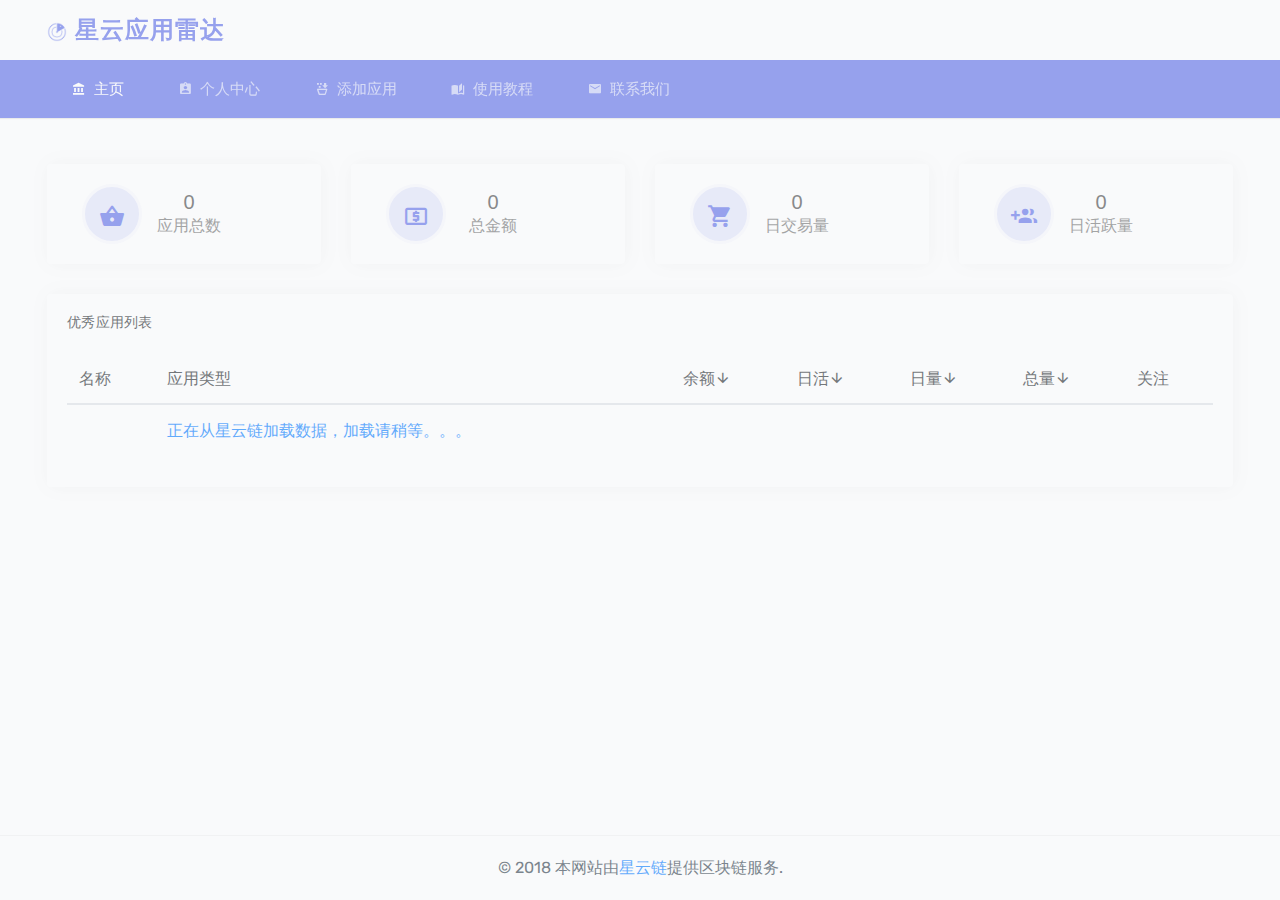
<file: index.html>
<!DOCTYPE html>
<html>
    <head>
        <meta charset="utf-8" />
        <meta http-equiv="X-UA-Compatible" content="IE=edge">
        <meta name="viewport" content="width=device-width, initial-scale=1.0, user-scalable=0, minimal-ui">
        <title>星云应用雷达</title>
        <meta content="Admin Dashboard" name="description" />
        <meta content="Mannatthemes" name="author" />
        <meta http-equiv="X-UA-Compatible" content="IE=edge" />

        <link rel="shortcut icon" href="assets/images/favicon.ico">
        <link href="assets/plugins/morris/morris.css" rel="stylesheet">

        <link href="assets/css/bootstrap.min.css" rel="stylesheet" type="text/css">
        <link href="assets/css/icons.css" rel="stylesheet" type="text/css">
        <link href="assets/css/style.css" rel="stylesheet" type="text/css">

        <!-- <link href="assets/css/bootstrap.css" rel='stylesheet' type='text/css' /> -->
        <link href="assets/css/style.1.css" rel='stylesheet' type='text/css' />
        <link href="assets/css/animate.css" rel="stylesheet" type="text/css" media="all">

    </head>


    <body onload="loadDapps();">

        <!-- Loader -->
        <div id="preloader"><div id="status"><div class="spinner"></div></div></div>

        <!-- Navigation Bar-->
        <header id="topnav">
            <div class="topbar-main">
                <div class="container-fluid">
                    <div class="logo">
                        <!-- Text Logo -->
                        <!-- <a href="index.html" class="logo" style="color:blue">
                        Annex
                        </a> -->
                        <!-- Image Logo -->
                        <a href="index.html" class="logo">
                            <!-- <img src="assets/images/radar.png" alt="" height="22" class="logo-small"> -->
                            <img src="assets/images/radar.png" alt="" height="20" class="logo-large">
                            星云应用雷达
                        </a>

                    </div>

                    <div class="menu-extras topbar-custom">
                        <ul class="list-inline float-right mb-0">
                            <li class="menu-item list-inline-item">
                                <!-- Mobile menu toggle-->
                                <a class="navbar-toggle nav-link">
                                    <div class="lines">
                                        <span></span>
                                        <span></span>
                                        <span></span>
                                    </div>
                                </a>
                                <!-- End mobile menu toggle-->
                            </li>

                        </ul>
                    </div>
                    
                    <!--
                    <div class="col-md-4 offset-md-2 searchInput">
                            <div class="input-group mt-2" id="loginButton">
                                <input type="text" class="form-control" placeholder="输入账户地址，只看我的添加和关注！" id="userAddress">
                                <span class="input-group-append">
                                    <button class="btn btn-primary" type="button" onclick="userLogin();">登录</button>
                                </span>
                            </div>
                    </div>
                    -->

                    <div class="clearfix"></div>

                </div> 
            </div>
            
            <div class="navbar-custom">
                <div class="container-fluid">
                    <div id="navigation">
                       
                        <ul class="navigation-menu">

                            <li class="has-submenu">
                                <a href="index.html"><i class="mdi mdi-bank"></i>主页</a>
                            </li>

                            <li class="has-submenu">
                                <a href="user.html" ><i class="mdi mdi-clipboard-account"></i>个人中心</a>
                            </li>

                            <li class="has-submenu">
                                    <a href="#" data-toggle="modal" data-target="#myModal4"><i class="mdi mdi-basket-fill"></i>添加应用</a>
                            </li>

                            <li class="has-submenu">
                                    <a href="help.html"><i class="mdi mdi-book-open-page-variant"></i>使用教程</a>
                            </li>

                            <li class="has-submenu">
                                    <a href="#" data-toggle="modal" data-target="#myModal2"><i class="mdi mdi-email"></i>联系我们</a>
                            </li>
                        </ul>
                    </div> 
                </div> 
            </div> 
        </header>
        <!-- End Navigation Bar-->

        <!-- wrapper -->
        <div class="wrapper">
            <div class="container-fluid">

                <div class="row">
                    <div class="col-sm-12">
                        <div class="page-title-box">
                            <!-- <div class="btn-group pull-right">
                                <ol class="breadcrumb hide-phone p-0 m-0">
                                    <li class="breadcrumb-item"><a href="#">Annex</a></li>
                                    <li class="breadcrumb-item active">Dashboard</li>
                                </ol>
                            </div>
                            <h4 class="page-title">Dashboard</h4> -->
                        </div>
                    </div>
                </div>
               
                <div class="row">
                    <!-- Column -->
                    <div class="col-md-6 col-lg-6 col-xl-3">
                        <div class="card m-b-30">
                            <div class="card-body">
                                <div class="d-flex flex-row">
                                    <div class="col-3 align-self-center">
                                        <div class="round">
                                            <i class="mdi mdi-basket"></i>
                                        </div>
                                    </div>
                                    <div class="col-6 align-self-center text-center">
                                        <div class="m-l-10">
                                            <h5 class="mt-0 round-inner" id="totalDapp">0</h5>
                                            <p class="mb-0 text-muted">应用总数</p>                                                                 
                                        </div>
                                    </div>
                                    <!--
                                    <div class="col-3 align-self-end align-self-center" id="dappPercent">
                                        <h6 class="m-0 float-right text-center text-success"> <i class="mdi mdi-arrow-up"></i> <span>0.00%</span></h6>
                                    </div>
                                -->
                                </div>
                            </div>
                        </div>
                    </div>
                    <!-- Column -->
                    <!-- Column -->
                    <div class="col-md-6 col-lg-6 col-xl-3">
                        <div class="card m-b-30">
                            <div class="card-body">
                                <div class="d-flex flex-row">
                                    <div class="col-3 align-self-center">
                                        <div class="round">
                                            <i class="mdi mdi mdi-cash-usd"></i>
                                        </div>
                                    </div>
                                    <div class="col-6 text-center align-self-center">
                                        <div class="m-l-10 ">
                                            <h5 class="mt-0 round-inner"  id="totalBalance">0</h5>
                                            <p class="mb-0 text-muted">总金额</p>
                                        </div>
                                    </div>
                                    <!--
                                    <div class="col-3 align-self-end align-self-center" id="balancePercent">
                                        <h6 class="m-0 float-right text-center text-success"> <i class="mdi mdi-arrow-up"></i> <span>0.00%</span></h6>
                                    </div>  
                                -->                                                      
                                </div>
                            </div>
                        </div>
                    </div>
                    <!-- Column -->
                    <!-- Column -->
                    <div class="col-md-6 col-lg-6 col-xl-3">
                        <div class="card m-b-30">
                            <div class="card-body">
                                <div class="d-flex flex-row">
                                    <div class="col-3 align-self-center">
                                        <div class="round ">
                                            <i class="mdi mdi-cart"></i>
                                        </div>
                                    </div>
                                    <div class="col-6 align-self-center text-center">
                                        <div class="m-l-10 ">
                                            <h5 class="mt-0 round-inner" id="totalVolume">0</h5>
                                            <p class="mb-0 text-muted">日交易量</p>
                                        </div>
                                    </div>
                                    <!--
                                    <div class="col-3 align-self-end align-self-center" id="tradePercent">
                                        <h6 class="m-0 float-right text-center text-success"> <i class="mdi mdi-arrow-up"></i> <span>0.00%</span></h6>
                                    </div>
                                    --> 
                                </div>
                            </div>
                        </div>
                    </div>
                    <!-- Column -->
                    <!-- Column -->
                    <div class="col-md-6 col-lg-6 col-xl-3">
                        <div class="card m-b-30">
                            <div class="card-body">
                                <div class="d-flex flex-row">
                                    <div class="col-3 align-self-center">
                                        <div class="round">
                                            <i class="mdi mdi-account-multiple-plus"></i>
                                        </div>
                                    </div>
                                    <div class="col-6 align-self-center text-center">
                                        <div class="m-l-10">
                                            <h5 class="mt-0 round-inner"  id="totalDau">0</h5>
                                            <p class="mb-0 text-muted">日活跃量</p>
                                        </div>
                                    </div>
                                    <!--
                                    <div class="col-3 align-self-end align-self-center" id="userPercent">
                                        <h6 class="m-0 float-right text-center text-success"> <i class="mdi mdi-arrow-up"></i> <span>0.00%</span></h6>
                                    </div>
                                    -->
                                </div>
                            </div>
                        </div>
                    </div>
                    <!-- Column -->
                </div>      
                
                <div class="row">
                    <div class="col-md-12 col-lg-12 col-xl-12 align-self-center">
                        <div class="card bg-white m-b-30">
                            <div class="card-body new-user">
                                <h5 class="header-title mb-4 mt-0" id="dappListName">优秀应用列表</h5>
                                <div class="table-responsive">
                                    <table class="table table-hover">
                                        <thead>
                                            <tr>
                                                <!--<th class="border-top-0" style="width:60px;"><img src="assets/images/radar.png" alt="" height="20" class="logo-large"></th>
                                                -->
                                                <th class="border-top-0">名称</th>
                                                <th class="border-top-0">应用类型</th>
                                                <th class="border-top-0">余额<i class="mdi mdi-arrow-down" onclick="orderByBalance();"></i></th>
                                                <th class="border-top-0">日活<i class="mdi mdi-arrow-down" onclick="orderByDau();"></i></th>                                    
                                                <th class="border-top-0">日量<i class="mdi mdi-arrow-down" onclick="orderByDav();"></i></th>
                                                <th class="border-top-0">总量<i class="mdi mdi-arrow-down" onclick="orderByCount();"></i></th>
                                                <th class="border-top-0">关注</th>
                                            </tr>
                                        </thead>
                                        <tbody id="dappList">
                                            
                                        </tbody>
                                    </table>
                                </div>
                            </div>
                        </div>
                    </div>
                    
                </div>

            </div> 
        </div>
        <!-- end wrapper -->
        <!-- Footer -->
        <footer class="footer">
            <div class="container-fluid">
                <div class="row">
                    <div class="col-12">
                            © 2018 本网站由<a href="https://nebulas.io/cn/">星云链</a>提供区块链服务.
                    </div>
                </div>
            </div>
        </footer>
        <!-- End Footer -->
        <div class="modal fade" id="myModal2" tabindex="-1" role="dialog" aria-labelledby="myModalLabel">
                <div class="modal-dialog" role="document">
                    <div class="modal-content">
                        <div class="modal-header">
                            <button type="button" class="close" data-dismiss="modal" aria-label="Close"><span aria-hidden="true">&times;</span></button>						
                        </div>
                            <section>
                                <div class="modal-body modal-spa">
                                    <div class="writ">
                                        <h4>欢迎通过以下邮箱与我联系：</h4>
                                        <h4>17780487248@163.com</h4>
                                    </div>
                                </div>
                            </section>
                    </div>
                </div>
        </div>
        
        <div class="modal fade" id="myModal3" tabindex="-1" role="dialog" aria-labelledby="myModalLabel">
                <div class="modal-dialog" role="document">
                    <div class="modal-content">
                        <div class="modal-header">
                            <button type="button" class="close" data-dismiss="modal" aria-label="Close"><span aria-hidden="true">&times;</span></button>						
                        </div>
                            <section>
                                <div class="modal-body modal-spa">
                                    <div class="writ", id="newWindow">
                                        <h4>请在浏览器插件中完成操作！</h4>
                                    </div>
                                </div>
                            </section>
                    </div>
                </div>
        </div>

        <div class="modal fade" id="myModal4" tabindex="-1" role="dialog" aria-labelledby="myModalLabel">
                <div class="modal-dialog" role="document">
                    <div class="modal-content">
                        <div class="modal-header">
                            <button type="button" class="close" data-dismiss="modal" aria-label="Close"><span aria-hidden="true">&times;</span></button>						
                        </div>
                            <section>
                                <div class="modal-body modal-spa">
                                    <div class="writ", id="newWindow1">
                                        <h4>添加应用</h4>
                                            <ul>
                                                <li class="na-me">
                                                    <input class="name" id="dappName" type="text" placeholder="请输入应用名称(必填)">
                                                </li>
                                                <li class="na-me">
                                                    <input class="balance" id="dappType" type="text" placeholder="请输入应用类型(必填)">
                                                </li>
                                                <li class="na-me">
                                                    <input class="address" id="dappAddress" type="text" placeholder="请输入合约地址(必填)">
                                                </li>
                                                <li class="na-me">
                                                        <input class="balance" id="dappUrl" type="text" placeholder="请输入官网URL(选填)">
                                                </li>
                                                <div class="clearfix"></div>
                                            </ul>
                                            <div class="sub-bn form-group" style="text-align: center">
                                                <!-- <div class="col-sm-6"> -->
                                                    <button type="button" class="btn btn-primary btn-block waves-effect waves-light" onclick="tianjia();">确定</button>
                                                <!-- </div> -->
                                                <!-- <div class="col-sm-6">
                                                <form>
                                                    <button class="subbtn">取消</button>
                                                </form>
                                                </div> -->
                                            </div>
                                    </div>
                                </div>
                            </section>
                    </div>
                </div>
        </div>


        <!-- jQuery  -->
        <script src="assets/js/jquery.min.js"></script>
        <script src="assets/js/popper.min.js"></script>
        <script src="assets/js/bootstrap.min.js"></script>
        <script src="assets/js/modernizr.min.js"></script>
        <script src="assets/js/waves.js"></script>
        <script src="assets/js/jquery.slimscroll.js"></script>
        <script src="assets/js/jquery.nicescroll.js"></script>
        <script src="assets/js/jquery.scrollTo.min.js"></script>
        <script src="assets/plugins/skycons/skycons.min.js"></script>
        <script src="assets/plugins/raphael/raphael-min.js"></script>
        <!-- <script src="assets/pages/dashborad.js"></script> -->
        <!-- <script src="assets/plugins/morris/morris.min.js"></script> -->

        <!-- App js -->
        <script src="assets/js/app.js"></script>
        <script src="lib/nebulas.js"></script>
        <script src="lib/nebPay.js"></script>
        <script>

            'use strict';
            var Neb = require("nebulas").Neb;
            var HttpRequest = require("nebulas").HttpRequest
            var NebPay = require("nebpay");
            var nebPay = new NebPay(); 
            var Account = require("nebulas").Account;
            var contractAddress = "n1rjDKkqyho4j39cUzZpQ9ay97jq4UYiaQ1";
            var intervalQuery;

            var neb = new Neb();
            var chainId = 1;
            var netWork = "https://mainnet.nebulas.io"
            //var chainId = 1001;
            //var netWork = "https://testnet.nebulas.io"
            neb.setRequest(new HttpRequest(netWork));

            var login = localStorage.getItem("login");
            var totalDapp = 0;
            var totalBalance = 0;
            var totalTrade = 0;
            var totalDau = new Set();
            var liList = new Array();
            var sortList = new Array();

            function getUrl(url) {
                return new Promise( function(resolve, reject){
                    var xhr = new XMLHttpRequest();
                    xhr.open('get',url,true);
                    xhr.responseType ='json';
                    xhr.onload =  function(){
                        var status = xhr.status;
                        if (status == 200) {
                            var resp = xhr.response;
                            //console.log(resp)
                            var page = resp.data.totalPage;
                            var txList = resp.data.txnList;
                            var txnCnt = resp.data.txnCnt;
                            //console.log(resp)
                            var stop = 0;
                            for(var i=0; i<txList.length; i++) {
                                var tx = txList[i];
                                var timeDiff = tx.currentTimestamp - tx.createdAt;
                                if (timeDiff > 604800000) {
                                    stop = 1;
                                    break;
                                }
                            }
                            var result = {
                                page: page,
                                txList: txList,
                                txnCnt: txnCnt,
                                stop: stop
                            }
                            resolve(result);
                        } else {
                            reject(status);
                        }
                    };
                    xhr.send();
                })
            }

            function getDapp(dapp){
                return new Promise( function(resolve, reject){
                    var taskList = new Array();
                    var address = dapp.address
                    var firstUrl= `https://explorer.nebulas.io/main/api/tx?a=${address}&p=1`;
                    getUrl(firstUrl).then(function(result){
                        var page = result.page;
                        var stop = result.stop;
                        var txList = result.txList;
                        var txnCnt = result.txnCnt;
                        console.log(txnCnt)
                        //console.log(result)
                        if (stop == 0) {
                            for (var i=2; i<= parseInt(page); i++) {
                                var url = `https://explorer.nebulas.io/main/api/tx?a=${address}&p=${i}`;
                                taskList.push(getUrl(url))
                            }
                            Promise.all(taskList).then(function(dataList) {
                                for (var j=0; j< dataList.length; j++) {
                                    var data = dataList[j];
                                    var newTxList = data.txList;
                                    txList = txList.concat(newTxList);
                                }
                                var result = {
                                    dapp: dapp,
                                    txList: txList,
                                    txnCnt: txnCnt
                                }
                                showLIst(result)
                                resolve(result)
                            })
                        } else {
                            var result = {
                                dapp: dapp,
                                txList: txList,
                                txnCnt: txnCnt
                            }
                            showLIst(result)
                            resolve(result)
                        }
                        
                    }).catch(function(err) {
                        console.log(err);
                        resolve(null);
                    });
                });
            };

            function showLIst(result) {
                var dapp = result.dapp;
                var txList = result.txList;
                var txnCnt = result.txnCnt;
                
                var dauSet = new Set();
                var dailyVolume = 0;
                var weeklyVolume = 0;
                var dailyBalance = 0;
                var weeklyBalance = 0;

                var balance = 0
                if (txList.length > 0){
                    console.log(txList)
                    balance = txList[0].to.balance;
                    totalDapp += 1;
                    totalBalance += parseInt(balance);

                    for (var j=0; j<txList.length; j+=1){
                        var tx = txList[j];
                        var timeDiff = tx.currentTimestamp - tx.createdAt;
                        if (timeDiff <= 86400000){
                            dauSet.add(tx.from.hash)
                            totalDau.add(tx.from.hash)
                            
                            dailyVolume += 1;
                            dailyBalance += parseInt(tx.value);
                            
                            totalTrade += 1;
                            
                            weeklyVolume += 1;
                            weeklyBalance += parseInt(tx.value);

                        } else if (timeDiff <= 604800000){
                            
                            weeklyVolume += 1;
                            weeklyBalance += parseInt(tx.value);
                        }
                    }
                    var demicals = 1e18;
                    var buttonColor
                    if (dapp.type == '游戏') {
                        buttonColor = "success"
                    } else if (dapp.type == '工具'){
                        buttonColor = "warning"
                    } else {
                        buttonColor = "danger"
                    }
                    
                    var newTr = `
                    <tr>
                        
                        <td>
                            <a href="./detail.html?name=${dapp.name}&address=${dapp.address}&url=${dapp.url}">${dapp.name}</a>
                        </td>
                        <td> <button type="button" class="btn btn-${buttonColor} waves-effect waves-light">${dapp.type}</button></td>
                        <td>${(balance/demicals).toFixed(2)}</td>
                        <td>${dauSet.size}</td> 
                        <td>${dailyVolume}</td>
                        <td id="txnCnt">${txnCnt}</td>                                   
                        <td>
                            <button type="button" class="btn btn-outline-primary waves-effect waves-light" onclick="guanzhu(${dapp.id});" data-toggle="modal" data-target="#myModal3">关注</button>
                        </td>
                    </tr>`

                    var liObj = {
                        html: newTr,
                        txnCnt: txnCnt,
                        balance: (balance/demicals).toFixed(2),
                        dau: dauSet.size,
                        dav: dailyVolume,

                    }
                    //<td>${weeklyVolume}</td>
                    //<td>${dailyVolume}/${weeklyVolume}</td>
                    //<td>${(dailyBalance/demicals).toFixed(2)}/${(dailyBalance/demicals).toFixed(2)}</td>
                    
                    
                    liList.push(liObj);
                    if (liList.length>1){
                        liList.sort(function(li1, li2){
                            var n1=parseInt(li1.txnCnt);  
                            var n2=parseInt(li2.txnCnt);  
                            return n2-n1;  //升序排列  
                        });
                        document.getElementById("dappList").innerHTML = ""
                        for(var i=0;i<liList.length;i++){  
                            document.getElementById("dappList").insertAdjacentHTML('beforeend', liList[i].html);   //排序之后再写入  
                        } 
                    } else {
                        document.getElementById("dappList").innerHTML = ""
                        document.getElementById("dappList").insertAdjacentHTML('beforeend', newTr)
                    }
                    
                    var demicals = 1e18;
                    var fixedBalance = (totalBalance/demicals).toFixed(2)
                    console.log(totalDapp)
                    console.log(fixedBalance)
                    document.getElementById("totalDapp").innerText = totalDapp
                    document.getElementById("totalBalance").innerText = fixedBalance
                    document.getElementById("totalVolume").innerText = totalTrade
                    document.getElementById("totalDau").innerText = totalDau.size 
                }
                    
            }

            function orderByBalance(){
                liList.sort(function(li1, li2){
                    var n1=parseInt(li1.balance);  
                    var n2=parseInt(li2.balance);  
                    return n2-n1;  //升序排列  
                });
                document.getElementById("dappList").innerHTML = ""
                for(var i=0;i<liList.length;i++){  
                    document.getElementById("dappList").insertAdjacentHTML('beforeend', liList[i].html);   //排序之后再写入  
                }
            }

            function orderByDau(){
                liList.sort(function(li1, li2){
                    var n1=parseInt(li1.dau);  
                    var n2=parseInt(li2.dau);  
                    return n2-n1;  //升序排列  
                });
                document.getElementById("dappList").innerHTML = ""
                for(var i=0;i<liList.length;i++){  
                    document.getElementById("dappList").insertAdjacentHTML('beforeend', liList[i].html);   //排序之后再写入  
                }
            }

            function orderByDav(){
                liList.sort(function(li1, li2){
                    var n1=parseInt(li1.dav);  
                    var n2=parseInt(li2.dav);  
                    return n2-n1;  //升序排列  
                });
                document.getElementById("dappList").innerHTML = ""
                for(var i=0;i<liList.length;i++){  
                    document.getElementById("dappList").insertAdjacentHTML('beforeend', liList[i].html);   //排序之后再写入  
                }
            }

            function orderByCount() {
                liList.sort(function(li1, li2){
                    var n1=parseInt(li1.txnCnt);  
                    var n2=parseInt(li2.txnCnt);  
                    return n2-n1;  //升序排列  
                });
                document.getElementById("dappList").innerHTML = ""
                for(var i=0;i<liList.length;i++){  
                    document.getElementById("dappList").insertAdjacentHTML('beforeend', liList[i].html);   //排序之后再写入  
                }
            }

            function startHttpQuery(data){     
                var queryList = new Array();
                var nullCount = 0;
                for (var i=0; i<data.length; i++){
                    var dapp = data[i];
                    if (dapp){
                        queryList.push(getDapp(dapp));
                    } else{
                        nullCount += 1;
                    }
                }
                if (nullCount == data.length){
                    document.getElementById("dappList").innerHTML = ""
                    alert("您还没有自己的应用，快去添加或者关注吧！")
                } else{
                Promise.all(queryList).then(function(dataList){
                    
                    })
                     
                }
            };

            function loadDapps() {
                //localStorage.removeItem("login");
                //localStorage.removeItem("userAddress");
                document.getElementById("dappList").innerHTML = `<tr>
                        <td></td>
                        <td>
                            <a href="">正在从星云链加载数据，加载请稍等。。。</a>
                        </td>
                        
                    </tr>`;
                /*
                if (login){
                    var address = localStorage.getItem("userAddress")
                    document.getElementById("dappListName").innerText = "我的应用列表"
                    document.getElementById("loginButton").innerHTML = `
                        <input type="text" class="form-control" value="${address}" disabled="true">
                        <span class="input-group-append">
                            <button class="btn btn-primary" type="button" onclick="userLogout();">退出</button>
                        </span>`
                    neb.api.call({
                        chainID: chainId,
                        from: address,
                        to: contractAddress,
                        value: 0,
                        nonce: 0,
                        gasPrice: 1000000,
                        gasLimit: 2000000,
                        contract: {
                            function: "getPrivate",
                            args: JSON.stringify([]),
                        }
                    }).then(function (resp) {
                        console.log(resp)
                        var result = JSON.parse(resp.result)
                        console.log(result)
                        startHttpQuery(result)
                    }).catch(function(err) {
                        console.log(err);
                    })
                }else{
                    */
                    var dapps = JSON.parse(sessionStorage.getItem("publicDapps"))
                    if (dapps){
                        console.log("本地加载")
                        startHttpQuery(dapps)
                    } else {
                        neb.api.call({
                            chainID: chainId,
                            from: contractAddress,
                            to: contractAddress,
                            value: 0,
                            nonce: 0,
                            gasPrice: 1000000,
                            gasLimit: 2000000,
                            contract: {
                                function: "getPublic",
                                args: JSON.stringify([]),
                            }
                        }).then(function (resp) {
                            sessionStorage.setItem("publicDapps", resp.result)
                            var result = JSON.parse(resp.result)
                            startHttpQuery(result)
                        }).catch(function(err) {
                            console.log(err);
                        })
                    }
                //}
            }
            
            function userLogin(){
                document.getElementById("dappList").innerHTML = `<tr>
                        <td></td>
                        <td>
                            <a href="">正在从星云链加载数据，加载请稍等。。。</a>
                        </td>
                        
                    </tr>`;
                var address = document.getElementById("userAddress").value.trim();
                if (address === "") {
                    alert("请填写您的账户地址！");
                } else if (!Account.isValidAddress(address)) {
                    alert("您输入的地址无效，请检查是否输入错误！");
                } else {
                    neb.api.call({
                        chainID: chainId,
                        from: address,
                        to: contractAddress,
                        value: 0,
                        nonce: 0,
                        gasPrice: 1000000,
                        gasLimit: 2000000,
                        contract: {
                            function: "getPrivate",
                            args: JSON.stringify([]),
                        }
                    }).then(function (resp) {
                        console.log(resp)
                        if (resp.result == 0){
                            alert("您还没有自己的应用，快去添加或者关注吧！") 
                        } else {
                            login = true;
                            localStorage.setItem("login", true)
                            localStorage.setItem("userAddress", address)
                            var result = JSON.parse(resp.result)
                            console.log(result)
                            //document.getElementById("dappList").innerHTML = "";
                            document.getElementById("dappListName").innerText = "我的应用列表"
                            document.getElementById("loginButton").innerHTML = `
                                <input type="text" class="form-control" value="${address}" disabled="true">
                                <span class="input-group-append">
                                    <button class="btn btn-primary" type="button" onclick="userLogout();">退出</button>
                                </span>`
                            //startHttpQuery(result)
                            location.reload()
                        }
                    }).catch(function(err) {
                        console.log(err);
                    })
                }
            }
            
            function userLogout(){
                localStorage.removeItem("login");
                localStorage.removeItem("userAddress");
                location.reload();
            }
            
            function guanzhu(id){
                var to = contractAddress;
                var value = 0;
                var callFunction = "guanzhuPrivate";
                var callArgs =  JSON.stringify([id]);
                var options = {
                    listener: function (resp) {
                        intervalQuery = setInterval(function() {
                            funcIntervalQuery(resp.txhash);
                        }, 5000);
                    }
                }
                //发送交易(发起智能合约调用)
                nebPay.call(to, value, callFunction, callArgs, options);
            }

            function shanchu(id){
                var to = contractAddress;
                var value = 0;
                var callFunction = "delPrivate";
                var callArgs =  JSON.stringify([id]);
                var options = {
                    listener: function (resp) {
                        intervalQuery = setInterval(function() {
                            funcIntervalQuery(resp.txhash);
                        }, 5000);
                    }
                }
                //发送交易(发起智能合约调用)
                nebPay.call(to, value, callFunction, callArgs, options);
            }

            function tianjia(){
                var name = document.getElementById("dappName").value.trim();
                var type = document.getElementById("dappType").value.trim();
                var address = document.getElementById("dappAddress").value.trim();
                var url = document.getElementById("dappUrl").value.trim();
                
                if (!Account.isValidAddress(address)){
                    alert("您输入的地址不正确，请重新确认合约地址！")
                }else if(!name || !type || !address ){
                    alert("请填写必要的参数！")
                } else {
                    var dapp = {
                        name: name,
                        type: type,
                        address: address,
                        url: url
                    }
                    var to = contractAddress;
                    var value = 0;
                    var callFunction = "savePrivate";
                    var callArgs =  JSON.stringify([dapp]);
                    var options = {
                        listener: function (resp) {
                            intervalQuery = setInterval(function() {
                                funcIntervalQuery(resp.txhash);
                            }, 5000);
                        }
                    }
                    //发送交易(发起智能合约调用)
                    nebPay.call(to, value, callFunction, callArgs, options);
                }

            }

            function funcIntervalQuery(txhash) {
                newWindow.innerHTML = `<h4>正在查询结果，请稍等...</h4>`
                newWindow1.innerHTML = `<h4>正在查询结果，请稍等...</h4>`
                receiptTransaction(txhash).then(function(resp){
                    var respObject = resp;
                    console.log(respObject)
                    if (respObject.status == 1){
                        clearInterval(intervalQuery);
                        newWindow.innerHTML = `<h4>执行成功!</h4>`
                        newWindow1.innerHTML = `<h4>应用添加成功!</h4>`
                        //location.reload();
                        var address = resp.from;
                        console.log(address)
                        login = true;
                        //localStorage.setItem("login", true)
                        localStorage.setItem("userAddress", address)
                        setTimeout(window.location.href="user.html", 3000)
                    } else if (respObject.status == 0) {
                        newWindow.innerHTML = `
                        <h4>啊哦，好像哪里出错了！</h4>
                        <h4>您可以根据以下哈希，再次确认您的交易状态:</h4>
                        <div class="hash">
                            <p>${txhash}</p>
                        </div>`
                    }
                }).catch(function(err){
                    newWindow.innerHTML = `
                    <h4>啊哦，好像哪里出错了！</h4>
                    <h4>您可以根据以下哈希，再次确认您的交易状态:</h4>
                        <div class="hash">
                            <p>${txhash}</p>
                        </div>`
                })
            }
            
            var receiptTransaction = function(txhash) {
                var promise = new Promise(function(resolve, reject){
                    neb.api.getTransactionReceipt(txhash).then(function (resp) {
                        resolve(resp);
                    }).catch(function(err) {
                        console.log(err);
                    });
                });
                return promise
            }

        </script>



    </body>
</html>
</file>
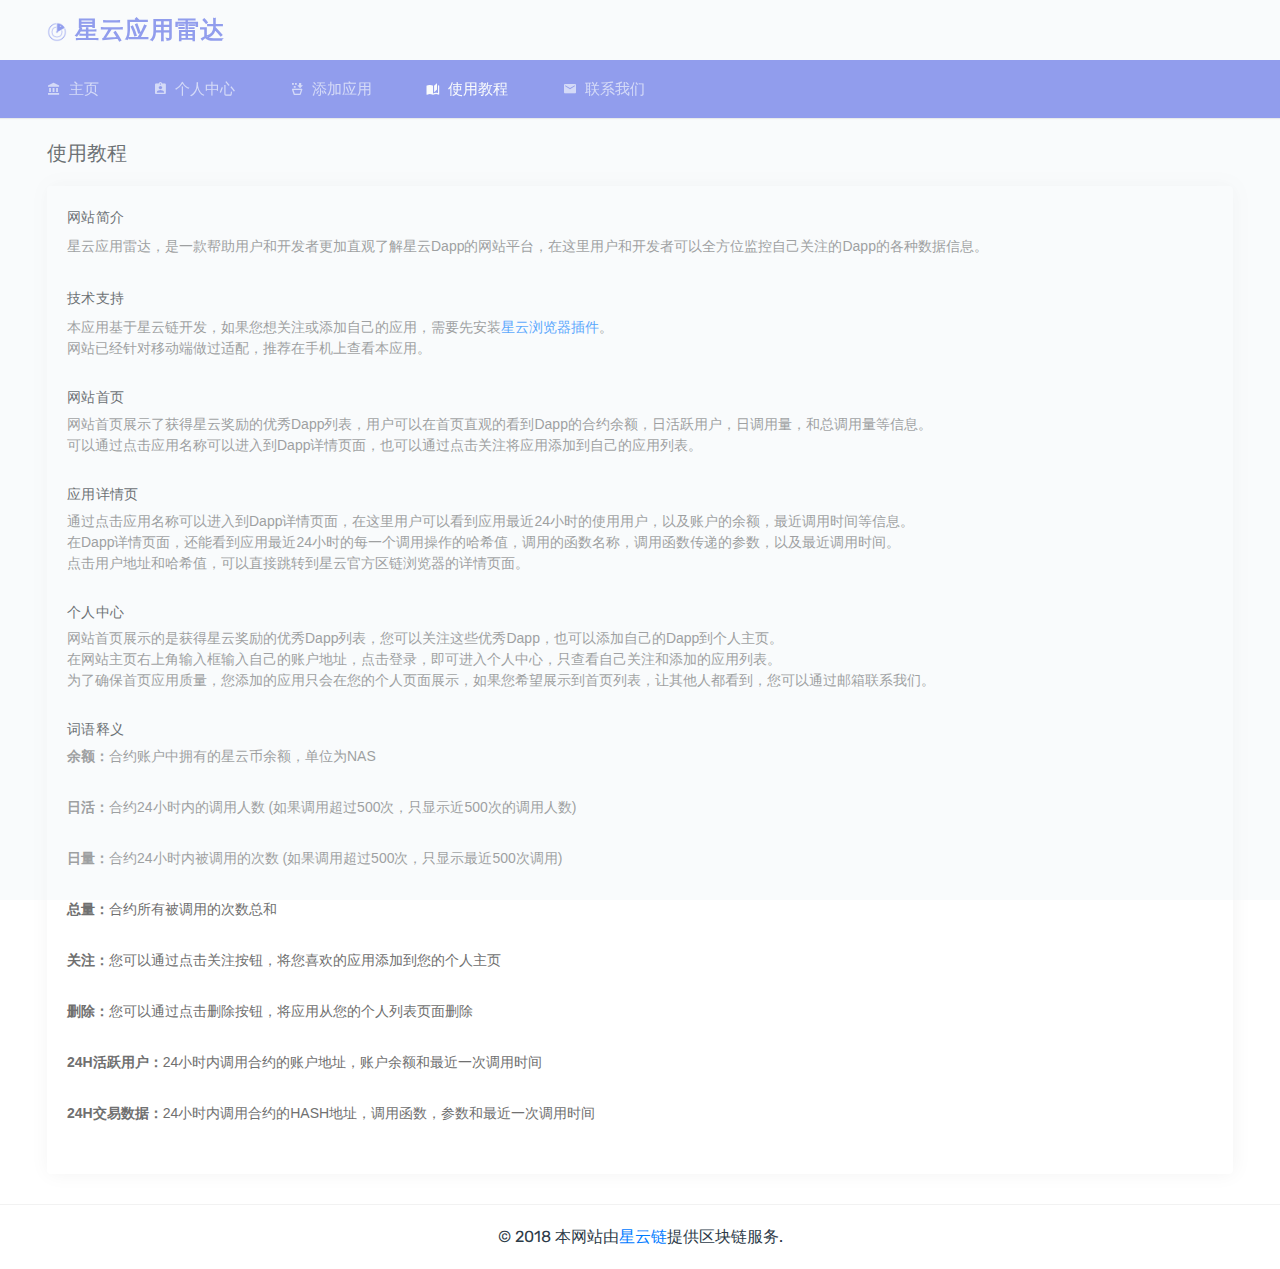
<file: help.html>
<!DOCTYPE html>
<html>
    <head>
        <meta charset="utf-8" />
        <meta http-equiv="X-UA-Compatible" content="IE=edge">
        <meta name="viewport" content="width=device-width, initial-scale=1.0, user-scalable=0, minimal-ui">
        <title>星云应用雷达</title>
        <meta content="Admin Dashboard" name="description" />
        <meta content="Mannatthemes" name="author" />
        <meta http-equiv="X-UA-Compatible" content="IE=edge" />

        <link rel="shortcut icon" href="assets/images/favicon.ico">
        <link href="assets/plugins/morris/morris.css" rel="stylesheet">

        <link href="assets/css/bootstrap.min.css" rel="stylesheet" type="text/css">
        <link href="assets/css/icons.css" rel="stylesheet" type="text/css">
        <link href="assets/css/style.css" rel="stylesheet" type="text/css">

        <!-- <link href="assets/css/bootstrap.css" rel='stylesheet' type='text/css' /> -->
        <link href="assets/css/style.1.css" rel='stylesheet' type='text/css' />
        <link href="assets/css/animate.css" rel="stylesheet" type="text/css" media="all">

    </head>


    <body>

        <!-- Loader -->
        <div id="preloader"><div id="status"><div class="spinner"></div></div></div>

        <!-- Navigation Bar-->
        <header id="topnav">
            <div class="topbar-main">
                <div class="container-fluid">
                    <div class="logo">
                        <!-- Text Logo -->
                        <!-- <a href="index.html" class="logo">
                        Annex
                        </a> -->
                        <!-- Image Logo -->
                        <a href="index.html" class="logo">
                            <!-- <img src="assets/images/radar.png" alt="" height="22" class="logo-small"> -->
                            <img src="assets/images/radar.png" alt="" height="20" class="logo-large">
                            星云应用雷达
                        </a>

                    </div>
                    <div class="menu-extras topbar-custom">
                        <ul class="list-inline float-right mb-0">
                            <li class="menu-item list-inline-item">
                                <!-- Mobile menu toggle-->
                                <a class="navbar-toggle nav-link">
                                    <div class="lines">
                                        <span></span>
                                        <span></span>
                                        <span></span>
                                    </div>
                                </a>
                                <!-- End mobile menu toggle-->
                            </li>

                        </ul>
                    </div>

                    <div class="clearfix"></div>

                </div> 
            </div>
            
            <div class="navbar-custom">
                <div class="container-fluid">
                    <div id="navigation">
                       
                        <ul class="navigation-menu">

                            <li class="has-submenu">
                                <a href="index.html"><i class="mdi mdi-bank"></i>主页</a>
                            </li>

                            <li class="has-submenu">
                                <a href="user.html" ><i class="mdi mdi-clipboard-account"></i>个人中心</a>
                            </li>

                            <li class="has-submenu">
                                    <a href="#" data-toggle="modal" data-target="#myModal4"><i class="mdi mdi-basket-fill"></i>添加应用</a>
                            </li>

                            <li class="has-submenu">
                                    <a href=""><i class="mdi mdi-book-open-page-variant"></i>使用教程</a>
                            </li>

                            <li class="has-submenu">
                                    <a href="#" data-toggle="modal" data-target="#myModal2"><i class="mdi mdi-email"></i>联系我们</a>
                            </li>
                        </ul>
                    </div> 
                </div> 
            </div> 
        </header>
        <!-- End Navigation Bar-->

        <!-- wrapper -->
        <div class="wrapper">
                <div class="container-fluid">
    
                    <!-- Page-Title -->
                    <div class="row">
                        <div class="col-sm-12">
                            <div class="page-title-box">
                                <div class="btn-group pull-right">
                                    <ol class="breadcrumb hide-phone p-0 m-0">
                                    </ol>
                                </div>
                                <h4 class="page-title">使用教程</h4>
                            </div>
                        </div>
                    </div>
                    <!-- end page title end breadcrumb -->
                    
    
                    <div class="row">
                        <div class="col-12">
                            <div class="card m-b-30">
                                <div class="card-body">
    
                                    <h4 class="mt-0 header-title">网站简介</h4>
                                    <p class="text-muted m-b-30 font-14">
                                        星云应用雷达，是一款帮助用户和开发者更加直观了解星云Dapp的网站平台，在这里用户和开发者可以全方位监控自己关注的Dapp的各种数据信息。
                                    </p>
    
                                    <h4 class="mt-0 header-title">技术支持</h4>
                                    <p class="text-muted m-b-30 font-14">
                                        本应用基于星云链开发，如果您想关注或添加自己的应用，需要先安装<a href="https://github.com/ChengOrangeJu/WebExtensionWallet">星云浏览器插件</a>。<br>
                                        网站已经针对移动端做过适配，推荐在手机上查看本应用。
                                    </p>
    
                                    <h5 class="mt-0 header-title">网站首页</h5>
                                    <p class="text-muted m-b-30 font-14">
                                        网站首页展示了获得星云奖励的优秀Dapp列表，用户可以在首页直观的看到Dapp的合约余额，日活跃用户，日调用量，和总调用量等信息。<br>
                                        可以通过点击应用名称可以进入到Dapp详情页面，也可以通过点击关注将应用添加到自己的应用列表。<br>
                                    </p>
                            
    
                                    <h5 class="mt-0 header-title">应用详情页</h5>
                                    <p class="text-muted m-b-30 font-14">
                                            通过点击应用名称可以进入到Dapp详情页面，在这里用户可以看到应用最近24小时的使用用户，以及账户的余额，最近调用时间等信息。<br>
                                            在Dapp详情页面，还能看到应用最近24小时的每一个调用操作的哈希值，调用的函数名称，调用函数传递的参数，以及最近调用时间。<br>
                                            点击用户地址和哈希值，可以直接跳转到星云官方区链浏览器的详情页面。
                                    </p>
                                
                                    <h5 class="mt-0 header-title">个人中心</h5>
                                    <p class="text-muted m-b-30 font-14">网站首页展示的是获得星云奖励的优秀Dapp列表，您可以关注这些优秀Dapp，也可以添加自己的Dapp到个人主页。<br>
                                        在网站主页右上角输入框输入自己的账户地址，点击登录，即可进入个人中心，只查看自己关注和添加的应用列表。<br>
                                        为了确保首页应用质量，您添加的应用只会在您的个人页面展示，如果您希望展示到首页列表，让其他人都看到，您可以通过邮箱联系我们。
                                    </p>
    
                                    <h5 class="mt-0 header-title">词语释义</h5>
                                    <p class="text-muted m-b-30 font-14"><strong>余额：</strong>合约账户中拥有的星云币余额，单位为NAS</p>
                                    <p class="text-muted m-b-30 font-14"><strong>日活：</strong>合约24小时内的调用人数 (如果调用超过500次，只显示近500次的调用人数)</p>
                                    <p class="text-muted m-b-30 font-14"><strong>日量：</strong>合约24小时内被调用的次数 (如果调用超过500次，只显示最近500次调用)</p>
                                    <p class="text-muted m-b-30 font-14"><strong>总量：</strong>合约所有被调用的次数总和</p>
                                    <p class="text-muted m-b-30 font-14"><strong>关注：</strong>您可以通过点击关注按钮，将您喜欢的应用添加到您的个人主页</p>
                                    <p class="text-muted m-b-30 font-14"><strong>删除：</strong>您可以通过点击删除按钮，将应用从您的个人列表页面删除</p>
                                    <p class="text-muted m-b-30 font-14"><strong>24H活跃用户：</strong>24小时内调用合约的账户地址，账户余额和最近一次调用时间</p>
                                    <p class="text-muted m-b-30 font-14"><strong>24H交易数据：</strong>24小时内调用合约的HASH地址，调用函数，参数和最近一次调用时间</p>
                                
                                </div>
                            </div>
                        </div>
                    </div><!--end row-->
    
                </div> <!-- end container -->
            </div>
        <!-- end wrapper -->
        <!-- Footer -->
        <footer class="footer">
            <div class="container-fluid">
                <div class="row">
                    <div class="col-12">
                            © 2018 本网站由<a href="https://nebulas.io/cn/">星云链</a>提供区块链服务.
                    </div>
                </div>
            </div>
        </footer>
        <!-- End Footer -->
        <div class="modal fade" id="myModal2" tabindex="-1" role="dialog" aria-labelledby="myModalLabel">
                <div class="modal-dialog" role="document">
                    <div class="modal-content">
                        <div class="modal-header">
                            <button type="button" class="close" data-dismiss="modal" aria-label="Close"><span aria-hidden="true">&times;</span></button>						
                        </div>
                            <section>
                                <div class="modal-body modal-spa">
                                    <div class="writ", id="newWindow">
                                        <h4>欢迎通过以下邮箱与我联系：</h4>
                                        <h4>17780487248@163.com</h4>
                                    </div>
                                </div>
                            </section>
                    </div>
                </div>
        </div>
        
        <div class="modal fade" id="myModal3" tabindex="-1" role="dialog" aria-labelledby="myModalLabel">
                <div class="modal-dialog" role="document">
                    <div class="modal-content">
                        <div class="modal-header">
                            <button type="button" class="close" data-dismiss="modal" aria-label="Close"><span aria-hidden="true">&times;</span></button>						
                        </div>
                            <section>
                                <div class="modal-body modal-spa">
                                    <div class="writ", id="newWindow">
                                        <h4>请在浏览器插件中完成操作！</h4>
                                    </div>
                                </div>
                            </section>
                    </div>
                </div>
        </div>

        <div class="modal fade" id="myModal4" tabindex="-1" role="dialog" aria-labelledby="myModalLabel">
                <div class="modal-dialog" role="document">
                    <div class="modal-content">
                        <div class="modal-header">
                            <button type="button" class="close" data-dismiss="modal" aria-label="Close"><span aria-hidden="true">&times;</span></button>						
                        </div>
                            <section>
                                <div class="modal-body modal-spa">
                                    <div class="writ", id="newWindow1">
                                        <h4>添加应用</h4>
                                            <ul>
                                                <li class="na-me">
                                                    <input class="name" id="dappName" type="text" placeholder="请输入应用名称(必填)">
                                                </li>
                                                <li class="na-me">
                                                    <input class="balance" id="dappType" type="text" placeholder="请输入应用类型(必填)">
                                                </li>
                                                <li class="na-me">
                                                    <input class="address" id="dappAddress" type="text" placeholder="请输入合约地址(必填)">
                                                </li>
                                                <li class="na-me">
                                                        <input class="balance" id="dappUrl" type="text" placeholder="请输入官网URL(选填)">
                                                </li>
                                                <div class="clearfix"></div>
                                            </ul>
                                            <div class="sub-bn form-group" style="text-align: center">
                                                <!-- <div class="col-sm-6"> -->
                                                    <button type="button" class="btn btn-primary btn-block waves-effect waves-light" onclick="tianjia();">确定</button>
                                                <!-- </div> -->
                                                <!-- <div class="col-sm-6">
                                                <form>
                                                    <button class="subbtn">取消</button>
                                                </form>
                                                </div> -->
                                            </div>
                                    </div>
                                </div>
                            </section>
                    </div>
                </div>
        </div>


        <!-- jQuery  -->
        <script src="assets/js/jquery.min.js"></script>
        <script src="assets/js/popper.min.js"></script>
        <script src="assets/js/bootstrap.min.js"></script>
        <script src="assets/js/modernizr.min.js"></script>
        <script src="assets/js/waves.js"></script>
        <script src="assets/js/jquery.slimscroll.js"></script>
        <script src="assets/js/jquery.nicescroll.js"></script>
        <script src="assets/js/jquery.scrollTo.min.js"></script>
        <script src="assets/plugins/skycons/skycons.min.js"></script>
        <script src="assets/plugins/raphael/raphael-min.js"></script>
        <script src="assets/plugins/morris/morris.min.js"></script>
        <script src="assets/pages/dashborad.js"></script>

        <!-- App js -->
        <script src="assets/js/app.js"></script>
        <script src="lib/nebulas.js"></script>
        <script src="lib/nebPay.js"></script>
        <script>

            'use strict';
            var Neb = require("nebulas").Neb;
            var HttpRequest = require("nebulas").HttpRequest
            var NebPay = require("nebpay");
            var nebPay = new NebPay(); 
            var Account = require("nebulas").Account;
            var contractAddress = "n1rjDKkqyho4j39cUzZpQ9ay97jq4UYiaQ1";
            var intervalQuery;

            var neb = new Neb();
            var chainId = 1;
            var netWork = "https://mainnet.nebulas.io"
            //var chainId = 1001;
            //var netWork = "https://testnet.nebulas.io"
            neb.setRequest(new HttpRequest(netWork));

            function tianjia(){
                var name = document.getElementById("dappName").value.trim();
                var type = document.getElementById("dappType").value.trim();
                var address = document.getElementById("dappAddress").value.trim();
                var url = document.getElementById("dappUrl").value.trim();
                
                if (!Account.isValidAddress(address)){
                    alert("您输入的地址不正确，请重新确认合约地址！")
                }else if(!name || !type || !address ){
                    alert("请填写必要的参数！")
                } else {
                    var dapp = {
                        name: name,
                        type: type,
                        address: address,
                        url: url
                    }
                    var to = contractAddress;
                    var value = 0;
                    var callFunction = "savePrivate";
                    var callArgs =  JSON.stringify([dapp]);
                    var options = {
                        listener: function (resp) {
                            intervalQuery = setInterval(function() {
                                funcIntervalQuery(resp.txhash);
                            }, 5000);
                        }
                    }
                    //发送交易(发起智能合约调用)
                    nebPay.call(to, value, callFunction, callArgs, options);
                }

            }

            function funcIntervalQuery(txhash) {
                newWindow.innerHTML = `<h4>正在查询结果，请稍等...</h4>`
                newWindow1.innerHTML = `<h4>正在查询结果，请稍等...</h4>`
                receiptTransaction(txhash).then(function(resp){
                    var respObject = resp;
                    console.log(respObject)
                    if (respObject.status == 1){
                        clearInterval(intervalQuery);
                        newWindow.innerHTML = `<h4>执行成功!</h4>`
                        newWindow1.innerHTML = `<h4>应用添加成功!</h4>`
                        //location.reload();
                        var address = resp.from;
                        console.log(address)
                        login = true;
                        localStorage.setItem("login", true)
                        localStorage.setItem("userAddress", address)
                        //setTimeout(windows.location.href="index.html", 3000)
                    } else if (respObject.status == 0) {
                        newWindow.innerHTML = `
                        <h4>啊哦，好像哪里出错了！</h4>
                        <h4>您可以根据以下哈希，再次确认您的交易状态:</h4>
                        <div class="hash">
                            <p>${txhash}</p>
                        </div>`
                    }
                }).catch(function(err){
                    newWindow.innerHTML = `
                    <h4>啊哦，好像哪里出错了！</h4>
                    <h4>您可以根据以下哈希，再次确认您的交易状态:</h4>
                        <div class="hash">
                            <p>${txhash}</p>
                        </div>`
                })
            }
            
            var receiptTransaction = function(txhash) {
                var promise = new Promise(function(resolve, reject){
                    neb.api.getTransactionReceipt(txhash).then(function (resp) {
                        resolve(resp);
                    }).catch(function(err) {
                        console.log(err);
                    });
                });
                return promise
            }

        </script>



    </body>
</html>
</file>
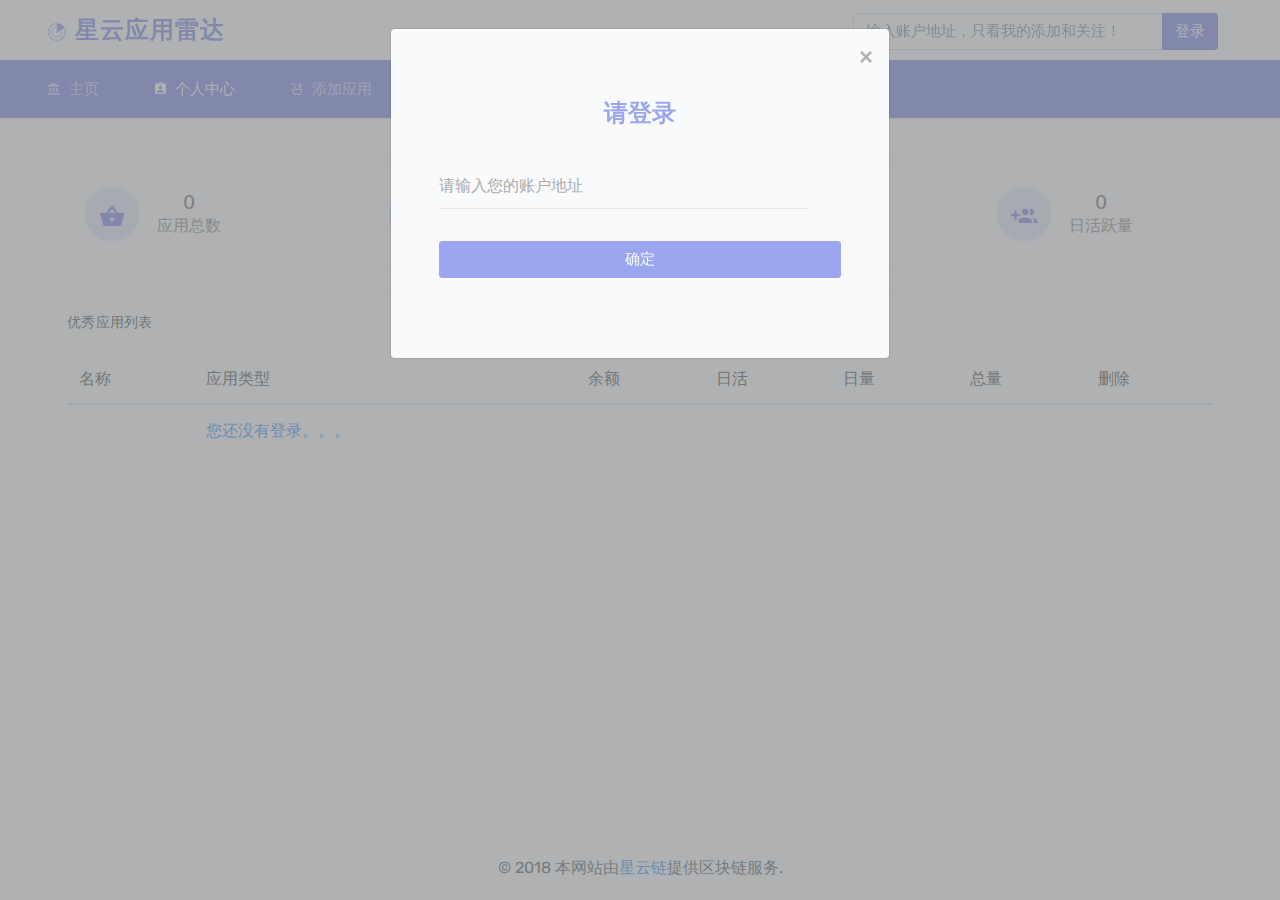
<file: user.html>
<!DOCTYPE html>
<html>
    <head>
        <meta charset="utf-8" />
        <meta http-equiv="X-UA-Compatible" content="IE=edge">
        <meta name="viewport" content="width=device-width, initial-scale=1.0, user-scalable=0, minimal-ui">
        <title>星云应用雷达</title>
        <meta content="Admin Dashboard" name="description" />
        <meta content="Mannatthemes" name="author" />
        <meta http-equiv="X-UA-Compatible" content="IE=edge" />

        <link rel="shortcut icon" href="assets/images/favicon.ico">
        <link href="assets/plugins/morris/morris.css" rel="stylesheet">

        <link href="assets/css/bootstrap.min.css" rel="stylesheet" type="text/css">
        <link href="assets/css/icons.css" rel="stylesheet" type="text/css">
        <link href="assets/css/style.css" rel="stylesheet" type="text/css">

        <!-- <link href="assets/css/bootstrap.css" rel='stylesheet' type='text/css' /> -->
        <link href="assets/css/style.1.css" rel='stylesheet' type='text/css' />
        <link href="assets/css/animate.css" rel="stylesheet" type="text/css" media="all">

    </head>


    <body onload="loadDapps();">

        <!-- Loader -->
        <div id="preloader"><div id="status"><div class="spinner"></div></div></div>

        <!-- Navigation Bar-->
        <header id="topnav">
            <div class="topbar-main">
                <div class="container-fluid">
                    <div class="logo">
                        <!-- Text Logo -->
                        <!-- <a href="index.html" class="logo" style="color:blue">
                        Annex
                        </a> -->
                        <!-- Image Logo -->
                        <a href="index.html" class="logo">
                            <!-- <img src="assets/images/radar.png" alt="" height="22" class="logo-small"> -->
                            <img src="assets/images/radar.png" alt="" height="20" class="logo-large">
                            星云应用雷达
                        </a>

                    </div>
                    <div class="menu-extras topbar-custom">
                        <ul class="list-inline float-right mb-0">
                            <li class="menu-item list-inline-item">
                                <!-- Mobile menu toggle-->
                                <a class="navbar-toggle nav-link">
                                    <div class="lines">
                                        <span></span>
                                        <span></span>
                                        <span></span>
                                    </div>
                                </a>
                                <!-- End mobile menu toggle-->
                            </li>

                        </ul>
                    </div>

                    <div class="col-md-4 offset-md-2 searchInput">
                            <div class="input-group mt-2" id="loginButton">
                                <input type="text" class="form-control" placeholder="输入账户地址，只看我的添加和关注！" id="userAddress">
                                <span class="input-group-append">
                                    <button class="btn btn-primary" type="button" onclick="userLogin();">登录</button>
                                </span>
                            </div>
                    </div> 

                    <div class="clearfix"></div>

                </div> 
            </div>
            
            <div class="navbar-custom">
                <div class="container-fluid">
                    <div id="navigation">
                       
                        <ul class="navigation-menu">

                            <li class="has-submenu">
                                <a href="index.html"><i class="mdi mdi-bank"></i>主页</a>
                            </li>
                            <li class="has-submenu">
                                <a href="user.html" style="box-shadow: none"><i class="mdi mdi-clipboard-account"></i>个人中心</a>
                            </li>
                            <li class="has-submenu">
                                    <a href="#" data-toggle="modal" data-target="#myModal4"><i class="mdi mdi-basket-fill"></i>添加应用</a>
                            </li>

                            <li class="has-submenu">
                                    <a href="help.html"><i class="mdi mdi-book-open-page-variant"></i>使用教程</a>
                            </li>

                            <li class="has-submenu">
                                    <a href="#" data-toggle="modal" data-target="#myModal2"><i class="mdi mdi-email"></i>联系我们</a>
                            </li>
                            <li class="has-submenu">
                                <a href="#" id="login" data-toggle="modal" data-target="#myModal1" style="display: none">登录</a>
                            </li>
                        </ul>
                    </div> 
                </div> 
            </div> 
        </header>
        <!-- End Navigation Bar-->

        <!-- wrapper -->
        <div class="wrapper">
            <div class="container-fluid">

                <div class="row">
                    <div class="col-sm-12">
                        <div class="page-title-box">
                            <!-- <div class="btn-group pull-right">
                                <ol class="breadcrumb hide-phone p-0 m-0">
                                    <li class="breadcrumb-item"><a href="#">Annex</a></li>
                                    <li class="breadcrumb-item active">Dashboard</li>
                                </ol>
                            </div>
                            <h4 class="page-title">Dashboard</h4> -->
                        </div>
                    </div>
                </div>
               
                <div class="row">
                    <!-- Column -->
                    <div class="col-md-6 col-lg-6 col-xl-3">
                        <div class="card m-b-30">
                            <div class="card-body">
                                <div class="d-flex flex-row">
                                    <div class="col-3 align-self-center">
                                        <div class="round">
                                            <i class="mdi mdi-basket"></i>
                                        </div>
                                    </div>
                                    <div class="col-6 align-self-center text-center">
                                        <div class="m-l-10">
                                            <h5 class="mt-0 round-inner" id="totalDapp">0</h5>
                                            <p class="mb-0 text-muted">应用总数</p>                                                                 
                                        </div>
                                    </div>
                                    <!--
                                    <div class="col-3 align-self-end align-self-center" id="dappPercent">
                                        <h6 class="m-0 float-right text-center text-success"> <i class="mdi mdi-arrow-up"></i> <span>0.00%</span></h6>
                                    </div>
                                -->
                                </div>
                            </div>
                        </div>
                    </div>
                    <!-- Column -->
                    <!-- Column -->
                    <div class="col-md-6 col-lg-6 col-xl-3">
                        <div class="card m-b-30">
                            <div class="card-body">
                                <div class="d-flex flex-row">
                                    <div class="col-3 align-self-center">
                                        <div class="round">
                                            <i class="mdi mdi mdi-cash-usd"></i>
                                        </div>
                                    </div>
                                    <div class="col-6 text-center align-self-center">
                                        <div class="m-l-10 ">
                                            <h5 class="mt-0 round-inner"  id="totalBalance">0</h5>
                                            <p class="mb-0 text-muted">总金额</p>
                                        </div>
                                    </div>
                                    <!--
                                    <div class="col-3 align-self-end align-self-center" id="balancePercent">
                                        <h6 class="m-0 float-right text-center text-success"> <i class="mdi mdi-arrow-up"></i> <span>0.00%</span></h6>
                                    </div>  
                                -->                                                      
                                </div>
                            </div>
                        </div>
                    </div>
                    <!-- Column -->
                    <!-- Column -->
                    <div class="col-md-6 col-lg-6 col-xl-3">
                        <div class="card m-b-30">
                            <div class="card-body">
                                <div class="d-flex flex-row">
                                    <div class="col-3 align-self-center">
                                        <div class="round ">
                                            <i class="mdi mdi-cart"></i>
                                        </div>
                                    </div>
                                    <div class="col-6 align-self-center text-center">
                                        <div class="m-l-10 ">
                                            <h5 class="mt-0 round-inner" id="totalVolume">0</h5>
                                            <p class="mb-0 text-muted">日交易量</p>
                                        </div>
                                    </div>
                                    <!--
                                    <div class="col-3 align-self-end align-self-center" id="tradePercent">
                                        <h6 class="m-0 float-right text-center text-success"> <i class="mdi mdi-arrow-up"></i> <span>0.00%</span></h6>
                                    </div>
                                    --> 
                                </div>
                            </div>
                        </div>
                    </div>
                    <!-- Column -->
                    <!-- Column -->
                    <div class="col-md-6 col-lg-6 col-xl-3">
                        <div class="card m-b-30">
                            <div class="card-body">
                                <div class="d-flex flex-row">
                                    <div class="col-3 align-self-center">
                                        <div class="round">
                                            <i class="mdi mdi-account-multiple-plus"></i>
                                        </div>
                                    </div>
                                    <div class="col-6 align-self-center text-center">
                                        <div class="m-l-10">
                                            <h5 class="mt-0 round-inner"  id="totalDau">0</h5>
                                            <p class="mb-0 text-muted">日活跃量</p>
                                        </div>
                                    </div>
                                    <!--
                                    <div class="col-3 align-self-end align-self-center" id="userPercent">
                                        <h6 class="m-0 float-right text-center text-success"> <i class="mdi mdi-arrow-up"></i> <span>0.00%</span></h6>
                                    </div>
                                    -->
                                </div>
                            </div>
                        </div>
                    </div>
                    <!-- Column -->
                </div>      
                
                <div class="row">
                    <div class="col-md-12 col-lg-12 col-xl-12 align-self-center">
                        <div class="card bg-white m-b-30">
                            <div class="card-body new-user">
                                <h5 class="header-title mb-4 mt-0" id="dappListName">优秀应用列表</h5>
                                <div class="table-responsive">
                                    <table class="table table-hover">
                                        <thead>
                                            <tr>
                                                <!--<th class="border-top-0" style="width:60px;"><img src="assets/images/radar.png" alt="" height="20" class="logo-large"></th>
                                                -->
                                                <th class="border-top-0">名称</th>
                                                <th class="border-top-0">应用类型</th>
                                                <th class="border-top-0">余额</th>
                                                <th class="border-top-0">日活</th>                                    
                                                <th class="border-top-0">日量</th>
                                                <th class="border-top-0">总量</th>
                                                <th class="border-top-0">删除</th>
                                            </tr>
                                        </thead>
                                        <tbody id="dappList">
                                            
                                        </tbody>
                                    </table>
                                </div>
                            </div>
                        </div>
                    </div>
                    
                </div>

            </div> 
        </div>
        <!-- end wrapper -->
        <!-- Footer -->
        <footer class="footer">
            <div class="container-fluid">
                <div class="row">
                    <div class="col-12">
                            © 2018 本网站由<a href="https://nebulas.io/cn/">星云链</a>提供区块链服务.
                    </div>
                </div>
            </div>
        </footer>
        <!-- End Footer -->
        <div class="modal fade" id="myModal1" tabindex="-1" role="dialog" aria-labelledby="myModalLabel" onload="getUserAddress();">
            <div class="modal-dialog" role="document">
                <div class="modal-content">
                    <div class="modal-header">
                        <button type="button" class="close" data-dismiss="modal" aria-label="Close"><span aria-hidden="true">&times;</span></button>						
                    </div>
                        <section>
                            <div class="modal-body modal-spa">
                                <div class="writ">
                                    <h4>请登录</h4>
                                            <ul>
                                                <li class="na-me">
                                                    <input class="name" id="loginAddress" type="text" placeholder="请输入您的账户地址">
                                                </li>
                                                
                                                <div class="clearfix"></div>
                                            </ul>
                                            <div class="sub-bn form-group" style="text-align: center">
                                                <!-- <div class="col-sm-6"> -->
                                            <button type="button" class="btn btn-primary btn-block waves-effect waves-light" onclick="userLogin();">确定</button>
                                                <!-- </div> -->
                                                <!-- <div class="col-sm-6">
                                                <form>
                                                    <button class="subbtn">取消</button>
                                                </form>
                                                </div> -->
                                        </div>
                                </div>
                            </div>
                        </section>
                </div>
            </div>
    </div>
        <div class="modal fade" id="myModal2" tabindex="-1" role="dialog" aria-labelledby="myModalLabel">
                <div class="modal-dialog" role="document">
                    <div class="modal-content">
                        <div class="modal-header">
                            <button type="button" class="close" data-dismiss="modal" aria-label="Close"><span aria-hidden="true">&times;</span></button>						
                        </div>
                            <section>
                                <div class="modal-body modal-spa">
                                    <div class="writ">
                                        <h4>欢迎通过以下邮箱与我联系：</h4>
                                        <h4>17780487248@163.com</h4>
                                    </div>
                                </div>
                            </section>
                    </div>
                </div>
        </div>
        
        <div class="modal fade" id="myModal3" tabindex="-1" role="dialog" aria-labelledby="myModalLabel">
                <div class="modal-dialog" role="document">
                    <div class="modal-content">
                        <div class="modal-header">
                            <button type="button" class="close" data-dismiss="modal" aria-label="Close"><span aria-hidden="true">&times;</span></button>						
                        </div>
                            <section>
                                <div class="modal-body modal-spa">
                                    <div class="writ", id="newWindow">
                                        <h4>请在浏览器插件中完成操作！</h4>
                                    </div>
                                </div>
                            </section>
                    </div>
                </div>
        </div>

        <div class="modal fade" id="myModal4" tabindex="-1" role="dialog" aria-labelledby="myModalLabel">
                <div class="modal-dialog" role="document">
                    <div class="modal-content">
                        <div class="modal-header">
                            <button type="button" class="close" data-dismiss="modal" aria-label="Close"><span aria-hidden="true">&times;</span></button>						
                        </div>
                            <section>
                                <div class="modal-body modal-spa">
                                    <div class="writ", id="newWindow1">
                                        <h4>添加应用</h4>
                                            <ul>
                                                <li class="na-me">
                                                    <input class="name" id="dappName" type="text" placeholder="请输入应用名称(必填)">
                                                </li>
                                                <li class="na-me">
                                                    <input class="balance" id="dappType" type="text" placeholder="请输入应用类型(必填)">
                                                </li>
                                                <li class="na-me">
                                                    <input class="address" id="dappAddress" type="text" placeholder="请输入合约地址(必填)">
                                                </li>
                                                <li class="na-me">
                                                        <input class="balance" id="dappUrl" type="text" placeholder="请输入官网URL(选填)">
                                                </li>
                                                <div class="clearfix"></div>
                                            </ul>
                                            <div class="sub-bn form-group" style="text-align: center">
                                                <!-- <div class="col-sm-6"> -->
                                                    <button type="button" class="btn btn-primary btn-block waves-effect waves-light" onclick="tianjia();">确定</button>
                                                <!-- </div> -->
                                                <!-- <div class="col-sm-6">
                                                <form>
                                                    <button class="subbtn">取消</button>
                                                </form>
                                                </div> -->
                                            </div>
                                    </div>
                                </div>
                            </section>
                    </div>
                </div>
        </div>


        <!-- jQuery  -->
        <script src="assets/js/jquery.min.js"></script>
        <script src="assets/js/popper.min.js"></script>
        <script src="assets/js/bootstrap.min.js"></script>
        <script src="assets/js/modernizr.min.js"></script>
        <script src="assets/js/waves.js"></script>
        <script src="assets/js/jquery.slimscroll.js"></script>
        <script src="assets/js/jquery.nicescroll.js"></script>
        <script src="assets/js/jquery.scrollTo.min.js"></script>
        <script src="assets/plugins/skycons/skycons.min.js"></script>
        <script src="assets/plugins/raphael/raphael-min.js"></script>
        <!-- <script src="assets/plugins/morris/morris.min.js"></script> -->
        <!-- <script src="assets/pages/dashborad.js"></script> -->

        <!-- App js -->
        <script src="assets/js/app.js"></script>
        <script src="lib/nebulas.js"></script>
        <script src="lib/nebPay.js"></script>
        <script>

            'use strict';
            var Neb = require("nebulas").Neb;
            var HttpRequest = require("nebulas").HttpRequest
            var NebPay = require("nebpay");
            var nebPay = new NebPay(); 
            var Account = require("nebulas").Account;
            var contractAddress = "n1rjDKkqyho4j39cUzZpQ9ay97jq4UYiaQ1";
            var intervalQuery;

            var neb = new Neb();
            var chainId = 1;
            var netWork = "https://mainnet.nebulas.io"
            //var chainId = 1001;
            //var netWork = "https://testnet.nebulas.io"
            neb.setRequest(new HttpRequest(netWork));

            //var login = localStorage.getItem("login");
            var userAddress = localStorage.getItem("userAddress")
            var totalDapp = 0;
            var totalBalance = 0;
            var totalTrade = 0;
            var totalDau = new Set();
            var liList = new Array();
            var sortList = new Array();

            function getUrl(url) {
                return new Promise( function(resolve, reject){
                    var xhr = new XMLHttpRequest();
                    xhr.open('get',url,true);
                    xhr.responseType ='json';
                    xhr.onload =  function(){
                        var status = xhr.status;
                        if (status == 200) {
                            var resp = xhr.response;
                            //console.log(resp)
                            var page = resp.data.totalPage;
                            var txList = resp.data.txnList;
                            var txnCnt = resp.data.txnCnt;
                            //console.log(resp)
                            var stop = 0;
                            for(var i=0; i<txList.length; i++) {
                                var tx = txList[i];
                                var timeDiff = tx.currentTimestamp - tx.createdAt;
                                if (timeDiff > 604800000) {
                                    stop = 1;
                                    break;
                                }
                            }
                            var result = {
                                page: page,
                                txList: txList,
                                txnCnt: txnCnt,
                                stop: stop
                            }
                            resolve(result);
                        } else {
                            reject(status);
                        }
                    };
                    xhr.send();
                })
            }

            function getDapp(dapp){
                return new Promise( function(resolve, reject){
                    var taskList = new Array();
                    var address = dapp.address
                    var firstUrl= `https://explorer.nebulas.io/main/api/tx?a=${address}&p=1`;
                    getUrl(firstUrl).then(function(result){
                        var page = result.page;
                        var stop = result.stop;
                        var txList = result.txList;
                        var txnCnt = result.txnCnt;
                        console.log(txnCnt)
                        //console.log(result)
                        if (stop == 0) {
                            for (var i=2; i<= parseInt(page); i++) {
                                var url = `https://explorer.nebulas.io/main/api/tx?a=${address}&p=${i}`;
                                taskList.push(getUrl(url))
                            }
                            Promise.all(taskList).then(function(dataList) {
                                for (var j=0; j< dataList.length; j++) {
                                    var data = dataList[j];
                                    var newTxList = data.txList;
                                    txList = txList.concat(newTxList);
                                }
                                var result = {
                                    dapp: dapp,
                                    txList: txList,
                                    txnCnt: txnCnt
                                }
                                showLIst(result)
                                resolve(result)
                            })
                        } else {
                            var result = {
                                dapp: dapp,
                                txList: txList,
                                txnCnt: txnCnt
                            }
                            showLIst(result)
                            resolve(result)
                        }
                        
                    }).catch(function(err) {
                        console.log(err);
                        resolve(null);
                    });
                });
            };

            function showLIst(result) {
                var dapp = result.dapp;
                var txList = result.txList;
                var txnCnt = result.txnCnt;
                
                var dauSet = new Set();
                var dailyVolume = 0;
                var weeklyVolume = 0;
                var dailyBalance = 0;
                var weeklyBalance = 0;

                var balance = 0
                if (txList.length > 0){
                    console.log(txList)
                    balance = txList[0].to.balance;
                    totalDapp += 1;
                    totalBalance += parseInt(balance);

                    for (var j=0; j<txList.length; j+=1){
                        var tx = txList[j];
                        var timeDiff = tx.currentTimestamp - tx.createdAt;
                        if (timeDiff <= 86400000){
                            dauSet.add(tx.from.hash)
                            totalDau.add(tx.from.hash)
                            
                            dailyVolume += 1;
                            dailyBalance += parseInt(tx.value);
                            
                            totalTrade += 1;
                            
                            weeklyVolume += 1;
                            weeklyBalance += parseInt(tx.value);

                        } else if (timeDiff <= 604800000){
                            
                            weeklyVolume += 1;
                            weeklyBalance += parseInt(tx.value);
                        }
                    }
                    var demicals = 1e18;
                    var buttonColor
                    if (dapp.type == '游戏') {
                        buttonColor = "success"
                    } else if (dapp.type == '工具'){
                        buttonColor = "warning"
                    } else {
                        buttonColor = "danger"
                    }
                    
                    var newTr = `
                    <tr>
                        
                        <td>
                            <a href="./detail.html?name=${dapp.name}&address=${dapp.address}&url=${dapp.url}">${dapp.name}</a>
                        </td>
                        <td> <button type="button" class="btn btn-${buttonColor} waves-effect waves-light">${dapp.type}</button></td>
                        <td>${(balance/demicals).toFixed(2)}</td>
                        <td>${dauSet.size}</td> 
                        <td>${dailyVolume}</td>
                        <td id="txnCnt">${txnCnt}</td>                                   
                        <td>
                            <button type="button" class="btn btn-outline-primary waves-effect waves-light" onclick="shanchu(${dapp.id});" data-toggle="modal" data-target="#myModal3">删除</button>
                        </td>
                    </tr>`

                    var liObj = {
                        html: newTr,
                        txnCnt: txnCnt
                    }
                    //<td>${weeklyVolume}</td>
                    //<td>${dailyVolume}/${weeklyVolume}</td>
                    //<td>${(dailyBalance/demicals).toFixed(2)}/${(dailyBalance/demicals).toFixed(2)}</td>
                    
                    
                    liList.push(liObj);
                    if (liList.length>1){
                        liList.sort(function(li1, li2){
                            var n1=parseInt(li1.txnCnt);  
                            var n2=parseInt(li2.txnCnt);  
                            return n2-n1;  //升序排列  
                        });
                        document.getElementById("dappList").innerHTML = ""
                        for(var i=0;i<liList.length;i++){  
                            document.getElementById("dappList").insertAdjacentHTML('beforeend', liList[i].html);   //排序之后再写入  
                        } 
                    } else {
                        document.getElementById("dappList").innerHTML = ""
                        document.getElementById("dappList").insertAdjacentHTML('beforeend', newTr)
                    }
                    
                    var demicals = 1e18;
                    var fixedBalance = (totalBalance/demicals).toFixed(2)
                    console.log(totalDapp)
                    console.log(fixedBalance)
                    document.getElementById("totalDapp").innerText = totalDapp
                    document.getElementById("totalBalance").innerText = fixedBalance
                    document.getElementById("totalVolume").innerText = totalTrade
                    document.getElementById("totalDau").innerText = totalDau.size 
                }
                    
            }

            function startHttpQuery(data){     
                var queryList = new Array();
                var nullCount = 0;
                for (var i=0; i<data.length; i++){
                    var dapp = data[i];
                    if (dapp){
                        queryList.push(getDapp(dapp));
                    } else{
                        nullCount += 1;
                    }
                }
                if (nullCount == data.length){
                    document.getElementById("dappList").innerHTML = ""
                    alert("您还没有自己的应用，快去添加或者关注吧！")
                } else{
                Promise.all(queryList).then(function(dataList){
                    
                    })
                     
                }
            };

            function loadDapps() {
                //localStorage.removeItem("login");
                //localStorage.removeItem("userAddress");
                var address = localStorage.getItem("userAddress")
                if (address){
                    document.getElementById("dappList").innerHTML = `<tr>
                        <td></td>
                        <td>
                            <a href="">正在从星云链加载数据，加载请稍等。。。</a>
                        </td>
                        
                    </tr>`;
                    document.getElementById("dappListName").innerText = "我的应用列表"
                    document.getElementById("loginButton").innerHTML = `
                        <input type="text" class="form-control" value="${address}" disabled="true">
                        <span class="input-group-append">
                            <button class="btn btn-primary" type="button" onclick="userLogout();">退出</button>
                        </span>`
                    neb.api.call({
                        chainID: chainId,
                        from: address,
                        to: contractAddress,
                        value: 0,
                        nonce: 0,
                        gasPrice: 1000000,
                        gasLimit: 2000000,
                        contract: {
                            function: "getPrivate",
                            args: JSON.stringify([]),
                        }
                    }).then(function (resp) {
                        console.log(resp)
                        var result = JSON.parse(resp.result)
                        console.log(result)
                        startHttpQuery(result)
                    }).catch(function(err) {
                        console.log(err);
                    })
                }else{
                    document.getElementById("dappList").innerHTML = `<tr>
                        <td></td>
                        <td>
                            <a href="">您还没有登录。。。</a>
                        </td>
                        
                    </tr>`;
                    document.getElementById("login").click();
                    getUserAddress();
                }
            }
            
            function userLogin(){
                var address = document.getElementById("loginAddress").value.trim();
                if (!address) {
                    address = document.getElementById("userAddress").value.trim();
                }
                if (address === "") {
                    alert("请填写您的账户地址！");
                } else if (!Account.isValidAddress(address)) {
                    alert("您输入的地址无效，请检查是否输入错误！");
                } else {
                      localStorage.setItem("userAddress", address)
                      location.reload();
                }
            }
            
            function userLogout(){
                //localStorage.removeItem("login");
                localStorage.removeItem("userAddress");
                location.reload();
            }

            function getUserAddress() {
                window.postMessage(
                  {
                    target: 'contentscript',
                    // data: 'a',
                    method: 'getAccount'
                  },
                  '*'
                )
                window.addEventListener('message', function(e) {
                  if (e.data && e.data.data && e.data.data.account) {
                    //这就是当前钱包中的地址
                    console.log(e.data.data.account)
                    //return e.data.data.account;
                    document.getElementById("loginAddress").value = e.data.data.account;
                    document.getElementById("userAddress").value = e.data.data.account;
                  }
                })
              }
            
            /*function guanzhu(id){
                var to = contractAddress;
                var value = 0;
                var callFunction = "guanzhuPrivate";
                var callArgs =  JSON.stringify([id]);
                var options = {
                    listener: function (resp) {
                        intervalQuery = setInterval(function() {
                            funcIntervalQuery(resp.txhash);
                        }, 5000);
                    }
                }
                //发送交易(发起智能合约调用)
                nebPay.call(to, value, callFunction, callArgs, options);
            }*/

            function shanchu(id){
                var to = contractAddress;
                var value = 0;
                var callFunction = "delPrivate";
                var callArgs =  JSON.stringify([id]);
                var options = {
                    listener: function (resp) {
                        intervalQuery = setInterval(function() {
                            funcIntervalQuery(resp.txhash);
                        }, 5000);
                    }
                }
                //发送交易(发起智能合约调用)
                nebPay.call(to, value, callFunction, callArgs, options);
            }

            function tianjia(){
                var name = document.getElementById("dappName").value.trim();
                var type = document.getElementById("dappType").value.trim();
                var address = document.getElementById("dappAddress").value.trim();
                var url = document.getElementById("dappUrl").value.trim();
                
                if (!Account.isValidAddress(address)){
                    alert("您输入的地址不正确，请重新确认合约地址！")
                }else if(!name || !type || !address ){
                    alert("请填写必要的参数！")
                } else {
                    var dapp = {
                        name: name,
                        type: type,
                        address: address,
                        url: url
                    }
                    var to = contractAddress;
                    var value = 0;
                    var callFunction = "savePrivate";
                    var callArgs =  JSON.stringify([dapp]);
                    var options = {
                        listener: function (resp) {
                            intervalQuery = setInterval(function() {
                                funcIntervalQuery(resp.txhash);
                            }, 5000);
                        }
                    }
                    //发送交易(发起智能合约调用)
                    nebPay.call(to, value, callFunction, callArgs, options);
                }

            }

            function funcIntervalQuery(txhash) {
                console.log(txhash)
                newWindow.innerHTML = `<h4>正在查询结果，请稍等...</h4>`
                newWindow1.innerHTML = `<h4>正在查询结果，请稍等...</h4>`
                receiptTransaction(txhash).then(function(resp){
                    var respObject = resp;
                    console.log(respObject)
                    if (respObject.status == 1){
                        console.log(respObject.status)
                        clearInterval(intervalQuery);
                        newWindow.innerHTML = `<h4>执行成功!</h4>`
                        newWindow1.innerHTML = `<h4>应用添加成功!</h4>`
                        //location.reload();
                        var address = resp.from;
                        console.log(address)
                        localStorage.setItem("userAddress", address)
                        setTimeout(location.reload(), 3000)
                    } else if (respObject.status == 0) {
                        console.log(respObject.status)
                        newWindow.innerHTML = `
                        <h4>啊哦，好像哪里出错了！</h4>
                        <h4>您可以根据以下哈希，再次确认您的交易状态:</h4>
                        <div class="hash">
                            <p>${txhash}</p>
                        </div>`
                    }
                }).catch(function(err){
                    console.log(err)
                    newWindow.innerHTML = `
                    <h4>啊哦，好像哪里出错了！</h4>
                    <h4>您可以根据以下哈希，再次确认您的交易状态:</h4>
                        <div class="hash">
                            <p>${txhash}</p>
                        </div>`
                })
            }
            
            var receiptTransaction = function(txhash) {
                var promise = new Promise(function(resolve, reject){
                    neb.api.getTransactionReceipt(txhash).then(function (resp) {
                        resolve(resp);
                    }).catch(function(err) {
                        console.log(err);
                    });
                });
                return promise
            }

        </script>



    </body>
</html>
</file>
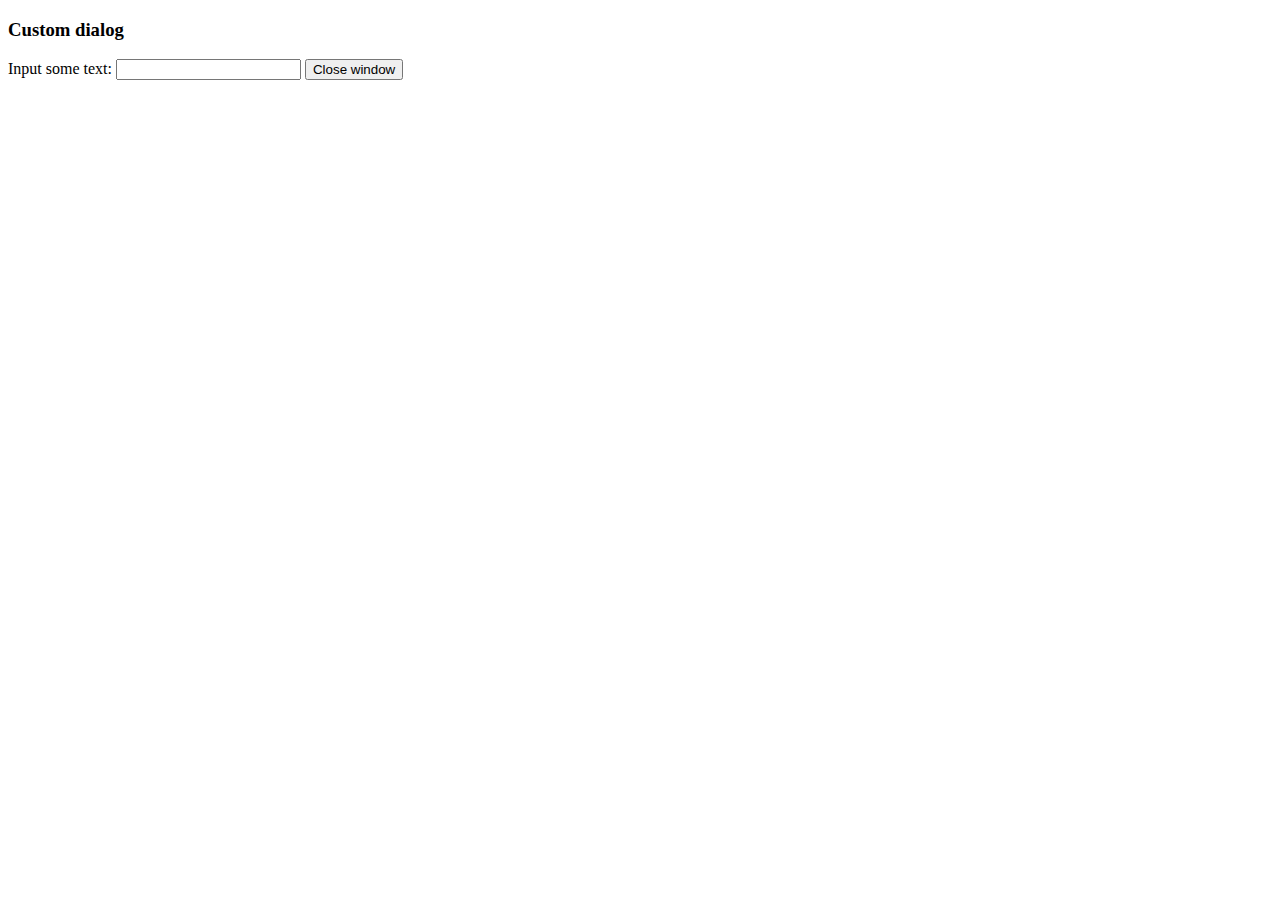
<file: assets/plugins/tinymce/plugins/example/dialog.html>
<!DOCTYPE html>
<html>
<body>
	<h3>Custom dialog</h3>
	Input some text: <input id="content">
	<button onclick="top.tinymce.activeEditor.windowManager.getWindows()[0].close();">Close window</button>
</body>
</html>
</file>
<file: assets/plugins/morris/morris.css>
.morris-hover{position:absolute;z-index:1000}.morris-hover.morris-default-style{border-radius:10px;padding:6px;color:#666;background:rgba(255,255,255,0.8);border:solid 2px rgba(230,230,230,0.8);font-family:sans-serif;font-size:12px;text-align:center}.morris-hover.morris-default-style .morris-hover-row-label{font-weight:bold;margin:0.25em 0}
.morris-hover.morris-default-style .morris-hover-point{white-space:nowrap;margin:0.1em 0}
</file>
<file: assets/css/style.1.css>
html, body{
	font-size: 100%;
	background: #fff;
	font-family: 'Open Sans', sans-serif;
}
body a,.grid_1,plan_1,plan_1.one,plan_1.two,i.icon1, i.icon2, i.icon3, i.icon4, i.icon5, i.icon6 {
	transition:0.5s all;
	-webkit-transition:0.5s all;
	-moz-transition:0.5s all;
	-o-transition:0.5s all;
	-ms-transition:0.5s all;
}
a:hover{
 text-decoration:none;
}
input[type="button"],input[type="submit"],li.parallelogram{
	transition:0.5s all;
	-webkit-transition:0.5s all;
	-moz-transition:0.5s all;
	-o-transition:0.5s all;
	-ms-transition:0.5s all;
}
h1,h2,h3,h4,h5,h6{
	margin:0;
	font-family: 'Roboto Condensed', sans-serif;
}	
p{
	margin:0;
}
ul{
	margin:0;
	padding:0;
}
label{
	margin:0;
}
/*-- top-header --*/
.logo a {
    color: #3F84B1;
    letter-spacing: 1px;
    font-size: 2em;
    font-weight: 400;
    display: block;
    text-decoration: none;
    font-family: 'Oswald', sans-serif;
}
.logo span {
    color:#34ad00;
}
i.fa.fa-home {
    font-size: 24px;
}
.top-header {
    background-color: #3F84B1;
    border-bottom: 0 none;
	height: 36px;
    line-height: 35px;
}
ul.tp-hd-lft{
    float: left;
}
ul.tp-hd-lft li {
    display: inline-block;
}
li.hm,li.prnt {
    margin-right: 12px;
}
ul.tp-hd-lft a {
    font-size: 13px;
    font-weight: 600;
	color:#fff;
}
ul.tp-hd-rgt{
    float:right;
}
ul.tp-hd-rgt li {
    display: inline-block;
	font-size: 13px;
    font-weight: 600;
	color:#fff;
}
ul.tp-hd-rgt  a {
    font-size: 13px;
    font-weight: 600;
	color:#fff;
}
li.ned,li.wrt,li.tol{
    margin-right: 12px;
}
/*-- /top-header --*/
/*-- header --*/
.header {
    background-color: #fff;
    margin: 0;
	padding: 10px 0 8px;
}
.logo a {
    display: block;
}
.logo {
    float: left;
	 margin-right: 60px;
}
.bus {
    float: left;
	padding-top: 17px;
}
.bus a {
    color: #1f8dd6;
    font-weight: 600;
    font-size: 14px;
    letter-spacing: .05em;
	padding:0 15px;
}
.lock {
    float: right;
    margin-top: 7px;
}
.securetxt {
    color: #1f8dd6;
    line-height: 18px;
    margin-top: 0px;
	font-size: 14px;
	font-weight:600;
}
.lock li {
    display: inline-block;
}
i.fa.fa-lock {
    color:#1f8dd6;
    font-size: 2em;
    padding-right: 10px;
}
/*-- /header --*/
/*-- banner --*/
.banner {
    background: url(../images/3.jpg)no-repeat;
    background-size: cover;
    -webkit-background-size: cover;
    -o-background-size: cover;
    -ms-background-size: cover;
    -moz-background-size: cover;
    min-height: 430px;
}
.banner h1 {
    font-size: 50px;
    margin-bottom: 40px;
    padding: 4em 0 0;
    text-align: center;
    color: #ffffff;
}
.bann-info h2 {
    font-size: 26px;
    margin-bottom: 30px;
    color: #34ad00;
    font-weight: 700;
}
.bann-info {
    padding: 4em 0;
}
.bnr-right input[type="text"] {
    width: 95%;
    color: #9E9E9E;
    outline: none;
    font-size: 14px;
    padding: 10px 10px;
    border: 1px solid #9E9E9E;
    -webkit-appearance: none;
    margin-top: 10px;
}
.date {
    background: url(../images/date-icon.png) no-repeat 95.5% 45% #fff;
    cursor: pointer;
}
.bnr-left input[type="text"] {
    width: 95%;
    color: #9E9E9E;
    outline: none;
    font-size: 14px;
    padding: 10px 10px;
    border: 1px solid #9E9E9E;
    -webkit-appearance: none;
    margin-top: 10px;
}
.ban-top .inputLabel,.ban-bottom  .inputLabel {
    display: block;
    font-weight: 600;
    font-size: 14px;
    margin-bottom: 5px;
	color: #191919;
}
.bann-info1 {
    padding: 8em 5em 0em;
    text-align: center;
}
.bnr-right {
    float: left;
	width:50%;
}
.bnr-left {
    float: left;
	width:50%;
}
.ban-bottom{
    margin-top: 30px;
}
button.seabtn {
    padding: 6px 25px!important;
    font-size: 16px;
	 text-indent: 0;
    padding: 6px 20px;
    color: #fff;
    background-color:#34ad00;
    border: 0;
    border-radius: 2px;
    -webkit-transition: all .2s;
    -moz-transition: all .2s;
    transition: all .2s;
    background-repeat: no-repeat;
    background-position: 96% center;
} 
button.seabtn:focus,button.seabtn:hover{
    background-color:#1f8dd6;
    outline: 0;
}
.sear {
    margin-top: 30px;
}
.bann-info1 h3 {
    font-size: 2.1em;
    font-weight: 700;
    color: #34ad00;
    text-align: center;
    margin-top: 25px;
}
i.fa.fa-columns {
    font-size: 9em;
    color: #1f8dd6;
}
/*-- /banner --*/

/*--wallet --*/
.wallet h3 {
    font-size: 1.7em;
    font-weight: 700;
    color: #34ad00;
}
.wallet p {
    font-size: 15px;
    color: #999;
    line-height: 1.8em;
    margin: 1em 0;
}
.tra-top li {
    display: inline-block;
    float: left;
}
ul.rout {
    background: #1f8dd6;
    padding: 0.8em;
    color: #fff;
}
li.name {
    width: 20%;
}
li.address {
    width: 35%;
}
li.balance{
    width: 35%;
}
li.send{
    width: 10%;
}

.tra-top h4 {
    font-size: 19px;
    margin-bottom: 10px;
    font-weight: 700;
    color: #5b6be8;
}
ul.rou-secnd p {
    margin: 0;
}
ul.rou-secnd {
    padding: 1.5em 0;
    border-bottom: 1px solid #E4E4E4;
}
a.det {
    padding: 6px 18px;
    font-weight: 700;
    color: #fff;
    background-color: #34ad00;
    border: 0;
    font-size: 13px;
    border-radius: 2px;
    -webkit-transition: all .2s;
    -moz-transition: all .2s;
    transition: all .2s;
    display: inline-block;
}
.tra-top {
    margin-top: 3em;
}
.add{
    margin-top: 3em;
    margin-right: 3em;
    float: right;
}

#tokenTips {
    display: none;
    padding-left: 1em;
}
#loading{

    display: none
}
.inputfile{
    overflow: hidden;
}
/*-- /wallet --*/
/*-- offers-1 --*/
.offers-1-left {
    text-align: center;
}
.offers-1 p {
    color: #444;
    font-size: 15px;
    line-height: 1.8em;
    margin-bottom: 5px;
}
.offers-1 h3 {
    font-size: 21px;
    color:#34AD00;
    font-weight: 700;
}
.offers-1 h6 {
    color: #62717d;
    margin: 10px 0;
    line-height: 1.8em;
    font-size: 16px;
}
a.off{
    border-radius: 5px;
    display: inline-block;
    color: #fff;
    font-weight: 400;
    font-size: 14px;
    padding: 8px 18px;
    text-decoration: none;
	background:#34ad00;
}
a.off:hover{
	background:#1f8dd6;
}
.offers-1-left {
    padding: 2em;
    border: 1px solid #e4e4e4;
    margin-bottom: 2em;
}
.offers-1 {
    padding: 5em 0;
}
i.fa.fa-gift{
	font-size: 5em;
    color: #1f8dd6;
}
#keyFile {
    display: inline
}
/*-- /offers-1 --*/
/*-- hotels --*/
.banner-2 {
    background: url(../images/6.jpg)no-repeat;
    background-size: cover;
    -webkit-background-size: cover;
    -o-background-size: cover;
    -ms-background-size: cover;
    -moz-background-size: cover;
    min-height: 430px;
}
.banner-3 {
    background: url(../images/6.jpg)no-repeat;
    background-size: cover;
    -webkit-background-size: cover;
    -o-background-size: cover;
    -ms-background-size: cover;
    -moz-background-size: cover;
    min-height:200px;
}
.banner-2 h1 {
    font-size: 50px;
    margin-bottom: 40px;
    padding: 2em 0 0;
    text-align: center;
    color: #fff;
}
.banner-3 h1 {
    font-size: 50px;
    margin-bottom: 40px;
    padding: 1.5em 0 0;
    text-align: center;
    color: #fff;
}
.hotes-left {
    text-align: center;
}
.room-map iframe {
    min-height: 450px;
}
.hotels-top h3{
    font-size: 26px;
    margin-bottom: 50px;
    color: #34ad00;
    font-weight: 700;
	text-align:center;
}
.hotels-top {
    padding: 4em 0;
}
.hotl-top {
    margin-top: 2em;
}
.view1 {
	width: 100%;
   height: 100%;
   float: left;
   overflow: hidden;
   position: relative;
   text-align: center;
   -webkit-box-shadow: 1px 1px 2px #e6e6e6;
   -moz-box-shadow: 1px 1px 2px #e6e6e6;
   box-shadow: 1px 1px 2px #e6e6e6;
   cursor: default;
   background: #fff url(../images/bgimg.jpg) no-repeat center center;
}
.view1 .mask,.view1 .content {
	width: 100%;
   height: 100%;
   position: absolute;
   overflow: hidden;
   top: 0;
   left: 0;
   cursor:pointer;
}
.view1 img {
   display: block;
   position: relative;
}
.view1 h2 {
   text-transform: uppercase;
   color: #fff;
   text-align: center;
   position: relative;
   font-size: 17px;
   padding: 10px;
   background: rgba(0, 0, 0, 0.8);
   margin: 20px 0 0 0;
}
.view1-sixth img {
   -webkit-transition: all 0.4s ease-in-out 0.5s;
   -moz-transition: all 0.4s ease-in-out 0.5s;
   -o-transition: all 0.4s ease-in-out 0.5s;
   -ms-transition: all 0.4s ease-in-out 0.5s;
   transition: all 0.4s ease-in-out 0.5s;
}
.view1-sixth .mask {
   background-color:rgba(63, 132, 177, 0.72);
   -ms-filter: "progid: DXImageTransform.Microsoft.Alpha(Opacity=0)";
   filter: alpha(opacity=0);
   opacity: 0;
   -webkit-transition: all 0.3s ease-in 0.4s;
   -moz-transition: all 0.3s ease-in 0.4s;
   -o-transition: all 0.3s ease-in 0.4s;
   -ms-transition: all 0.3s ease-in 0.4s;
   transition: all 0.3s ease-in 0.4s;
}
.view1-sixth h2 {
   -ms-filter: "progid: DXImageTransform.Microsoft.Alpha(Opacity=0)";
   filter: alpha(opacity=0);
   opacity: 0;
   background: transparent;
   margin: 130px 40px 0px 40px;
   -webkit-transform: scale(10);
   -moz-transform: scale(10);
   -o-transform: scale(10);
   -ms-transform: scale(10);
   transform: scale(10);
   -webkit-transition: all 0.3s ease-in-out 0.1s;
   -moz-transition: all 0.3s ease-in-out 0.1s;
   -o-transition: all 0.3s ease-in-out 0.1s;
   -ms-transition: all 0.3s ease-in-out 0.1s;
   transition: all 0.3s ease-in-out 0.1s;
}
.view1-sixth:hover .mask {
   -ms-filter: "progid: DXImageTransform.Microsoft.Alpha(Opacity=100)";
   filter: alpha(opacity=100);
   opacity: 1;
   -webkit-transition-delay: 0s;
   -moz-transition-delay: 0s;
   -o-transition-delay: 0s;
   -ms-transition-delay: 0s;
   transition-delay: 0s;
}
.view1-sixth:hover img {
   -webkit-transition-delay: 0s;
   -moz-transition-delay: 0s;
   -o-transition-delay: 0s;
   -ms-transition-delay: 0s;
   transition-delay: 0s;
}
.view1-sixth:hover h2 {
   -ms-filter: "progid: DXImageTransform.Microsoft.Alpha(Opacity=100)";
   filter: alpha(opacity=100);
   opacity: 1;
   -webkit-transform: scale(1);
   -moz-transform: scale(1);
   -o-transform: scale(1);
   -ms-transform: scale(1);
   transform: scale(1);
   -webkit-transition-delay: 0.1s;
   -moz-transition-delay: 0.1s;
   -o-transition-delay: 0.1s;
   -ms-transition-delay: 0.1s;
   transition-delay: 0.1s;
}
/*-- /hotels --*/
.wallet {
    padding: 3em 0 5em;
}
/*-- terms --*/
.terms h3 {
    font-size: 1.5em;
    color: #34ad00;
    font-weight: 700;
}
.terms h6 {
    font-size: 1.2em;
    color: #1f8dd6;
    font-weight: 700;
    margin: 1em 0;
}
.terms p {
    font-size: 15px;
    line-height: 1.6em;
    font-weight: 300;
    color: #999;
    margin: 1em 0;
}
.terms {
    padding: 5em 0;
}
.terms span {
    color: #000;
    font-weight: 700;
    font-size: 1.3em;
}
.terms-bottom {
    margin-top: 3em;
}
/*-- /terms --*/
/*-- agent --*/
.agent-left input[type="text"] {
    width: 80%;
    color: #9E9E9E;
    outline: none;
    font-size: 14px;
    padding: 10px 10px;
    border: 1px solid #464646;
    -webkit-appearance: none;
    margin-top: 10px;
}
.agent-left {
    text-align: center;
}
.agent {
    padding: 5em 0;
}
.ag-bt {
    margin-bottom: 2em;
}
a.regist {
    padding: 10px 32px!important;
    color: #fff;
    background-color: #34ad00;
    border: 0;
    border-radius: 2px;
    -webkit-transition: all .2s;
    -moz-transition: all .2s;
    transition: all .2s;
    font-size: 16px;
    text-decoration: none;
    display: inline-block;
}
a.regist:hover{
	background-color:#1f8dd6;
}
.agent-left textarea {
    width: 80%;
    margin: 22px 0;
    resize: none;
    height: 150px;
	 outline: none;
    padding: 10px 10px;
    border: 1px solid #464646;
    background: none;
    font-size: 14px;
    color: #000;
}
.agent-left input[type="submit"] {
    outline: none;
    background: #34ad00;
    transition: 0.5s all;
    -webkit-transition: 0.5s all;
    -moz-transition: 0.5s all;
    -o-transition: 0.5s all;
    -ms-transition: 0.5s all;
    color: #fff;
    font-weight: 600;
    padding: 6px 18px;
    font-size: 15px;
    border: none;
    border-radius: 2px;
}
.agent-left input[type="submit"]:hover{
    background: #1f8dd6;
}
.sub {
    text-align: right;
    margin-right: 3em;
}
select {
    padding: 4px 5px!important;
    width: 80%;
    color: #9E9E9E;
    margin-top: 18px;
    border: 1px solid #464646;
    padding: 5px 10px;
    vertical-align: middle;
}
.agent-right {
    padding-left: 3.4em;
}
.agent h3 {
    font-size: 1.5em;
    color: #34ad00;
    font-weight: 700;
    margin-top: 1em;
}
.agent p {
    font-size: 15px;
    margin: 1em 0;
    color: #999;
    line-height: 1.6em;
}
/*-- /agent --*/
/*-- contact --*/
.contact {
    padding: 5em 0;
}
.contact h3 {
    font-size: 2em;
    color: #34ad00;
    margin-bottom: 1.5em;
    font-weight: 700;
}
.contact h4 {
    font-size: 1.4em;
    color: #1f8dd6;
    margin-bottom:0.6em;
    font-weight: 700;
}
.contact-left li {
    display: block;
    line-height: 1.7em;
    font-size: 13px;
    color: #999;
}
.con-top {
    margin-top: 2em;
}
/*-- /contact --*/
/*-- details --*/
.details-middle li {
    display: inline-block;
    float: left;
    margin: 0 12px 0 0px;
    font-size: 15px;
    color: #999;
}
span.glyphicon.glyphicon-eye-open, span.glyphicon.glyphicon-thumbs-up {
    color: #1f8dd6;
    font-size: 1.1em;
    padding-right: 6px;
}
.details-middle p{
    font-size: 15px;
    color: #999;
    line-height: 1.7em;
    margin: 0.5em 0;
}
.details-top h5 {
    font-size: 1.4em;
    font-weight: 700;
    color: #1f8dd6;
}
.details-top {
    margin-top: 2em;
    box-shadow: 0px 0px 5px -1px rgba(0, 0, 0, 0.37);
}
.details-left {
    padding-left: 0;
}
.details-right {
    padding: 2em 0;
    text-align: center;
}
.details-middle h3 a {
    color: #34ad00;
    text-decoration: none;
}
.details-middle {
    padding: 1.5em 1em;
}
.details-middle h3 {
    font-size: 1.5em;
    font-weight: 700;
}
.details {
    padding: 5em 0;
}
/*-- /details --*/
/*-- rooms --*/
.rooms-top {
    background: url(../images/7.jpg)no-repeat;
    background-size: cover;
    -webkit-background-size: cover;
    -o-background-size: cover;
    -ms-background-size: cover;
    -moz-background-size: cover;
    min-height: 390px;
    padding: 18em 0 0;
}
.rom-info {
    background: rgba(63, 132, 177, 0.79);
    padding: 1em 2em;
}
.rom-info h3 {
    font-size: 1.8em;
    color: #fff;
    font-weight: 700;
}
.rom-info p {
    font-size: 15px;
    margin-top: 0.5em;
    color: #fff;
    line-height: 1.7em;
}
.rt-left {
    float: left;
}
.rt-right {
    float: right;
}
.rom-info h5 {
    font-size: 1.2em;
    font-weight: 700;
    color: #fff;
}
.rom-btm {
    margin-top: 2em;
	box-shadow: 0px 0px 5px -1px rgba(0, 0, 0, 0.37);
}
.room-bottom h3 {
    font-size: 1.8em;
    font-weight: 700;
    color: #34ad00;
}
.room-bottom {
    padding: 2em 0;
}
.rom-btm h4 {
    font-size: 1.5em;
    font-weight: 700;
    color: #34ad00;
}
.rom-btm p {
    font-size: 15px;
    color: #999;
}
.rom-btm h6 {
    font-size: 1em;
    font-weight: 700;
    margin: 0.5em 0;
}
.room-right {
    text-align: right;
    padding: 3em 2em;
}
.room-midle {
    padding: 1em;
}
.rom-btm h5 {
    font-size: 1.2em;
    font-weight: 700;
    color: #999;
}
/*-- /rooms --*/

/*-- sign up --*/
.single-bottom input[type="checkbox"] {
  display: none;
}
.single-bottom input[type="checkbox"]+label {
    position: relative;
    padding-left: 31px;
    border: none;
    outline: none;
    font-size: 14px;
    color: #A9A8A8;
	font-weight:normal;
}
.single-bottom input[type="checkbox"]+label span:first-child {
	width: 14px;
    height: 14px;
    display: inline-block;
    border: 2px solid #4CB320;
    position: absolute;
    left: 0;
    top: 4px;
}
.single-bottom input[type="checkbox"]:checked+label span:first-child:before {
  content: "";
  background:url(../images/mark1.png)no-repeat;
  position: absolute;
  left: -1px;
  top: -1px;
  font-size: 10px;
  width:16px;
  height:16px;
}
.modal-info {
    width: 100%;
}
/*-- //Sign up --*/
.modal-header {
    border-bottom: 1px solid #fff !important;
}
/*-- singlepage --*/
.room-map {
    margin: 4em 0;
}
h4.sing {
    font-size: 1.5em;
    font-weight: 700;
    margin-bottom: 1em;
    color: #34ad00;
}
.hotel-police p {
    font-size: 15px;
    line-height: 1.8em;
    color: #999;
}
.hotel-police {
    margin-bottom: 3em;
}
.hotel-amenit li {
    display: inline-block;
    float: left;
    width: 33.33%;
    line-height: 1.8em;
    color: #999;
}
.hotel-amenit {
    margin-bottom: 3em;
}
/*-- //singlepage --*/
ul.off-mo {
    padding: 2em 1em;
}
ul.off-mo li {
    display: block;
    line-height: 1.8em;
    font-size: 14px;
    color: #999;
    margin-bottom: 1em;
}
ul.off-mo span {
    color:#34ad00;
    font-weight: 700;
    font-size: 1.3em;
}
/*-- selectroom --*/
.selectroom {
    padding: 5em 0 3em;
}
.selectroom_top {
    padding: 2em;
    box-shadow: 0px 0px 10px -4px #000;
    margin-bottom: 2em;
}
.selectroom_right li {
    display: inline-block;
    float: left;
    width: 21%;
}
.grand {
    text-align: right;
}
.selectroom_right h2 {
	font-size: 1.7em;
    color: #999;
    font-weight: 600;
    margin: 0;
}	
.selectroom_right h3 {
    font-size: 1.7em;
    font-weight: 600;
	color:#34ad00;
}
p.dow {
    font-size: 15px;
    color: #999;
    font-weight: 300;
    line-height: 1.8em;
	margin-bottom:1em;
}
.selectroom_right p {
    font-size: 15px;
    line-height: 1.6em;
    font-weight: 300;
    color: #999;
}
.selectroom_right ul {
    margin-top: 1em;
}
.selectroom_right h6 {
    font-size: 1em;
    color: #999;
    line-height: 1.8em;
}
.selectroom_right h4 {
    font-size: 1.2em;
    color: #34ad00;
    line-height: 1.8em;
	font-weight:600;
}
.selectroom_right span {
    font-weight: 700;
}
.selectroom-info li {
    display: inline-block;
    float: left;
}
li.nam {
    width: 22%;
}
li.mr
{
    width: 12%;
}
li.mr select {
    padding: 4px 5px!important;
    width: 72%;
    color: #9E9E9E;
    margin-top: 18px;
	border:none;
    border-bottom:1px solid rgba(0,0,0,.12);
    padding: 5px 10px;
    vertical-align: middle;
}
.selectroom input[type="text"] {
    width: 92%;
    color: #9E9E9E;
    outline: none;
    font-size: 14px;
    padding: 10px 0px;
    border: none;
    border-bottom:1px solid rgba(0,0,0,.12);
    -webkit-appearance: none;
    margin-top: 10px;
}
.selectroom-info ul {
    margin-top: 3em;
}
li.spe {
    width: 100%;
    margin-top: 3em;
}
li.spe  input[type="text"] {
    width: 100%;
}
/*-- write --*/
.writ input[type="text"] {
    width: 92%;
    color: rgba(158, 158, 158, 0.69);
    outline: none;
    font-size: 16px;
    padding: 10px 0px;
    border: none;
    border-bottom: 1px solid rgba(0,0,0,.12);
    -webkit-appearance: none;
}
li.na-me select {
    padding: 8px 0px!important;
    width: 92%;
    color: rgba(158, 158, 158, 0.69);
    margin-top: 0px;
	border:none;
	font-size: 18px;
    border-bottom:1px solid rgba(0,0,0,.12);
    vertical-align: middle;
	    outline: none;
}
.writ li {
    display: inline-block;
    float: left;
	margin-top: 1em;
}

li.na-me {
    width: 100%;
}
li.descrip {
    width: 100%;
}
.hash{
    text-align: left;
}
.writ h4 {
    font-size: 1.5em;
    text-align: center;
    margin-bottom: 0.5em;
    padding: 0 0 0.5em 0;
    color: #5b6be8;
    font-weight: 600;
}
.writ {
    padding: 0 2em 3em;
}
.sub-bn {
    text-align: center;
	margin-top:2em;
}
button.subbtn {
    padding: 6px 25px!important;
    font-size: 16px;
    text-indent: 0;
    padding: 6px 20px;
    color: #fff;
    background-color: #34ad00;
    border: 0;
    border-radius: 2px;
    -webkit-transition: all .2s;
    -moz-transition: all .2s;
    transition: all .2s;
    background-repeat: no-repeat;
    background-position: 96% center;
}
button.subbtn:focus, button.subbtn:hover {
    background-color: #1f8dd6;
    outline: 0;
}
</file>
<file: assets/css/icons.css>
@charset "UTF-8";
/*
 Template Name: Annex - Bootstrap 4 Admin Dashboard
 Author: Mannatthemes
 Website: www.mannatthemes.com
 File: Icons
 */
/*!
 *  Font Awesome 4.7.0 by @davegandy - http://fontawesome.io - @fontawesome
 *  License - http://fontawesome.io/license (Font: SIL OFL 1.1, CSS: MIT License)
 */
/* FONT PATH
 * -------------------------- */
@font-face {
  font-family: 'FontAwesome';
  src: url("../fonts/fontawesome-webfont.eot?v=4.7.0");
  src: url("../fonts/fontawesome-webfont.eot?#iefix&v=4.7.0") format("embedded-opentype"), url("../fonts/fontawesome-webfont.woff2?v=4.7.0") format("woff2"), url("../fonts/fontawesome-webfont.woff?v=4.7.0") format("woff"), url("../fonts/fontawesome-webfont.ttf?v=4.7.0") format("truetype"), url("../fonts/fontawesome-webfont.svg?v=4.7.0#fontawesomeregular") format("svg");
  font-weight: normal;
  font-style: normal;
}

.fa {
  display: inline-block;
  font: normal normal normal 14px/1 FontAwesome;
  font-size: inherit;
  text-rendering: auto;
  -webkit-font-smoothing: antialiased;
  -moz-osx-font-smoothing: grayscale;
}

/* makes the font 33% larger relative to the icon container */
.fa-lg {
  font-size: 1.33333em;
  line-height: 0.75em;
  vertical-align: -15%;
}

.fa-2x {
  font-size: 2em;
}

.fa-3x {
  font-size: 3em;
}

.fa-4x {
  font-size: 4em;
}

.fa-5x {
  font-size: 5em;
}

.fa-fw {
  width: 1.28571em;
  text-align: center;
}

.fa-ul {
  padding-left: 0;
  margin-left: 2.14286em;
  list-style-type: none;
}

.fa-ul > li {
  position: relative;
}

.fa-li {
  position: absolute;
  left: -2.14286em;
  width: 2.14286em;
  top: 0.14286em;
  text-align: center;
}

.fa-li.fa-lg {
  left: -1.85714em;
}

.fa-border {
  padding: .2em .25em .15em;
  border: solid 0.08em #eee;
  border-radius: .1em;
}

.fa-pull-left {
  float: left;
}

.fa-pull-right {
  float: right;
}

.fa.fa-pull-left {
  margin-right: .3em;
}

.fa.fa-pull-right {
  margin-left: .3em;
}

/* Deprecated as of 4.4.0 */
.pull-right {
  float: right;
}

.pull-left {
  float: left;
}

.fa.pull-left {
  margin-right: .3em;
}

.fa.pull-right {
  margin-left: .3em;
}

.fa-spin {
  -webkit-animation: fa-spin 2s infinite linear;
  animation: fa-spin 2s infinite linear;
}

.fa-pulse {
  -webkit-animation: fa-spin 1s infinite steps(8);
  animation: fa-spin 1s infinite steps(8);
}

@-webkit-keyframes fa-spin {
  0% {
    -webkit-transform: rotate(0deg);
    transform: rotate(0deg);
  }
  100% {
    -webkit-transform: rotate(359deg);
    transform: rotate(359deg);
  }
}

@keyframes fa-spin {
  0% {
    -webkit-transform: rotate(0deg);
    transform: rotate(0deg);
  }
  100% {
    -webkit-transform: rotate(359deg);
    transform: rotate(359deg);
  }
}

.fa-rotate-90 {
  -ms-filter: "progid:DXImageTransform.Microsoft.BasicImage(rotation=1)";
  -webkit-transform: rotate(90deg);
  -ms-transform: rotate(90deg);
  transform: rotate(90deg);
}

.fa-rotate-180 {
  -ms-filter: "progid:DXImageTransform.Microsoft.BasicImage(rotation=2)";
  -webkit-transform: rotate(180deg);
  -ms-transform: rotate(180deg);
  transform: rotate(180deg);
}

.fa-rotate-270 {
  -ms-filter: "progid:DXImageTransform.Microsoft.BasicImage(rotation=3)";
  -webkit-transform: rotate(270deg);
  -ms-transform: rotate(270deg);
  transform: rotate(270deg);
}

.fa-flip-horizontal {
  -ms-filter: "progid:DXImageTransform.Microsoft.BasicImage(rotation=0, mirror=1)";
  -webkit-transform: scale(-1, 1);
  -ms-transform: scale(-1, 1);
  transform: scale(-1, 1);
}

.fa-flip-vertical {
  -ms-filter: "progid:DXImageTransform.Microsoft.BasicImage(rotation=2, mirror=1)";
  -webkit-transform: scale(1, -1);
  -ms-transform: scale(1, -1);
  transform: scale(1, -1);
}

:root .fa-rotate-90,
:root .fa-rotate-180,
:root .fa-rotate-270,
:root .fa-flip-horizontal,
:root .fa-flip-vertical {
  filter: none;
}

.fa-stack {
  position: relative;
  display: inline-block;
  width: 2em;
  height: 2em;
  line-height: 2em;
  vertical-align: middle;
}

.fa-stack-1x, .fa-stack-2x {
  position: absolute;
  left: 0;
  width: 100%;
  text-align: center;
}

.fa-stack-1x {
  line-height: inherit;
}

.fa-stack-2x {
  font-size: 2em;
}

.fa-inverse {
  color: #fff;
}

/* Font Awesome uses the Unicode Private Use Area (PUA) to ensure screen
   readers do not read off random characters that represent icons */
.fa-glass:before {
  content: "";
}

.fa-music:before {
  content: "";
}

.fa-search:before {
  content: "";
}

.fa-envelope-o:before {
  content: "";
}

.fa-heart:before {
  content: "";
}

.fa-star:before {
  content: "";
}

.fa-star-o:before {
  content: "";
}

.fa-user:before {
  content: "";
}

.fa-film:before {
  content: "";
}

.fa-th-large:before {
  content: "";
}

.fa-th:before {
  content: "";
}

.fa-th-list:before {
  content: "";
}

.fa-check:before {
  content: "";
}

.fa-remove:before,
.fa-close:before,
.fa-times:before {
  content: "";
}

.fa-search-plus:before {
  content: "";
}

.fa-search-minus:before {
  content: "";
}

.fa-power-off:before {
  content: "";
}

.fa-signal:before {
  content: "";
}

.fa-gear:before,
.fa-cog:before {
  content: "";
}

.fa-trash-o:before {
  content: "";
}

.fa-home:before {
  content: "";
}

.fa-file-o:before {
  content: "";
}

.fa-clock-o:before {
  content: "";
}

.fa-road:before {
  content: "";
}

.fa-download:before {
  content: "";
}

.fa-arrow-circle-o-down:before {
  content: "";
}

.fa-arrow-circle-o-up:before {
  content: "";
}

.fa-inbox:before {
  content: "";
}

.fa-play-circle-o:before {
  content: "";
}

.fa-rotate-right:before,
.fa-repeat:before {
  content: "";
}

.fa-refresh:before {
  content: "";
}

.fa-list-alt:before {
  content: "";
}

.fa-lock:before {
  content: "";
}

.fa-flag:before {
  content: "";
}

.fa-headphones:before {
  content: "";
}

.fa-volume-off:before {
  content: "";
}

.fa-volume-down:before {
  content: "";
}

.fa-volume-up:before {
  content: "";
}

.fa-qrcode:before {
  content: "";
}

.fa-barcode:before {
  content: "";
}

.fa-tag:before {
  content: "";
}

.fa-tags:before {
  content: "";
}

.fa-book:before {
  content: "";
}

.fa-bookmark:before {
  content: "";
}

.fa-print:before {
  content: "";
}

.fa-camera:before {
  content: "";
}

.fa-font:before {
  content: "";
}

.fa-bold:before {
  content: "";
}

.fa-italic:before {
  content: "";
}

.fa-text-height:before {
  content: "";
}

.fa-text-width:before {
  content: "";
}

.fa-align-left:before {
  content: "";
}

.fa-align-center:before {
  content: "";
}

.fa-align-right:before {
  content: "";
}

.fa-align-justify:before {
  content: "";
}

.fa-list:before {
  content: "";
}

.fa-dedent:before,
.fa-outdent:before {
  content: "";
}

.fa-indent:before {
  content: "";
}

.fa-video-camera:before {
  content: "";
}

.fa-photo:before,
.fa-image:before,
.fa-picture-o:before {
  content: "";
}

.fa-pencil:before {
  content: "";
}

.fa-map-marker:before {
  content: "";
}

.fa-adjust:before {
  content: "";
}

.fa-tint:before {
  content: "";
}

.fa-edit:before,
.fa-pencil-square-o:before {
  content: "";
}

.fa-share-square-o:before {
  content: "";
}

.fa-check-square-o:before {
  content: "";
}

.fa-arrows:before {
  content: "";
}

.fa-step-backward:before {
  content: "";
}

.fa-fast-backward:before {
  content: "";
}

.fa-backward:before {
  content: "";
}

.fa-play:before {
  content: "";
}

.fa-pause:before {
  content: "";
}

.fa-stop:before {
  content: "";
}

.fa-forward:before {
  content: "";
}

.fa-fast-forward:before {
  content: "";
}

.fa-step-forward:before {
  content: "";
}

.fa-eject:before {
  content: "";
}

.fa-chevron-left:before {
  content: "";
}

.fa-chevron-right:before {
  content: "";
}

.fa-plus-circle:before {
  content: "";
}

.fa-minus-circle:before {
  content: "";
}

.fa-times-circle:before {
  content: "";
}

.fa-check-circle:before {
  content: "";
}

.fa-question-circle:before {
  content: "";
}

.fa-info-circle:before {
  content: "";
}

.fa-crosshairs:before {
  content: "";
}

.fa-times-circle-o:before {
  content: "";
}

.fa-check-circle-o:before {
  content: "";
}

.fa-ban:before {
  content: "";
}

.fa-arrow-left:before {
  content: "";
}

.fa-arrow-right:before {
  content: "";
}

.fa-arrow-up:before {
  content: "";
}

.fa-arrow-down:before {
  content: "";
}

.fa-mail-forward:before,
.fa-share:before {
  content: "";
}

.fa-expand:before {
  content: "";
}

.fa-compress:before {
  content: "";
}

.fa-plus:before {
  content: "";
}

.fa-minus:before {
  content: "";
}

.fa-asterisk:before {
  content: "";
}

.fa-exclamation-circle:before {
  content: "";
}

.fa-gift:before {
  content: "";
}

.fa-leaf:before {
  content: "";
}

.fa-fire:before {
  content: "";
}

.fa-eye:before {
  content: "";
}

.fa-eye-slash:before {
  content: "";
}

.fa-warning:before,
.fa-exclamation-triangle:before {
  content: "";
}

.fa-plane:before {
  content: "";
}

.fa-calendar:before {
  content: "";
}

.fa-random:before {
  content: "";
}

.fa-comment:before {
  content: "";
}

.fa-magnet:before {
  content: "";
}

.fa-chevron-up:before {
  content: "";
}

.fa-chevron-down:before {
  content: "";
}

.fa-retweet:before {
  content: "";
}

.fa-shopping-cart:before {
  content: "";
}

.fa-folder:before {
  content: "";
}

.fa-folder-open:before {
  content: "";
}

.fa-arrows-v:before {
  content: "";
}

.fa-arrows-h:before {
  content: "";
}

.fa-bar-chart-o:before,
.fa-bar-chart:before {
  content: "";
}

.fa-twitter-square:before {
  content: "";
}

.fa-facebook-square:before {
  content: "";
}

.fa-camera-retro:before {
  content: "";
}

.fa-key:before {
  content: "";
}

.fa-gears:before,
.fa-cogs:before {
  content: "";
}

.fa-comments:before {
  content: "";
}

.fa-thumbs-o-up:before {
  content: "";
}

.fa-thumbs-o-down:before {
  content: "";
}

.fa-star-half:before {
  content: "";
}

.fa-heart-o:before {
  content: "";
}

.fa-sign-out:before {
  content: "";
}

.fa-linkedin-square:before {
  content: "";
}

.fa-thumb-tack:before {
  content: "";
}

.fa-external-link:before {
  content: "";
}

.fa-sign-in:before {
  content: "";
}

.fa-trophy:before {
  content: "";
}

.fa-github-square:before {
  content: "";
}

.fa-upload:before {
  content: "";
}

.fa-lemon-o:before {
  content: "";
}

.fa-phone:before {
  content: "";
}

.fa-square-o:before {
  content: "";
}

.fa-bookmark-o:before {
  content: "";
}

.fa-phone-square:before {
  content: "";
}

.fa-twitter:before {
  content: "";
}

.fa-facebook-f:before,
.fa-facebook:before {
  content: "";
}

.fa-github:before {
  content: "";
}

.fa-unlock:before {
  content: "";
}

.fa-credit-card:before {
  content: "";
}

.fa-feed:before,
.fa-rss:before {
  content: "";
}

.fa-hdd-o:before {
  content: "";
}

.fa-bullhorn:before {
  content: "";
}

.fa-bell:before {
  content: "";
}

.fa-certificate:before {
  content: "";
}

.fa-hand-o-right:before {
  content: "";
}

.fa-hand-o-left:before {
  content: "";
}

.fa-hand-o-up:before {
  content: "";
}

.fa-hand-o-down:before {
  content: "";
}

.fa-arrow-circle-left:before {
  content: "";
}

.fa-arrow-circle-right:before {
  content: "";
}

.fa-arrow-circle-up:before {
  content: "";
}

.fa-arrow-circle-down:before {
  content: "";
}

.fa-globe:before {
  content: "";
}

.fa-wrench:before {
  content: "";
}

.fa-tasks:before {
  content: "";
}

.fa-filter:before {
  content: "";
}

.fa-briefcase:before {
  content: "";
}

.fa-arrows-alt:before {
  content: "";
}

.fa-group:before,
.fa-users:before {
  content: "";
}

.fa-chain:before,
.fa-link:before {
  content: "";
}

.fa-cloud:before {
  content: "";
}

.fa-flask:before {
  content: "";
}

.fa-cut:before,
.fa-scissors:before {
  content: "";
}

.fa-copy:before,
.fa-files-o:before {
  content: "";
}

.fa-paperclip:before {
  content: "";
}

.fa-save:before,
.fa-floppy-o:before {
  content: "";
}

.fa-square:before {
  content: "";
}

.fa-navicon:before,
.fa-reorder:before,
.fa-bars:before {
  content: "";
}

.fa-list-ul:before {
  content: "";
}

.fa-list-ol:before {
  content: "";
}

.fa-strikethrough:before {
  content: "";
}

.fa-underline:before {
  content: "";
}

.fa-table:before {
  content: "";
}

.fa-magic:before {
  content: "";
}

.fa-truck:before {
  content: "";
}

.fa-pinterest:before {
  content: "";
}

.fa-pinterest-square:before {
  content: "";
}

.fa-google-plus-square:before {
  content: "";
}

.fa-google-plus:before {
  content: "";
}

.fa-money:before {
  content: "";
}

.fa-caret-down:before {
  content: "";
}

.fa-caret-up:before {
  content: "";
}

.fa-caret-left:before {
  content: "";
}

.fa-caret-right:before {
  content: "";
}

.fa-columns:before {
  content: "";
}

.fa-unsorted:before,
.fa-sort:before {
  content: "";
}

.fa-sort-down:before,
.fa-sort-desc:before {
  content: "";
}

.fa-sort-up:before,
.fa-sort-asc:before {
  content: "";
}

.fa-envelope:before {
  content: "";
}

.fa-linkedin:before {
  content: "";
}

.fa-rotate-left:before,
.fa-undo:before {
  content: "";
}

.fa-legal:before,
.fa-gavel:before {
  content: "";
}

.fa-dashboard:before,
.fa-tachometer:before {
  content: "";
}

.fa-comment-o:before {
  content: "";
}

.fa-comments-o:before {
  content: "";
}

.fa-flash:before,
.fa-bolt:before {
  content: "";
}

.fa-sitemap:before {
  content: "";
}

.fa-umbrella:before {
  content: "";
}

.fa-paste:before,
.fa-clipboard:before {
  content: "";
}

.fa-lightbulb-o:before {
  content: "";
}

.fa-exchange:before {
  content: "";
}

.fa-cloud-download:before {
  content: "";
}

.fa-cloud-upload:before {
  content: "";
}

.fa-user-md:before {
  content: "";
}

.fa-stethoscope:before {
  content: "";
}

.fa-suitcase:before {
  content: "";
}

.fa-bell-o:before {
  content: "";
}

.fa-coffee:before {
  content: "";
}

.fa-cutlery:before {
  content: "";
}

.fa-file-text-o:before {
  content: "";
}

.fa-building-o:before {
  content: "";
}

.fa-hospital-o:before {
  content: "";
}

.fa-ambulance:before {
  content: "";
}

.fa-medkit:before {
  content: "";
}

.fa-fighter-jet:before {
  content: "";
}

.fa-beer:before {
  content: "";
}

.fa-h-square:before {
  content: "";
}

.fa-plus-square:before {
  content: "";
}

.fa-angle-double-left:before {
  content: "";
}

.fa-angle-double-right:before {
  content: "";
}

.fa-angle-double-up:before {
  content: "";
}

.fa-angle-double-down:before {
  content: "";
}

.fa-angle-left:before {
  content: "";
}

.fa-angle-right:before {
  content: "";
}

.fa-angle-up:before {
  content: "";
}

.fa-angle-down:before {
  content: "";
}

.fa-desktop:before {
  content: "";
}

.fa-laptop:before {
  content: "";
}

.fa-tablet:before {
  content: "";
}

.fa-mobile-phone:before,
.fa-mobile:before {
  content: "";
}

.fa-circle-o:before {
  content: "";
}

.fa-quote-left:before {
  content: "";
}

.fa-quote-right:before {
  content: "";
}

.fa-spinner:before {
  content: "";
}

.fa-circle:before {
  content: "";
}

.fa-mail-reply:before,
.fa-reply:before {
  content: "";
}

.fa-github-alt:before {
  content: "";
}

.fa-folder-o:before {
  content: "";
}

.fa-folder-open-o:before {
  content: "";
}

.fa-smile-o:before {
  content: "";
}

.fa-frown-o:before {
  content: "";
}

.fa-meh-o:before {
  content: "";
}

.fa-gamepad:before {
  content: "";
}

.fa-keyboard-o:before {
  content: "";
}

.fa-flag-o:before {
  content: "";
}

.fa-flag-checkered:before {
  content: "";
}

.fa-terminal:before {
  content: "";
}

.fa-code:before {
  content: "";
}

.fa-mail-reply-all:before,
.fa-reply-all:before {
  content: "";
}

.fa-star-half-empty:before,
.fa-star-half-full:before,
.fa-star-half-o:before {
  content: "";
}

.fa-location-arrow:before {
  content: "";
}

.fa-crop:before {
  content: "";
}

.fa-code-fork:before {
  content: "";
}

.fa-unlink:before,
.fa-chain-broken:before {
  content: "";
}

.fa-question:before {
  content: "";
}

.fa-info:before {
  content: "";
}

.fa-exclamation:before {
  content: "";
}

.fa-superscript:before {
  content: "";
}

.fa-subscript:before {
  content: "";
}

.fa-eraser:before {
  content: "";
}

.fa-puzzle-piece:before {
  content: "";
}

.fa-microphone:before {
  content: "";
}

.fa-microphone-slash:before {
  content: "";
}

.fa-shield:before {
  content: "";
}

.fa-calendar-o:before {
  content: "";
}

.fa-fire-extinguisher:before {
  content: "";
}

.fa-rocket:before {
  content: "";
}

.fa-maxcdn:before {
  content: "";
}

.fa-chevron-circle-left:before {
  content: "";
}

.fa-chevron-circle-right:before {
  content: "";
}

.fa-chevron-circle-up:before {
  content: "";
}

.fa-chevron-circle-down:before {
  content: "";
}

.fa-html5:before {
  content: "";
}

.fa-css3:before {
  content: "";
}

.fa-anchor:before {
  content: "";
}

.fa-unlock-alt:before {
  content: "";
}

.fa-bullseye:before {
  content: "";
}

.fa-ellipsis-h:before {
  content: "";
}

.fa-ellipsis-v:before {
  content: "";
}

.fa-rss-square:before {
  content: "";
}

.fa-play-circle:before {
  content: "";
}

.fa-ticket:before {
  content: "";
}

.fa-minus-square:before {
  content: "";
}

.fa-minus-square-o:before {
  content: "";
}

.fa-level-up:before {
  content: "";
}

.fa-level-down:before {
  content: "";
}

.fa-check-square:before {
  content: "";
}

.fa-pencil-square:before {
  content: "";
}

.fa-external-link-square:before {
  content: "";
}

.fa-share-square:before {
  content: "";
}

.fa-compass:before {
  content: "";
}

.fa-toggle-down:before,
.fa-caret-square-o-down:before {
  content: "";
}

.fa-toggle-up:before,
.fa-caret-square-o-up:before {
  content: "";
}

.fa-toggle-right:before,
.fa-caret-square-o-right:before {
  content: "";
}

.fa-euro:before,
.fa-eur:before {
  content: "";
}

.fa-gbp:before {
  content: "";
}

.fa-dollar:before,
.fa-usd:before {
  content: "";
}

.fa-rupee:before,
.fa-inr:before {
  content: "";
}

.fa-cny:before,
.fa-rmb:before,
.fa-yen:before,
.fa-jpy:before {
  content: "";
}

.fa-ruble:before,
.fa-rouble:before,
.fa-rub:before {
  content: "";
}

.fa-won:before,
.fa-krw:before {
  content: "";
}

.fa-bitcoin:before,
.fa-btc:before {
  content: "";
}

.fa-file:before {
  content: "";
}

.fa-file-text:before {
  content: "";
}

.fa-sort-alpha-asc:before {
  content: "";
}

.fa-sort-alpha-desc:before {
  content: "";
}

.fa-sort-amount-asc:before {
  content: "";
}

.fa-sort-amount-desc:before {
  content: "";
}

.fa-sort-numeric-asc:before {
  content: "";
}

.fa-sort-numeric-desc:before {
  content: "";
}

.fa-thumbs-up:before {
  content: "";
}

.fa-thumbs-down:before {
  content: "";
}

.fa-youtube-square:before {
  content: "";
}

.fa-youtube:before {
  content: "";
}

.fa-xing:before {
  content: "";
}

.fa-xing-square:before {
  content: "";
}

.fa-youtube-play:before {
  content: "";
}

.fa-dropbox:before {
  content: "";
}

.fa-stack-overflow:before {
  content: "";
}

.fa-instagram:before {
  content: "";
}

.fa-flickr:before {
  content: "";
}

.fa-adn:before {
  content: "";
}

.fa-bitbucket:before {
  content: "";
}

.fa-bitbucket-square:before {
  content: "";
}

.fa-tumblr:before {
  content: "";
}

.fa-tumblr-square:before {
  content: "";
}

.fa-long-arrow-down:before {
  content: "";
}

.fa-long-arrow-up:before {
  content: "";
}

.fa-long-arrow-left:before {
  content: "";
}

.fa-long-arrow-right:before {
  content: "";
}

.fa-apple:before {
  content: "";
}

.fa-windows:before {
  content: "";
}

.fa-android:before {
  content: "";
}

.fa-linux:before {
  content: "";
}

.fa-dribbble:before {
  content: "";
}

.fa-skype:before {
  content: "";
}

.fa-foursquare:before {
  content: "";
}

.fa-trello:before {
  content: "";
}

.fa-female:before {
  content: "";
}

.fa-male:before {
  content: "";
}

.fa-gittip:before,
.fa-gratipay:before {
  content: "";
}

.fa-sun-o:before {
  content: "";
}

.fa-moon-o:before {
  content: "";
}

.fa-archive:before {
  content: "";
}

.fa-bug:before {
  content: "";
}

.fa-vk:before {
  content: "";
}

.fa-weibo:before {
  content: "";
}

.fa-renren:before {
  content: "";
}

.fa-pagelines:before {
  content: "";
}

.fa-stack-exchange:before {
  content: "";
}

.fa-arrow-circle-o-right:before {
  content: "";
}

.fa-arrow-circle-o-left:before {
  content: "";
}

.fa-toggle-left:before,
.fa-caret-square-o-left:before {
  content: "";
}

.fa-dot-circle-o:before {
  content: "";
}

.fa-wheelchair:before {
  content: "";
}

.fa-vimeo-square:before {
  content: "";
}

.fa-turkish-lira:before,
.fa-try:before {
  content: "";
}

.fa-plus-square-o:before {
  content: "";
}

.fa-space-shuttle:before {
  content: "";
}

.fa-slack:before {
  content: "";
}

.fa-envelope-square:before {
  content: "";
}

.fa-wordpress:before {
  content: "";
}

.fa-openid:before {
  content: "";
}

.fa-institution:before,
.fa-bank:before,
.fa-university:before {
  content: "";
}

.fa-mortar-board:before,
.fa-graduation-cap:before {
  content: "";
}

.fa-yahoo:before {
  content: "";
}

.fa-google:before {
  content: "";
}

.fa-reddit:before {
  content: "";
}

.fa-reddit-square:before {
  content: "";
}

.fa-stumbleupon-circle:before {
  content: "";
}

.fa-stumbleupon:before {
  content: "";
}

.fa-delicious:before {
  content: "";
}

.fa-digg:before {
  content: "";
}

.fa-pied-piper-pp:before {
  content: "";
}

.fa-pied-piper-alt:before {
  content: "";
}

.fa-drupal:before {
  content: "";
}

.fa-joomla:before {
  content: "";
}

.fa-language:before {
  content: "";
}

.fa-fax:before {
  content: "";
}

.fa-building:before {
  content: "";
}

.fa-child:before {
  content: "";
}

.fa-paw:before {
  content: "";
}

.fa-spoon:before {
  content: "";
}

.fa-cube:before {
  content: "";
}

.fa-cubes:before {
  content: "";
}

.fa-behance:before {
  content: "";
}

.fa-behance-square:before {
  content: "";
}

.fa-steam:before {
  content: "";
}

.fa-steam-square:before {
  content: "";
}

.fa-recycle:before {
  content: "";
}

.fa-automobile:before,
.fa-car:before {
  content: "";
}

.fa-cab:before,
.fa-taxi:before {
  content: "";
}

.fa-tree:before {
  content: "";
}

.fa-spotify:before {
  content: "";
}

.fa-deviantart:before {
  content: "";
}

.fa-soundcloud:before {
  content: "";
}

.fa-database:before {
  content: "";
}

.fa-file-pdf-o:before {
  content: "";
}

.fa-file-word-o:before {
  content: "";
}

.fa-file-excel-o:before {
  content: "";
}

.fa-file-powerpoint-o:before {
  content: "";
}

.fa-file-photo-o:before,
.fa-file-picture-o:before,
.fa-file-image-o:before {
  content: "";
}

.fa-file-zip-o:before,
.fa-file-archive-o:before {
  content: "";
}

.fa-file-sound-o:before,
.fa-file-audio-o:before {
  content: "";
}

.fa-file-movie-o:before,
.fa-file-video-o:before {
  content: "";
}

.fa-file-code-o:before {
  content: "";
}

.fa-vine:before {
  content: "";
}

.fa-codepen:before {
  content: "";
}

.fa-jsfiddle:before {
  content: "";
}

.fa-life-bouy:before,
.fa-life-buoy:before,
.fa-life-saver:before,
.fa-support:before,
.fa-life-ring:before {
  content: "";
}

.fa-circle-o-notch:before {
  content: "";
}

.fa-ra:before,
.fa-resistance:before,
.fa-rebel:before {
  content: "";
}

.fa-ge:before,
.fa-empire:before {
  content: "";
}

.fa-git-square:before {
  content: "";
}

.fa-git:before {
  content: "";
}

.fa-y-combinator-square:before,
.fa-yc-square:before,
.fa-hacker-news:before {
  content: "";
}

.fa-tencent-weibo:before {
  content: "";
}

.fa-qq:before {
  content: "";
}

.fa-wechat:before,
.fa-weixin:before {
  content: "";
}

.fa-send:before,
.fa-paper-plane:before {
  content: "";
}

.fa-send-o:before,
.fa-paper-plane-o:before {
  content: "";
}

.fa-history:before {
  content: "";
}

.fa-circle-thin:before {
  content: "";
}

.fa-header:before {
  content: "";
}

.fa-paragraph:before {
  content: "";
}

.fa-sliders:before {
  content: "";
}

.fa-share-alt:before {
  content: "";
}

.fa-share-alt-square:before {
  content: "";
}

.fa-bomb:before {
  content: "";
}

.fa-soccer-ball-o:before,
.fa-futbol-o:before {
  content: "";
}

.fa-tty:before {
  content: "";
}

.fa-binoculars:before {
  content: "";
}

.fa-plug:before {
  content: "";
}

.fa-slideshare:before {
  content: "";
}

.fa-twitch:before {
  content: "";
}

.fa-yelp:before {
  content: "";
}

.fa-newspaper-o:before {
  content: "";
}

.fa-wifi:before {
  content: "";
}

.fa-calculator:before {
  content: "";
}

.fa-paypal:before {
  content: "";
}

.fa-google-wallet:before {
  content: "";
}

.fa-cc-visa:before {
  content: "";
}

.fa-cc-mastercard:before {
  content: "";
}

.fa-cc-discover:before {
  content: "";
}

.fa-cc-amex:before {
  content: "";
}

.fa-cc-paypal:before {
  content: "";
}

.fa-cc-stripe:before {
  content: "";
}

.fa-bell-slash:before {
  content: "";
}

.fa-bell-slash-o:before {
  content: "";
}

.fa-trash:before {
  content: "";
}

.fa-copyright:before {
  content: "";
}

.fa-at:before {
  content: "";
}

.fa-eyedropper:before {
  content: "";
}

.fa-paint-brush:before {
  content: "";
}

.fa-birthday-cake:before {
  content: "";
}

.fa-area-chart:before {
  content: "";
}

.fa-pie-chart:before {
  content: "";
}

.fa-line-chart:before {
  content: "";
}

.fa-lastfm:before {
  content: "";
}

.fa-lastfm-square:before {
  content: "";
}

.fa-toggle-off:before {
  content: "";
}

.fa-toggle-on:before {
  content: "";
}

.fa-bicycle:before {
  content: "";
}

.fa-bus:before {
  content: "";
}

.fa-ioxhost:before {
  content: "";
}

.fa-angellist:before {
  content: "";
}

.fa-cc:before {
  content: "";
}

.fa-shekel:before,
.fa-sheqel:before,
.fa-ils:before {
  content: "";
}

.fa-meanpath:before {
  content: "";
}

.fa-buysellads:before {
  content: "";
}

.fa-connectdevelop:before {
  content: "";
}

.fa-dashcube:before {
  content: "";
}

.fa-forumbee:before {
  content: "";
}

.fa-leanpub:before {
  content: "";
}

.fa-sellsy:before {
  content: "";
}

.fa-shirtsinbulk:before {
  content: "";
}

.fa-simplybuilt:before {
  content: "";
}

.fa-skyatlas:before {
  content: "";
}

.fa-cart-plus:before {
  content: "";
}

.fa-cart-arrow-down:before {
  content: "";
}

.fa-diamond:before {
  content: "";
}

.fa-ship:before {
  content: "";
}

.fa-user-secret:before {
  content: "";
}

.fa-motorcycle:before {
  content: "";
}

.fa-street-view:before {
  content: "";
}

.fa-heartbeat:before {
  content: "";
}

.fa-venus:before {
  content: "";
}

.fa-mars:before {
  content: "";
}

.fa-mercury:before {
  content: "";
}

.fa-intersex:before,
.fa-transgender:before {
  content: "";
}

.fa-transgender-alt:before {
  content: "";
}

.fa-venus-double:before {
  content: "";
}

.fa-mars-double:before {
  content: "";
}

.fa-venus-mars:before {
  content: "";
}

.fa-mars-stroke:before {
  content: "";
}

.fa-mars-stroke-v:before {
  content: "";
}

.fa-mars-stroke-h:before {
  content: "";
}

.fa-neuter:before {
  content: "";
}

.fa-genderless:before {
  content: "";
}

.fa-facebook-official:before {
  content: "";
}

.fa-pinterest-p:before {
  content: "";
}

.fa-whatsapp:before {
  content: "";
}

.fa-server:before {
  content: "";
}

.fa-user-plus:before {
  content: "";
}

.fa-user-times:before {
  content: "";
}

.fa-hotel:before,
.fa-bed:before {
  content: "";
}

.fa-viacoin:before {
  content: "";
}

.fa-train:before {
  content: "";
}

.fa-subway:before {
  content: "";
}

.fa-medium:before {
  content: "";
}

.fa-yc:before,
.fa-y-combinator:before {
  content: "";
}

.fa-optin-monster:before {
  content: "";
}

.fa-opencart:before {
  content: "";
}

.fa-expeditedssl:before {
  content: "";
}

.fa-battery-4:before,
.fa-battery:before,
.fa-battery-full:before {
  content: "";
}

.fa-battery-3:before,
.fa-battery-three-quarters:before {
  content: "";
}

.fa-battery-2:before,
.fa-battery-half:before {
  content: "";
}

.fa-battery-1:before,
.fa-battery-quarter:before {
  content: "";
}

.fa-battery-0:before,
.fa-battery-empty:before {
  content: "";
}

.fa-mouse-pointer:before {
  content: "";
}

.fa-i-cursor:before {
  content: "";
}

.fa-object-group:before {
  content: "";
}

.fa-object-ungroup:before {
  content: "";
}

.fa-sticky-note:before {
  content: "";
}

.fa-sticky-note-o:before {
  content: "";
}

.fa-cc-jcb:before {
  content: "";
}

.fa-cc-diners-club:before {
  content: "";
}

.fa-clone:before {
  content: "";
}

.fa-balance-scale:before {
  content: "";
}

.fa-hourglass-o:before {
  content: "";
}

.fa-hourglass-1:before,
.fa-hourglass-start:before {
  content: "";
}

.fa-hourglass-2:before,
.fa-hourglass-half:before {
  content: "";
}

.fa-hourglass-3:before,
.fa-hourglass-end:before {
  content: "";
}

.fa-hourglass:before {
  content: "";
}

.fa-hand-grab-o:before,
.fa-hand-rock-o:before {
  content: "";
}

.fa-hand-stop-o:before,
.fa-hand-paper-o:before {
  content: "";
}

.fa-hand-scissors-o:before {
  content: "";
}

.fa-hand-lizard-o:before {
  content: "";
}

.fa-hand-spock-o:before {
  content: "";
}

.fa-hand-pointer-o:before {
  content: "";
}

.fa-hand-peace-o:before {
  content: "";
}

.fa-trademark:before {
  content: "";
}

.fa-registered:before {
  content: "";
}

.fa-creative-commons:before {
  content: "";
}

.fa-gg:before {
  content: "";
}

.fa-gg-circle:before {
  content: "";
}

.fa-tripadvisor:before {
  content: "";
}

.fa-odnoklassniki:before {
  content: "";
}

.fa-odnoklassniki-square:before {
  content: "";
}

.fa-get-pocket:before {
  content: "";
}

.fa-wikipedia-w:before {
  content: "";
}

.fa-safari:before {
  content: "";
}

.fa-chrome:before {
  content: "";
}

.fa-firefox:before {
  content: "";
}

.fa-opera:before {
  content: "";
}

.fa-internet-explorer:before {
  content: "";
}

.fa-tv:before,
.fa-television:before {
  content: "";
}

.fa-contao:before {
  content: "";
}

.fa-500px:before {
  content: "";
}

.fa-amazon:before {
  content: "";
}

.fa-calendar-plus-o:before {
  content: "";
}

.fa-calendar-minus-o:before {
  content: "";
}

.fa-calendar-times-o:before {
  content: "";
}

.fa-calendar-check-o:before {
  content: "";
}

.fa-industry:before {
  content: "";
}

.fa-map-pin:before {
  content: "";
}

.fa-map-signs:before {
  content: "";
}

.fa-map-o:before {
  content: "";
}

.fa-map:before {
  content: "";
}

.fa-commenting:before {
  content: "";
}

.fa-commenting-o:before {
  content: "";
}

.fa-houzz:before {
  content: "";
}

.fa-vimeo:before {
  content: "";
}

.fa-black-tie:before {
  content: "";
}

.fa-fonticons:before {
  content: "";
}

.fa-reddit-alien:before {
  content: "";
}

.fa-edge:before {
  content: "";
}

.fa-credit-card-alt:before {
  content: "";
}

.fa-codiepie:before {
  content: "";
}

.fa-modx:before {
  content: "";
}

.fa-fort-awesome:before {
  content: "";
}

.fa-usb:before {
  content: "";
}

.fa-product-hunt:before {
  content: "";
}

.fa-mixcloud:before {
  content: "";
}

.fa-scribd:before {
  content: "";
}

.fa-pause-circle:before {
  content: "";
}

.fa-pause-circle-o:before {
  content: "";
}

.fa-stop-circle:before {
  content: "";
}

.fa-stop-circle-o:before {
  content: "";
}

.fa-shopping-bag:before {
  content: "";
}

.fa-shopping-basket:before {
  content: "";
}

.fa-hashtag:before {
  content: "";
}

.fa-bluetooth:before {
  content: "";
}

.fa-bluetooth-b:before {
  content: "";
}

.fa-percent:before {
  content: "";
}

.fa-gitlab:before {
  content: "";
}

.fa-wpbeginner:before {
  content: "";
}

.fa-wpforms:before {
  content: "";
}

.fa-envira:before {
  content: "";
}

.fa-universal-access:before {
  content: "";
}

.fa-wheelchair-alt:before {
  content: "";
}

.fa-question-circle-o:before {
  content: "";
}

.fa-blind:before {
  content: "";
}

.fa-audio-description:before {
  content: "";
}

.fa-volume-control-phone:before {
  content: "";
}

.fa-braille:before {
  content: "";
}

.fa-assistive-listening-systems:before {
  content: "";
}

.fa-asl-interpreting:before,
.fa-american-sign-language-interpreting:before {
  content: "";
}

.fa-deafness:before,
.fa-hard-of-hearing:before,
.fa-deaf:before {
  content: "";
}

.fa-glide:before {
  content: "";
}

.fa-glide-g:before {
  content: "";
}

.fa-signing:before,
.fa-sign-language:before {
  content: "";
}

.fa-low-vision:before {
  content: "";
}

.fa-viadeo:before {
  content: "";
}

.fa-viadeo-square:before {
  content: "";
}

.fa-snapchat:before {
  content: "";
}

.fa-snapchat-ghost:before {
  content: "";
}

.fa-snapchat-square:before {
  content: "";
}

.fa-pied-piper:before {
  content: "";
}

.fa-first-order:before {
  content: "";
}

.fa-yoast:before {
  content: "";
}

.fa-themeisle:before {
  content: "";
}

.fa-google-plus-circle:before,
.fa-google-plus-official:before {
  content: "";
}

.fa-fa:before,
.fa-font-awesome:before {
  content: "";
}

.fa-handshake-o:before {
  content: "";
}

.fa-envelope-open:before {
  content: "";
}

.fa-envelope-open-o:before {
  content: "";
}

.fa-linode:before {
  content: "";
}

.fa-address-book:before {
  content: "";
}

.fa-address-book-o:before {
  content: "";
}

.fa-vcard:before,
.fa-address-card:before {
  content: "";
}

.fa-vcard-o:before,
.fa-address-card-o:before {
  content: "";
}

.fa-user-circle:before {
  content: "";
}

.fa-user-circle-o:before {
  content: "";
}

.fa-user-o:before {
  content: "";
}

.fa-id-badge:before {
  content: "";
}

.fa-drivers-license:before,
.fa-id-card:before {
  content: "";
}

.fa-drivers-license-o:before,
.fa-id-card-o:before {
  content: "";
}

.fa-quora:before {
  content: "";
}

.fa-free-code-camp:before {
  content: "";
}

.fa-telegram:before {
  content: "";
}

.fa-thermometer-4:before,
.fa-thermometer:before,
.fa-thermometer-full:before {
  content: "";
}

.fa-thermometer-3:before,
.fa-thermometer-three-quarters:before {
  content: "";
}

.fa-thermometer-2:before,
.fa-thermometer-half:before {
  content: "";
}

.fa-thermometer-1:before,
.fa-thermometer-quarter:before {
  content: "";
}

.fa-thermometer-0:before,
.fa-thermometer-empty:before {
  content: "";
}

.fa-shower:before {
  content: "";
}

.fa-bathtub:before,
.fa-s15:before,
.fa-bath:before {
  content: "";
}

.fa-podcast:before {
  content: "";
}

.fa-window-maximize:before {
  content: "";
}

.fa-window-minimize:before {
  content: "";
}

.fa-window-restore:before {
  content: "";
}

.fa-times-rectangle:before,
.fa-window-close:before {
  content: "";
}

.fa-times-rectangle-o:before,
.fa-window-close-o:before {
  content: "";
}

.fa-bandcamp:before {
  content: "";
}

.fa-grav:before {
  content: "";
}

.fa-etsy:before {
  content: "";
}

.fa-imdb:before {
  content: "";
}

.fa-ravelry:before {
  content: "";
}

.fa-eercast:before {
  content: "";
}

.fa-microchip:before {
  content: "";
}

.fa-snowflake-o:before {
  content: "";
}

.fa-superpowers:before {
  content: "";
}

.fa-wpexplorer:before {
  content: "";
}

.fa-meetup:before {
  content: "";
}

.sr-only {
  position: absolute;
  width: 1px;
  height: 1px;
  padding: 0;
  margin: -1px;
  overflow: hidden;
  clip: rect(0, 0, 0, 0);
  border: 0;
}

.sr-only-focusable:active, .sr-only-focusable:focus {
  position: static;
  width: auto;
  height: auto;
  margin: 0;
  overflow: visible;
  clip: auto;
}

/* MaterialDesignIcons.com */
@font-face {
  font-family: "Material Design Icons";
  src: url("../fonts/materialdesignicons-webfont.eot?v=1.6.50");
  src: url("../fonts/materialdesignicons-webfont.eot?#iefix&v=1.6.50") format("embedded-opentype"), url("../fonts/materialdesignicons-webfont.woff2?v=1.6.50") format("woff2"), url("../fonts/materialdesignicons-webfont.woff?v=1.6.50") format("woff"), url("../fonts/materialdesignicons-webfont.ttf?v=1.6.50") format("truetype"), url("../fonts/materialdesignicons-webfont.svg?v=1.6.50#materialdesigniconsregular") format("svg");
  font-weight: normal;
  font-style: normal;
}

.mdi {
  display: inline-block;
  font: normal normal normal 24px/1 "Material Design Icons";
  font-size: inherit;
  text-rendering: auto;
  -webkit-font-smoothing: antialiased;
  -moz-osx-font-smoothing: grayscale;
  transform: translate(0, 0);
}

.mdi-access-point:before {
  content: "\F002";
}

.mdi-access-point-network:before {
  content: "\F003";
}

.mdi-account:before {
  content: "\F004";
}

.mdi-account-alert:before {
  content: "\F005";
}

.mdi-account-box:before {
  content: "\F006";
}

.mdi-account-box-outline:before {
  content: "\F007";
}

.mdi-account-card-details:before {
  content: "\F5D2";
}

.mdi-account-check:before {
  content: "\F008";
}

.mdi-account-circle:before {
  content: "\F009";
}

.mdi-account-convert:before {
  content: "\F00A";
}

.mdi-account-key:before {
  content: "\F00B";
}

.mdi-account-location:before {
  content: "\F00C";
}

.mdi-account-minus:before {
  content: "\F00D";
}

.mdi-account-multiple:before {
  content: "\F00E";
}

.mdi-account-multiple-minus:before {
  content: "\F5D3";
}

.mdi-account-multiple-outline:before {
  content: "\F00F";
}

.mdi-account-multiple-plus:before {
  content: "\F010";
}

.mdi-account-network:before {
  content: "\F011";
}

.mdi-account-off:before {
  content: "\F012";
}

.mdi-account-outline:before {
  content: "\F013";
}

.mdi-account-plus:before {
  content: "\F014";
}

.mdi-account-remove:before {
  content: "\F015";
}

.mdi-account-search:before {
  content: "\F016";
}

.mdi-account-settings:before {
  content: "\F630";
}

.mdi-account-settings-variant:before {
  content: "\F631";
}

.mdi-account-star:before {
  content: "\F017";
}

.mdi-account-star-variant:before {
  content: "\F018";
}

.mdi-account-switch:before {
  content: "\F019";
}

.mdi-adjust:before {
  content: "\F01A";
}

.mdi-air-conditioner:before {
  content: "\F01B";
}

.mdi-airballoon:before {
  content: "\F01C";
}

.mdi-airplane:before {
  content: "\F01D";
}

.mdi-airplane-landing:before {
  content: "\F5D4";
}

.mdi-airplane-off:before {
  content: "\F01E";
}

.mdi-airplane-takeoff:before {
  content: "\F5D5";
}

.mdi-airplay:before {
  content: "\F01F";
}

.mdi-alarm:before {
  content: "\F020";
}

.mdi-alarm-check:before {
  content: "\F021";
}

.mdi-alarm-multiple:before {
  content: "\F022";
}

.mdi-alarm-off:before {
  content: "\F023";
}

.mdi-alarm-plus:before {
  content: "\F024";
}

.mdi-album:before {
  content: "\F025";
}

.mdi-alert:before {
  content: "\F026";
}

.mdi-alert-box:before {
  content: "\F027";
}

.mdi-alert-circle:before {
  content: "\F028";
}

.mdi-alert-circle-outline:before {
  content: "\F5D6";
}

.mdi-alert-octagon:before {
  content: "\F029";
}

.mdi-alert-outline:before {
  content: "\F02A";
}

.mdi-alpha:before {
  content: "\F02B";
}

.mdi-alphabetical:before {
  content: "\F02C";
}

.mdi-altimeter:before {
  content: "\F5D7";
}

.mdi-amazon:before {
  content: "\F02D";
}

.mdi-amazon-clouddrive:before {
  content: "\F02E";
}

.mdi-ambulance:before {
  content: "\F02F";
}

.mdi-amplifier:before {
  content: "\F030";
}

.mdi-anchor:before {
  content: "\F031";
}

.mdi-android:before {
  content: "\F032";
}

.mdi-android-debug-bridge:before {
  content: "\F033";
}

.mdi-android-studio:before {
  content: "\F034";
}

.mdi-animation:before {
  content: "\F5D8";
}

.mdi-apple:before {
  content: "\F035";
}

.mdi-apple-finder:before {
  content: "\F036";
}

.mdi-apple-ios:before {
  content: "\F037";
}

.mdi-apple-keyboard-caps:before {
  content: "\F632";
}

.mdi-apple-keyboard-command:before {
  content: "\F633";
}

.mdi-apple-keyboard-control:before {
  content: "\F634";
}

.mdi-apple-keyboard-option:before {
  content: "\F635";
}

.mdi-apple-keyboard-shift:before {
  content: "\F636";
}

.mdi-apple-mobileme:before {
  content: "\F038";
}

.mdi-apple-safari:before {
  content: "\F039";
}

.mdi-application:before {
  content: "\F614";
}

.mdi-appnet:before {
  content: "\F03A";
}

.mdi-apps:before {
  content: "\F03B";
}

.mdi-archive:before {
  content: "\F03C";
}

.mdi-arrange-bring-forward:before {
  content: "\F03D";
}

.mdi-arrange-bring-to-front:before {
  content: "\F03E";
}

.mdi-arrange-send-backward:before {
  content: "\F03F";
}

.mdi-arrange-send-to-back:before {
  content: "\F040";
}

.mdi-arrow-all:before {
  content: "\F041";
}

.mdi-arrow-bottom-left:before {
  content: "\F042";
}

.mdi-arrow-bottom-right:before {
  content: "\F043";
}

.mdi-arrow-compress:before {
  content: "\F615";
}

.mdi-arrow-compress-all:before {
  content: "\F044";
}

.mdi-arrow-down:before {
  content: "\F045";
}

.mdi-arrow-down-bold:before {
  content: "\F046";
}

.mdi-arrow-down-bold-circle:before {
  content: "\F047";
}

.mdi-arrow-down-bold-circle-outline:before {
  content: "\F048";
}

.mdi-arrow-down-bold-hexagon-outline:before {
  content: "\F049";
}

.mdi-arrow-down-drop-circle:before {
  content: "\F04A";
}

.mdi-arrow-down-drop-circle-outline:before {
  content: "\F04B";
}

.mdi-arrow-expand:before {
  content: "\F616";
}

.mdi-arrow-expand-all:before {
  content: "\F04C";
}

.mdi-arrow-left:before {
  content: "\F04D";
}

.mdi-arrow-left-bold:before {
  content: "\F04E";
}

.mdi-arrow-left-bold-circle:before {
  content: "\F04F";
}

.mdi-arrow-left-bold-circle-outline:before {
  content: "\F050";
}

.mdi-arrow-left-bold-hexagon-outline:before {
  content: "\F051";
}

.mdi-arrow-left-drop-circle:before {
  content: "\F052";
}

.mdi-arrow-left-drop-circle-outline:before {
  content: "\F053";
}

.mdi-arrow-right:before {
  content: "\F054";
}

.mdi-arrow-right-bold:before {
  content: "\F055";
}

.mdi-arrow-right-bold-circle:before {
  content: "\F056";
}

.mdi-arrow-right-bold-circle-outline:before {
  content: "\F057";
}

.mdi-arrow-right-bold-hexagon-outline:before {
  content: "\F058";
}

.mdi-arrow-right-drop-circle:before {
  content: "\F059";
}

.mdi-arrow-right-drop-circle-outline:before {
  content: "\F05A";
}

.mdi-arrow-top-left:before {
  content: "\F05B";
}

.mdi-arrow-top-right:before {
  content: "\F05C";
}

.mdi-arrow-up:before {
  content: "\F05D";
}

.mdi-arrow-up-bold:before {
  content: "\F05E";
}

.mdi-arrow-up-bold-circle:before {
  content: "\F05F";
}

.mdi-arrow-up-bold-circle-outline:before {
  content: "\F060";
}

.mdi-arrow-up-bold-hexagon-outline:before {
  content: "\F061";
}

.mdi-arrow-up-drop-circle:before {
  content: "\F062";
}

.mdi-arrow-up-drop-circle-outline:before {
  content: "\F063";
}

.mdi-assistant:before {
  content: "\F064";
}

.mdi-at:before {
  content: "\F065";
}

.mdi-attachment:before {
  content: "\F066";
}

.mdi-audiobook:before {
  content: "\F067";
}

.mdi-auto-fix:before {
  content: "\F068";
}

.mdi-auto-upload:before {
  content: "\F069";
}

.mdi-autorenew:before {
  content: "\F06A";
}

.mdi-av-timer:before {
  content: "\F06B";
}

.mdi-baby:before {
  content: "\F06C";
}

.mdi-backburger:before {
  content: "\F06D";
}

.mdi-backspace:before {
  content: "\F06E";
}

.mdi-backup-restore:before {
  content: "\F06F";
}

.mdi-bank:before {
  content: "\F070";
}

.mdi-barcode:before {
  content: "\F071";
}

.mdi-barcode-scan:before {
  content: "\F072";
}

.mdi-barley:before {
  content: "\F073";
}

.mdi-barrel:before {
  content: "\F074";
}

.mdi-basecamp:before {
  content: "\F075";
}

.mdi-basket:before {
  content: "\F076";
}

.mdi-basket-fill:before {
  content: "\F077";
}

.mdi-basket-unfill:before {
  content: "\F078";
}

.mdi-battery:before {
  content: "\F079";
}

.mdi-battery-10:before {
  content: "\F07A";
}

.mdi-battery-20:before {
  content: "\F07B";
}

.mdi-battery-30:before {
  content: "\F07C";
}

.mdi-battery-40:before {
  content: "\F07D";
}

.mdi-battery-50:before {
  content: "\F07E";
}

.mdi-battery-60:before {
  content: "\F07F";
}

.mdi-battery-70:before {
  content: "\F080";
}

.mdi-battery-80:before {
  content: "\F081";
}

.mdi-battery-90:before {
  content: "\F082";
}

.mdi-battery-alert:before {
  content: "\F083";
}

.mdi-battery-charging:before {
  content: "\F084";
}

.mdi-battery-charging-100:before {
  content: "\F085";
}

.mdi-battery-charging-20:before {
  content: "\F086";
}

.mdi-battery-charging-30:before {
  content: "\F087";
}

.mdi-battery-charging-40:before {
  content: "\F088";
}

.mdi-battery-charging-60:before {
  content: "\F089";
}

.mdi-battery-charging-80:before {
  content: "\F08A";
}

.mdi-battery-charging-90:before {
  content: "\F08B";
}

.mdi-battery-minus:before {
  content: "\F08C";
}

.mdi-battery-negative:before {
  content: "\F08D";
}

.mdi-battery-outline:before {
  content: "\F08E";
}

.mdi-battery-plus:before {
  content: "\F08F";
}

.mdi-battery-positive:before {
  content: "\F090";
}

.mdi-battery-unknown:before {
  content: "\F091";
}

.mdi-beach:before {
  content: "\F092";
}

.mdi-beats:before {
  content: "\F097";
}

.mdi-beer:before {
  content: "\F098";
}

.mdi-behance:before {
  content: "\F099";
}

.mdi-bell:before {
  content: "\F09A";
}

.mdi-bell-off:before {
  content: "\F09B";
}

.mdi-bell-outline:before {
  content: "\F09C";
}

.mdi-bell-plus:before {
  content: "\F09D";
}

.mdi-bell-ring:before {
  content: "\F09E";
}

.mdi-bell-ring-outline:before {
  content: "\F09F";
}

.mdi-bell-sleep:before {
  content: "\F0A0";
}

.mdi-beta:before {
  content: "\F0A1";
}

.mdi-bible:before {
  content: "\F0A2";
}

.mdi-bike:before {
  content: "\F0A3";
}

.mdi-bing:before {
  content: "\F0A4";
}

.mdi-binoculars:before {
  content: "\F0A5";
}

.mdi-bio:before {
  content: "\F0A6";
}

.mdi-biohazard:before {
  content: "\F0A7";
}

.mdi-bitbucket:before {
  content: "\F0A8";
}

.mdi-black-mesa:before {
  content: "\F0A9";
}

.mdi-blackberry:before {
  content: "\F0AA";
}

.mdi-blender:before {
  content: "\F0AB";
}

.mdi-blinds:before {
  content: "\F0AC";
}

.mdi-block-helper:before {
  content: "\F0AD";
}

.mdi-blogger:before {
  content: "\F0AE";
}

.mdi-bluetooth:before {
  content: "\F0AF";
}

.mdi-bluetooth-audio:before {
  content: "\F0B0";
}

.mdi-bluetooth-connect:before {
  content: "\F0B1";
}

.mdi-bluetooth-off:before {
  content: "\F0B2";
}

.mdi-bluetooth-settings:before {
  content: "\F0B3";
}

.mdi-bluetooth-transfer:before {
  content: "\F0B4";
}

.mdi-blur:before {
  content: "\F0B5";
}

.mdi-blur-linear:before {
  content: "\F0B6";
}

.mdi-blur-off:before {
  content: "\F0B7";
}

.mdi-blur-radial:before {
  content: "\F0B8";
}

.mdi-bone:before {
  content: "\F0B9";
}

.mdi-book:before {
  content: "\F0BA";
}

.mdi-book-minus:before {
  content: "\F5D9";
}

.mdi-book-multiple:before {
  content: "\F0BB";
}

.mdi-book-multiple-variant:before {
  content: "\F0BC";
}

.mdi-book-open:before {
  content: "\F0BD";
}

.mdi-book-open-page-variant:before {
  content: "\F5DA";
}

.mdi-book-open-variant:before {
  content: "\F0BE";
}

.mdi-book-plus:before {
  content: "\F5DB";
}

.mdi-book-variant:before {
  content: "\F0BF";
}

.mdi-bookmark:before {
  content: "\F0C0";
}

.mdi-bookmark-check:before {
  content: "\F0C1";
}

.mdi-bookmark-music:before {
  content: "\F0C2";
}

.mdi-bookmark-outline:before {
  content: "\F0C3";
}

.mdi-bookmark-plus:before {
  content: "\F0C5";
}

.mdi-bookmark-plus-outline:before {
  content: "\F0C4";
}

.mdi-bookmark-remove:before {
  content: "\F0C6";
}

.mdi-boombox:before {
  content: "\F5DC";
}

.mdi-border-all:before {
  content: "\F0C7";
}

.mdi-border-bottom:before {
  content: "\F0C8";
}

.mdi-border-color:before {
  content: "\F0C9";
}

.mdi-border-horizontal:before {
  content: "\F0CA";
}

.mdi-border-inside:before {
  content: "\F0CB";
}

.mdi-border-left:before {
  content: "\F0CC";
}

.mdi-border-none:before {
  content: "\F0CD";
}

.mdi-border-outside:before {
  content: "\F0CE";
}

.mdi-border-right:before {
  content: "\F0CF";
}

.mdi-border-style:before {
  content: "\F0D0";
}

.mdi-border-top:before {
  content: "\F0D1";
}

.mdi-border-vertical:before {
  content: "\F0D2";
}

.mdi-bowl:before {
  content: "\F617";
}

.mdi-bowling:before {
  content: "\F0D3";
}

.mdi-box:before {
  content: "\F0D4";
}

.mdi-box-cutter:before {
  content: "\F0D5";
}

.mdi-box-shadow:before {
  content: "\F637";
}

.mdi-bridge:before {
  content: "\F618";
}

.mdi-briefcase:before {
  content: "\F0D6";
}

.mdi-briefcase-check:before {
  content: "\F0D7";
}

.mdi-briefcase-download:before {
  content: "\F0D8";
}

.mdi-briefcase-upload:before {
  content: "\F0D9";
}

.mdi-brightness-1:before {
  content: "\F0DA";
}

.mdi-brightness-2:before {
  content: "\F0DB";
}

.mdi-brightness-3:before {
  content: "\F0DC";
}

.mdi-brightness-4:before {
  content: "\F0DD";
}

.mdi-brightness-5:before {
  content: "\F0DE";
}

.mdi-brightness-6:before {
  content: "\F0DF";
}

.mdi-brightness-7:before {
  content: "\F0E0";
}

.mdi-brightness-auto:before {
  content: "\F0E1";
}

.mdi-broom:before {
  content: "\F0E2";
}

.mdi-brush:before {
  content: "\F0E3";
}

.mdi-buffer:before {
  content: "\F619";
}

.mdi-bug:before {
  content: "\F0E4";
}

.mdi-bulletin-board:before {
  content: "\F0E5";
}

.mdi-bullhorn:before {
  content: "\F0E6";
}

.mdi-bullseye:before {
  content: "\F5DD";
}

.mdi-burst-mode:before {
  content: "\F5DE";
}

.mdi-bus:before {
  content: "\F0E7";
}

.mdi-cached:before {
  content: "\F0E8";
}

.mdi-cake:before {
  content: "\F0E9";
}

.mdi-cake-layered:before {
  content: "\F0EA";
}

.mdi-cake-variant:before {
  content: "\F0EB";
}

.mdi-calculator:before {
  content: "\F0EC";
}

.mdi-calendar:before {
  content: "\F0ED";
}

.mdi-calendar-blank:before {
  content: "\F0EE";
}

.mdi-calendar-check:before {
  content: "\F0EF";
}

.mdi-calendar-clock:before {
  content: "\F0F0";
}

.mdi-calendar-multiple:before {
  content: "\F0F1";
}

.mdi-calendar-multiple-check:before {
  content: "\F0F2";
}

.mdi-calendar-plus:before {
  content: "\F0F3";
}

.mdi-calendar-remove:before {
  content: "\F0F4";
}

.mdi-calendar-text:before {
  content: "\F0F5";
}

.mdi-calendar-today:before {
  content: "\F0F6";
}

.mdi-call-made:before {
  content: "\F0F7";
}

.mdi-call-merge:before {
  content: "\F0F8";
}

.mdi-call-missed:before {
  content: "\F0F9";
}

.mdi-call-received:before {
  content: "\F0FA";
}

.mdi-call-split:before {
  content: "\F0FB";
}

.mdi-camcorder:before {
  content: "\F0FC";
}

.mdi-camcorder-box:before {
  content: "\F0FD";
}

.mdi-camcorder-box-off:before {
  content: "\F0FE";
}

.mdi-camcorder-off:before {
  content: "\F0FF";
}

.mdi-camera:before {
  content: "\F100";
}

.mdi-camera-enhance:before {
  content: "\F101";
}

.mdi-camera-front:before {
  content: "\F102";
}

.mdi-camera-front-variant:before {
  content: "\F103";
}

.mdi-camera-iris:before {
  content: "\F104";
}

.mdi-camera-off:before {
  content: "\F5DF";
}

.mdi-camera-party-mode:before {
  content: "\F105";
}

.mdi-camera-rear:before {
  content: "\F106";
}

.mdi-camera-rear-variant:before {
  content: "\F107";
}

.mdi-camera-switch:before {
  content: "\F108";
}

.mdi-camera-timer:before {
  content: "\F109";
}

.mdi-candle:before {
  content: "\F5E2";
}

.mdi-candycane:before {
  content: "\F10A";
}

.mdi-car:before {
  content: "\F10B";
}

.mdi-car-battery:before {
  content: "\F10C";
}

.mdi-car-connected:before {
  content: "\F10D";
}

.mdi-car-wash:before {
  content: "\F10E";
}

.mdi-cards:before {
  content: "\F638";
}

.mdi-cards-outline:before {
  content: "\F639";
}

.mdi-cards-playing-outline:before {
  content: "\F63A";
}

.mdi-carrot:before {
  content: "\F10F";
}

.mdi-cart:before {
  content: "\F110";
}

.mdi-cart-off:before {
  content: "\F66B";
}

.mdi-cart-outline:before {
  content: "\F111";
}

.mdi-cart-plus:before {
  content: "\F112";
}

.mdi-case-sensitive-alt:before {
  content: "\F113";
}

.mdi-cash:before {
  content: "\F114";
}

.mdi-cash-100:before {
  content: "\F115";
}

.mdi-cash-multiple:before {
  content: "\F116";
}

.mdi-cash-usd:before {
  content: "\F117";
}

.mdi-cast:before {
  content: "\F118";
}

.mdi-cast-connected:before {
  content: "\F119";
}

.mdi-castle:before {
  content: "\F11A";
}

.mdi-cat:before {
  content: "\F11B";
}

.mdi-cellphone:before {
  content: "\F11C";
}

.mdi-cellphone-android:before {
  content: "\F11D";
}

.mdi-cellphone-basic:before {
  content: "\F11E";
}

.mdi-cellphone-dock:before {
  content: "\F11F";
}

.mdi-cellphone-iphone:before {
  content: "\F120";
}

.mdi-cellphone-link:before {
  content: "\F121";
}

.mdi-cellphone-link-off:before {
  content: "\F122";
}

.mdi-cellphone-settings:before {
  content: "\F123";
}

.mdi-certificate:before {
  content: "\F124";
}

.mdi-chair-school:before {
  content: "\F125";
}

.mdi-chart-arc:before {
  content: "\F126";
}

.mdi-chart-areaspline:before {
  content: "\F127";
}

.mdi-chart-bar:before {
  content: "\F128";
}

.mdi-chart-bubble:before {
  content: "\F5E3";
}

.mdi-chart-gantt:before {
  content: "\F66C";
}

.mdi-chart-histogram:before {
  content: "\F129";
}

.mdi-chart-line:before {
  content: "\F12A";
}

.mdi-chart-pie:before {
  content: "\F12B";
}

.mdi-chart-scatterplot-hexbin:before {
  content: "\F66D";
}

.mdi-chart-timeline:before {
  content: "\F66E";
}

.mdi-check:before {
  content: "\F12C";
}

.mdi-check-all:before {
  content: "\F12D";
}

.mdi-check-circle:before {
  content: "\F5E0";
}

.mdi-check-circle-outline:before {
  content: "\F5E1";
}

.mdi-checkbox-blank:before {
  content: "\F12E";
}

.mdi-checkbox-blank-circle:before {
  content: "\F12F";
}

.mdi-checkbox-blank-circle-outline:before {
  content: "\F130";
}

.mdi-checkbox-blank-outline:before {
  content: "\F131";
}

.mdi-checkbox-marked:before {
  content: "\F132";
}

.mdi-checkbox-marked-circle:before {
  content: "\F133";
}

.mdi-checkbox-marked-circle-outline:before {
  content: "\F134";
}

.mdi-checkbox-marked-outline:before {
  content: "\F135";
}

.mdi-checkbox-multiple-blank:before {
  content: "\F136";
}

.mdi-checkbox-multiple-blank-circle:before {
  content: "\F63B";
}

.mdi-checkbox-multiple-blank-circle-outline:before {
  content: "\F63C";
}

.mdi-checkbox-multiple-blank-outline:before {
  content: "\F137";
}

.mdi-checkbox-multiple-marked:before {
  content: "\F138";
}

.mdi-checkbox-multiple-marked-circle:before {
  content: "\F63D";
}

.mdi-checkbox-multiple-marked-circle-outline:before {
  content: "\F63E";
}

.mdi-checkbox-multiple-marked-outline:before {
  content: "\F139";
}

.mdi-checkerboard:before {
  content: "\F13A";
}

.mdi-chemical-weapon:before {
  content: "\F13B";
}

.mdi-chevron-double-down:before {
  content: "\F13C";
}

.mdi-chevron-double-left:before {
  content: "\F13D";
}

.mdi-chevron-double-right:before {
  content: "\F13E";
}

.mdi-chevron-double-up:before {
  content: "\F13F";
}

.mdi-chevron-down:before {
  content: "\F140";
}

.mdi-chevron-left:before {
  content: "\F141";
}

.mdi-chevron-right:before {
  content: "\F142";
}

.mdi-chevron-up:before {
  content: "\F143";
}

.mdi-chip:before {
  content: "\F61A";
}

.mdi-church:before {
  content: "\F144";
}

.mdi-cisco-webex:before {
  content: "\F145";
}

.mdi-city:before {
  content: "\F146";
}

.mdi-clipboard:before {
  content: "\F147";
}

.mdi-clipboard-account:before {
  content: "\F148";
}

.mdi-clipboard-alert:before {
  content: "\F149";
}

.mdi-clipboard-arrow-down:before {
  content: "\F14A";
}

.mdi-clipboard-arrow-left:before {
  content: "\F14B";
}

.mdi-clipboard-check:before {
  content: "\F14C";
}

.mdi-clipboard-outline:before {
  content: "\F14D";
}

.mdi-clipboard-text:before {
  content: "\F14E";
}

.mdi-clippy:before {
  content: "\F14F";
}

.mdi-clock:before {
  content: "\F150";
}

.mdi-clock-alert:before {
  content: "\F5CE";
}

.mdi-clock-end:before {
  content: "\F151";
}

.mdi-clock-fast:before {
  content: "\F152";
}

.mdi-clock-in:before {
  content: "\F153";
}

.mdi-clock-out:before {
  content: "\F154";
}

.mdi-clock-start:before {
  content: "\F155";
}

.mdi-close:before {
  content: "\F156";
}

.mdi-close-box:before {
  content: "\F157";
}

.mdi-close-box-outline:before {
  content: "\F158";
}

.mdi-close-circle:before {
  content: "\F159";
}

.mdi-close-circle-outline:before {
  content: "\F15A";
}

.mdi-close-network:before {
  content: "\F15B";
}

.mdi-close-octagon:before {
  content: "\F15C";
}

.mdi-close-octagon-outline:before {
  content: "\F15D";
}

.mdi-closed-caption:before {
  content: "\F15E";
}

.mdi-cloud:before {
  content: "\F15F";
}

.mdi-cloud-check:before {
  content: "\F160";
}

.mdi-cloud-circle:before {
  content: "\F161";
}

.mdi-cloud-download:before {
  content: "\F162";
}

.mdi-cloud-outline:before {
  content: "\F163";
}

.mdi-cloud-outline-off:before {
  content: "\F164";
}

.mdi-cloud-print:before {
  content: "\F165";
}

.mdi-cloud-print-outline:before {
  content: "\F166";
}

.mdi-cloud-sync:before {
  content: "\F63F";
}

.mdi-cloud-upload:before {
  content: "\F167";
}

.mdi-code-array:before {
  content: "\F168";
}

.mdi-code-braces:before {
  content: "\F169";
}

.mdi-code-brackets:before {
  content: "\F16A";
}

.mdi-code-equal:before {
  content: "\F16B";
}

.mdi-code-greater-than:before {
  content: "\F16C";
}

.mdi-code-greater-than-or-equal:before {
  content: "\F16D";
}

.mdi-code-less-than:before {
  content: "\F16E";
}

.mdi-code-less-than-or-equal:before {
  content: "\F16F";
}

.mdi-code-not-equal:before {
  content: "\F170";
}

.mdi-code-not-equal-variant:before {
  content: "\F171";
}

.mdi-code-parentheses:before {
  content: "\F172";
}

.mdi-code-string:before {
  content: "\F173";
}

.mdi-code-tags:before {
  content: "\F174";
}

.mdi-codepen:before {
  content: "\F175";
}

.mdi-coffee:before {
  content: "\F176";
}

.mdi-coffee-to-go:before {
  content: "\F177";
}

.mdi-coin:before {
  content: "\F178";
}

.mdi-collage:before {
  content: "\F640";
}

.mdi-color-helper:before {
  content: "\F179";
}

.mdi-comment:before {
  content: "\F17A";
}

.mdi-comment-account:before {
  content: "\F17B";
}

.mdi-comment-account-outline:before {
  content: "\F17C";
}

.mdi-comment-alert:before {
  content: "\F17D";
}

.mdi-comment-alert-outline:before {
  content: "\F17E";
}

.mdi-comment-check:before {
  content: "\F17F";
}

.mdi-comment-check-outline:before {
  content: "\F180";
}

.mdi-comment-multiple-outline:before {
  content: "\F181";
}

.mdi-comment-outline:before {
  content: "\F182";
}

.mdi-comment-plus-outline:before {
  content: "\F183";
}

.mdi-comment-processing:before {
  content: "\F184";
}

.mdi-comment-processing-outline:before {
  content: "\F185";
}

.mdi-comment-question-outline:before {
  content: "\F186";
}

.mdi-comment-remove-outline:before {
  content: "\F187";
}

.mdi-comment-text:before {
  content: "\F188";
}

.mdi-comment-text-outline:before {
  content: "\F189";
}

.mdi-compare:before {
  content: "\F18A";
}

.mdi-compass:before {
  content: "\F18B";
}

.mdi-compass-outline:before {
  content: "\F18C";
}

.mdi-console:before {
  content: "\F18D";
}

.mdi-contact-mail:before {
  content: "\F18E";
}

.mdi-content-copy:before {
  content: "\F18F";
}

.mdi-content-cut:before {
  content: "\F190";
}

.mdi-content-duplicate:before {
  content: "\F191";
}

.mdi-content-paste:before {
  content: "\F192";
}

.mdi-content-save:before {
  content: "\F193";
}

.mdi-content-save-all:before {
  content: "\F194";
}

.mdi-content-save-settings:before {
  content: "\F61B";
}

.mdi-contrast:before {
  content: "\F195";
}

.mdi-contrast-box:before {
  content: "\F196";
}

.mdi-contrast-circle:before {
  content: "\F197";
}

.mdi-cookie:before {
  content: "\F198";
}

.mdi-copyright:before {
  content: "\F5E6";
}

.mdi-counter:before {
  content: "\F199";
}

.mdi-cow:before {
  content: "\F19A";
}

.mdi-credit-card:before {
  content: "\F19B";
}

.mdi-credit-card-multiple:before {
  content: "\F19C";
}

.mdi-credit-card-off:before {
  content: "\F5E4";
}

.mdi-credit-card-scan:before {
  content: "\F19D";
}

.mdi-crop:before {
  content: "\F19E";
}

.mdi-crop-free:before {
  content: "\F19F";
}

.mdi-crop-landscape:before {
  content: "\F1A0";
}

.mdi-crop-portrait:before {
  content: "\F1A1";
}

.mdi-crop-square:before {
  content: "\F1A2";
}

.mdi-crosshairs:before {
  content: "\F1A3";
}

.mdi-crosshairs-gps:before {
  content: "\F1A4";
}

.mdi-crown:before {
  content: "\F1A5";
}

.mdi-cube:before {
  content: "\F1A6";
}

.mdi-cube-outline:before {
  content: "\F1A7";
}

.mdi-cube-send:before {
  content: "\F1A8";
}

.mdi-cube-unfolded:before {
  content: "\F1A9";
}

.mdi-cup:before {
  content: "\F1AA";
}

.mdi-cup-off:before {
  content: "\F5E5";
}

.mdi-cup-water:before {
  content: "\F1AB";
}

.mdi-currency-btc:before {
  content: "\F1AC";
}

.mdi-currency-eur:before {
  content: "\F1AD";
}

.mdi-currency-gbp:before {
  content: "\F1AE";
}

.mdi-currency-inr:before {
  content: "\F1AF";
}

.mdi-currency-ngn:before {
  content: "\F1B0";
}

.mdi-currency-rub:before {
  content: "\F1B1";
}

.mdi-currency-try:before {
  content: "\F1B2";
}

.mdi-currency-usd:before {
  content: "\F1B3";
}

.mdi-cursor-default:before {
  content: "\F1B4";
}

.mdi-cursor-default-outline:before {
  content: "\F1B5";
}

.mdi-cursor-move:before {
  content: "\F1B6";
}

.mdi-cursor-pointer:before {
  content: "\F1B7";
}

.mdi-cursor-text:before {
  content: "\F5E7";
}

.mdi-database:before {
  content: "\F1B8";
}

.mdi-database-minus:before {
  content: "\F1B9";
}

.mdi-database-plus:before {
  content: "\F1BA";
}

.mdi-debug-step-into:before {
  content: "\F1BB";
}

.mdi-debug-step-out:before {
  content: "\F1BC";
}

.mdi-debug-step-over:before {
  content: "\F1BD";
}

.mdi-decimal-decrease:before {
  content: "\F1BE";
}

.mdi-decimal-increase:before {
  content: "\F1BF";
}

.mdi-delete:before {
  content: "\F1C0";
}

.mdi-delete-forever:before {
  content: "\F5E8";
}

.mdi-delete-sweep:before {
  content: "\F5E9";
}

.mdi-delete-variant:before {
  content: "\F1C1";
}

.mdi-delta:before {
  content: "\F1C2";
}

.mdi-deskphone:before {
  content: "\F1C3";
}

.mdi-desktop-mac:before {
  content: "\F1C4";
}

.mdi-desktop-tower:before {
  content: "\F1C5";
}

.mdi-details:before {
  content: "\F1C6";
}

.mdi-deviantart:before {
  content: "\F1C7";
}

.mdi-dialpad:before {
  content: "\F61C";
}

.mdi-diamond:before {
  content: "\F1C8";
}

.mdi-dice-1:before {
  content: "\F1CA";
}

.mdi-dice-2:before {
  content: "\F1CB";
}

.mdi-dice-3:before {
  content: "\F1CC";
}

.mdi-dice-4:before {
  content: "\F1CD";
}

.mdi-dice-5:before {
  content: "\F1CE";
}

.mdi-dice-6:before {
  content: "\F1CF";
}

.mdi-dice-d20:before {
  content: "\F5EA";
}

.mdi-dice-d4:before {
  content: "\F5EB";
}

.mdi-dice-d6:before {
  content: "\F5EC";
}

.mdi-dice-d8:before {
  content: "\F5ED";
}

.mdi-dictionary:before {
  content: "\F61D";
}

.mdi-directions:before {
  content: "\F1D0";
}

.mdi-directions-fork:before {
  content: "\F641";
}

.mdi-discord:before {
  content: "\F66F";
}

.mdi-disk:before {
  content: "\F5EE";
}

.mdi-disk-alert:before {
  content: "\F1D1";
}

.mdi-disqus:before {
  content: "\F1D2";
}

.mdi-disqus-outline:before {
  content: "\F1D3";
}

.mdi-division:before {
  content: "\F1D4";
}

.mdi-division-box:before {
  content: "\F1D5";
}

.mdi-dns:before {
  content: "\F1D6";
}

.mdi-domain:before {
  content: "\F1D7";
}

.mdi-dots-horizontal:before {
  content: "\F1D8";
}

.mdi-dots-vertical:before {
  content: "\F1D9";
}

.mdi-download:before {
  content: "\F1DA";
}

.mdi-drag:before {
  content: "\F1DB";
}

.mdi-drag-horizontal:before {
  content: "\F1DC";
}

.mdi-drag-vertical:before {
  content: "\F1DD";
}

.mdi-drawing:before {
  content: "\F1DE";
}

.mdi-drawing-box:before {
  content: "\F1DF";
}

.mdi-dribbble:before {
  content: "\F1E0";
}

.mdi-dribbble-box:before {
  content: "\F1E1";
}

.mdi-drone:before {
  content: "\F1E2";
}

.mdi-dropbox:before {
  content: "\F1E3";
}

.mdi-drupal:before {
  content: "\F1E4";
}

.mdi-duck:before {
  content: "\F1E5";
}

.mdi-dumbbell:before {
  content: "\F1E6";
}

.mdi-earth:before {
  content: "\F1E7";
}

.mdi-earth-off:before {
  content: "\F1E8";
}

.mdi-edge:before {
  content: "\F1E9";
}

.mdi-eject:before {
  content: "\F1EA";
}

.mdi-elevation-decline:before {
  content: "\F1EB";
}

.mdi-elevation-rise:before {
  content: "\F1EC";
}

.mdi-elevator:before {
  content: "\F1ED";
}

.mdi-email:before {
  content: "\F1EE";
}

.mdi-email-open:before {
  content: "\F1EF";
}

.mdi-email-open-outline:before {
  content: "\F5EF";
}

.mdi-email-outline:before {
  content: "\F1F0";
}

.mdi-email-secure:before {
  content: "\F1F1";
}

.mdi-email-variant:before {
  content: "\F5F0";
}

.mdi-emoticon:before {
  content: "\F1F2";
}

.mdi-emoticon-cool:before {
  content: "\F1F3";
}

.mdi-emoticon-devil:before {
  content: "\F1F4";
}

.mdi-emoticon-happy:before {
  content: "\F1F5";
}

.mdi-emoticon-neutral:before {
  content: "\F1F6";
}

.mdi-emoticon-poop:before {
  content: "\F1F7";
}

.mdi-emoticon-sad:before {
  content: "\F1F8";
}

.mdi-emoticon-tongue:before {
  content: "\F1F9";
}

.mdi-engine:before {
  content: "\F1FA";
}

.mdi-engine-outline:before {
  content: "\F1FB";
}

.mdi-equal:before {
  content: "\F1FC";
}

.mdi-equal-box:before {
  content: "\F1FD";
}

.mdi-eraser:before {
  content: "\F1FE";
}

.mdi-eraser-variant:before {
  content: "\F642";
}

.mdi-escalator:before {
  content: "\F1FF";
}

.mdi-ethernet:before {
  content: "\F200";
}

.mdi-ethernet-cable:before {
  content: "\F201";
}

.mdi-ethernet-cable-off:before {
  content: "\F202";
}

.mdi-etsy:before {
  content: "\F203";
}

.mdi-ev-station:before {
  content: "\F5F1";
}

.mdi-evernote:before {
  content: "\F204";
}

.mdi-exclamation:before {
  content: "\F205";
}

.mdi-exit-to-app:before {
  content: "\F206";
}

.mdi-export:before {
  content: "\F207";
}

.mdi-eye:before {
  content: "\F208";
}

.mdi-eye-off:before {
  content: "\F209";
}

.mdi-eyedropper:before {
  content: "\F20A";
}

.mdi-eyedropper-variant:before {
  content: "\F20B";
}

.mdi-face:before {
  content: "\F643";
}

.mdi-face-profile:before {
  content: "\F644";
}

.mdi-facebook:before {
  content: "\F20C";
}

.mdi-facebook-box:before {
  content: "\F20D";
}

.mdi-facebook-messenger:before {
  content: "\F20E";
}

.mdi-factory:before {
  content: "\F20F";
}

.mdi-fan:before {
  content: "\F210";
}

.mdi-fast-forward:before {
  content: "\F211";
}

.mdi-fax:before {
  content: "\F212";
}

.mdi-ferry:before {
  content: "\F213";
}

.mdi-file:before {
  content: "\F214";
}

.mdi-file-chart:before {
  content: "\F215";
}

.mdi-file-check:before {
  content: "\F216";
}

.mdi-file-cloud:before {
  content: "\F217";
}

.mdi-file-delimited:before {
  content: "\F218";
}

.mdi-file-document:before {
  content: "\F219";
}

.mdi-file-document-box:before {
  content: "\F21A";
}

.mdi-file-excel:before {
  content: "\F21B";
}

.mdi-file-excel-box:before {
  content: "\F21C";
}

.mdi-file-export:before {
  content: "\F21D";
}

.mdi-file-find:before {
  content: "\F21E";
}

.mdi-file-hidden:before {
  content: "\F613";
}

.mdi-file-image:before {
  content: "\F21F";
}

.mdi-file-import:before {
  content: "\F220";
}

.mdi-file-lock:before {
  content: "\F221";
}

.mdi-file-multiple:before {
  content: "\F222";
}

.mdi-file-music:before {
  content: "\F223";
}

.mdi-file-outline:before {
  content: "\F224";
}

.mdi-file-pdf:before {
  content: "\F225";
}

.mdi-file-pdf-box:before {
  content: "\F226";
}

.mdi-file-powerpoint:before {
  content: "\F227";
}

.mdi-file-powerpoint-box:before {
  content: "\F228";
}

.mdi-file-presentation-box:before {
  content: "\F229";
}

.mdi-file-restore:before {
  content: "\F670";
}

.mdi-file-send:before {
  content: "\F22A";
}

.mdi-file-tree:before {
  content: "\F645";
}

.mdi-file-video:before {
  content: "\F22B";
}

.mdi-file-word:before {
  content: "\F22C";
}

.mdi-file-word-box:before {
  content: "\F22D";
}

.mdi-file-xml:before {
  content: "\F22E";
}

.mdi-film:before {
  content: "\F22F";
}

.mdi-filmstrip:before {
  content: "\F230";
}

.mdi-filmstrip-off:before {
  content: "\F231";
}

.mdi-filter:before {
  content: "\F232";
}

.mdi-filter-outline:before {
  content: "\F233";
}

.mdi-filter-remove:before {
  content: "\F234";
}

.mdi-filter-remove-outline:before {
  content: "\F235";
}

.mdi-filter-variant:before {
  content: "\F236";
}

.mdi-fingerprint:before {
  content: "\F237";
}

.mdi-fire:before {
  content: "\F238";
}

.mdi-firefox:before {
  content: "\F239";
}

.mdi-fish:before {
  content: "\F23A";
}

.mdi-flag:before {
  content: "\F23B";
}

.mdi-flag-checkered:before {
  content: "\F23C";
}

.mdi-flag-outline:before {
  content: "\F23D";
}

.mdi-flag-outline-variant:before {
  content: "\F23E";
}

.mdi-flag-triangle:before {
  content: "\F23F";
}

.mdi-flag-variant:before {
  content: "\F240";
}

.mdi-flash:before {
  content: "\F241";
}

.mdi-flash-auto:before {
  content: "\F242";
}

.mdi-flash-off:before {
  content: "\F243";
}

.mdi-flashlight:before {
  content: "\F244";
}

.mdi-flashlight-off:before {
  content: "\F245";
}

.mdi-flask:before {
  content: "\F093";
}

.mdi-flask-empty:before {
  content: "\F094";
}

.mdi-flask-empty-outline:before {
  content: "\F095";
}

.mdi-flask-outline:before {
  content: "\F096";
}

.mdi-flattr:before {
  content: "\F246";
}

.mdi-flip-to-back:before {
  content: "\F247";
}

.mdi-flip-to-front:before {
  content: "\F248";
}

.mdi-floppy:before {
  content: "\F249";
}

.mdi-flower:before {
  content: "\F24A";
}

.mdi-folder:before {
  content: "\F24B";
}

.mdi-folder-account:before {
  content: "\F24C";
}

.mdi-folder-download:before {
  content: "\F24D";
}

.mdi-folder-google-drive:before {
  content: "\F24E";
}

.mdi-folder-image:before {
  content: "\F24F";
}

.mdi-folder-lock:before {
  content: "\F250";
}

.mdi-folder-lock-open:before {
  content: "\F251";
}

.mdi-folder-move:before {
  content: "\F252";
}

.mdi-folder-multiple:before {
  content: "\F253";
}

.mdi-folder-multiple-image:before {
  content: "\F254";
}

.mdi-folder-multiple-outline:before {
  content: "\F255";
}

.mdi-folder-outline:before {
  content: "\F256";
}

.mdi-folder-plus:before {
  content: "\F257";
}

.mdi-folder-remove:before {
  content: "\F258";
}

.mdi-folder-upload:before {
  content: "\F259";
}

.mdi-food:before {
  content: "\F25A";
}

.mdi-food-apple:before {
  content: "\F25B";
}

.mdi-food-fork-drink:before {
  content: "\F5F2";
}

.mdi-food-off:before {
  content: "\F5F3";
}

.mdi-food-variant:before {
  content: "\F25C";
}

.mdi-football:before {
  content: "\F25D";
}

.mdi-football-australian:before {
  content: "\F25E";
}

.mdi-football-helmet:before {
  content: "\F25F";
}

.mdi-format-align-center:before {
  content: "\F260";
}

.mdi-format-align-justify:before {
  content: "\F261";
}

.mdi-format-align-left:before {
  content: "\F262";
}

.mdi-format-align-right:before {
  content: "\F263";
}

.mdi-format-annotation-plus:before {
  content: "\F646";
}

.mdi-format-bold:before {
  content: "\F264";
}

.mdi-format-clear:before {
  content: "\F265";
}

.mdi-format-color-fill:before {
  content: "\F266";
}

.mdi-format-float-center:before {
  content: "\F267";
}

.mdi-format-float-left:before {
  content: "\F268";
}

.mdi-format-float-none:before {
  content: "\F269";
}

.mdi-format-float-right:before {
  content: "\F26A";
}

.mdi-format-header-1:before {
  content: "\F26B";
}

.mdi-format-header-2:before {
  content: "\F26C";
}

.mdi-format-header-3:before {
  content: "\F26D";
}

.mdi-format-header-4:before {
  content: "\F26E";
}

.mdi-format-header-5:before {
  content: "\F26F";
}

.mdi-format-header-6:before {
  content: "\F270";
}

.mdi-format-header-decrease:before {
  content: "\F271";
}

.mdi-format-header-equal:before {
  content: "\F272";
}

.mdi-format-header-increase:before {
  content: "\F273";
}

.mdi-format-header-pound:before {
  content: "\F274";
}

.mdi-format-horizontal-align-center:before {
  content: "\F61E";
}

.mdi-format-horizontal-align-left:before {
  content: "\F61F";
}

.mdi-format-horizontal-align-right:before {
  content: "\F620";
}

.mdi-format-indent-decrease:before {
  content: "\F275";
}

.mdi-format-indent-increase:before {
  content: "\F276";
}

.mdi-format-italic:before {
  content: "\F277";
}

.mdi-format-line-spacing:before {
  content: "\F278";
}

.mdi-format-line-style:before {
  content: "\F5C8";
}

.mdi-format-line-weight:before {
  content: "\F5C9";
}

.mdi-format-list-bulleted:before {
  content: "\F279";
}

.mdi-format-list-bulleted-type:before {
  content: "\F27A";
}

.mdi-format-list-numbers:before {
  content: "\F27B";
}

.mdi-format-paint:before {
  content: "\F27C";
}

.mdi-format-paragraph:before {
  content: "\F27D";
}

.mdi-format-quote:before {
  content: "\F27E";
}

.mdi-format-size:before {
  content: "\F27F";
}

.mdi-format-strikethrough:before {
  content: "\F280";
}

.mdi-format-strikethrough-variant:before {
  content: "\F281";
}

.mdi-format-subscript:before {
  content: "\F282";
}

.mdi-format-superscript:before {
  content: "\F283";
}

.mdi-format-text:before {
  content: "\F284";
}

.mdi-format-textdirection-l-to-r:before {
  content: "\F285";
}

.mdi-format-textdirection-r-to-l:before {
  content: "\F286";
}

.mdi-format-title:before {
  content: "\F5F4";
}

.mdi-format-underline:before {
  content: "\F287";
}

.mdi-format-vertical-align-bottom:before {
  content: "\F621";
}

.mdi-format-vertical-align-center:before {
  content: "\F622";
}

.mdi-format-vertical-align-top:before {
  content: "\F623";
}

.mdi-format-wrap-inline:before {
  content: "\F288";
}

.mdi-format-wrap-square:before {
  content: "\F289";
}

.mdi-format-wrap-tight:before {
  content: "\F28A";
}

.mdi-format-wrap-top-bottom:before {
  content: "\F28B";
}

.mdi-forum:before {
  content: "\F28C";
}

.mdi-forward:before {
  content: "\F28D";
}

.mdi-foursquare:before {
  content: "\F28E";
}

.mdi-fridge:before {
  content: "\F28F";
}

.mdi-fridge-filled:before {
  content: "\F290";
}

.mdi-fridge-filled-bottom:before {
  content: "\F291";
}

.mdi-fridge-filled-top:before {
  content: "\F292";
}

.mdi-fullscreen:before {
  content: "\F293";
}

.mdi-fullscreen-exit:before {
  content: "\F294";
}

.mdi-function:before {
  content: "\F295";
}

.mdi-gamepad:before {
  content: "\F296";
}

.mdi-gamepad-variant:before {
  content: "\F297";
}

.mdi-gas-cylinder:before {
  content: "\F647";
}

.mdi-gas-station:before {
  content: "\F298";
}

.mdi-gate:before {
  content: "\F299";
}

.mdi-gauge:before {
  content: "\F29A";
}

.mdi-gavel:before {
  content: "\F29B";
}

.mdi-gender-female:before {
  content: "\F29C";
}

.mdi-gender-male:before {
  content: "\F29D";
}

.mdi-gender-male-female:before {
  content: "\F29E";
}

.mdi-gender-transgender:before {
  content: "\F29F";
}

.mdi-ghost:before {
  content: "\F2A0";
}

.mdi-gift:before {
  content: "\F2A1";
}

.mdi-git:before {
  content: "\F2A2";
}

.mdi-github-box:before {
  content: "\F2A3";
}

.mdi-github-circle:before {
  content: "\F2A4";
}

.mdi-glass-flute:before {
  content: "\F2A5";
}

.mdi-glass-mug:before {
  content: "\F2A6";
}

.mdi-glass-stange:before {
  content: "\F2A7";
}

.mdi-glass-tulip:before {
  content: "\F2A8";
}

.mdi-glassdoor:before {
  content: "\F2A9";
}

.mdi-glasses:before {
  content: "\F2AA";
}

.mdi-gmail:before {
  content: "\F2AB";
}

.mdi-gnome:before {
  content: "\F2AC";
}

.mdi-google:before {
  content: "\F2AD";
}

.mdi-google-cardboard:before {
  content: "\F2AE";
}

.mdi-google-chrome:before {
  content: "\F2AF";
}

.mdi-google-circles:before {
  content: "\F2B0";
}

.mdi-google-circles-communities:before {
  content: "\F2B1";
}

.mdi-google-circles-extended:before {
  content: "\F2B2";
}

.mdi-google-circles-group:before {
  content: "\F2B3";
}

.mdi-google-controller:before {
  content: "\F2B4";
}

.mdi-google-controller-off:before {
  content: "\F2B5";
}

.mdi-google-drive:before {
  content: "\F2B6";
}

.mdi-google-earth:before {
  content: "\F2B7";
}

.mdi-google-glass:before {
  content: "\F2B8";
}

.mdi-google-maps:before {
  content: "\F5F5";
}

.mdi-google-nearby:before {
  content: "\F2B9";
}

.mdi-google-pages:before {
  content: "\F2BA";
}

.mdi-google-physical-web:before {
  content: "\F2BB";
}

.mdi-google-play:before {
  content: "\F2BC";
}

.mdi-google-plus:before {
  content: "\F2BD";
}

.mdi-google-plus-box:before {
  content: "\F2BE";
}

.mdi-google-translate:before {
  content: "\F2BF";
}

.mdi-google-wallet:before {
  content: "\F2C0";
}

.mdi-grease-pencil:before {
  content: "\F648";
}

.mdi-grid:before {
  content: "\F2C1";
}

.mdi-grid-off:before {
  content: "\F2C2";
}

.mdi-group:before {
  content: "\F2C3";
}

.mdi-guitar-electric:before {
  content: "\F2C4";
}

.mdi-guitar-pick:before {
  content: "\F2C5";
}

.mdi-guitar-pick-outline:before {
  content: "\F2C6";
}

.mdi-hackernews:before {
  content: "\F624";
}

.mdi-hand-pointing-right:before {
  content: "\F2C7";
}

.mdi-hanger:before {
  content: "\F2C8";
}

.mdi-hangouts:before {
  content: "\F2C9";
}

.mdi-harddisk:before {
  content: "\F2CA";
}

.mdi-headphones:before {
  content: "\F2CB";
}

.mdi-headphones-box:before {
  content: "\F2CC";
}

.mdi-headphones-settings:before {
  content: "\F2CD";
}

.mdi-headset:before {
  content: "\F2CE";
}

.mdi-headset-dock:before {
  content: "\F2CF";
}

.mdi-headset-off:before {
  content: "\F2D0";
}

.mdi-heart:before {
  content: "\F2D1";
}

.mdi-heart-box:before {
  content: "\F2D2";
}

.mdi-heart-box-outline:before {
  content: "\F2D3";
}

.mdi-heart-broken:before {
  content: "\F2D4";
}

.mdi-heart-outline:before {
  content: "\F2D5";
}

.mdi-heart-pulse:before {
  content: "\F5F6";
}

.mdi-help:before {
  content: "\F2D6";
}

.mdi-help-circle:before {
  content: "\F2D7";
}

.mdi-help-circle-outline:before {
  content: "\F625";
}

.mdi-hexagon:before {
  content: "\F2D8";
}

.mdi-hexagon-outline:before {
  content: "\F2D9";
}

.mdi-highway:before {
  content: "\F5F7";
}

.mdi-history:before {
  content: "\F2DA";
}

.mdi-hololens:before {
  content: "\F2DB";
}

.mdi-home:before {
  content: "\F2DC";
}

.mdi-home-map-marker:before {
  content: "\F5F8";
}

.mdi-home-modern:before {
  content: "\F2DD";
}

.mdi-home-variant:before {
  content: "\F2DE";
}

.mdi-hops:before {
  content: "\F2DF";
}

.mdi-hospital:before {
  content: "\F2E0";
}

.mdi-hospital-building:before {
  content: "\F2E1";
}

.mdi-hospital-marker:before {
  content: "\F2E2";
}

.mdi-hotel:before {
  content: "\F2E3";
}

.mdi-houzz:before {
  content: "\F2E4";
}

.mdi-houzz-box:before {
  content: "\F2E5";
}

.mdi-human:before {
  content: "\F2E6";
}

.mdi-human-child:before {
  content: "\F2E7";
}

.mdi-human-female:before {
  content: "\F649";
}

.mdi-human-greeting:before {
  content: "\F64A";
}

.mdi-human-handsdown:before {
  content: "\F64B";
}

.mdi-human-handsup:before {
  content: "\F64C";
}

.mdi-human-male:before {
  content: "\F64D";
}

.mdi-human-male-female:before {
  content: "\F2E8";
}

.mdi-human-pregnant:before {
  content: "\F5CF";
}

.mdi-image:before {
  content: "\F2E9";
}

.mdi-image-album:before {
  content: "\F2EA";
}

.mdi-image-area:before {
  content: "\F2EB";
}

.mdi-image-area-close:before {
  content: "\F2EC";
}

.mdi-image-broken:before {
  content: "\F2ED";
}

.mdi-image-broken-variant:before {
  content: "\F2EE";
}

.mdi-image-filter:before {
  content: "\F2EF";
}

.mdi-image-filter-black-white:before {
  content: "\F2F0";
}

.mdi-image-filter-center-focus:before {
  content: "\F2F1";
}

.mdi-image-filter-center-focus-weak:before {
  content: "\F2F2";
}

.mdi-image-filter-drama:before {
  content: "\F2F3";
}

.mdi-image-filter-frames:before {
  content: "\F2F4";
}

.mdi-image-filter-hdr:before {
  content: "\F2F5";
}

.mdi-image-filter-none:before {
  content: "\F2F6";
}

.mdi-image-filter-tilt-shift:before {
  content: "\F2F7";
}

.mdi-image-filter-vintage:before {
  content: "\F2F8";
}

.mdi-image-multiple:before {
  content: "\F2F9";
}

.mdi-import:before {
  content: "\F2FA";
}

.mdi-inbox:before {
  content: "\F2FB";
}

.mdi-incognito:before {
  content: "\F5F9";
}

.mdi-information:before {
  content: "\F2FC";
}

.mdi-information-outline:before {
  content: "\F2FD";
}

.mdi-information-variant:before {
  content: "\F64E";
}

.mdi-instagram:before {
  content: "\F2FE";
}

.mdi-instapaper:before {
  content: "\F2FF";
}

.mdi-internet-explorer:before {
  content: "\F300";
}

.mdi-invert-colors:before {
  content: "\F301";
}

.mdi-jeepney:before {
  content: "\F302";
}

.mdi-jira:before {
  content: "\F303";
}

.mdi-jsfiddle:before {
  content: "\F304";
}

.mdi-json:before {
  content: "\F626";
}

.mdi-keg:before {
  content: "\F305";
}

.mdi-kettle:before {
  content: "\F5FA";
}

.mdi-key:before {
  content: "\F306";
}

.mdi-key-change:before {
  content: "\F307";
}

.mdi-key-minus:before {
  content: "\F308";
}

.mdi-key-plus:before {
  content: "\F309";
}

.mdi-key-remove:before {
  content: "\F30A";
}

.mdi-key-variant:before {
  content: "\F30B";
}

.mdi-keyboard:before {
  content: "\F30C";
}

.mdi-keyboard-backspace:before {
  content: "\F30D";
}

.mdi-keyboard-caps:before {
  content: "\F30E";
}

.mdi-keyboard-close:before {
  content: "\F30F";
}

.mdi-keyboard-off:before {
  content: "\F310";
}

.mdi-keyboard-return:before {
  content: "\F311";
}

.mdi-keyboard-tab:before {
  content: "\F312";
}

.mdi-keyboard-variant:before {
  content: "\F313";
}

.mdi-kodi:before {
  content: "\F314";
}

.mdi-label:before {
  content: "\F315";
}

.mdi-label-outline:before {
  content: "\F316";
}

.mdi-lambda:before {
  content: "\F627";
}

.mdi-lan:before {
  content: "\F317";
}

.mdi-lan-connect:before {
  content: "\F318";
}

.mdi-lan-disconnect:before {
  content: "\F319";
}

.mdi-lan-pending:before {
  content: "\F31A";
}

.mdi-language-c:before {
  content: "\F671";
}

.mdi-language-cpp:before {
  content: "\F672";
}

.mdi-language-csharp:before {
  content: "\F31B";
}

.mdi-language-css3:before {
  content: "\F31C";
}

.mdi-language-html5:before {
  content: "\F31D";
}

.mdi-language-javascript:before {
  content: "\F31E";
}

.mdi-language-php:before {
  content: "\F31F";
}

.mdi-language-python:before {
  content: "\F320";
}

.mdi-language-python-text:before {
  content: "\F321";
}

.mdi-laptop:before {
  content: "\F322";
}

.mdi-laptop-chromebook:before {
  content: "\F323";
}

.mdi-laptop-mac:before {
  content: "\F324";
}

.mdi-laptop-windows:before {
  content: "\F325";
}

.mdi-lastfm:before {
  content: "\F326";
}

.mdi-launch:before {
  content: "\F327";
}

.mdi-layers:before {
  content: "\F328";
}

.mdi-layers-off:before {
  content: "\F329";
}

.mdi-lead-pencil:before {
  content: "\F64F";
}

.mdi-leaf:before {
  content: "\F32A";
}

.mdi-led-off:before {
  content: "\F32B";
}

.mdi-led-on:before {
  content: "\F32C";
}

.mdi-led-outline:before {
  content: "\F32D";
}

.mdi-led-variant-off:before {
  content: "\F32E";
}

.mdi-led-variant-on:before {
  content: "\F32F";
}

.mdi-led-variant-outline:before {
  content: "\F330";
}

.mdi-library:before {
  content: "\F331";
}

.mdi-library-books:before {
  content: "\F332";
}

.mdi-library-music:before {
  content: "\F333";
}

.mdi-library-plus:before {
  content: "\F334";
}

.mdi-lightbulb:before {
  content: "\F335";
}

.mdi-lightbulb-outline:before {
  content: "\F336";
}

.mdi-link:before {
  content: "\F337";
}

.mdi-link-off:before {
  content: "\F338";
}

.mdi-link-variant:before {
  content: "\F339";
}

.mdi-link-variant-off:before {
  content: "\F33A";
}

.mdi-linkedin:before {
  content: "\F33B";
}

.mdi-linkedin-box:before {
  content: "\F33C";
}

.mdi-linux:before {
  content: "\F33D";
}

.mdi-lock:before {
  content: "\F33E";
}

.mdi-lock-open:before {
  content: "\F33F";
}

.mdi-lock-open-outline:before {
  content: "\F340";
}

.mdi-lock-outline:before {
  content: "\F341";
}

.mdi-lock-plus:before {
  content: "\F5FB";
}

.mdi-login:before {
  content: "\F342";
}

.mdi-login-variant:before {
  content: "\F5FC";
}

.mdi-logout:before {
  content: "\F343";
}

.mdi-logout-variant:before {
  content: "\F5FD";
}

.mdi-looks:before {
  content: "\F344";
}

.mdi-loupe:before {
  content: "\F345";
}

.mdi-lumx:before {
  content: "\F346";
}

.mdi-magnet:before {
  content: "\F347";
}

.mdi-magnet-on:before {
  content: "\F348";
}

.mdi-magnify:before {
  content: "\F349";
}

.mdi-magnify-minus:before {
  content: "\F34A";
}

.mdi-magnify-plus:before {
  content: "\F34B";
}

.mdi-mail-ru:before {
  content: "\F34C";
}

.mdi-map:before {
  content: "\F34D";
}

.mdi-map-marker:before {
  content: "\F34E";
}

.mdi-map-marker-circle:before {
  content: "\F34F";
}

.mdi-map-marker-minus:before {
  content: "\F650";
}

.mdi-map-marker-multiple:before {
  content: "\F350";
}

.mdi-map-marker-off:before {
  content: "\F351";
}

.mdi-map-marker-plus:before {
  content: "\F651";
}

.mdi-map-marker-radius:before {
  content: "\F352";
}

.mdi-margin:before {
  content: "\F353";
}

.mdi-markdown:before {
  content: "\F354";
}

.mdi-marker:before {
  content: "\F652";
}

.mdi-marker-check:before {
  content: "\F355";
}

.mdi-martini:before {
  content: "\F356";
}

.mdi-material-ui:before {
  content: "\F357";
}

.mdi-math-compass:before {
  content: "\F358";
}

.mdi-matrix:before {
  content: "\F628";
}

.mdi-maxcdn:before {
  content: "\F359";
}

.mdi-medium:before {
  content: "\F35A";
}

.mdi-memory:before {
  content: "\F35B";
}

.mdi-menu:before {
  content: "\F35C";
}

.mdi-menu-down:before {
  content: "\F35D";
}

.mdi-menu-left:before {
  content: "\F35E";
}

.mdi-menu-right:before {
  content: "\F35F";
}

.mdi-menu-up:before {
  content: "\F360";
}

.mdi-message:before {
  content: "\F361";
}

.mdi-message-alert:before {
  content: "\F362";
}

.mdi-message-draw:before {
  content: "\F363";
}

.mdi-message-image:before {
  content: "\F364";
}

.mdi-message-outline:before {
  content: "\F365";
}

.mdi-message-plus:before {
  content: "\F653";
}

.mdi-message-processing:before {
  content: "\F366";
}

.mdi-message-reply:before {
  content: "\F367";
}

.mdi-message-reply-text:before {
  content: "\F368";
}

.mdi-message-text:before {
  content: "\F369";
}

.mdi-message-text-outline:before {
  content: "\F36A";
}

.mdi-message-video:before {
  content: "\F36B";
}

.mdi-meteor:before {
  content: "\F629";
}

.mdi-microphone:before {
  content: "\F36C";
}

.mdi-microphone-off:before {
  content: "\F36D";
}

.mdi-microphone-outline:before {
  content: "\F36E";
}

.mdi-microphone-settings:before {
  content: "\F36F";
}

.mdi-microphone-variant:before {
  content: "\F370";
}

.mdi-microphone-variant-off:before {
  content: "\F371";
}

.mdi-microscope:before {
  content: "\F654";
}

.mdi-microsoft:before {
  content: "\F372";
}

.mdi-minecraft:before {
  content: "\F373";
}

.mdi-minus:before {
  content: "\F374";
}

.mdi-minus-box:before {
  content: "\F375";
}

.mdi-minus-circle:before {
  content: "\F376";
}

.mdi-minus-circle-outline:before {
  content: "\F377";
}

.mdi-minus-network:before {
  content: "\F378";
}

.mdi-mixcloud:before {
  content: "\F62A";
}

.mdi-monitor:before {
  content: "\F379";
}

.mdi-monitor-multiple:before {
  content: "\F37A";
}

.mdi-more:before {
  content: "\F37B";
}

.mdi-motorbike:before {
  content: "\F37C";
}

.mdi-mouse:before {
  content: "\F37D";
}

.mdi-mouse-off:before {
  content: "\F37E";
}

.mdi-mouse-variant:before {
  content: "\F37F";
}

.mdi-mouse-variant-off:before {
  content: "\F380";
}

.mdi-move-resize:before {
  content: "\F655";
}

.mdi-move-resize-variant:before {
  content: "\F656";
}

.mdi-movie:before {
  content: "\F381";
}

.mdi-multiplication:before {
  content: "\F382";
}

.mdi-multiplication-box:before {
  content: "\F383";
}

.mdi-music-box:before {
  content: "\F384";
}

.mdi-music-box-outline:before {
  content: "\F385";
}

.mdi-music-circle:before {
  content: "\F386";
}

.mdi-music-note:before {
  content: "\F387";
}

.mdi-music-note-bluetooth:before {
  content: "\F5FE";
}

.mdi-music-note-bluetooth-off:before {
  content: "\F5FF";
}

.mdi-music-note-eighth:before {
  content: "\F388";
}

.mdi-music-note-half:before {
  content: "\F389";
}

.mdi-music-note-off:before {
  content: "\F38A";
}

.mdi-music-note-quarter:before {
  content: "\F38B";
}

.mdi-music-note-sixteenth:before {
  content: "\F38C";
}

.mdi-music-note-whole:before {
  content: "\F38D";
}

.mdi-nature:before {
  content: "\F38E";
}

.mdi-nature-people:before {
  content: "\F38F";
}

.mdi-navigation:before {
  content: "\F390";
}

.mdi-near-me:before {
  content: "\F5CD";
}

.mdi-needle:before {
  content: "\F391";
}

.mdi-nest-protect:before {
  content: "\F392";
}

.mdi-nest-thermostat:before {
  content: "\F393";
}

.mdi-new-box:before {
  content: "\F394";
}

.mdi-newspaper:before {
  content: "\F395";
}

.mdi-nfc:before {
  content: "\F396";
}

.mdi-nfc-tap:before {
  content: "\F397";
}

.mdi-nfc-variant:before {
  content: "\F398";
}

.mdi-nodejs:before {
  content: "\F399";
}

.mdi-note:before {
  content: "\F39A";
}

.mdi-note-outline:before {
  content: "\F39B";
}

.mdi-note-plus:before {
  content: "\F39C";
}

.mdi-note-plus-outline:before {
  content: "\F39D";
}

.mdi-note-text:before {
  content: "\F39E";
}

.mdi-notification-clear-all:before {
  content: "\F39F";
}

.mdi-numeric:before {
  content: "\F3A0";
}

.mdi-numeric-0-box:before {
  content: "\F3A1";
}

.mdi-numeric-0-box-multiple-outline:before {
  content: "\F3A2";
}

.mdi-numeric-0-box-outline:before {
  content: "\F3A3";
}

.mdi-numeric-1-box:before {
  content: "\F3A4";
}

.mdi-numeric-1-box-multiple-outline:before {
  content: "\F3A5";
}

.mdi-numeric-1-box-outline:before {
  content: "\F3A6";
}

.mdi-numeric-2-box:before {
  content: "\F3A7";
}

.mdi-numeric-2-box-multiple-outline:before {
  content: "\F3A8";
}

.mdi-numeric-2-box-outline:before {
  content: "\F3A9";
}

.mdi-numeric-3-box:before {
  content: "\F3AA";
}

.mdi-numeric-3-box-multiple-outline:before {
  content: "\F3AB";
}

.mdi-numeric-3-box-outline:before {
  content: "\F3AC";
}

.mdi-numeric-4-box:before {
  content: "\F3AD";
}

.mdi-numeric-4-box-multiple-outline:before {
  content: "\F3AE";
}

.mdi-numeric-4-box-outline:before {
  content: "\F3AF";
}

.mdi-numeric-5-box:before {
  content: "\F3B0";
}

.mdi-numeric-5-box-multiple-outline:before {
  content: "\F3B1";
}

.mdi-numeric-5-box-outline:before {
  content: "\F3B2";
}

.mdi-numeric-6-box:before {
  content: "\F3B3";
}

.mdi-numeric-6-box-multiple-outline:before {
  content: "\F3B4";
}

.mdi-numeric-6-box-outline:before {
  content: "\F3B5";
}

.mdi-numeric-7-box:before {
  content: "\F3B6";
}

.mdi-numeric-7-box-multiple-outline:before {
  content: "\F3B7";
}

.mdi-numeric-7-box-outline:before {
  content: "\F3B8";
}

.mdi-numeric-8-box:before {
  content: "\F3B9";
}

.mdi-numeric-8-box-multiple-outline:before {
  content: "\F3BA";
}

.mdi-numeric-8-box-outline:before {
  content: "\F3BB";
}

.mdi-numeric-9-box:before {
  content: "\F3BC";
}

.mdi-numeric-9-box-multiple-outline:before {
  content: "\F3BD";
}

.mdi-numeric-9-box-outline:before {
  content: "\F3BE";
}

.mdi-numeric-9-plus-box:before {
  content: "\F3BF";
}

.mdi-numeric-9-plus-box-multiple-outline:before {
  content: "\F3C0";
}

.mdi-numeric-9-plus-box-outline:before {
  content: "\F3C1";
}

.mdi-nutrition:before {
  content: "\F3C2";
}

.mdi-octagon:before {
  content: "\F3C3";
}

.mdi-octagon-outline:before {
  content: "\F3C4";
}

.mdi-odnoklassniki:before {
  content: "\F3C5";
}

.mdi-office:before {
  content: "\F3C6";
}

.mdi-oil:before {
  content: "\F3C7";
}

.mdi-oil-temperature:before {
  content: "\F3C8";
}

.mdi-omega:before {
  content: "\F3C9";
}

.mdi-onedrive:before {
  content: "\F3CA";
}

.mdi-opacity:before {
  content: "\F5CC";
}

.mdi-open-in-app:before {
  content: "\F3CB";
}

.mdi-open-in-new:before {
  content: "\F3CC";
}

.mdi-openid:before {
  content: "\F3CD";
}

.mdi-opera:before {
  content: "\F3CE";
}

.mdi-ornament:before {
  content: "\F3CF";
}

.mdi-ornament-variant:before {
  content: "\F3D0";
}

.mdi-outbox:before {
  content: "\F3D1";
}

.mdi-owl:before {
  content: "\F3D2";
}

.mdi-package:before {
  content: "\F3D3";
}

.mdi-package-down:before {
  content: "\F3D4";
}

.mdi-package-up:before {
  content: "\F3D5";
}

.mdi-package-variant:before {
  content: "\F3D6";
}

.mdi-package-variant-closed:before {
  content: "\F3D7";
}

.mdi-page-first:before {
  content: "\F600";
}

.mdi-page-last:before {
  content: "\F601";
}

.mdi-palette:before {
  content: "\F3D8";
}

.mdi-palette-advanced:before {
  content: "\F3D9";
}

.mdi-panda:before {
  content: "\F3DA";
}

.mdi-pandora:before {
  content: "\F3DB";
}

.mdi-panorama:before {
  content: "\F3DC";
}

.mdi-panorama-fisheye:before {
  content: "\F3DD";
}

.mdi-panorama-horizontal:before {
  content: "\F3DE";
}

.mdi-panorama-vertical:before {
  content: "\F3DF";
}

.mdi-panorama-wide-angle:before {
  content: "\F3E0";
}

.mdi-paper-cut-vertical:before {
  content: "\F3E1";
}

.mdi-paperclip:before {
  content: "\F3E2";
}

.mdi-parking:before {
  content: "\F3E3";
}

.mdi-pause:before {
  content: "\F3E4";
}

.mdi-pause-circle:before {
  content: "\F3E5";
}

.mdi-pause-circle-outline:before {
  content: "\F3E6";
}

.mdi-pause-octagon:before {
  content: "\F3E7";
}

.mdi-pause-octagon-outline:before {
  content: "\F3E8";
}

.mdi-paw:before {
  content: "\F3E9";
}

.mdi-paw-off:before {
  content: "\F657";
}

.mdi-pen:before {
  content: "\F3EA";
}

.mdi-pencil:before {
  content: "\F3EB";
}

.mdi-pencil-box:before {
  content: "\F3EC";
}

.mdi-pencil-box-outline:before {
  content: "\F3ED";
}

.mdi-pencil-lock:before {
  content: "\F3EE";
}

.mdi-pencil-off:before {
  content: "\F3EF";
}

.mdi-percent:before {
  content: "\F3F0";
}

.mdi-pharmacy:before {
  content: "\F3F1";
}

.mdi-phone:before {
  content: "\F3F2";
}

.mdi-phone-bluetooth:before {
  content: "\F3F3";
}

.mdi-phone-classic:before {
  content: "\F602";
}

.mdi-phone-forward:before {
  content: "\F3F4";
}

.mdi-phone-hangup:before {
  content: "\F3F5";
}

.mdi-phone-in-talk:before {
  content: "\F3F6";
}

.mdi-phone-incoming:before {
  content: "\F3F7";
}

.mdi-phone-locked:before {
  content: "\F3F8";
}

.mdi-phone-log:before {
  content: "\F3F9";
}

.mdi-phone-minus:before {
  content: "\F658";
}

.mdi-phone-missed:before {
  content: "\F3FA";
}

.mdi-phone-outgoing:before {
  content: "\F3FB";
}

.mdi-phone-paused:before {
  content: "\F3FC";
}

.mdi-phone-plus:before {
  content: "\F659";
}

.mdi-phone-settings:before {
  content: "\F3FD";
}

.mdi-phone-voip:before {
  content: "\F3FE";
}

.mdi-pi:before {
  content: "\F3FF";
}

.mdi-pi-box:before {
  content: "\F400";
}

.mdi-pig:before {
  content: "\F401";
}

.mdi-pill:before {
  content: "\F402";
}

.mdi-pin:before {
  content: "\F403";
}

.mdi-pin-off:before {
  content: "\F404";
}

.mdi-pine-tree:before {
  content: "\F405";
}

.mdi-pine-tree-box:before {
  content: "\F406";
}

.mdi-pinterest:before {
  content: "\F407";
}

.mdi-pinterest-box:before {
  content: "\F408";
}

.mdi-pizza:before {
  content: "\F409";
}

.mdi-play:before {
  content: "\F40A";
}

.mdi-play-box-outline:before {
  content: "\F40B";
}

.mdi-play-circle:before {
  content: "\F40C";
}

.mdi-play-circle-outline:before {
  content: "\F40D";
}

.mdi-play-pause:before {
  content: "\F40E";
}

.mdi-play-protected-content:before {
  content: "\F40F";
}

.mdi-playlist-check:before {
  content: "\F5C7";
}

.mdi-playlist-minus:before {
  content: "\F410";
}

.mdi-playlist-play:before {
  content: "\F411";
}

.mdi-playlist-plus:before {
  content: "\F412";
}

.mdi-playlist-remove:before {
  content: "\F413";
}

.mdi-playstation:before {
  content: "\F414";
}

.mdi-plus:before {
  content: "\F415";
}

.mdi-plus-box:before {
  content: "\F416";
}

.mdi-plus-circle:before {
  content: "\F417";
}

.mdi-plus-circle-multiple-outline:before {
  content: "\F418";
}

.mdi-plus-circle-outline:before {
  content: "\F419";
}

.mdi-plus-network:before {
  content: "\F41A";
}

.mdi-plus-one:before {
  content: "\F41B";
}

.mdi-pocket:before {
  content: "\F41C";
}

.mdi-pokeball:before {
  content: "\F41D";
}

.mdi-polaroid:before {
  content: "\F41E";
}

.mdi-poll:before {
  content: "\F41F";
}

.mdi-poll-box:before {
  content: "\F420";
}

.mdi-polymer:before {
  content: "\F421";
}

.mdi-pool:before {
  content: "\F606";
}

.mdi-popcorn:before {
  content: "\F422";
}

.mdi-pot:before {
  content: "\F65A";
}

.mdi-pot-mix:before {
  content: "\F65B";
}

.mdi-pound:before {
  content: "\F423";
}

.mdi-pound-box:before {
  content: "\F424";
}

.mdi-power:before {
  content: "\F425";
}

.mdi-power-settings:before {
  content: "\F426";
}

.mdi-power-socket:before {
  content: "\F427";
}

.mdi-presentation:before {
  content: "\F428";
}

.mdi-presentation-play:before {
  content: "\F429";
}

.mdi-printer:before {
  content: "\F42A";
}

.mdi-printer-3d:before {
  content: "\F42B";
}

.mdi-printer-alert:before {
  content: "\F42C";
}

.mdi-priority-high:before {
  content: "\F603";
}

.mdi-priority-low:before {
  content: "\F604";
}

.mdi-professional-hexagon:before {
  content: "\F42D";
}

.mdi-projector:before {
  content: "\F42E";
}

.mdi-projector-screen:before {
  content: "\F42F";
}

.mdi-pulse:before {
  content: "\F430";
}

.mdi-puzzle:before {
  content: "\F431";
}

.mdi-qqchat:before {
  content: "\F605";
}

.mdi-qrcode:before {
  content: "\F432";
}

.mdi-qrcode-scan:before {
  content: "\F433";
}

.mdi-quadcopter:before {
  content: "\F434";
}

.mdi-quality-high:before {
  content: "\F435";
}

.mdi-quicktime:before {
  content: "\F436";
}

.mdi-radar:before {
  content: "\F437";
}

.mdi-radiator:before {
  content: "\F438";
}

.mdi-radio:before {
  content: "\F439";
}

.mdi-radio-handheld:before {
  content: "\F43A";
}

.mdi-radio-tower:before {
  content: "\F43B";
}

.mdi-radioactive:before {
  content: "\F43C";
}

.mdi-radiobox-blank:before {
  content: "\F43D";
}

.mdi-radiobox-marked:before {
  content: "\F43E";
}

.mdi-raspberrypi:before {
  content: "\F43F";
}

.mdi-ray-end:before {
  content: "\F440";
}

.mdi-ray-end-arrow:before {
  content: "\F441";
}

.mdi-ray-start:before {
  content: "\F442";
}

.mdi-ray-start-arrow:before {
  content: "\F443";
}

.mdi-ray-start-end:before {
  content: "\F444";
}

.mdi-ray-vertex:before {
  content: "\F445";
}

.mdi-rdio:before {
  content: "\F446";
}

.mdi-read:before {
  content: "\F447";
}

.mdi-readability:before {
  content: "\F448";
}

.mdi-receipt:before {
  content: "\F449";
}

.mdi-record:before {
  content: "\F44A";
}

.mdi-record-rec:before {
  content: "\F44B";
}

.mdi-recycle:before {
  content: "\F44C";
}

.mdi-reddit:before {
  content: "\F44D";
}

.mdi-redo:before {
  content: "\F44E";
}

.mdi-redo-variant:before {
  content: "\F44F";
}

.mdi-refresh:before {
  content: "\F450";
}

.mdi-regex:before {
  content: "\F451";
}

.mdi-relative-scale:before {
  content: "\F452";
}

.mdi-reload:before {
  content: "\F453";
}

.mdi-remote:before {
  content: "\F454";
}

.mdi-rename-box:before {
  content: "\F455";
}

.mdi-repeat:before {
  content: "\F456";
}

.mdi-repeat-off:before {
  content: "\F457";
}

.mdi-repeat-once:before {
  content: "\F458";
}

.mdi-replay:before {
  content: "\F459";
}

.mdi-reply:before {
  content: "\F45A";
}

.mdi-reply-all:before {
  content: "\F45B";
}

.mdi-reproduction:before {
  content: "\F45C";
}

.mdi-resize-bottom-right:before {
  content: "\F45D";
}

.mdi-responsive:before {
  content: "\F45E";
}

.mdi-rewind:before {
  content: "\F45F";
}

.mdi-ribbon:before {
  content: "\F460";
}

.mdi-road:before {
  content: "\F461";
}

.mdi-road-variant:before {
  content: "\F462";
}

.mdi-rocket:before {
  content: "\F463";
}

.mdi-rotate-3d:before {
  content: "\F464";
}

.mdi-rotate-left:before {
  content: "\F465";
}

.mdi-rotate-left-variant:before {
  content: "\F466";
}

.mdi-rotate-right:before {
  content: "\F467";
}

.mdi-rotate-right-variant:before {
  content: "\F468";
}

.mdi-rounded-corner:before {
  content: "\F607";
}

.mdi-router-wireless:before {
  content: "\F469";
}

.mdi-routes:before {
  content: "\F46A";
}

.mdi-rowing:before {
  content: "\F608";
}

.mdi-rss:before {
  content: "\F46B";
}

.mdi-rss-box:before {
  content: "\F46C";
}

.mdi-ruler:before {
  content: "\F46D";
}

.mdi-run:before {
  content: "\F46E";
}

.mdi-sale:before {
  content: "\F46F";
}

.mdi-satellite:before {
  content: "\F470";
}

.mdi-satellite-variant:before {
  content: "\F471";
}

.mdi-saxophone:before {
  content: "\F609";
}

.mdi-scale:before {
  content: "\F472";
}

.mdi-scale-balance:before {
  content: "\F5D1";
}

.mdi-scale-bathroom:before {
  content: "\F473";
}

.mdi-school:before {
  content: "\F474";
}

.mdi-screen-rotation:before {
  content: "\F475";
}

.mdi-screen-rotation-lock:before {
  content: "\F476";
}

.mdi-screwdriver:before {
  content: "\F477";
}

.mdi-script:before {
  content: "\F478";
}

.mdi-sd:before {
  content: "\F479";
}

.mdi-seal:before {
  content: "\F47A";
}

.mdi-seat-flat:before {
  content: "\F47B";
}

.mdi-seat-flat-angled:before {
  content: "\F47C";
}

.mdi-seat-individual-suite:before {
  content: "\F47D";
}

.mdi-seat-legroom-extra:before {
  content: "\F47E";
}

.mdi-seat-legroom-normal:before {
  content: "\F47F";
}

.mdi-seat-legroom-reduced:before {
  content: "\F480";
}

.mdi-seat-recline-extra:before {
  content: "\F481";
}

.mdi-seat-recline-normal:before {
  content: "\F482";
}

.mdi-security:before {
  content: "\F483";
}

.mdi-security-network:before {
  content: "\F484";
}

.mdi-select:before {
  content: "\F485";
}

.mdi-select-all:before {
  content: "\F486";
}

.mdi-select-inverse:before {
  content: "\F487";
}

.mdi-select-off:before {
  content: "\F488";
}

.mdi-selection:before {
  content: "\F489";
}

.mdi-send:before {
  content: "\F48A";
}

.mdi-serial-port:before {
  content: "\F65C";
}

.mdi-server:before {
  content: "\F48B";
}

.mdi-server-minus:before {
  content: "\F48C";
}

.mdi-server-network:before {
  content: "\F48D";
}

.mdi-server-network-off:before {
  content: "\F48E";
}

.mdi-server-off:before {
  content: "\F48F";
}

.mdi-server-plus:before {
  content: "\F490";
}

.mdi-server-remove:before {
  content: "\F491";
}

.mdi-server-security:before {
  content: "\F492";
}

.mdi-settings:before {
  content: "\F493";
}

.mdi-settings-box:before {
  content: "\F494";
}

.mdi-shape-circle-plus:before {
  content: "\F65D";
}

.mdi-shape-plus:before {
  content: "\F495";
}

.mdi-shape-polygon-plus:before {
  content: "\F65E";
}

.mdi-shape-rectangle-plus:before {
  content: "\F65F";
}

.mdi-shape-square-plus:before {
  content: "\F660";
}

.mdi-share:before {
  content: "\F496";
}

.mdi-share-variant:before {
  content: "\F497";
}

.mdi-shield:before {
  content: "\F498";
}

.mdi-shield-outline:before {
  content: "\F499";
}

.mdi-shopping:before {
  content: "\F49A";
}

.mdi-shopping-music:before {
  content: "\F49B";
}

.mdi-shredder:before {
  content: "\F49C";
}

.mdi-shuffle:before {
  content: "\F49D";
}

.mdi-shuffle-disabled:before {
  content: "\F49E";
}

.mdi-shuffle-variant:before {
  content: "\F49F";
}

.mdi-sigma:before {
  content: "\F4A0";
}

.mdi-sigma-lower:before {
  content: "\F62B";
}

.mdi-sign-caution:before {
  content: "\F4A1";
}

.mdi-signal:before {
  content: "\F4A2";
}

.mdi-signal-variant:before {
  content: "\F60A";
}

.mdi-silverware:before {
  content: "\F4A3";
}

.mdi-silverware-fork:before {
  content: "\F4A4";
}

.mdi-silverware-spoon:before {
  content: "\F4A5";
}

.mdi-silverware-variant:before {
  content: "\F4A6";
}

.mdi-sim:before {
  content: "\F4A7";
}

.mdi-sim-alert:before {
  content: "\F4A8";
}

.mdi-sim-off:before {
  content: "\F4A9";
}

.mdi-sitemap:before {
  content: "\F4AA";
}

.mdi-skip-backward:before {
  content: "\F4AB";
}

.mdi-skip-forward:before {
  content: "\F4AC";
}

.mdi-skip-next:before {
  content: "\F4AD";
}

.mdi-skip-next-circle:before {
  content: "\F661";
}

.mdi-skip-next-circle-outline:before {
  content: "\F662";
}

.mdi-skip-previous:before {
  content: "\F4AE";
}

.mdi-skip-previous-circle:before {
  content: "\F663";
}

.mdi-skip-previous-circle-outline:before {
  content: "\F664";
}

.mdi-skype:before {
  content: "\F4AF";
}

.mdi-skype-business:before {
  content: "\F4B0";
}

.mdi-slack:before {
  content: "\F4B1";
}

.mdi-sleep:before {
  content: "\F4B2";
}

.mdi-sleep-off:before {
  content: "\F4B3";
}

.mdi-smoking:before {
  content: "\F4B4";
}

.mdi-smoking-off:before {
  content: "\F4B5";
}

.mdi-snapchat:before {
  content: "\F4B6";
}

.mdi-snowman:before {
  content: "\F4B7";
}

.mdi-soccer:before {
  content: "\F4B8";
}

.mdi-sofa:before {
  content: "\F4B9";
}

.mdi-sort:before {
  content: "\F4BA";
}

.mdi-sort-alphabetical:before {
  content: "\F4BB";
}

.mdi-sort-ascending:before {
  content: "\F4BC";
}

.mdi-sort-descending:before {
  content: "\F4BD";
}

.mdi-sort-numeric:before {
  content: "\F4BE";
}

.mdi-sort-variant:before {
  content: "\F4BF";
}

.mdi-soundcloud:before {
  content: "\F4C0";
}

.mdi-source-branch:before {
  content: "\F62C";
}

.mdi-source-fork:before {
  content: "\F4C1";
}

.mdi-source-merge:before {
  content: "\F62D";
}

.mdi-source-pull:before {
  content: "\F4C2";
}

.mdi-speaker:before {
  content: "\F4C3";
}

.mdi-speaker-off:before {
  content: "\F4C4";
}

.mdi-speedometer:before {
  content: "\F4C5";
}

.mdi-spellcheck:before {
  content: "\F4C6";
}

.mdi-spotify:before {
  content: "\F4C7";
}

.mdi-spotlight:before {
  content: "\F4C8";
}

.mdi-spotlight-beam:before {
  content: "\F4C9";
}

.mdi-spray:before {
  content: "\F665";
}

.mdi-square-inc:before {
  content: "\F4CA";
}

.mdi-square-inc-cash:before {
  content: "\F4CB";
}

.mdi-stackexchange:before {
  content: "\F60B";
}

.mdi-stackoverflow:before {
  content: "\F4CC";
}

.mdi-stairs:before {
  content: "\F4CD";
}

.mdi-star:before {
  content: "\F4CE";
}

.mdi-star-circle:before {
  content: "\F4CF";
}

.mdi-star-half:before {
  content: "\F4D0";
}

.mdi-star-off:before {
  content: "\F4D1";
}

.mdi-star-outline:before {
  content: "\F4D2";
}

.mdi-steam:before {
  content: "\F4D3";
}

.mdi-steering:before {
  content: "\F4D4";
}

.mdi-step-backward:before {
  content: "\F4D5";
}

.mdi-step-backward-2:before {
  content: "\F4D6";
}

.mdi-step-forward:before {
  content: "\F4D7";
}

.mdi-step-forward-2:before {
  content: "\F4D8";
}

.mdi-stethoscope:before {
  content: "\F4D9";
}

.mdi-sticker:before {
  content: "\F5D0";
}

.mdi-stocking:before {
  content: "\F4DA";
}

.mdi-stop:before {
  content: "\F4DB";
}

.mdi-stop-circle:before {
  content: "\F666";
}

.mdi-stop-circle-outline:before {
  content: "\F667";
}

.mdi-store:before {
  content: "\F4DC";
}

.mdi-store-24-hour:before {
  content: "\F4DD";
}

.mdi-stove:before {
  content: "\F4DE";
}

.mdi-subdirectory-arrow-left:before {
  content: "\F60C";
}

.mdi-subdirectory-arrow-right:before {
  content: "\F60D";
}

.mdi-subway:before {
  content: "\F4DF";
}

.mdi-sunglasses:before {
  content: "\F4E0";
}

.mdi-surround-sound:before {
  content: "\F5C5";
}

.mdi-swap-horizontal:before {
  content: "\F4E1";
}

.mdi-swap-vertical:before {
  content: "\F4E2";
}

.mdi-swim:before {
  content: "\F4E3";
}

.mdi-switch:before {
  content: "\F4E4";
}

.mdi-sword:before {
  content: "\F4E5";
}

.mdi-sync:before {
  content: "\F4E6";
}

.mdi-sync-alert:before {
  content: "\F4E7";
}

.mdi-sync-off:before {
  content: "\F4E8";
}

.mdi-tab:before {
  content: "\F4E9";
}

.mdi-tab-unselected:before {
  content: "\F4EA";
}

.mdi-table:before {
  content: "\F4EB";
}

.mdi-table-column-plus-after:before {
  content: "\F4EC";
}

.mdi-table-column-plus-before:before {
  content: "\F4ED";
}

.mdi-table-column-remove:before {
  content: "\F4EE";
}

.mdi-table-column-width:before {
  content: "\F4EF";
}

.mdi-table-edit:before {
  content: "\F4F0";
}

.mdi-table-large:before {
  content: "\F4F1";
}

.mdi-table-row-height:before {
  content: "\F4F2";
}

.mdi-table-row-plus-after:before {
  content: "\F4F3";
}

.mdi-table-row-plus-before:before {
  content: "\F4F4";
}

.mdi-table-row-remove:before {
  content: "\F4F5";
}

.mdi-tablet:before {
  content: "\F4F6";
}

.mdi-tablet-android:before {
  content: "\F4F7";
}

.mdi-tablet-ipad:before {
  content: "\F4F8";
}

.mdi-tag:before {
  content: "\F4F9";
}

.mdi-tag-faces:before {
  content: "\F4FA";
}

.mdi-tag-multiple:before {
  content: "\F4FB";
}

.mdi-tag-outline:before {
  content: "\F4FC";
}

.mdi-tag-text-outline:before {
  content: "\F4FD";
}

.mdi-target:before {
  content: "\F4FE";
}

.mdi-taxi:before {
  content: "\F4FF";
}

.mdi-teamviewer:before {
  content: "\F500";
}

.mdi-telegram:before {
  content: "\F501";
}

.mdi-television:before {
  content: "\F502";
}

.mdi-television-guide:before {
  content: "\F503";
}

.mdi-temperature-celsius:before {
  content: "\F504";
}

.mdi-temperature-fahrenheit:before {
  content: "\F505";
}

.mdi-temperature-kelvin:before {
  content: "\F506";
}

.mdi-tennis:before {
  content: "\F507";
}

.mdi-tent:before {
  content: "\F508";
}

.mdi-terrain:before {
  content: "\F509";
}

.mdi-test-tube:before {
  content: "\F668";
}

.mdi-text-shadow:before {
  content: "\F669";
}

.mdi-text-to-speech:before {
  content: "\F50A";
}

.mdi-text-to-speech-off:before {
  content: "\F50B";
}

.mdi-textbox:before {
  content: "\F60E";
}

.mdi-texture:before {
  content: "\F50C";
}

.mdi-theater:before {
  content: "\F50D";
}

.mdi-theme-light-dark:before {
  content: "\F50E";
}

.mdi-thermometer:before {
  content: "\F50F";
}

.mdi-thermometer-lines:before {
  content: "\F510";
}

.mdi-thumb-down:before {
  content: "\F511";
}

.mdi-thumb-down-outline:before {
  content: "\F512";
}

.mdi-thumb-up:before {
  content: "\F513";
}

.mdi-thumb-up-outline:before {
  content: "\F514";
}

.mdi-thumbs-up-down:before {
  content: "\F515";
}

.mdi-ticket:before {
  content: "\F516";
}

.mdi-ticket-account:before {
  content: "\F517";
}

.mdi-ticket-confirmation:before {
  content: "\F518";
}

.mdi-tie:before {
  content: "\F519";
}

.mdi-timelapse:before {
  content: "\F51A";
}

.mdi-timer:before {
  content: "\F51B";
}

.mdi-timer-10:before {
  content: "\F51C";
}

.mdi-timer-3:before {
  content: "\F51D";
}

.mdi-timer-off:before {
  content: "\F51E";
}

.mdi-timer-sand:before {
  content: "\F51F";
}

.mdi-timetable:before {
  content: "\F520";
}

.mdi-toggle-switch:before {
  content: "\F521";
}

.mdi-toggle-switch-off:before {
  content: "\F522";
}

.mdi-tooltip:before {
  content: "\F523";
}

.mdi-tooltip-edit:before {
  content: "\F524";
}

.mdi-tooltip-image:before {
  content: "\F525";
}

.mdi-tooltip-outline:before {
  content: "\F526";
}

.mdi-tooltip-outline-plus:before {
  content: "\F527";
}

.mdi-tooltip-text:before {
  content: "\F528";
}

.mdi-tooth:before {
  content: "\F529";
}

.mdi-tor:before {
  content: "\F52A";
}

.mdi-traffic-light:before {
  content: "\F52B";
}

.mdi-train:before {
  content: "\F52C";
}

.mdi-tram:before {
  content: "\F52D";
}

.mdi-transcribe:before {
  content: "\F52E";
}

.mdi-transcribe-close:before {
  content: "\F52F";
}

.mdi-transfer:before {
  content: "\F530";
}

.mdi-translate:before {
  content: "\F5CA";
}

.mdi-tree:before {
  content: "\F531";
}

.mdi-trello:before {
  content: "\F532";
}

.mdi-trending-down:before {
  content: "\F533";
}

.mdi-trending-neutral:before {
  content: "\F534";
}

.mdi-trending-up:before {
  content: "\F535";
}

.mdi-triangle:before {
  content: "\F536";
}

.mdi-triangle-outline:before {
  content: "\F537";
}

.mdi-trophy:before {
  content: "\F538";
}

.mdi-trophy-award:before {
  content: "\F539";
}

.mdi-trophy-outline:before {
  content: "\F53A";
}

.mdi-trophy-variant:before {
  content: "\F53B";
}

.mdi-trophy-variant-outline:before {
  content: "\F53C";
}

.mdi-truck:before {
  content: "\F53D";
}

.mdi-truck-delivery:before {
  content: "\F53E";
}

.mdi-tshirt-crew:before {
  content: "\F53F";
}

.mdi-tshirt-v:before {
  content: "\F540";
}

.mdi-tumblr:before {
  content: "\F541";
}

.mdi-tumblr-reblog:before {
  content: "\F542";
}

.mdi-tune:before {
  content: "\F62E";
}

.mdi-tune-vertical:before {
  content: "\F66A";
}

.mdi-twitch:before {
  content: "\F543";
}

.mdi-twitter:before {
  content: "\F544";
}

.mdi-twitter-box:before {
  content: "\F545";
}

.mdi-twitter-circle:before {
  content: "\F546";
}

.mdi-twitter-retweet:before {
  content: "\F547";
}

.mdi-ubuntu:before {
  content: "\F548";
}

.mdi-umbraco:before {
  content: "\F549";
}

.mdi-umbrella:before {
  content: "\F54A";
}

.mdi-umbrella-outline:before {
  content: "\F54B";
}

.mdi-undo:before {
  content: "\F54C";
}

.mdi-undo-variant:before {
  content: "\F54D";
}

.mdi-unfold-less:before {
  content: "\F54E";
}

.mdi-unfold-more:before {
  content: "\F54F";
}

.mdi-ungroup:before {
  content: "\F550";
}

.mdi-untappd:before {
  content: "\F551";
}

.mdi-upload:before {
  content: "\F552";
}

.mdi-usb:before {
  content: "\F553";
}

.mdi-vector-arrange-above:before {
  content: "\F554";
}

.mdi-vector-arrange-below:before {
  content: "\F555";
}

.mdi-vector-circle:before {
  content: "\F556";
}

.mdi-vector-circle-variant:before {
  content: "\F557";
}

.mdi-vector-combine:before {
  content: "\F558";
}

.mdi-vector-curve:before {
  content: "\F559";
}

.mdi-vector-difference:before {
  content: "\F55A";
}

.mdi-vector-difference-ab:before {
  content: "\F55B";
}

.mdi-vector-difference-ba:before {
  content: "\F55C";
}

.mdi-vector-intersection:before {
  content: "\F55D";
}

.mdi-vector-line:before {
  content: "\F55E";
}

.mdi-vector-point:before {
  content: "\F55F";
}

.mdi-vector-polygon:before {
  content: "\F560";
}

.mdi-vector-polyline:before {
  content: "\F561";
}

.mdi-vector-rectangle:before {
  content: "\F5C6";
}

.mdi-vector-selection:before {
  content: "\F562";
}

.mdi-vector-square:before {
  content: "\F001";
}

.mdi-vector-triangle:before {
  content: "\F563";
}

.mdi-vector-union:before {
  content: "\F564";
}

.mdi-verified:before {
  content: "\F565";
}

.mdi-vibrate:before {
  content: "\F566";
}

.mdi-video:before {
  content: "\F567";
}

.mdi-video-off:before {
  content: "\F568";
}

.mdi-video-switch:before {
  content: "\F569";
}

.mdi-view-agenda:before {
  content: "\F56A";
}

.mdi-view-array:before {
  content: "\F56B";
}

.mdi-view-carousel:before {
  content: "\F56C";
}

.mdi-view-column:before {
  content: "\F56D";
}

.mdi-view-dashboard:before {
  content: "\F56E";
}

.mdi-view-day:before {
  content: "\F56F";
}

.mdi-view-grid:before {
  content: "\F570";
}

.mdi-view-headline:before {
  content: "\F571";
}

.mdi-view-list:before {
  content: "\F572";
}

.mdi-view-module:before {
  content: "\F573";
}

.mdi-view-quilt:before {
  content: "\F574";
}

.mdi-view-stream:before {
  content: "\F575";
}

.mdi-view-week:before {
  content: "\F576";
}

.mdi-vimeo:before {
  content: "\F577";
}

.mdi-vine:before {
  content: "\F578";
}

.mdi-violin:before {
  content: "\F60F";
}

.mdi-visualstudio:before {
  content: "\F610";
}

.mdi-vk:before {
  content: "\F579";
}

.mdi-vk-box:before {
  content: "\F57A";
}

.mdi-vk-circle:before {
  content: "\F57B";
}

.mdi-vlc:before {
  content: "\F57C";
}

.mdi-voice:before {
  content: "\F5CB";
}

.mdi-voicemail:before {
  content: "\F57D";
}

.mdi-volume-high:before {
  content: "\F57E";
}

.mdi-volume-low:before {
  content: "\F57F";
}

.mdi-volume-medium:before {
  content: "\F580";
}

.mdi-volume-off:before {
  content: "\F581";
}

.mdi-vpn:before {
  content: "\F582";
}

.mdi-walk:before {
  content: "\F583";
}

.mdi-wallet:before {
  content: "\F584";
}

.mdi-wallet-giftcard:before {
  content: "\F585";
}

.mdi-wallet-membership:before {
  content: "\F586";
}

.mdi-wallet-travel:before {
  content: "\F587";
}

.mdi-wan:before {
  content: "\F588";
}

.mdi-watch:before {
  content: "\F589";
}

.mdi-watch-export:before {
  content: "\F58A";
}

.mdi-watch-import:before {
  content: "\F58B";
}

.mdi-water:before {
  content: "\F58C";
}

.mdi-water-off:before {
  content: "\F58D";
}

.mdi-water-percent:before {
  content: "\F58E";
}

.mdi-water-pump:before {
  content: "\F58F";
}

.mdi-watermark:before {
  content: "\F612";
}

.mdi-weather-cloudy:before {
  content: "\F590";
}

.mdi-weather-fog:before {
  content: "\F591";
}

.mdi-weather-hail:before {
  content: "\F592";
}

.mdi-weather-lightning:before {
  content: "\F593";
}

.mdi-weather-night:before {
  content: "\F594";
}

.mdi-weather-partlycloudy:before {
  content: "\F595";
}

.mdi-weather-pouring:before {
  content: "\F596";
}

.mdi-weather-rainy:before {
  content: "\F597";
}

.mdi-weather-snowy:before {
  content: "\F598";
}

.mdi-weather-sunny:before {
  content: "\F599";
}

.mdi-weather-sunset:before {
  content: "\F59A";
}

.mdi-weather-sunset-down:before {
  content: "\F59B";
}

.mdi-weather-sunset-up:before {
  content: "\F59C";
}

.mdi-weather-windy:before {
  content: "\F59D";
}

.mdi-weather-windy-variant:before {
  content: "\F59E";
}

.mdi-web:before {
  content: "\F59F";
}

.mdi-webcam:before {
  content: "\F5A0";
}

.mdi-webhook:before {
  content: "\F62F";
}

.mdi-wechat:before {
  content: "\F611";
}

.mdi-weight:before {
  content: "\F5A1";
}

.mdi-weight-kilogram:before {
  content: "\F5A2";
}

.mdi-whatsapp:before {
  content: "\F5A3";
}

.mdi-wheelchair-accessibility:before {
  content: "\F5A4";
}

.mdi-white-balance-auto:before {
  content: "\F5A5";
}

.mdi-white-balance-incandescent:before {
  content: "\F5A6";
}

.mdi-white-balance-iridescent:before {
  content: "\F5A7";
}

.mdi-white-balance-sunny:before {
  content: "\F5A8";
}

.mdi-wifi:before {
  content: "\F5A9";
}

.mdi-wifi-off:before {
  content: "\F5AA";
}

.mdi-wii:before {
  content: "\F5AB";
}

.mdi-wikipedia:before {
  content: "\F5AC";
}

.mdi-window-close:before {
  content: "\F5AD";
}

.mdi-window-closed:before {
  content: "\F5AE";
}

.mdi-window-maximize:before {
  content: "\F5AF";
}

.mdi-window-minimize:before {
  content: "\F5B0";
}

.mdi-window-open:before {
  content: "\F5B1";
}

.mdi-window-restore:before {
  content: "\F5B2";
}

.mdi-windows:before {
  content: "\F5B3";
}

.mdi-wordpress:before {
  content: "\F5B4";
}

.mdi-worker:before {
  content: "\F5B5";
}

.mdi-wrap:before {
  content: "\F5B6";
}

.mdi-wrench:before {
  content: "\F5B7";
}

.mdi-wunderlist:before {
  content: "\F5B8";
}

.mdi-xaml:before {
  content: "\F673";
}

.mdi-xbox:before {
  content: "\F5B9";
}

.mdi-xbox-controller:before {
  content: "\F5BA";
}

.mdi-xbox-controller-off:before {
  content: "\F5BB";
}

.mdi-xda:before {
  content: "\F5BC";
}

.mdi-xing:before {
  content: "\F5BD";
}

.mdi-xing-box:before {
  content: "\F5BE";
}

.mdi-xing-circle:before {
  content: "\F5BF";
}

.mdi-xml:before {
  content: "\F5C0";
}

.mdi-yeast:before {
  content: "\F5C1";
}

.mdi-yelp:before {
  content: "\F5C2";
}

.mdi-youtube-play:before {
  content: "\F5C3";
}

.mdi-zip-box:before {
  content: "\F5C4";
}

.mdi-18px {
  font-size: 18px;
}

.mdi-24px {
  font-size: 24px;
}

.mdi-36px {
  font-size: 36px;
}

.mdi-48px {
  font-size: 48px;
}

.mdi-dark {
  color: rgba(0, 0, 0, 0.54);
}

.mdi-dark.mdi-inactive {
  color: rgba(0, 0, 0, 0.26);
}

.mdi-light {
  color: white;
}

.mdi-light.mdi-inactive {
  color: rgba(255, 255, 255, 0.3);
}

.mdi-rotate-45 {
  -webkit-transform: rotate(45deg);
  -ms-transform: rotate(45deg);
  transform: rotate(45deg);
}

.mdi-rotate-90 {
  -webkit-transform: rotate(90deg);
  -ms-transform: rotate(90deg);
  transform: rotate(90deg);
}

.mdi-rotate-135 {
  -webkit-transform: rotate(135deg);
  -ms-transform: rotate(135deg);
  transform: rotate(135deg);
}

.mdi-rotate-180 {
  -webkit-transform: rotate(180deg);
  -ms-transform: rotate(180deg);
  transform: rotate(180deg);
}

.mdi-rotate-225 {
  -webkit-transform: rotate(225deg);
  -ms-transform: rotate(225deg);
  transform: rotate(225deg);
}

.mdi-rotate-270 {
  -webkit-transform: rotate(270deg);
  -ms-transform: rotate(270deg);
  transform: rotate(270deg);
}

.mdi-rotate-315 {
  -webkit-transform: rotate(315deg);
  -ms-transform: rotate(315deg);
  transform: rotate(315deg);
}

.mdi-flip-horizontal {
  -webkit-transform: scaleX(-1);
  transform: scaleX(-1);
  filter: FlipH;
  -ms-filter: "FlipH";
}

.mdi-flip-vertical {
  -webkit-transform: scaleY(-1);
  transform: scaleY(-1);
  filter: FlipV;
  -ms-filter: "FlipV";
}

/*# sourceMappingURL=materialdesignicons.css.map */
/*!
  Ionicons, v1.5.0
  Created by Ben Sperry for the Ionic Framework, http://ionicons.com/
  https://twitter.com/benjsperry  https://twitter.com/ionicframework
  MIT License: https://github.com/driftyco/ionicons
*/
@font-face {
  font-family: "Ionicons";
  src: url("../fonts/ionicons.eot?v=1.5.0");
  src: url("../fonts/ionicons.eot?v=1.5.0#iefix") format("embedded-opentype"), url("../fonts/ionicons.ttf?v=1.5.0") format("truetype"), url("../fonts/ionicons.woff?v=1.5.0") format("woff"), url("../fonts/ionicons.svg?v=1.5.0#Ionicons") format("svg");
  font-weight: normal;
  font-style: normal;
}

.ion, .ion-loading-a,
.ion-loading-b,
.ion-loading-c,
.ion-loading-d,
.ion-looping,
.ion-refreshing,
.ion-ios7-reloading, .ionicons,
.ion-alert,
.ion-alert-circled,
.ion-android-add,
.ion-android-add-contact,
.ion-android-alarm,
.ion-android-archive,
.ion-android-arrow-back,
.ion-android-arrow-down-left,
.ion-android-arrow-down-right,
.ion-android-arrow-forward,
.ion-android-arrow-up-left,
.ion-android-arrow-up-right,
.ion-android-battery,
.ion-android-book,
.ion-android-calendar,
.ion-android-call,
.ion-android-camera,
.ion-android-chat,
.ion-android-checkmark,
.ion-android-clock,
.ion-android-close,
.ion-android-contact,
.ion-android-contacts,
.ion-android-data,
.ion-android-developer,
.ion-android-display,
.ion-android-download,
.ion-android-drawer,
.ion-android-dropdown,
.ion-android-earth,
.ion-android-folder,
.ion-android-forums,
.ion-android-friends,
.ion-android-hand,
.ion-android-image,
.ion-android-inbox,
.ion-android-information,
.ion-android-keypad,
.ion-android-lightbulb,
.ion-android-locate,
.ion-android-location,
.ion-android-mail,
.ion-android-microphone,
.ion-android-mixer,
.ion-android-more,
.ion-android-note,
.ion-android-playstore,
.ion-android-printer,
.ion-android-promotion,
.ion-android-reminder,
.ion-android-remove,
.ion-android-search,
.ion-android-send,
.ion-android-settings,
.ion-android-share,
.ion-android-social,
.ion-android-social-user,
.ion-android-sort,
.ion-android-stair-drawer,
.ion-android-star,
.ion-android-stopwatch,
.ion-android-storage,
.ion-android-system-back,
.ion-android-system-home,
.ion-android-system-windows,
.ion-android-timer,
.ion-android-trash,
.ion-android-user-menu,
.ion-android-volume,
.ion-android-wifi,
.ion-aperture,
.ion-archive,
.ion-arrow-down-a,
.ion-arrow-down-b,
.ion-arrow-down-c,
.ion-arrow-expand,
.ion-arrow-graph-down-left,
.ion-arrow-graph-down-right,
.ion-arrow-graph-up-left,
.ion-arrow-graph-up-right,
.ion-arrow-left-a,
.ion-arrow-left-b,
.ion-arrow-left-c,
.ion-arrow-move,
.ion-arrow-resize,
.ion-arrow-return-left,
.ion-arrow-return-right,
.ion-arrow-right-a,
.ion-arrow-right-b,
.ion-arrow-right-c,
.ion-arrow-shrink,
.ion-arrow-swap,
.ion-arrow-up-a,
.ion-arrow-up-b,
.ion-arrow-up-c,
.ion-asterisk,
.ion-at,
.ion-bag,
.ion-battery-charging,
.ion-battery-empty,
.ion-battery-full,
.ion-battery-half,
.ion-battery-low,
.ion-beaker,
.ion-beer,
.ion-bluetooth,
.ion-bonfire,
.ion-bookmark,
.ion-briefcase,
.ion-bug,
.ion-calculator,
.ion-calendar,
.ion-camera,
.ion-card,
.ion-cash,
.ion-chatbox,
.ion-chatbox-working,
.ion-chatboxes,
.ion-chatbubble,
.ion-chatbubble-working,
.ion-chatbubbles,
.ion-checkmark,
.ion-checkmark-circled,
.ion-checkmark-round,
.ion-chevron-down,
.ion-chevron-left,
.ion-chevron-right,
.ion-chevron-up,
.ion-clipboard,
.ion-clock,
.ion-close,
.ion-close-circled,
.ion-close-round,
.ion-closed-captioning,
.ion-cloud,
.ion-code,
.ion-code-download,
.ion-code-working,
.ion-coffee,
.ion-compass,
.ion-compose,
.ion-connection-bars,
.ion-contrast,
.ion-cube,
.ion-disc,
.ion-document,
.ion-document-text,
.ion-drag,
.ion-earth,
.ion-edit,
.ion-egg,
.ion-eject,
.ion-email,
.ion-eye,
.ion-eye-disabled,
.ion-female,
.ion-filing,
.ion-film-marker,
.ion-fireball,
.ion-flag,
.ion-flame,
.ion-flash,
.ion-flash-off,
.ion-flask,
.ion-folder,
.ion-fork,
.ion-fork-repo,
.ion-forward,
.ion-funnel,
.ion-game-controller-a,
.ion-game-controller-b,
.ion-gear-a,
.ion-gear-b,
.ion-grid,
.ion-hammer,
.ion-happy,
.ion-headphone,
.ion-heart,
.ion-heart-broken,
.ion-help,
.ion-help-buoy,
.ion-help-circled,
.ion-home,
.ion-icecream,
.ion-icon-social-google-plus,
.ion-icon-social-google-plus-outline,
.ion-image,
.ion-images,
.ion-information,
.ion-information-circled,
.ion-ionic,
.ion-ios7-alarm,
.ion-ios7-alarm-outline,
.ion-ios7-albums,
.ion-ios7-albums-outline,
.ion-ios7-americanfootball,
.ion-ios7-americanfootball-outline,
.ion-ios7-analytics,
.ion-ios7-analytics-outline,
.ion-ios7-arrow-back,
.ion-ios7-arrow-down,
.ion-ios7-arrow-forward,
.ion-ios7-arrow-left,
.ion-ios7-arrow-right,
.ion-ios7-arrow-thin-down,
.ion-ios7-arrow-thin-left,
.ion-ios7-arrow-thin-right,
.ion-ios7-arrow-thin-up,
.ion-ios7-arrow-up,
.ion-ios7-at,
.ion-ios7-at-outline,
.ion-ios7-barcode,
.ion-ios7-barcode-outline,
.ion-ios7-baseball,
.ion-ios7-baseball-outline,
.ion-ios7-basketball,
.ion-ios7-basketball-outline,
.ion-ios7-bell,
.ion-ios7-bell-outline,
.ion-ios7-bolt,
.ion-ios7-bolt-outline,
.ion-ios7-bookmarks,
.ion-ios7-bookmarks-outline,
.ion-ios7-box,
.ion-ios7-box-outline,
.ion-ios7-briefcase,
.ion-ios7-briefcase-outline,
.ion-ios7-browsers,
.ion-ios7-browsers-outline,
.ion-ios7-calculator,
.ion-ios7-calculator-outline,
.ion-ios7-calendar,
.ion-ios7-calendar-outline,
.ion-ios7-camera,
.ion-ios7-camera-outline,
.ion-ios7-cart,
.ion-ios7-cart-outline,
.ion-ios7-chatboxes,
.ion-ios7-chatboxes-outline,
.ion-ios7-chatbubble,
.ion-ios7-chatbubble-outline,
.ion-ios7-checkmark,
.ion-ios7-checkmark-empty,
.ion-ios7-checkmark-outline,
.ion-ios7-circle-filled,
.ion-ios7-circle-outline,
.ion-ios7-clock,
.ion-ios7-clock-outline,
.ion-ios7-close,
.ion-ios7-close-empty,
.ion-ios7-close-outline,
.ion-ios7-cloud,
.ion-ios7-cloud-download,
.ion-ios7-cloud-download-outline,
.ion-ios7-cloud-outline,
.ion-ios7-cloud-upload,
.ion-ios7-cloud-upload-outline,
.ion-ios7-cloudy,
.ion-ios7-cloudy-night,
.ion-ios7-cloudy-night-outline,
.ion-ios7-cloudy-outline,
.ion-ios7-cog,
.ion-ios7-cog-outline,
.ion-ios7-compose,
.ion-ios7-compose-outline,
.ion-ios7-contact,
.ion-ios7-contact-outline,
.ion-ios7-copy,
.ion-ios7-copy-outline,
.ion-ios7-download,
.ion-ios7-download-outline,
.ion-ios7-drag,
.ion-ios7-email,
.ion-ios7-email-outline,
.ion-ios7-expand,
.ion-ios7-eye,
.ion-ios7-eye-outline,
.ion-ios7-fastforward,
.ion-ios7-fastforward-outline,
.ion-ios7-filing,
.ion-ios7-filing-outline,
.ion-ios7-film,
.ion-ios7-film-outline,
.ion-ios7-flag,
.ion-ios7-flag-outline,
.ion-ios7-folder,
.ion-ios7-folder-outline,
.ion-ios7-football,
.ion-ios7-football-outline,
.ion-ios7-gear,
.ion-ios7-gear-outline,
.ion-ios7-glasses,
.ion-ios7-glasses-outline,
.ion-ios7-heart,
.ion-ios7-heart-outline,
.ion-ios7-help,
.ion-ios7-help-empty,
.ion-ios7-help-outline,
.ion-ios7-home,
.ion-ios7-home-outline,
.ion-ios7-infinite,
.ion-ios7-infinite-outline,
.ion-ios7-information,
.ion-ios7-information-empty,
.ion-ios7-information-outline,
.ion-ios7-ionic-outline,
.ion-ios7-keypad,
.ion-ios7-keypad-outline,
.ion-ios7-lightbulb,
.ion-ios7-lightbulb-outline,
.ion-ios7-location,
.ion-ios7-location-outline,
.ion-ios7-locked,
.ion-ios7-locked-outline,
.ion-ios7-loop,
.ion-ios7-loop-strong,
.ion-ios7-medkit,
.ion-ios7-medkit-outline,
.ion-ios7-mic,
.ion-ios7-mic-off,
.ion-ios7-mic-outline,
.ion-ios7-minus,
.ion-ios7-minus-empty,
.ion-ios7-minus-outline,
.ion-ios7-monitor,
.ion-ios7-monitor-outline,
.ion-ios7-moon,
.ion-ios7-moon-outline,
.ion-ios7-more,
.ion-ios7-more-outline,
.ion-ios7-musical-note,
.ion-ios7-musical-notes,
.ion-ios7-navigate,
.ion-ios7-navigate-outline,
.ion-ios7-paper,
.ion-ios7-paper-outline,
.ion-ios7-paperplane,
.ion-ios7-paperplane-outline,
.ion-ios7-partlysunny,
.ion-ios7-partlysunny-outline,
.ion-ios7-pause,
.ion-ios7-pause-outline,
.ion-ios7-paw,
.ion-ios7-paw-outline,
.ion-ios7-people,
.ion-ios7-people-outline,
.ion-ios7-person,
.ion-ios7-person-outline,
.ion-ios7-personadd,
.ion-ios7-personadd-outline,
.ion-ios7-photos,
.ion-ios7-photos-outline,
.ion-ios7-pie,
.ion-ios7-pie-outline,
.ion-ios7-play,
.ion-ios7-play-outline,
.ion-ios7-plus,
.ion-ios7-plus-empty,
.ion-ios7-plus-outline,
.ion-ios7-pricetag,
.ion-ios7-pricetag-outline,
.ion-ios7-pricetags,
.ion-ios7-pricetags-outline,
.ion-ios7-printer,
.ion-ios7-printer-outline,
.ion-ios7-pulse,
.ion-ios7-pulse-strong,
.ion-ios7-rainy,
.ion-ios7-rainy-outline,
.ion-ios7-recording,
.ion-ios7-recording-outline,
.ion-ios7-redo,
.ion-ios7-redo-outline,
.ion-ios7-refresh,
.ion-ios7-refresh-empty,
.ion-ios7-refresh-outline,
.ion-ios7-reload,
.ion-ios7-reverse-camera,
.ion-ios7-reverse-camera-outline,
.ion-ios7-rewind,
.ion-ios7-rewind-outline,
.ion-ios7-search,
.ion-ios7-search-strong,
.ion-ios7-settings,
.ion-ios7-settings-strong,
.ion-ios7-shrink,
.ion-ios7-skipbackward,
.ion-ios7-skipbackward-outline,
.ion-ios7-skipforward,
.ion-ios7-skipforward-outline,
.ion-ios7-snowy,
.ion-ios7-speedometer,
.ion-ios7-speedometer-outline,
.ion-ios7-star,
.ion-ios7-star-half,
.ion-ios7-star-outline,
.ion-ios7-stopwatch,
.ion-ios7-stopwatch-outline,
.ion-ios7-sunny,
.ion-ios7-sunny-outline,
.ion-ios7-telephone,
.ion-ios7-telephone-outline,
.ion-ios7-tennisball,
.ion-ios7-tennisball-outline,
.ion-ios7-thunderstorm,
.ion-ios7-thunderstorm-outline,
.ion-ios7-time,
.ion-ios7-time-outline,
.ion-ios7-timer,
.ion-ios7-timer-outline,
.ion-ios7-toggle,
.ion-ios7-toggle-outline,
.ion-ios7-trash,
.ion-ios7-trash-outline,
.ion-ios7-undo,
.ion-ios7-undo-outline,
.ion-ios7-unlocked,
.ion-ios7-unlocked-outline,
.ion-ios7-upload,
.ion-ios7-upload-outline,
.ion-ios7-videocam,
.ion-ios7-videocam-outline,
.ion-ios7-volume-high,
.ion-ios7-volume-low,
.ion-ios7-wineglass,
.ion-ios7-wineglass-outline,
.ion-ios7-world,
.ion-ios7-world-outline,
.ion-ipad,
.ion-iphone,
.ion-ipod,
.ion-jet,
.ion-key,
.ion-knife,
.ion-laptop,
.ion-leaf,
.ion-levels,
.ion-lightbulb,
.ion-link,
.ion-load-a,
.ion-load-b,
.ion-load-c,
.ion-load-d,
.ion-location,
.ion-locked,
.ion-log-in,
.ion-log-out,
.ion-loop,
.ion-magnet,
.ion-male,
.ion-man,
.ion-map,
.ion-medkit,
.ion-merge,
.ion-mic-a,
.ion-mic-b,
.ion-mic-c,
.ion-minus,
.ion-minus-circled,
.ion-minus-round,
.ion-model-s,
.ion-monitor,
.ion-more,
.ion-mouse,
.ion-music-note,
.ion-navicon,
.ion-navicon-round,
.ion-navigate,
.ion-network,
.ion-no-smoking,
.ion-nuclear,
.ion-outlet,
.ion-paper-airplane,
.ion-paperclip,
.ion-pause,
.ion-person,
.ion-person-add,
.ion-person-stalker,
.ion-pie-graph,
.ion-pin,
.ion-pinpoint,
.ion-pizza,
.ion-plane,
.ion-planet,
.ion-play,
.ion-playstation,
.ion-plus,
.ion-plus-circled,
.ion-plus-round,
.ion-podium,
.ion-pound,
.ion-power,
.ion-pricetag,
.ion-pricetags,
.ion-printer,
.ion-pull-request,
.ion-qr-scanner,
.ion-quote,
.ion-radio-waves,
.ion-record,
.ion-refresh,
.ion-reply,
.ion-reply-all,
.ion-ribbon-a,
.ion-ribbon-b,
.ion-sad,
.ion-scissors,
.ion-search,
.ion-settings,
.ion-share,
.ion-shuffle,
.ion-skip-backward,
.ion-skip-forward,
.ion-social-android,
.ion-social-android-outline,
.ion-social-apple,
.ion-social-apple-outline,
.ion-social-bitcoin,
.ion-social-bitcoin-outline,
.ion-social-buffer,
.ion-social-buffer-outline,
.ion-social-designernews,
.ion-social-designernews-outline,
.ion-social-dribbble,
.ion-social-dribbble-outline,
.ion-social-dropbox,
.ion-social-dropbox-outline,
.ion-social-facebook,
.ion-social-facebook-outline,
.ion-social-foursquare,
.ion-social-foursquare-outline,
.ion-social-freebsd-devil,
.ion-social-github,
.ion-social-github-outline,
.ion-social-google,
.ion-social-google-outline,
.ion-social-googleplus,
.ion-social-googleplus-outline,
.ion-social-hackernews,
.ion-social-hackernews-outline,
.ion-social-instagram,
.ion-social-instagram-outline,
.ion-social-linkedin,
.ion-social-linkedin-outline,
.ion-social-pinterest,
.ion-social-pinterest-outline,
.ion-social-reddit,
.ion-social-reddit-outline,
.ion-social-rss,
.ion-social-rss-outline,
.ion-social-skype,
.ion-social-skype-outline,
.ion-social-tumblr,
.ion-social-tumblr-outline,
.ion-social-tux,
.ion-social-twitter,
.ion-social-twitter-outline,
.ion-social-usd,
.ion-social-usd-outline,
.ion-social-vimeo,
.ion-social-vimeo-outline,
.ion-social-windows,
.ion-social-windows-outline,
.ion-social-wordpress,
.ion-social-wordpress-outline,
.ion-social-yahoo,
.ion-social-yahoo-outline,
.ion-social-youtube,
.ion-social-youtube-outline,
.ion-speakerphone,
.ion-speedometer,
.ion-spoon,
.ion-star,
.ion-stats-bars,
.ion-steam,
.ion-stop,
.ion-thermometer,
.ion-thumbsdown,
.ion-thumbsup,
.ion-toggle,
.ion-toggle-filled,
.ion-trash-a,
.ion-trash-b,
.ion-trophy,
.ion-umbrella,
.ion-university,
.ion-unlocked,
.ion-upload,
.ion-usb,
.ion-videocamera,
.ion-volume-high,
.ion-volume-low,
.ion-volume-medium,
.ion-volume-mute,
.ion-wand,
.ion-waterdrop,
.ion-wifi,
.ion-wineglass,
.ion-woman,
.ion-wrench,
.ion-xbox {
  display: inline-block;
  font-family: "Ionicons";
  speak: none;
  font-style: normal;
  font-weight: normal;
  font-variant: normal;
  text-transform: none;
  text-rendering: auto;
  line-height: 1;
  -webkit-font-smoothing: antialiased;
  -moz-osx-font-smoothing: grayscale;
}

.ion-spin, .ion-loading-a,
.ion-loading-b,
.ion-loading-c,
.ion-loading-d,
.ion-looping,
.ion-refreshing,
.ion-ios7-reloading {
  -webkit-animation: spin 1s infinite linear;
  -moz-animation: spin 1s infinite linear;
  -o-animation: spin 1s infinite linear;
  animation: spin 1s infinite linear;
}

@-moz-keyframes spin {
  0% {
    -moz-transform: rotate(0deg);
  }
  100% {
    -moz-transform: rotate(359deg);
  }
}

@-webkit-keyframes spin {
  0% {
    -webkit-transform: rotate(0deg);
  }
  100% {
    -webkit-transform: rotate(359deg);
  }
}

@-o-keyframes spin {
  0% {
    -o-transform: rotate(0deg);
  }
  100% {
    -o-transform: rotate(359deg);
  }
}

@-ms-keyframes spin {
  0% {
    -ms-transform: rotate(0deg);
  }
  100% {
    -ms-transform: rotate(359deg);
  }
}

@keyframes spin {
  0% {
    transform: rotate(0deg);
  }
  100% {
    transform: rotate(359deg);
  }
}

.ion-loading-a {
  -webkit-animation-timing-function: steps(8, start);
  -moz-animation-timing-function: steps(8, start);
  animation-timing-function: steps(8, start);
}

.ion-alert:before {
  content: "";
}

.ion-alert-circled:before {
  content: "";
}

.ion-android-add:before {
  content: "";
}

.ion-android-add-contact:before {
  content: "";
}

.ion-android-alarm:before {
  content: "";
}

.ion-android-archive:before {
  content: "";
}

.ion-android-arrow-back:before {
  content: "";
}

.ion-android-arrow-down-left:before {
  content: "";
}

.ion-android-arrow-down-right:before {
  content: "";
}

.ion-android-arrow-forward:before {
  content: "";
}

.ion-android-arrow-up-left:before {
  content: "";
}

.ion-android-arrow-up-right:before {
  content: "";
}

.ion-android-battery:before {
  content: "";
}

.ion-android-book:before {
  content: "";
}

.ion-android-calendar:before {
  content: "";
}

.ion-android-call:before {
  content: "";
}

.ion-android-camera:before {
  content: "";
}

.ion-android-chat:before {
  content: "";
}

.ion-android-checkmark:before {
  content: "";
}

.ion-android-clock:before {
  content: "";
}

.ion-android-close:before {
  content: "";
}

.ion-android-contact:before {
  content: "";
}

.ion-android-contacts:before {
  content: "";
}

.ion-android-data:before {
  content: "";
}

.ion-android-developer:before {
  content: "";
}

.ion-android-display:before {
  content: "";
}

.ion-android-download:before {
  content: "";
}

.ion-android-drawer:before {
  content: "";
}

.ion-android-dropdown:before {
  content: "";
}

.ion-android-earth:before {
  content: "";
}

.ion-android-folder:before {
  content: "";
}

.ion-android-forums:before {
  content: "";
}

.ion-android-friends:before {
  content: "";
}

.ion-android-hand:before {
  content: "";
}

.ion-android-image:before {
  content: "";
}

.ion-android-inbox:before {
  content: "";
}

.ion-android-information:before {
  content: "";
}

.ion-android-keypad:before {
  content: "";
}

.ion-android-lightbulb:before {
  content: "";
}

.ion-android-locate:before {
  content: "";
}

.ion-android-location:before {
  content: "";
}

.ion-android-mail:before {
  content: "";
}

.ion-android-microphone:before {
  content: "";
}

.ion-android-mixer:before {
  content: "";
}

.ion-android-more:before {
  content: "";
}

.ion-android-note:before {
  content: "";
}

.ion-android-playstore:before {
  content: "";
}

.ion-android-printer:before {
  content: "";
}

.ion-android-promotion:before {
  content: "";
}

.ion-android-reminder:before {
  content: "";
}

.ion-android-remove:before {
  content: "";
}

.ion-android-search:before {
  content: "";
}

.ion-android-send:before {
  content: "";
}

.ion-android-settings:before {
  content: "";
}

.ion-android-share:before {
  content: "";
}

.ion-android-social:before {
  content: "";
}

.ion-android-social-user:before {
  content: "";
}

.ion-android-sort:before {
  content: "";
}

.ion-android-stair-drawer:before {
  content: "";
}

.ion-android-star:before {
  content: "";
}

.ion-android-stopwatch:before {
  content: "";
}

.ion-android-storage:before {
  content: "";
}

.ion-android-system-back:before {
  content: "";
}

.ion-android-system-home:before {
  content: "";
}

.ion-android-system-windows:before {
  content: "";
}

.ion-android-timer:before {
  content: "";
}

.ion-android-trash:before {
  content: "";
}

.ion-android-user-menu:before {
  content: "";
}

.ion-android-volume:before {
  content: "";
}

.ion-android-wifi:before {
  content: "";
}

.ion-aperture:before {
  content: "";
}

.ion-archive:before {
  content: "";
}

.ion-arrow-down-a:before {
  content: "";
}

.ion-arrow-down-b:before {
  content: "";
}

.ion-arrow-down-c:before {
  content: "";
}

.ion-arrow-expand:before {
  content: "";
}

.ion-arrow-graph-down-left:before {
  content: "";
}

.ion-arrow-graph-down-right:before {
  content: "";
}

.ion-arrow-graph-up-left:before {
  content: "";
}

.ion-arrow-graph-up-right:before {
  content: "";
}

.ion-arrow-left-a:before {
  content: "";
}

.ion-arrow-left-b:before {
  content: "";
}

.ion-arrow-left-c:before {
  content: "";
}

.ion-arrow-move:before {
  content: "";
}

.ion-arrow-resize:before {
  content: "";
}

.ion-arrow-return-left:before {
  content: "";
}

.ion-arrow-return-right:before {
  content: "";
}

.ion-arrow-right-a:before {
  content: "";
}

.ion-arrow-right-b:before {
  content: "";
}

.ion-arrow-right-c:before {
  content: "";
}

.ion-arrow-shrink:before {
  content: "";
}

.ion-arrow-swap:before {
  content: "";
}

.ion-arrow-up-a:before {
  content: "";
}

.ion-arrow-up-b:before {
  content: "";
}

.ion-arrow-up-c:before {
  content: "";
}

.ion-asterisk:before {
  content: "";
}

.ion-at:before {
  content: "";
}

.ion-bag:before {
  content: "";
}

.ion-battery-charging:before {
  content: "";
}

.ion-battery-empty:before {
  content: "";
}

.ion-battery-full:before {
  content: "";
}

.ion-battery-half:before {
  content: "";
}

.ion-battery-low:before {
  content: "";
}

.ion-beaker:before {
  content: "";
}

.ion-beer:before {
  content: "";
}

.ion-bluetooth:before {
  content: "";
}

.ion-bonfire:before {
  content: "";
}

.ion-bookmark:before {
  content: "";
}

.ion-briefcase:before {
  content: "";
}

.ion-bug:before {
  content: "";
}

.ion-calculator:before {
  content: "";
}

.ion-calendar:before {
  content: "";
}

.ion-camera:before {
  content: "";
}

.ion-card:before {
  content: "";
}

.ion-cash:before {
  content: "";
}

.ion-chatbox:before {
  content: "";
}

.ion-chatbox-working:before {
  content: "";
}

.ion-chatboxes:before {
  content: "";
}

.ion-chatbubble:before {
  content: "";
}

.ion-chatbubble-working:before {
  content: "";
}

.ion-chatbubbles:before {
  content: "";
}

.ion-checkmark:before {
  content: "";
}

.ion-checkmark-circled:before {
  content: "";
}

.ion-checkmark-round:before {
  content: "";
}

.ion-chevron-down:before {
  content: "";
}

.ion-chevron-left:before {
  content: "";
}

.ion-chevron-right:before {
  content: "";
}

.ion-chevron-up:before {
  content: "";
}

.ion-clipboard:before {
  content: "";
}

.ion-clock:before {
  content: "";
}

.ion-close:before {
  content: "";
}

.ion-close-circled:before {
  content: "";
}

.ion-close-round:before {
  content: "";
}

.ion-closed-captioning:before {
  content: "";
}

.ion-cloud:before {
  content: "";
}

.ion-code:before {
  content: "";
}

.ion-code-download:before {
  content: "";
}

.ion-code-working:before {
  content: "";
}

.ion-coffee:before {
  content: "";
}

.ion-compass:before {
  content: "";
}

.ion-compose:before {
  content: "";
}

.ion-connection-bars:before {
  content: "";
}

.ion-contrast:before {
  content: "";
}

.ion-cube:before {
  content: "";
}

.ion-disc:before {
  content: "";
}

.ion-document:before {
  content: "";
}

.ion-document-text:before {
  content: "";
}

.ion-drag:before {
  content: "";
}

.ion-earth:before {
  content: "";
}

.ion-edit:before {
  content: "";
}

.ion-egg:before {
  content: "";
}

.ion-eject:before {
  content: "";
}

.ion-email:before {
  content: "";
}

.ion-eye:before {
  content: "";
}

.ion-eye-disabled:before {
  content: "";
}

.ion-female:before {
  content: "";
}

.ion-filing:before {
  content: "";
}

.ion-film-marker:before {
  content: "";
}

.ion-fireball:before {
  content: "";
}

.ion-flag:before {
  content: "";
}

.ion-flame:before {
  content: "";
}

.ion-flash:before {
  content: "";
}

.ion-flash-off:before {
  content: "";
}

.ion-flask:before {
  content: "";
}

.ion-folder:before {
  content: "";
}

.ion-fork:before {
  content: "";
}

.ion-fork-repo:before {
  content: "";
}

.ion-forward:before {
  content: "";
}

.ion-funnel:before {
  content: "";
}

.ion-game-controller-a:before {
  content: "";
}

.ion-game-controller-b:before {
  content: "";
}

.ion-gear-a:before {
  content: "";
}

.ion-gear-b:before {
  content: "";
}

.ion-grid:before {
  content: "";
}

.ion-hammer:before {
  content: "";
}

.ion-happy:before {
  content: "";
}

.ion-headphone:before {
  content: "";
}

.ion-heart:before {
  content: "";
}

.ion-heart-broken:before {
  content: "";
}

.ion-help:before {
  content: "";
}

.ion-help-buoy:before {
  content: "";
}

.ion-help-circled:before {
  content: "";
}

.ion-home:before {
  content: "";
}

.ion-icecream:before {
  content: "";
}

.ion-icon-social-google-plus:before {
  content: "";
}

.ion-icon-social-google-plus-outline:before {
  content: "";
}

.ion-image:before {
  content: "";
}

.ion-images:before {
  content: "";
}

.ion-information:before {
  content: "";
}

.ion-information-circled:before {
  content: "";
}

.ion-ionic:before {
  content: "";
}

.ion-ios7-alarm:before {
  content: "";
}

.ion-ios7-alarm-outline:before {
  content: "";
}

.ion-ios7-albums:before {
  content: "";
}

.ion-ios7-albums-outline:before {
  content: "";
}

.ion-ios7-americanfootball:before {
  content: "";
}

.ion-ios7-americanfootball-outline:before {
  content: "";
}

.ion-ios7-analytics:before {
  content: "";
}

.ion-ios7-analytics-outline:before {
  content: "";
}

.ion-ios7-arrow-back:before {
  content: "";
}

.ion-ios7-arrow-down:before {
  content: "";
}

.ion-ios7-arrow-forward:before {
  content: "";
}

.ion-ios7-arrow-left:before {
  content: "";
}

.ion-ios7-arrow-right:before {
  content: "";
}

.ion-ios7-arrow-thin-down:before {
  content: "";
}

.ion-ios7-arrow-thin-left:before {
  content: "";
}

.ion-ios7-arrow-thin-right:before {
  content: "";
}

.ion-ios7-arrow-thin-up:before {
  content: "";
}

.ion-ios7-arrow-up:before {
  content: "";
}

.ion-ios7-at:before {
  content: "";
}

.ion-ios7-at-outline:before {
  content: "";
}

.ion-ios7-barcode:before {
  content: "";
}

.ion-ios7-barcode-outline:before {
  content: "";
}

.ion-ios7-baseball:before {
  content: "";
}

.ion-ios7-baseball-outline:before {
  content: "";
}

.ion-ios7-basketball:before {
  content: "";
}

.ion-ios7-basketball-outline:before {
  content: "";
}

.ion-ios7-bell:before {
  content: "";
}

.ion-ios7-bell-outline:before {
  content: "";
}

.ion-ios7-bolt:before {
  content: "";
}

.ion-ios7-bolt-outline:before {
  content: "";
}

.ion-ios7-bookmarks:before {
  content: "";
}

.ion-ios7-bookmarks-outline:before {
  content: "";
}

.ion-ios7-box:before {
  content: "";
}

.ion-ios7-box-outline:before {
  content: "";
}

.ion-ios7-briefcase:before {
  content: "";
}

.ion-ios7-briefcase-outline:before {
  content: "";
}

.ion-ios7-browsers:before {
  content: "";
}

.ion-ios7-browsers-outline:before {
  content: "";
}

.ion-ios7-calculator:before {
  content: "";
}

.ion-ios7-calculator-outline:before {
  content: "";
}

.ion-ios7-calendar:before {
  content: "";
}

.ion-ios7-calendar-outline:before {
  content: "";
}

.ion-ios7-camera:before {
  content: "";
}

.ion-ios7-camera-outline:before {
  content: "";
}

.ion-ios7-cart:before {
  content: "";
}

.ion-ios7-cart-outline:before {
  content: "";
}

.ion-ios7-chatboxes:before {
  content: "";
}

.ion-ios7-chatboxes-outline:before {
  content: "";
}

.ion-ios7-chatbubble:before {
  content: "";
}

.ion-ios7-chatbubble-outline:before {
  content: "";
}

.ion-ios7-checkmark:before {
  content: "";
}

.ion-ios7-checkmark-empty:before {
  content: "";
}

.ion-ios7-checkmark-outline:before {
  content: "";
}

.ion-ios7-circle-filled:before {
  content: "";
}

.ion-ios7-circle-outline:before {
  content: "";
}

.ion-ios7-clock:before {
  content: "";
}

.ion-ios7-clock-outline:before {
  content: "";
}

.ion-ios7-close:before {
  content: "";
}

.ion-ios7-close-empty:before {
  content: "";
}

.ion-ios7-close-outline:before {
  content: "";
}

.ion-ios7-cloud:before {
  content: "";
}

.ion-ios7-cloud-download:before {
  content: "";
}

.ion-ios7-cloud-download-outline:before {
  content: "";
}

.ion-ios7-cloud-outline:before {
  content: "";
}

.ion-ios7-cloud-upload:before {
  content: "";
}

.ion-ios7-cloud-upload-outline:before {
  content: "";
}

.ion-ios7-cloudy:before {
  content: "";
}

.ion-ios7-cloudy-night:before {
  content: "";
}

.ion-ios7-cloudy-night-outline:before {
  content: "";
}

.ion-ios7-cloudy-outline:before {
  content: "";
}

.ion-ios7-cog:before {
  content: "";
}

.ion-ios7-cog-outline:before {
  content: "";
}

.ion-ios7-compose:before {
  content: "";
}

.ion-ios7-compose-outline:before {
  content: "";
}

.ion-ios7-contact:before {
  content: "";
}

.ion-ios7-contact-outline:before {
  content: "";
}

.ion-ios7-copy:before {
  content: "";
}

.ion-ios7-copy-outline:before {
  content: "";
}

.ion-ios7-download:before {
  content: "";
}

.ion-ios7-download-outline:before {
  content: "";
}

.ion-ios7-drag:before {
  content: "";
}

.ion-ios7-email:before {
  content: "";
}

.ion-ios7-email-outline:before {
  content: "";
}

.ion-ios7-expand:before {
  content: "";
}

.ion-ios7-eye:before {
  content: "";
}

.ion-ios7-eye-outline:before {
  content: "";
}

.ion-ios7-fastforward:before {
  content: "";
}

.ion-ios7-fastforward-outline:before {
  content: "";
}

.ion-ios7-filing:before {
  content: "";
}

.ion-ios7-filing-outline:before {
  content: "";
}

.ion-ios7-film:before {
  content: "";
}

.ion-ios7-film-outline:before {
  content: "";
}

.ion-ios7-flag:before {
  content: "";
}

.ion-ios7-flag-outline:before {
  content: "";
}

.ion-ios7-folder:before {
  content: "";
}

.ion-ios7-folder-outline:before {
  content: "";
}

.ion-ios7-football:before {
  content: "";
}

.ion-ios7-football-outline:before {
  content: "";
}

.ion-ios7-gear:before {
  content: "";
}

.ion-ios7-gear-outline:before {
  content: "";
}

.ion-ios7-glasses:before {
  content: "";
}

.ion-ios7-glasses-outline:before {
  content: "";
}

.ion-ios7-heart:before {
  content: "";
}

.ion-ios7-heart-outline:before {
  content: "";
}

.ion-ios7-help:before {
  content: "";
}

.ion-ios7-help-empty:before {
  content: "";
}

.ion-ios7-help-outline:before {
  content: "";
}

.ion-ios7-home:before {
  content: "";
}

.ion-ios7-home-outline:before {
  content: "";
}

.ion-ios7-infinite:before {
  content: "";
}

.ion-ios7-infinite-outline:before {
  content: "";
}

.ion-ios7-information:before {
  content: "";
}

.ion-ios7-information-empty:before {
  content: "";
}

.ion-ios7-information-outline:before {
  content: "";
}

.ion-ios7-ionic-outline:before {
  content: "";
}

.ion-ios7-keypad:before {
  content: "";
}

.ion-ios7-keypad-outline:before {
  content: "";
}

.ion-ios7-lightbulb:before {
  content: "";
}

.ion-ios7-lightbulb-outline:before {
  content: "";
}

.ion-ios7-location:before {
  content: "";
}

.ion-ios7-location-outline:before {
  content: "";
}

.ion-ios7-locked:before {
  content: "";
}

.ion-ios7-locked-outline:before {
  content: "";
}

.ion-ios7-loop:before {
  content: "";
}

.ion-ios7-loop-strong:before {
  content: "";
}

.ion-ios7-medkit:before {
  content: "";
}

.ion-ios7-medkit-outline:before {
  content: "";
}

.ion-ios7-mic:before {
  content: "";
}

.ion-ios7-mic-off:before {
  content: "";
}

.ion-ios7-mic-outline:before {
  content: "";
}

.ion-ios7-minus:before {
  content: "";
}

.ion-ios7-minus-empty:before {
  content: "";
}

.ion-ios7-minus-outline:before {
  content: "";
}

.ion-ios7-monitor:before {
  content: "";
}

.ion-ios7-monitor-outline:before {
  content: "";
}

.ion-ios7-moon:before {
  content: "";
}

.ion-ios7-moon-outline:before {
  content: "";
}

.ion-ios7-more:before {
  content: "";
}

.ion-ios7-more-outline:before {
  content: "";
}

.ion-ios7-musical-note:before {
  content: "";
}

.ion-ios7-musical-notes:before {
  content: "";
}

.ion-ios7-navigate:before {
  content: "";
}

.ion-ios7-navigate-outline:before {
  content: "";
}

.ion-ios7-paper:before {
  content: "";
}

.ion-ios7-paper-outline:before {
  content: "";
}

.ion-ios7-paperplane:before {
  content: "";
}

.ion-ios7-paperplane-outline:before {
  content: "";
}

.ion-ios7-partlysunny:before {
  content: "";
}

.ion-ios7-partlysunny-outline:before {
  content: "";
}

.ion-ios7-pause:before {
  content: "";
}

.ion-ios7-pause-outline:before {
  content: "";
}

.ion-ios7-paw:before {
  content: "";
}

.ion-ios7-paw-outline:before {
  content: "";
}

.ion-ios7-people:before {
  content: "";
}

.ion-ios7-people-outline:before {
  content: "";
}

.ion-ios7-person:before {
  content: "";
}

.ion-ios7-person-outline:before {
  content: "";
}

.ion-ios7-personadd:before {
  content: "";
}

.ion-ios7-personadd-outline:before {
  content: "";
}

.ion-ios7-photos:before {
  content: "";
}

.ion-ios7-photos-outline:before {
  content: "";
}

.ion-ios7-pie:before {
  content: "";
}

.ion-ios7-pie-outline:before {
  content: "";
}

.ion-ios7-play:before {
  content: "";
}

.ion-ios7-play-outline:before {
  content: "";
}

.ion-ios7-plus:before {
  content: "";
}

.ion-ios7-plus-empty:before {
  content: "";
}

.ion-ios7-plus-outline:before {
  content: "";
}

.ion-ios7-pricetag:before {
  content: "";
}

.ion-ios7-pricetag-outline:before {
  content: "";
}

.ion-ios7-pricetags:before {
  content: "";
}

.ion-ios7-pricetags-outline:before {
  content: "";
}

.ion-ios7-printer:before {
  content: "";
}

.ion-ios7-printer-outline:before {
  content: "";
}

.ion-ios7-pulse:before {
  content: "";
}

.ion-ios7-pulse-strong:before {
  content: "";
}

.ion-ios7-rainy:before {
  content: "";
}

.ion-ios7-rainy-outline:before {
  content: "";
}

.ion-ios7-recording:before {
  content: "";
}

.ion-ios7-recording-outline:before {
  content: "";
}

.ion-ios7-redo:before {
  content: "";
}

.ion-ios7-redo-outline:before {
  content: "";
}

.ion-ios7-refresh:before {
  content: "";
}

.ion-ios7-refresh-empty:before {
  content: "";
}

.ion-ios7-refresh-outline:before {
  content: "";
}

.ion-ios7-reload:before, .ion-ios7-reloading:before {
  content: "";
}

.ion-ios7-reverse-camera:before {
  content: "";
}

.ion-ios7-reverse-camera-outline:before {
  content: "";
}

.ion-ios7-rewind:before {
  content: "";
}

.ion-ios7-rewind-outline:before {
  content: "";
}

.ion-ios7-search:before {
  content: "";
}

.ion-ios7-search-strong:before {
  content: "";
}

.ion-ios7-settings:before {
  content: "";
}

.ion-ios7-settings-strong:before {
  content: "";
}

.ion-ios7-shrink:before {
  content: "";
}

.ion-ios7-skipbackward:before {
  content: "";
}

.ion-ios7-skipbackward-outline:before {
  content: "";
}

.ion-ios7-skipforward:before {
  content: "";
}

.ion-ios7-skipforward-outline:before {
  content: "";
}

.ion-ios7-snowy:before {
  content: "";
}

.ion-ios7-speedometer:before {
  content: "";
}

.ion-ios7-speedometer-outline:before {
  content: "";
}

.ion-ios7-star:before {
  content: "";
}

.ion-ios7-star-half:before {
  content: "";
}

.ion-ios7-star-outline:before {
  content: "";
}

.ion-ios7-stopwatch:before {
  content: "";
}

.ion-ios7-stopwatch-outline:before {
  content: "";
}

.ion-ios7-sunny:before {
  content: "";
}

.ion-ios7-sunny-outline:before {
  content: "";
}

.ion-ios7-telephone:before {
  content: "";
}

.ion-ios7-telephone-outline:before {
  content: "";
}

.ion-ios7-tennisball:before {
  content: "";
}

.ion-ios7-tennisball-outline:before {
  content: "";
}

.ion-ios7-thunderstorm:before {
  content: "";
}

.ion-ios7-thunderstorm-outline:before {
  content: "";
}

.ion-ios7-time:before {
  content: "";
}

.ion-ios7-time-outline:before {
  content: "";
}

.ion-ios7-timer:before {
  content: "";
}

.ion-ios7-timer-outline:before {
  content: "";
}

.ion-ios7-toggle:before {
  content: "";
}

.ion-ios7-toggle-outline:before {
  content: "";
}

.ion-ios7-trash:before {
  content: "";
}

.ion-ios7-trash-outline:before {
  content: "";
}

.ion-ios7-undo:before {
  content: "";
}

.ion-ios7-undo-outline:before {
  content: "";
}

.ion-ios7-unlocked:before {
  content: "";
}

.ion-ios7-unlocked-outline:before {
  content: "";
}

.ion-ios7-upload:before {
  content: "";
}

.ion-ios7-upload-outline:before {
  content: "";
}

.ion-ios7-videocam:before {
  content: "";
}

.ion-ios7-videocam-outline:before {
  content: "";
}

.ion-ios7-volume-high:before {
  content: "";
}

.ion-ios7-volume-low:before {
  content: "";
}

.ion-ios7-wineglass:before {
  content: "";
}

.ion-ios7-wineglass-outline:before {
  content: "";
}

.ion-ios7-world:before {
  content: "";
}

.ion-ios7-world-outline:before {
  content: "";
}

.ion-ipad:before {
  content: "";
}

.ion-iphone:before {
  content: "";
}

.ion-ipod:before {
  content: "";
}

.ion-jet:before {
  content: "";
}

.ion-key:before {
  content: "";
}

.ion-knife:before {
  content: "";
}

.ion-laptop:before {
  content: "";
}

.ion-leaf:before {
  content: "";
}

.ion-levels:before {
  content: "";
}

.ion-lightbulb:before {
  content: "";
}

.ion-link:before {
  content: "";
}

.ion-load-a:before, .ion-loading-a:before {
  content: "";
}

.ion-load-b:before, .ion-loading-b:before {
  content: "";
}

.ion-load-c:before, .ion-loading-c:before {
  content: "";
}

.ion-load-d:before, .ion-loading-d:before {
  content: "";
}

.ion-location:before {
  content: "";
}

.ion-locked:before {
  content: "";
}

.ion-log-in:before {
  content: "";
}

.ion-log-out:before {
  content: "";
}

.ion-loop:before, .ion-looping:before {
  content: "";
}

.ion-magnet:before {
  content: "";
}

.ion-male:before {
  content: "";
}

.ion-man:before {
  content: "";
}

.ion-map:before {
  content: "";
}

.ion-medkit:before {
  content: "";
}

.ion-merge:before {
  content: "";
}

.ion-mic-a:before {
  content: "";
}

.ion-mic-b:before {
  content: "";
}

.ion-mic-c:before {
  content: "";
}

.ion-minus:before {
  content: "";
}

.ion-minus-circled:before {
  content: "";
}

.ion-minus-round:before {
  content: "";
}

.ion-model-s:before {
  content: "";
}

.ion-monitor:before {
  content: "";
}

.ion-more:before {
  content: "";
}

.ion-mouse:before {
  content: "";
}

.ion-music-note:before {
  content: "";
}

.ion-navicon:before {
  content: "";
}

.ion-navicon-round:before {
  content: "";
}

.ion-navigate:before {
  content: "";
}

.ion-network:before {
  content: "";
}

.ion-no-smoking:before {
  content: "";
}

.ion-nuclear:before {
  content: "";
}

.ion-outlet:before {
  content: "";
}

.ion-paper-airplane:before {
  content: "";
}

.ion-paperclip:before {
  content: "";
}

.ion-pause:before {
  content: "";
}

.ion-person:before {
  content: "";
}

.ion-person-add:before {
  content: "";
}

.ion-person-stalker:before {
  content: "";
}

.ion-pie-graph:before {
  content: "";
}

.ion-pin:before {
  content: "";
}

.ion-pinpoint:before {
  content: "";
}

.ion-pizza:before {
  content: "";
}

.ion-plane:before {
  content: "";
}

.ion-planet:before {
  content: "";
}

.ion-play:before {
  content: "";
}

.ion-playstation:before {
  content: "";
}

.ion-plus:before {
  content: "";
}

.ion-plus-circled:before {
  content: "";
}

.ion-plus-round:before {
  content: "";
}

.ion-podium:before {
  content: "";
}

.ion-pound:before {
  content: "";
}

.ion-power:before {
  content: "";
}

.ion-pricetag:before {
  content: "";
}

.ion-pricetags:before {
  content: "";
}

.ion-printer:before {
  content: "";
}

.ion-pull-request:before {
  content: "";
}

.ion-qr-scanner:before {
  content: "";
}

.ion-quote:before {
  content: "";
}

.ion-radio-waves:before {
  content: "";
}

.ion-record:before {
  content: "";
}

.ion-refresh:before, .ion-refreshing:before {
  content: "";
}

.ion-reply:before {
  content: "";
}

.ion-reply-all:before {
  content: "";
}

.ion-ribbon-a:before {
  content: "";
}

.ion-ribbon-b:before {
  content: "";
}

.ion-sad:before {
  content: "";
}

.ion-scissors:before {
  content: "";
}

.ion-search:before {
  content: "";
}

.ion-settings:before {
  content: "";
}

.ion-share:before {
  content: "";
}

.ion-shuffle:before {
  content: "";
}

.ion-skip-backward:before {
  content: "";
}

.ion-skip-forward:before {
  content: "";
}

.ion-social-android:before {
  content: "";
}

.ion-social-android-outline:before {
  content: "";
}

.ion-social-apple:before {
  content: "";
}

.ion-social-apple-outline:before {
  content: "";
}

.ion-social-bitcoin:before {
  content: "";
}

.ion-social-bitcoin-outline:before {
  content: "";
}

.ion-social-buffer:before {
  content: "";
}

.ion-social-buffer-outline:before {
  content: "";
}

.ion-social-designernews:before {
  content: "";
}

.ion-social-designernews-outline:before {
  content: "";
}

.ion-social-dribbble:before {
  content: "";
}

.ion-social-dribbble-outline:before {
  content: "";
}

.ion-social-dropbox:before {
  content: "";
}

.ion-social-dropbox-outline:before {
  content: "";
}

.ion-social-facebook:before {
  content: "";
}

.ion-social-facebook-outline:before {
  content: "";
}

.ion-social-foursquare:before {
  content: "";
}

.ion-social-foursquare-outline:before {
  content: "";
}

.ion-social-freebsd-devil:before {
  content: "";
}

.ion-social-github:before {
  content: "";
}

.ion-social-github-outline:before {
  content: "";
}

.ion-social-google:before {
  content: "";
}

.ion-social-google-outline:before {
  content: "";
}

.ion-social-googleplus:before {
  content: "";
}

.ion-social-googleplus-outline:before {
  content: "";
}

.ion-social-hackernews:before {
  content: "";
}

.ion-social-hackernews-outline:before {
  content: "";
}

.ion-social-instagram:before {
  content: "";
}

.ion-social-instagram-outline:before {
  content: "";
}

.ion-social-linkedin:before {
  content: "";
}

.ion-social-linkedin-outline:before {
  content: "";
}

.ion-social-pinterest:before {
  content: "";
}

.ion-social-pinterest-outline:before {
  content: "";
}

.ion-social-reddit:before {
  content: "";
}

.ion-social-reddit-outline:before {
  content: "";
}

.ion-social-rss:before {
  content: "";
}

.ion-social-rss-outline:before {
  content: "";
}

.ion-social-skype:before {
  content: "";
}

.ion-social-skype-outline:before {
  content: "";
}

.ion-social-tumblr:before {
  content: "";
}

.ion-social-tumblr-outline:before {
  content: "";
}

.ion-social-tux:before {
  content: "";
}

.ion-social-twitter:before {
  content: "";
}

.ion-social-twitter-outline:before {
  content: "";
}

.ion-social-usd:before {
  content: "";
}

.ion-social-usd-outline:before {
  content: "";
}

.ion-social-vimeo:before {
  content: "";
}

.ion-social-vimeo-outline:before {
  content: "";
}

.ion-social-windows:before {
  content: "";
}

.ion-social-windows-outline:before {
  content: "";
}

.ion-social-wordpress:before {
  content: "";
}

.ion-social-wordpress-outline:before {
  content: "";
}

.ion-social-yahoo:before {
  content: "";
}

.ion-social-yahoo-outline:before {
  content: "";
}

.ion-social-youtube:before {
  content: "";
}

.ion-social-youtube-outline:before {
  content: "";
}

.ion-speakerphone:before {
  content: "";
}

.ion-speedometer:before {
  content: "";
}

.ion-spoon:before {
  content: "";
}

.ion-star:before {
  content: "";
}

.ion-stats-bars:before {
  content: "";
}

.ion-steam:before {
  content: "";
}

.ion-stop:before {
  content: "";
}

.ion-thermometer:before {
  content: "";
}

.ion-thumbsdown:before {
  content: "";
}

.ion-thumbsup:before {
  content: "";
}

.ion-toggle:before {
  content: "";
}

.ion-toggle-filled:before {
  content: "";
}

.ion-trash-a:before {
  content: "";
}

.ion-trash-b:before {
  content: "";
}

.ion-trophy:before {
  content: "";
}

.ion-umbrella:before {
  content: "";
}

.ion-university:before {
  content: "";
}

.ion-unlocked:before {
  content: "";
}

.ion-upload:before {
  content: "";
}

.ion-usb:before {
  content: "";
}

.ion-videocamera:before {
  content: "";
}

.ion-volume-high:before {
  content: "";
}

.ion-volume-low:before {
  content: "";
}

.ion-volume-medium:before {
  content: "";
}

.ion-volume-mute:before {
  content: "";
}

.ion-wand:before {
  content: "";
}

.ion-waterdrop:before {
  content: "";
}

.ion-wifi:before {
  content: "";
}

.ion-wineglass:before {
  content: "";
}

.ion-woman:before {
  content: "";
}

.ion-wrench:before {
  content: "";
}

.ion-xbox:before {
  content: "";
}

@font-face {
  font-family: 'themify';
  src: url("../fonts/themify.eot?-fvbane");
  src: url("../fonts/themify.eot?#iefix-fvbane") format("embedded-opentype"), url("../fonts/themify.woff?-fvbane") format("woff"), url("../fonts/themify.ttf?-fvbane") format("truetype"), url("../fonts/themify.svg?-fvbane#themify") format("svg");
  font-weight: normal;
  font-style: normal;
}

[class^="ti-"], [class*=" ti-"] {
  font-family: 'themify';
  speak: none;
  font-style: normal;
  font-weight: normal;
  font-variant: normal;
  text-transform: none;
  line-height: 1;
  /* Better Font Rendering =========== */
  -webkit-font-smoothing: antialiased;
  -moz-osx-font-smoothing: grayscale;
}

.ti-wand:before {
  content: "\e600";
}

.ti-volume:before {
  content: "\e601";
}

.ti-user:before {
  content: "\e602";
}

.ti-unlock:before {
  content: "\e603";
}

.ti-unlink:before {
  content: "\e604";
}

.ti-trash:before {
  content: "\e605";
}

.ti-thought:before {
  content: "\e606";
}

.ti-target:before {
  content: "\e607";
}

.ti-tag:before {
  content: "\e608";
}

.ti-tablet:before {
  content: "\e609";
}

.ti-star:before {
  content: "\e60a";
}

.ti-spray:before {
  content: "\e60b";
}

.ti-signal:before {
  content: "\e60c";
}

.ti-shopping-cart:before {
  content: "\e60d";
}

.ti-shopping-cart-full:before {
  content: "\e60e";
}

.ti-settings:before {
  content: "\e60f";
}

.ti-search:before {
  content: "\e610";
}

.ti-zoom-in:before {
  content: "\e611";
}

.ti-zoom-out:before {
  content: "\e612";
}

.ti-cut:before {
  content: "\e613";
}

.ti-ruler:before {
  content: "\e614";
}

.ti-ruler-pencil:before {
  content: "\e615";
}

.ti-ruler-alt:before {
  content: "\e616";
}

.ti-bookmark:before {
  content: "\e617";
}

.ti-bookmark-alt:before {
  content: "\e618";
}

.ti-reload:before {
  content: "\e619";
}

.ti-plus:before {
  content: "\e61a";
}

.ti-pin:before {
  content: "\e61b";
}

.ti-pencil:before {
  content: "\e61c";
}

.ti-pencil-alt:before {
  content: "\e61d";
}

.ti-paint-roller:before {
  content: "\e61e";
}

.ti-paint-bucket:before {
  content: "\e61f";
}

.ti-na:before {
  content: "\e620";
}

.ti-mobile:before {
  content: "\e621";
}

.ti-minus:before {
  content: "\e622";
}

.ti-medall:before {
  content: "\e623";
}

.ti-medall-alt:before {
  content: "\e624";
}

.ti-marker:before {
  content: "\e625";
}

.ti-marker-alt:before {
  content: "\e626";
}

.ti-arrow-up:before {
  content: "\e627";
}

.ti-arrow-right:before {
  content: "\e628";
}

.ti-arrow-left:before {
  content: "\e629";
}

.ti-arrow-down:before {
  content: "\e62a";
}

.ti-lock:before {
  content: "\e62b";
}

.ti-location-arrow:before {
  content: "\e62c";
}

.ti-link:before {
  content: "\e62d";
}

.ti-layout:before {
  content: "\e62e";
}

.ti-layers:before {
  content: "\e62f";
}

.ti-layers-alt:before {
  content: "\e630";
}

.ti-key:before {
  content: "\e631";
}

.ti-import:before {
  content: "\e632";
}

.ti-image:before {
  content: "\e633";
}

.ti-heart:before {
  content: "\e634";
}

.ti-heart-broken:before {
  content: "\e635";
}

.ti-hand-stop:before {
  content: "\e636";
}

.ti-hand-open:before {
  content: "\e637";
}

.ti-hand-drag:before {
  content: "\e638";
}

.ti-folder:before {
  content: "\e639";
}

.ti-flag:before {
  content: "\e63a";
}

.ti-flag-alt:before {
  content: "\e63b";
}

.ti-flag-alt-2:before {
  content: "\e63c";
}

.ti-eye:before {
  content: "\e63d";
}

.ti-export:before {
  content: "\e63e";
}

.ti-exchange-vertical:before {
  content: "\e63f";
}

.ti-desktop:before {
  content: "\e640";
}

.ti-cup:before {
  content: "\e641";
}

.ti-crown:before {
  content: "\e642";
}

.ti-comments:before {
  content: "\e643";
}

.ti-comment:before {
  content: "\e644";
}

.ti-comment-alt:before {
  content: "\e645";
}

.ti-close:before {
  content: "\e646";
}

.ti-clip:before {
  content: "\e647";
}

.ti-angle-up:before {
  content: "\e648";
}

.ti-angle-right:before {
  content: "\e649";
}

.ti-angle-left:before {
  content: "\e64a";
}

.ti-angle-down:before {
  content: "\e64b";
}

.ti-check:before {
  content: "\e64c";
}

.ti-check-box:before {
  content: "\e64d";
}

.ti-camera:before {
  content: "\e64e";
}

.ti-announcement:before {
  content: "\e64f";
}

.ti-brush:before {
  content: "\e650";
}

.ti-briefcase:before {
  content: "\e651";
}

.ti-bolt:before {
  content: "\e652";
}

.ti-bolt-alt:before {
  content: "\e653";
}

.ti-blackboard:before {
  content: "\e654";
}

.ti-bag:before {
  content: "\e655";
}

.ti-move:before {
  content: "\e656";
}

.ti-arrows-vertical:before {
  content: "\e657";
}

.ti-arrows-horizontal:before {
  content: "\e658";
}

.ti-fullscreen:before {
  content: "\e659";
}

.ti-arrow-top-right:before {
  content: "\e65a";
}

.ti-arrow-top-left:before {
  content: "\e65b";
}

.ti-arrow-circle-up:before {
  content: "\e65c";
}

.ti-arrow-circle-right:before {
  content: "\e65d";
}

.ti-arrow-circle-left:before {
  content: "\e65e";
}

.ti-arrow-circle-down:before {
  content: "\e65f";
}

.ti-angle-double-up:before {
  content: "\e660";
}

.ti-angle-double-right:before {
  content: "\e661";
}

.ti-angle-double-left:before {
  content: "\e662";
}

.ti-angle-double-down:before {
  content: "\e663";
}

.ti-zip:before {
  content: "\e664";
}

.ti-world:before {
  content: "\e665";
}

.ti-wheelchair:before {
  content: "\e666";
}

.ti-view-list:before {
  content: "\e667";
}

.ti-view-list-alt:before {
  content: "\e668";
}

.ti-view-grid:before {
  content: "\e669";
}

.ti-uppercase:before {
  content: "\e66a";
}

.ti-upload:before {
  content: "\e66b";
}

.ti-underline:before {
  content: "\e66c";
}

.ti-truck:before {
  content: "\e66d";
}

.ti-timer:before {
  content: "\e66e";
}

.ti-ticket:before {
  content: "\e66f";
}

.ti-thumb-up:before {
  content: "\e670";
}

.ti-thumb-down:before {
  content: "\e671";
}

.ti-text:before {
  content: "\e672";
}

.ti-stats-up:before {
  content: "\e673";
}

.ti-stats-down:before {
  content: "\e674";
}

.ti-split-v:before {
  content: "\e675";
}

.ti-split-h:before {
  content: "\e676";
}

.ti-smallcap:before {
  content: "\e677";
}

.ti-shine:before {
  content: "\e678";
}

.ti-shift-right:before {
  content: "\e679";
}

.ti-shift-left:before {
  content: "\e67a";
}

.ti-shield:before {
  content: "\e67b";
}

.ti-notepad:before {
  content: "\e67c";
}

.ti-server:before {
  content: "\e67d";
}

.ti-quote-right:before {
  content: "\e67e";
}

.ti-quote-left:before {
  content: "\e67f";
}

.ti-pulse:before {
  content: "\e680";
}

.ti-printer:before {
  content: "\e681";
}

.ti-power-off:before {
  content: "\e682";
}

.ti-plug:before {
  content: "\e683";
}

.ti-pie-chart:before {
  content: "\e684";
}

.ti-paragraph:before {
  content: "\e685";
}

.ti-panel:before {
  content: "\e686";
}

.ti-package:before {
  content: "\e687";
}

.ti-music:before {
  content: "\e688";
}

.ti-music-alt:before {
  content: "\e689";
}

.ti-mouse:before {
  content: "\e68a";
}

.ti-mouse-alt:before {
  content: "\e68b";
}

.ti-money:before {
  content: "\e68c";
}

.ti-microphone:before {
  content: "\e68d";
}

.ti-menu:before {
  content: "\e68e";
}

.ti-menu-alt:before {
  content: "\e68f";
}

.ti-map:before {
  content: "\e690";
}

.ti-map-alt:before {
  content: "\e691";
}

.ti-loop:before {
  content: "\e692";
}

.ti-location-pin:before {
  content: "\e693";
}

.ti-list:before {
  content: "\e694";
}

.ti-light-bulb:before {
  content: "\e695";
}

.ti-Italic:before {
  content: "\e696";
}

.ti-info:before {
  content: "\e697";
}

.ti-infinite:before {
  content: "\e698";
}

.ti-id-badge:before {
  content: "\e699";
}

.ti-hummer:before {
  content: "\e69a";
}

.ti-home:before {
  content: "\e69b";
}

.ti-help:before {
  content: "\e69c";
}

.ti-headphone:before {
  content: "\e69d";
}

.ti-harddrives:before {
  content: "\e69e";
}

.ti-harddrive:before {
  content: "\e69f";
}

.ti-gift:before {
  content: "\e6a0";
}

.ti-game:before {
  content: "\e6a1";
}

.ti-filter:before {
  content: "\e6a2";
}

.ti-files:before {
  content: "\e6a3";
}

.ti-file:before {
  content: "\e6a4";
}

.ti-eraser:before {
  content: "\e6a5";
}

.ti-envelope:before {
  content: "\e6a6";
}

.ti-download:before {
  content: "\e6a7";
}

.ti-direction:before {
  content: "\e6a8";
}

.ti-direction-alt:before {
  content: "\e6a9";
}

.ti-dashboard:before {
  content: "\e6aa";
}

.ti-control-stop:before {
  content: "\e6ab";
}

.ti-control-shuffle:before {
  content: "\e6ac";
}

.ti-control-play:before {
  content: "\e6ad";
}

.ti-control-pause:before {
  content: "\e6ae";
}

.ti-control-forward:before {
  content: "\e6af";
}

.ti-control-backward:before {
  content: "\e6b0";
}

.ti-cloud:before {
  content: "\e6b1";
}

.ti-cloud-up:before {
  content: "\e6b2";
}

.ti-cloud-down:before {
  content: "\e6b3";
}

.ti-clipboard:before {
  content: "\e6b4";
}

.ti-car:before {
  content: "\e6b5";
}

.ti-calendar:before {
  content: "\e6b6";
}

.ti-book:before {
  content: "\e6b7";
}

.ti-bell:before {
  content: "\e6b8";
}

.ti-basketball:before {
  content: "\e6b9";
}

.ti-bar-chart:before {
  content: "\e6ba";
}

.ti-bar-chart-alt:before {
  content: "\e6bb";
}

.ti-back-right:before {
  content: "\e6bc";
}

.ti-back-left:before {
  content: "\e6bd";
}

.ti-arrows-corner:before {
  content: "\e6be";
}

.ti-archive:before {
  content: "\e6bf";
}

.ti-anchor:before {
  content: "\e6c0";
}

.ti-align-right:before {
  content: "\e6c1";
}

.ti-align-left:before {
  content: "\e6c2";
}

.ti-align-justify:before {
  content: "\e6c3";
}

.ti-align-center:before {
  content: "\e6c4";
}

.ti-alert:before {
  content: "\e6c5";
}

.ti-alarm-clock:before {
  content: "\e6c6";
}

.ti-agenda:before {
  content: "\e6c7";
}

.ti-write:before {
  content: "\e6c8";
}

.ti-window:before {
  content: "\e6c9";
}

.ti-widgetized:before {
  content: "\e6ca";
}

.ti-widget:before {
  content: "\e6cb";
}

.ti-widget-alt:before {
  content: "\e6cc";
}

.ti-wallet:before {
  content: "\e6cd";
}

.ti-video-clapper:before {
  content: "\e6ce";
}

.ti-video-camera:before {
  content: "\e6cf";
}

.ti-vector:before {
  content: "\e6d0";
}

.ti-themify-logo:before {
  content: "\e6d1";
}

.ti-themify-favicon:before {
  content: "\e6d2";
}

.ti-themify-favicon-alt:before {
  content: "\e6d3";
}

.ti-support:before {
  content: "\e6d4";
}

.ti-stamp:before {
  content: "\e6d5";
}

.ti-split-v-alt:before {
  content: "\e6d6";
}

.ti-slice:before {
  content: "\e6d7";
}

.ti-shortcode:before {
  content: "\e6d8";
}

.ti-shift-right-alt:before {
  content: "\e6d9";
}

.ti-shift-left-alt:before {
  content: "\e6da";
}

.ti-ruler-alt-2:before {
  content: "\e6db";
}

.ti-receipt:before {
  content: "\e6dc";
}

.ti-pin2:before {
  content: "\e6dd";
}

.ti-pin-alt:before {
  content: "\e6de";
}

.ti-pencil-alt2:before {
  content: "\e6df";
}

.ti-palette:before {
  content: "\e6e0";
}

.ti-more:before {
  content: "\e6e1";
}

.ti-more-alt:before {
  content: "\e6e2";
}

.ti-microphone-alt:before {
  content: "\e6e3";
}

.ti-magnet:before {
  content: "\e6e4";
}

.ti-line-double:before {
  content: "\e6e5";
}

.ti-line-dotted:before {
  content: "\e6e6";
}

.ti-line-dashed:before {
  content: "\e6e7";
}

.ti-layout-width-full:before {
  content: "\e6e8";
}

.ti-layout-width-default:before {
  content: "\e6e9";
}

.ti-layout-width-default-alt:before {
  content: "\e6ea";
}

.ti-layout-tab:before {
  content: "\e6eb";
}

.ti-layout-tab-window:before {
  content: "\e6ec";
}

.ti-layout-tab-v:before {
  content: "\e6ed";
}

.ti-layout-tab-min:before {
  content: "\e6ee";
}

.ti-layout-slider:before {
  content: "\e6ef";
}

.ti-layout-slider-alt:before {
  content: "\e6f0";
}

.ti-layout-sidebar-right:before {
  content: "\e6f1";
}

.ti-layout-sidebar-none:before {
  content: "\e6f2";
}

.ti-layout-sidebar-left:before {
  content: "\e6f3";
}

.ti-layout-placeholder:before {
  content: "\e6f4";
}

.ti-layout-menu:before {
  content: "\e6f5";
}

.ti-layout-menu-v:before {
  content: "\e6f6";
}

.ti-layout-menu-separated:before {
  content: "\e6f7";
}

.ti-layout-menu-full:before {
  content: "\e6f8";
}

.ti-layout-media-right-alt:before {
  content: "\e6f9";
}

.ti-layout-media-right:before {
  content: "\e6fa";
}

.ti-layout-media-overlay:before {
  content: "\e6fb";
}

.ti-layout-media-overlay-alt:before {
  content: "\e6fc";
}

.ti-layout-media-overlay-alt-2:before {
  content: "\e6fd";
}

.ti-layout-media-left-alt:before {
  content: "\e6fe";
}

.ti-layout-media-left:before {
  content: "\e6ff";
}

.ti-layout-media-center-alt:before {
  content: "\e700";
}

.ti-layout-media-center:before {
  content: "\e701";
}

.ti-layout-list-thumb:before {
  content: "\e702";
}

.ti-layout-list-thumb-alt:before {
  content: "\e703";
}

.ti-layout-list-post:before {
  content: "\e704";
}

.ti-layout-list-large-image:before {
  content: "\e705";
}

.ti-layout-line-solid:before {
  content: "\e706";
}

.ti-layout-grid4:before {
  content: "\e707";
}

.ti-layout-grid3:before {
  content: "\e708";
}

.ti-layout-grid2:before {
  content: "\e709";
}

.ti-layout-grid2-thumb:before {
  content: "\e70a";
}

.ti-layout-cta-right:before {
  content: "\e70b";
}

.ti-layout-cta-left:before {
  content: "\e70c";
}

.ti-layout-cta-center:before {
  content: "\e70d";
}

.ti-layout-cta-btn-right:before {
  content: "\e70e";
}

.ti-layout-cta-btn-left:before {
  content: "\e70f";
}

.ti-layout-column4:before {
  content: "\e710";
}

.ti-layout-column3:before {
  content: "\e711";
}

.ti-layout-column2:before {
  content: "\e712";
}

.ti-layout-accordion-separated:before {
  content: "\e713";
}

.ti-layout-accordion-merged:before {
  content: "\e714";
}

.ti-layout-accordion-list:before {
  content: "\e715";
}

.ti-ink-pen:before {
  content: "\e716";
}

.ti-info-alt:before {
  content: "\e717";
}

.ti-help-alt:before {
  content: "\e718";
}

.ti-headphone-alt:before {
  content: "\e719";
}

.ti-hand-point-up:before {
  content: "\e71a";
}

.ti-hand-point-right:before {
  content: "\e71b";
}

.ti-hand-point-left:before {
  content: "\e71c";
}

.ti-hand-point-down:before {
  content: "\e71d";
}

.ti-gallery:before {
  content: "\e71e";
}

.ti-face-smile:before {
  content: "\e71f";
}

.ti-face-sad:before {
  content: "\e720";
}

.ti-credit-card:before {
  content: "\e721";
}

.ti-control-skip-forward:before {
  content: "\e722";
}

.ti-control-skip-backward:before {
  content: "\e723";
}

.ti-control-record:before {
  content: "\e724";
}

.ti-control-eject:before {
  content: "\e725";
}

.ti-comments-smiley:before {
  content: "\e726";
}

.ti-brush-alt:before {
  content: "\e727";
}

.ti-youtube:before {
  content: "\e728";
}

.ti-vimeo:before {
  content: "\e729";
}

.ti-twitter:before {
  content: "\e72a";
}

.ti-time:before {
  content: "\e72b";
}

.ti-tumblr:before {
  content: "\e72c";
}

.ti-skype:before {
  content: "\e72d";
}

.ti-share:before {
  content: "\e72e";
}

.ti-share-alt:before {
  content: "\e72f";
}

.ti-rocket:before {
  content: "\e730";
}

.ti-pinterest:before {
  content: "\e731";
}

.ti-new-window:before {
  content: "\e732";
}

.ti-microsoft:before {
  content: "\e733";
}

.ti-list-ol:before {
  content: "\e734";
}

.ti-linkedin:before {
  content: "\e735";
}

.ti-layout-sidebar-2:before {
  content: "\e736";
}

.ti-layout-grid4-alt:before {
  content: "\e737";
}

.ti-layout-grid3-alt:before {
  content: "\e738";
}

.ti-layout-grid2-alt:before {
  content: "\e739";
}

.ti-layout-column4-alt:before {
  content: "\e73a";
}

.ti-layout-column3-alt:before {
  content: "\e73b";
}

.ti-layout-column2-alt:before {
  content: "\e73c";
}

.ti-instagram:before {
  content: "\e73d";
}

.ti-google:before {
  content: "\e73e";
}

.ti-github:before {
  content: "\e73f";
}

.ti-flickr:before {
  content: "\e740";
}

.ti-facebook:before {
  content: "\e741";
}

.ti-dropbox:before {
  content: "\e742";
}

.ti-dribbble:before {
  content: "\e743";
}

.ti-apple:before {
  content: "\e744";
}

.ti-android:before {
  content: "\e745";
}

.ti-save:before {
  content: "\e746";
}

.ti-save-alt:before {
  content: "\e747";
}

.ti-yahoo:before {
  content: "\e748";
}

.ti-wordpress:before {
  content: "\e749";
}

.ti-vimeo-alt:before {
  content: "\e74a";
}

.ti-twitter-alt:before {
  content: "\e74b";
}

.ti-tumblr-alt:before {
  content: "\e74c";
}

.ti-trello:before {
  content: "\e74d";
}

.ti-stack-overflow:before {
  content: "\e74e";
}

.ti-soundcloud:before {
  content: "\e74f";
}

.ti-sharethis:before {
  content: "\e750";
}

.ti-sharethis-alt:before {
  content: "\e751";
}

.ti-reddit:before {
  content: "\e752";
}

.ti-pinterest-alt:before {
  content: "\e753";
}

.ti-microsoft-alt:before {
  content: "\e754";
}

.ti-linux:before {
  content: "\e755";
}

.ti-jsfiddle:before {
  content: "\e756";
}

.ti-joomla:before {
  content: "\e757";
}

.ti-html5:before {
  content: "\e758";
}

.ti-flickr-alt:before {
  content: "\e759";
}

.ti-email:before {
  content: "\e75a";
}

.ti-drupal:before {
  content: "\e75b";
}

.ti-dropbox-alt:before {
  content: "\e75c";
}

.ti-css3:before {
  content: "\e75d";
}

.ti-rss:before {
  content: "\e75e";
}

.ti-rss-alt:before {
  content: "\e75f";
}

@font-face {
  font-family: "dripicons-v2";
  src: url("../fonts/dripicons-v2.eot");
  src: url("../fonts/dripicons-v2.eot?#iefix") format("embedded-opentype"), url("../fonts/dripicons-v2.woff") format("woff"), url("../fonts/dripicons-v2.ttf") format("truetype"), url("../fonts/dripicons-v2.svg#dripicons-v2") format("svg");
  font-weight: normal;
  font-style: normal;
}

[data-icon]:before {
  font-family: "dripicons-v2" !important;
  content: attr(data-icon);
  font-style: normal !important;
  font-weight: normal !important;
  font-variant: normal !important;
  text-transform: none !important;
  speak: none;
  -webkit-font-smoothing: antialiased;
  -moz-osx-font-smoothing: grayscale;
}

[class^="dripicons-"]:before,
[class*=" dripicons-"]:before {
  font-family: "dripicons-v2" !important;
  font-style: normal !important;
  font-weight: normal !important;
  font-variant: normal !important;
  text-transform: none !important;
  speak: none;
  -webkit-font-smoothing: antialiased;
  -moz-osx-font-smoothing: grayscale;
}

.dripicons-alarm:before {
  content: "\61";
}

.dripicons-align-center:before {
  content: "\62";
}

.dripicons-align-justify:before {
  content: "\63";
}

.dripicons-align-left:before {
  content: "\64";
}

.dripicons-align-right:before {
  content: "\65";
}

.dripicons-anchor:before {
  content: "\66";
}

.dripicons-archive:before {
  content: "\67";
}

.dripicons-arrow-down:before {
  content: "\68";
}

.dripicons-arrow-left:before {
  content: "\69";
}

.dripicons-arrow-right:before {
  content: "\6a";
}

.dripicons-arrow-thin-down:before {
  content: "\6b";
}

.dripicons-arrow-thin-left:before {
  content: "\6c";
}

.dripicons-arrow-thin-right:before {
  content: "\6d";
}

.dripicons-arrow-thin-up:before {
  content: "\6e";
}

.dripicons-arrow-up:before {
  content: "\6f";
}

.dripicons-article:before {
  content: "\70";
}

.dripicons-backspace:before {
  content: "\71";
}

.dripicons-basket:before {
  content: "\72";
}

.dripicons-basketball:before {
  content: "\73";
}

.dripicons-battery-empty:before {
  content: "\74";
}

.dripicons-battery-full:before {
  content: "\75";
}

.dripicons-battery-low:before {
  content: "\76";
}

.dripicons-battery-medium:before {
  content: "\77";
}

.dripicons-bell:before {
  content: "\78";
}

.dripicons-blog:before {
  content: "\79";
}

.dripicons-bluetooth:before {
  content: "\7a";
}

.dripicons-bold:before {
  content: "\41";
}

.dripicons-bookmark:before {
  content: "\42";
}

.dripicons-bookmarks:before {
  content: "\43";
}

.dripicons-box:before {
  content: "\44";
}

.dripicons-briefcase:before {
  content: "\45";
}

.dripicons-brightness-low:before {
  content: "\46";
}

.dripicons-brightness-max:before {
  content: "\47";
}

.dripicons-brightness-medium:before {
  content: "\48";
}

.dripicons-broadcast:before {
  content: "\49";
}

.dripicons-browser:before {
  content: "\4a";
}

.dripicons-browser-upload:before {
  content: "\4b";
}

.dripicons-brush:before {
  content: "\4c";
}

.dripicons-calendar:before {
  content: "\4d";
}

.dripicons-camcorder:before {
  content: "\4e";
}

.dripicons-camera:before {
  content: "\4f";
}

.dripicons-card:before {
  content: "\50";
}

.dripicons-cart:before {
  content: "\51";
}

.dripicons-checklist:before {
  content: "\52";
}

.dripicons-checkmark:before {
  content: "\53";
}

.dripicons-chevron-down:before {
  content: "\54";
}

.dripicons-chevron-left:before {
  content: "\55";
}

.dripicons-chevron-right:before {
  content: "\56";
}

.dripicons-chevron-up:before {
  content: "\57";
}

.dripicons-clipboard:before {
  content: "\58";
}

.dripicons-clock:before {
  content: "\59";
}

.dripicons-clockwise:before {
  content: "\5a";
}

.dripicons-cloud:before {
  content: "\30";
}

.dripicons-cloud-download:before {
  content: "\31";
}

.dripicons-cloud-upload:before {
  content: "\32";
}

.dripicons-code:before {
  content: "\33";
}

.dripicons-contract:before {
  content: "\34";
}

.dripicons-contract-2:before {
  content: "\35";
}

.dripicons-conversation:before {
  content: "\36";
}

.dripicons-copy:before {
  content: "\37";
}

.dripicons-crop:before {
  content: "\38";
}

.dripicons-cross:before {
  content: "\39";
}

.dripicons-crosshair:before {
  content: "\21";
}

.dripicons-cutlery:before {
  content: "\22";
}

.dripicons-device-desktop:before {
  content: "\23";
}

.dripicons-device-mobile:before {
  content: "\24";
}

.dripicons-device-tablet:before {
  content: "\25";
}

.dripicons-direction:before {
  content: "\26";
}

.dripicons-disc:before {
  content: "\27";
}

.dripicons-document:before {
  content: "\28";
}

.dripicons-document-delete:before {
  content: "\29";
}

.dripicons-document-edit:before {
  content: "\2a";
}

.dripicons-document-new:before {
  content: "\2b";
}

.dripicons-document-remove:before {
  content: "\2c";
}

.dripicons-dot:before {
  content: "\2d";
}

.dripicons-dots-2:before {
  content: "\2e";
}

.dripicons-dots-3:before {
  content: "\2f";
}

.dripicons-download:before {
  content: "\3a";
}

.dripicons-duplicate:before {
  content: "\3b";
}

.dripicons-enter:before {
  content: "\3c";
}

.dripicons-exit:before {
  content: "\3d";
}

.dripicons-expand:before {
  content: "\3e";
}

.dripicons-expand-2:before {
  content: "\3f";
}

.dripicons-experiment:before {
  content: "\40";
}

.dripicons-export:before {
  content: "\5b";
}

.dripicons-feed:before {
  content: "\5d";
}

.dripicons-flag:before {
  content: "\5e";
}

.dripicons-flashlight:before {
  content: "\5f";
}

.dripicons-folder:before {
  content: "\60";
}

.dripicons-folder-open:before {
  content: "\7b";
}

.dripicons-forward:before {
  content: "\7c";
}

.dripicons-gaming:before {
  content: "\7d";
}

.dripicons-gear:before {
  content: "\7e";
}

.dripicons-graduation:before {
  content: "\5c";
}

.dripicons-graph-bar:before {
  content: "\e000";
}

.dripicons-graph-line:before {
  content: "\e001";
}

.dripicons-graph-pie:before {
  content: "\e002";
}

.dripicons-headset:before {
  content: "\e003";
}

.dripicons-heart:before {
  content: "\e004";
}

.dripicons-help:before {
  content: "\e005";
}

.dripicons-home:before {
  content: "\e006";
}

.dripicons-hourglass:before {
  content: "\e007";
}

.dripicons-inbox:before {
  content: "\e008";
}

.dripicons-information:before {
  content: "\e009";
}

.dripicons-italic:before {
  content: "\e00a";
}

.dripicons-jewel:before {
  content: "\e00b";
}

.dripicons-lifting:before {
  content: "\e00c";
}

.dripicons-lightbulb:before {
  content: "\e00d";
}

.dripicons-link:before {
  content: "\e00e";
}

.dripicons-link-broken:before {
  content: "\e00f";
}

.dripicons-list:before {
  content: "\e010";
}

.dripicons-loading:before {
  content: "\e011";
}

.dripicons-location:before {
  content: "\e012";
}

.dripicons-lock:before {
  content: "\e013";
}

.dripicons-lock-open:before {
  content: "\e014";
}

.dripicons-mail:before {
  content: "\e015";
}

.dripicons-map:before {
  content: "\e016";
}

.dripicons-media-loop:before {
  content: "\e017";
}

.dripicons-media-next:before {
  content: "\e018";
}

.dripicons-media-pause:before {
  content: "\e019";
}

.dripicons-media-play:before {
  content: "\e01a";
}

.dripicons-media-previous:before {
  content: "\e01b";
}

.dripicons-media-record:before {
  content: "\e01c";
}

.dripicons-media-shuffle:before {
  content: "\e01d";
}

.dripicons-media-stop:before {
  content: "\e01e";
}

.dripicons-medical:before {
  content: "\e01f";
}

.dripicons-menu:before {
  content: "\e020";
}

.dripicons-message:before {
  content: "\e021";
}

.dripicons-meter:before {
  content: "\e022";
}

.dripicons-microphone:before {
  content: "\e023";
}

.dripicons-minus:before {
  content: "\e024";
}

.dripicons-monitor:before {
  content: "\e025";
}

.dripicons-move:before {
  content: "\e026";
}

.dripicons-music:before {
  content: "\e027";
}

.dripicons-network-1:before {
  content: "\e028";
}

.dripicons-network-2:before {
  content: "\e029";
}

.dripicons-network-3:before {
  content: "\e02a";
}

.dripicons-network-4:before {
  content: "\e02b";
}

.dripicons-network-5:before {
  content: "\e02c";
}

.dripicons-pamphlet:before {
  content: "\e02d";
}

.dripicons-paperclip:before {
  content: "\e02e";
}

.dripicons-pencil:before {
  content: "\e02f";
}

.dripicons-phone:before {
  content: "\e030";
}

.dripicons-photo:before {
  content: "\e031";
}

.dripicons-photo-group:before {
  content: "\e032";
}

.dripicons-pill:before {
  content: "\e033";
}

.dripicons-pin:before {
  content: "\e034";
}

.dripicons-plus:before {
  content: "\e035";
}

.dripicons-power:before {
  content: "\e036";
}

.dripicons-preview:before {
  content: "\e037";
}

.dripicons-print:before {
  content: "\e038";
}

.dripicons-pulse:before {
  content: "\e039";
}

.dripicons-question:before {
  content: "\e03a";
}

.dripicons-reply:before {
  content: "\e03b";
}

.dripicons-reply-all:before {
  content: "\e03c";
}

.dripicons-return:before {
  content: "\e03d";
}

.dripicons-retweet:before {
  content: "\e03e";
}

.dripicons-rocket:before {
  content: "\e03f";
}

.dripicons-scale:before {
  content: "\e040";
}

.dripicons-search:before {
  content: "\e041";
}

.dripicons-shopping-bag:before {
  content: "\e042";
}

.dripicons-skip:before {
  content: "\e043";
}

.dripicons-stack:before {
  content: "\e044";
}

.dripicons-star:before {
  content: "\e045";
}

.dripicons-stopwatch:before {
  content: "\e046";
}

.dripicons-store:before {
  content: "\e047";
}

.dripicons-suitcase:before {
  content: "\e048";
}

.dripicons-swap:before {
  content: "\e049";
}

.dripicons-tag:before {
  content: "\e04a";
}

.dripicons-tag-delete:before {
  content: "\e04b";
}

.dripicons-tags:before {
  content: "\e04c";
}

.dripicons-thumbs-down:before {
  content: "\e04d";
}

.dripicons-thumbs-up:before {
  content: "\e04e";
}

.dripicons-ticket:before {
  content: "\e04f";
}

.dripicons-time-reverse:before {
  content: "\e050";
}

.dripicons-to-do:before {
  content: "\e051";
}

.dripicons-toggles:before {
  content: "\e052";
}

.dripicons-trash:before {
  content: "\e053";
}

.dripicons-trophy:before {
  content: "\e054";
}

.dripicons-upload:before {
  content: "\e055";
}

.dripicons-user:before {
  content: "\e056";
}

.dripicons-user-group:before {
  content: "\e057";
}

.dripicons-user-id:before {
  content: "\e058";
}

.dripicons-vibrate:before {
  content: "\e059";
}

.dripicons-view-apps:before {
  content: "\e05a";
}

.dripicons-view-list:before {
  content: "\e05b";
}

.dripicons-view-list-large:before {
  content: "\e05c";
}

.dripicons-view-thumb:before {
  content: "\e05d";
}

.dripicons-volume-full:before {
  content: "\e05e";
}

.dripicons-volume-low:before {
  content: "\e05f";
}

.dripicons-volume-medium:before {
  content: "\e060";
}

.dripicons-volume-off:before {
  content: "\e061";
}

.dripicons-wallet:before {
  content: "\e062";
}

.dripicons-warning:before {
  content: "\e063";
}

.dripicons-web:before {
  content: "\e064";
}

.dripicons-weight:before {
  content: "\e065";
}

.dripicons-wifi:before {
  content: "\e066";
}

.dripicons-wrong:before {
  content: "\e067";
}

.dripicons-zoom-in:before {
  content: "\e068";
}

.dripicons-zoom-out:before {
  content: "\e069";
}

/* @FONT-FACE loads font into browser */
@font-face {
  font-family: 'typicons';
  font-weight: normal;
  font-style: normal;
  src: url("../fonts/typicons.eot");
  src: url("../fonts/typicons.eot?#iefix") format("embedded-opentype"), url("../fonts/typicons.woff") format("woff"), url("../fonts/typicons.ttf") format("truetype"), url("../fonts/typicons.svg#typicons") format("svg");
}

/* :before psuedo-selector inserts and styles icon */
.typcn:before {
  font-family: 'typicons';
  font-style: normal;
  font-weight: normal;
  speak: none;
  display: inline-block;
  text-decoration: inherit;
  width: 1em;
  height: 1em;
  font-size: 1em;
  text-align: center;
  -webkit-font-smoothing: antialiased;
  font-smoothing: antialiased;
  text-rendering: optimizeLegibility;
}

/* Code for individual icons */
.typcn-adjust-brightness:before {
  content: '\e000';
  /* '' */
}

.typcn-adjust-contrast:before {
  content: '\e001';
  /* '' */
}

.typcn-anchor-outline:before {
  content: '\e002';
  /* '' */
}

.typcn-anchor:before {
  content: '\e003';
  /* '' */
}

.typcn-archive:before {
  content: '\e004';
  /* '' */
}

.typcn-arrow-back-outline:before {
  content: '\e005';
  /* '' */
}

.typcn-arrow-back:before {
  content: '\e006';
  /* '' */
}

.typcn-arrow-down-outline:before {
  content: '\e007';
  /* '' */
}

.typcn-arrow-down-thick:before {
  content: '\e008';
  /* '' */
}

.typcn-arrow-down:before {
  content: '\e009';
  /* '' */
}

.typcn-arrow-forward-outline:before {
  content: '\e00a';
  /* '' */
}

.typcn-arrow-forward:before {
  content: '\e00b';
  /* '' */
}

.typcn-arrow-left-outline:before {
  content: '\e00c';
  /* '' */
}

.typcn-arrow-left-thick:before {
  content: '\e00d';
  /* '' */
}

.typcn-arrow-left:before {
  content: '\e00e';
  /* '' */
}

.typcn-arrow-loop-outline:before {
  content: '\e00f';
  /* '' */
}

.typcn-arrow-loop:before {
  content: '\e010';
  /* '' */
}

.typcn-arrow-maximise-outline:before {
  content: '\e011';
  /* '' */
}

.typcn-arrow-maximise:before {
  content: '\e012';
  /* '' */
}

.typcn-arrow-minimise-outline:before {
  content: '\e013';
  /* '' */
}

.typcn-arrow-minimise:before {
  content: '\e014';
  /* '' */
}

.typcn-arrow-move-outline:before {
  content: '\e015';
  /* '' */
}

.typcn-arrow-move:before {
  content: '\e016';
  /* '' */
}

.typcn-arrow-repeat-outline:before {
  content: '\e017';
  /* '' */
}

.typcn-arrow-repeat:before {
  content: '\e018';
  /* '' */
}

.typcn-arrow-right-outline:before {
  content: '\e019';
  /* '' */
}

.typcn-arrow-right-thick:before {
  content: '\e01a';
  /* '' */
}

.typcn-arrow-right:before {
  content: '\e01b';
  /* '' */
}

.typcn-arrow-shuffle:before {
  content: '\e01c';
  /* '' */
}

.typcn-arrow-sorted-down:before {
  content: '\e01d';
  /* '' */
}

.typcn-arrow-sorted-up:before {
  content: '\e01e';
  /* '' */
}

.typcn-arrow-sync-outline:before {
  content: '\e01f';
  /* '' */
}

.typcn-arrow-sync:before {
  content: '\e020';
  /* '' */
}

.typcn-arrow-unsorted:before {
  content: '\e021';
  /* '' */
}

.typcn-arrow-up-outline:before {
  content: '\e022';
  /* '' */
}

.typcn-arrow-up-thick:before {
  content: '\e023';
  /* '' */
}

.typcn-arrow-up:before {
  content: '\e024';
  /* '' */
}

.typcn-at:before {
  content: '\e025';
  /* '' */
}

.typcn-attachment-outline:before {
  content: '\e026';
  /* '' */
}

.typcn-attachment:before {
  content: '\e027';
  /* '' */
}

.typcn-backspace-outline:before {
  content: '\e028';
  /* '' */
}

.typcn-backspace:before {
  content: '\e029';
  /* '' */
}

.typcn-battery-charge:before {
  content: '\e02a';
  /* '' */
}

.typcn-battery-full:before {
  content: '\e02b';
  /* '' */
}

.typcn-battery-high:before {
  content: '\e02c';
  /* '' */
}

.typcn-battery-low:before {
  content: '\e02d';
  /* '' */
}

.typcn-battery-mid:before {
  content: '\e02e';
  /* '' */
}

.typcn-beaker:before {
  content: '\e02f';
  /* '' */
}

.typcn-beer:before {
  content: '\e030';
  /* '' */
}

.typcn-bell:before {
  content: '\e031';
  /* '' */
}

.typcn-book:before {
  content: '\e032';
  /* '' */
}

.typcn-bookmark:before {
  content: '\e033';
  /* '' */
}

.typcn-briefcase:before {
  content: '\e034';
  /* '' */
}

.typcn-brush:before {
  content: '\e035';
  /* '' */
}

.typcn-business-card:before {
  content: '\e036';
  /* '' */
}

.typcn-calculator:before {
  content: '\e037';
  /* '' */
}

.typcn-calendar-outline:before {
  content: '\e038';
  /* '' */
}

.typcn-calendar:before {
  content: '\e039';
  /* '' */
}

.typcn-camera-outline:before {
  content: '\e03a';
  /* '' */
}

.typcn-camera:before {
  content: '\e03b';
  /* '' */
}

.typcn-cancel-outline:before {
  content: '\e03c';
  /* '' */
}

.typcn-cancel:before {
  content: '\e03d';
  /* '' */
}

.typcn-chart-area-outline:before {
  content: '\e03e';
  /* '' */
}

.typcn-chart-area:before {
  content: '\e03f';
  /* '' */
}

.typcn-chart-bar-outline:before {
  content: '\e040';
  /* '' */
}

.typcn-chart-bar:before {
  content: '\e041';
  /* '' */
}

.typcn-chart-line-outline:before {
  content: '\e042';
  /* '' */
}

.typcn-chart-line:before {
  content: '\e043';
  /* '' */
}

.typcn-chart-pie-outline:before {
  content: '\e044';
  /* '' */
}

.typcn-chart-pie:before {
  content: '\e045';
  /* '' */
}

.typcn-chevron-left-outline:before {
  content: '\e046';
  /* '' */
}

.typcn-chevron-left:before {
  content: '\e047';
  /* '' */
}

.typcn-chevron-right-outline:before {
  content: '\e048';
  /* '' */
}

.typcn-chevron-right:before {
  content: '\e049';
  /* '' */
}

.typcn-clipboard:before {
  content: '\e04a';
  /* '' */
}

.typcn-cloud-storage:before {
  content: '\e04b';
  /* '' */
}

.typcn-cloud-storage-outline:before {
  content: '\e054';
  /* '' */
}

.typcn-code-outline:before {
  content: '\e04c';
  /* '' */
}

.typcn-code:before {
  content: '\e04d';
  /* '' */
}

.typcn-coffee:before {
  content: '\e04e';
  /* '' */
}

.typcn-cog-outline:before {
  content: '\e04f';
  /* '' */
}

.typcn-cog:before {
  content: '\e050';
  /* '' */
}

.typcn-compass:before {
  content: '\e051';
  /* '' */
}

.typcn-contacts:before {
  content: '\e052';
  /* '' */
}

.typcn-credit-card:before {
  content: '\e053';
  /* '' */
}

.typcn-css3:before {
  content: '\e055';
  /* '' */
}

.typcn-database:before {
  content: '\e056';
  /* '' */
}

.typcn-delete-outline:before {
  content: '\e057';
  /* '' */
}

.typcn-delete:before {
  content: '\e058';
  /* '' */
}

.typcn-device-desktop:before {
  content: '\e059';
  /* '' */
}

.typcn-device-laptop:before {
  content: '\e05a';
  /* '' */
}

.typcn-device-phone:before {
  content: '\e05b';
  /* '' */
}

.typcn-device-tablet:before {
  content: '\e05c';
  /* '' */
}

.typcn-directions:before {
  content: '\e05d';
  /* '' */
}

.typcn-divide-outline:before {
  content: '\e05e';
  /* '' */
}

.typcn-divide:before {
  content: '\e05f';
  /* '' */
}

.typcn-document-add:before {
  content: '\e060';
  /* '' */
}

.typcn-document-delete:before {
  content: '\e061';
  /* '' */
}

.typcn-document-text:before {
  content: '\e062';
  /* '' */
}

.typcn-document:before {
  content: '\e063';
  /* '' */
}

.typcn-download-outline:before {
  content: '\e064';
  /* '' */
}

.typcn-download:before {
  content: '\e065';
  /* '' */
}

.typcn-dropbox:before {
  content: '\e066';
  /* '' */
}

.typcn-edit:before {
  content: '\e067';
  /* '' */
}

.typcn-eject-outline:before {
  content: '\e068';
  /* '' */
}

.typcn-eject:before {
  content: '\e069';
  /* '' */
}

.typcn-equals-outline:before {
  content: '\e06a';
  /* '' */
}

.typcn-equals:before {
  content: '\e06b';
  /* '' */
}

.typcn-export-outline:before {
  content: '\e06c';
  /* '' */
}

.typcn-export:before {
  content: '\e06d';
  /* '' */
}

.typcn-eye-outline:before {
  content: '\e06e';
  /* '' */
}

.typcn-eye:before {
  content: '\e06f';
  /* '' */
}

.typcn-feather:before {
  content: '\e070';
  /* '' */
}

.typcn-film:before {
  content: '\e071';
  /* '' */
}

.typcn-filter:before {
  content: '\e072';
  /* '' */
}

.typcn-flag-outline:before {
  content: '\e073';
  /* '' */
}

.typcn-flag:before {
  content: '\e074';
  /* '' */
}

.typcn-flash-outline:before {
  content: '\e075';
  /* '' */
}

.typcn-flash:before {
  content: '\e076';
  /* '' */
}

.typcn-flow-children:before {
  content: '\e077';
  /* '' */
}

.typcn-flow-merge:before {
  content: '\e078';
  /* '' */
}

.typcn-flow-parallel:before {
  content: '\e079';
  /* '' */
}

.typcn-flow-switch:before {
  content: '\e07a';
  /* '' */
}

.typcn-folder-add:before {
  content: '\e07b';
  /* '' */
}

.typcn-folder-delete:before {
  content: '\e07c';
  /* '' */
}

.typcn-folder-open:before {
  content: '\e07d';
  /* '' */
}

.typcn-folder:before {
  content: '\e07e';
  /* '' */
}

.typcn-gift:before {
  content: '\e07f';
  /* '' */
}

.typcn-globe-outline:before {
  content: '\e080';
  /* '' */
}

.typcn-globe:before {
  content: '\e081';
  /* '' */
}

.typcn-group-outline:before {
  content: '\e082';
  /* '' */
}

.typcn-group:before {
  content: '\e083';
  /* '' */
}

.typcn-headphones:before {
  content: '\e084';
  /* '' */
}

.typcn-heart-full-outline:before {
  content: '\e085';
  /* '' */
}

.typcn-heart-half-outline:before {
  content: '\e086';
  /* '' */
}

.typcn-heart-outline:before {
  content: '\e087';
  /* '' */
}

.typcn-heart:before {
  content: '\e088';
  /* '' */
}

.typcn-home-outline:before {
  content: '\e089';
  /* '' */
}

.typcn-home:before {
  content: '\e08a';
  /* '' */
}

.typcn-html5:before {
  content: '\e08b';
  /* '' */
}

.typcn-image-outline:before {
  content: '\e08c';
  /* '' */
}

.typcn-image:before {
  content: '\e08d';
  /* '' */
}

.typcn-infinity-outline:before {
  content: '\e08e';
  /* '' */
}

.typcn-infinity:before {
  content: '\e08f';
  /* '' */
}

.typcn-info-large-outline:before {
  content: '\e090';
  /* '' */
}

.typcn-info-large:before {
  content: '\e091';
  /* '' */
}

.typcn-info-outline:before {
  content: '\e092';
  /* '' */
}

.typcn-info:before {
  content: '\e093';
  /* '' */
}

.typcn-input-checked-outline:before {
  content: '\e094';
  /* '' */
}

.typcn-input-checked:before {
  content: '\e095';
  /* '' */
}

.typcn-key-outline:before {
  content: '\e096';
  /* '' */
}

.typcn-key:before {
  content: '\e097';
  /* '' */
}

.typcn-keyboard:before {
  content: '\e098';
  /* '' */
}

.typcn-leaf:before {
  content: '\e099';
  /* '' */
}

.typcn-lightbulb:before {
  content: '\e09a';
  /* '' */
}

.typcn-link-outline:before {
  content: '\e09b';
  /* '' */
}

.typcn-link:before {
  content: '\e09c';
  /* '' */
}

.typcn-location-arrow-outline:before {
  content: '\e09d';
  /* '' */
}

.typcn-location-arrow:before {
  content: '\e09e';
  /* '' */
}

.typcn-location-outline:before {
  content: '\e09f';
  /* '' */
}

.typcn-location:before {
  content: '\e0a0';
  /* '' */
}

.typcn-lock-closed-outline:before {
  content: '\e0a1';
  /* '' */
}

.typcn-lock-closed:before {
  content: '\e0a2';
  /* '' */
}

.typcn-lock-open-outline:before {
  content: '\e0a3';
  /* '' */
}

.typcn-lock-open:before {
  content: '\e0a4';
  /* '' */
}

.typcn-mail:before {
  content: '\e0a5';
  /* '' */
}

.typcn-map:before {
  content: '\e0a6';
  /* '' */
}

.typcn-media-eject-outline:before {
  content: '\e0a7';
  /* '' */
}

.typcn-media-eject:before {
  content: '\e0a8';
  /* '' */
}

.typcn-media-fast-forward-outline:before {
  content: '\e0a9';
  /* '' */
}

.typcn-media-fast-forward:before {
  content: '\e0aa';
  /* '' */
}

.typcn-media-pause-outline:before {
  content: '\e0ab';
  /* '' */
}

.typcn-media-pause:before {
  content: '\e0ac';
  /* '' */
}

.typcn-media-play-outline:before {
  content: '\e0ad';
  /* '' */
}

.typcn-media-play-reverse-outline:before {
  content: '\e0ae';
  /* '' */
}

.typcn-media-play-reverse:before {
  content: '\e0af';
  /* '' */
}

.typcn-media-play:before {
  content: '\e0b0';
  /* '' */
}

.typcn-media-record-outline:before {
  content: '\e0b1';
  /* '' */
}

.typcn-media-record:before {
  content: '\e0b2';
  /* '' */
}

.typcn-media-rewind-outline:before {
  content: '\e0b3';
  /* '' */
}

.typcn-media-rewind:before {
  content: '\e0b4';
  /* '' */
}

.typcn-media-stop-outline:before {
  content: '\e0b5';
  /* '' */
}

.typcn-media-stop:before {
  content: '\e0b6';
  /* '' */
}

.typcn-message-typing:before {
  content: '\e0b7';
  /* '' */
}

.typcn-message:before {
  content: '\e0b8';
  /* '' */
}

.typcn-messages:before {
  content: '\e0b9';
  /* '' */
}

.typcn-microphone-outline:before {
  content: '\e0ba';
  /* '' */
}

.typcn-microphone:before {
  content: '\e0bb';
  /* '' */
}

.typcn-minus-outline:before {
  content: '\e0bc';
  /* '' */
}

.typcn-minus:before {
  content: '\e0bd';
  /* '' */
}

.typcn-mortar-board:before {
  content: '\e0be';
  /* '' */
}

.typcn-news:before {
  content: '\e0bf';
  /* '' */
}

.typcn-notes-outline:before {
  content: '\e0c0';
  /* '' */
}

.typcn-notes:before {
  content: '\e0c1';
  /* '' */
}

.typcn-pen:before {
  content: '\e0c2';
  /* '' */
}

.typcn-pencil:before {
  content: '\e0c3';
  /* '' */
}

.typcn-phone-outline:before {
  content: '\e0c4';
  /* '' */
}

.typcn-phone:before {
  content: '\e0c5';
  /* '' */
}

.typcn-pi-outline:before {
  content: '\e0c6';
  /* '' */
}

.typcn-pi:before {
  content: '\e0c7';
  /* '' */
}

.typcn-pin-outline:before {
  content: '\e0c8';
  /* '' */
}

.typcn-pin:before {
  content: '\e0c9';
  /* '' */
}

.typcn-pipette:before {
  content: '\e0ca';
  /* '' */
}

.typcn-plane-outline:before {
  content: '\e0cb';
  /* '' */
}

.typcn-plane:before {
  content: '\e0cc';
  /* '' */
}

.typcn-plug:before {
  content: '\e0cd';
  /* '' */
}

.typcn-plus-outline:before {
  content: '\e0ce';
  /* '' */
}

.typcn-plus:before {
  content: '\e0cf';
  /* '' */
}

.typcn-point-of-interest-outline:before {
  content: '\e0d0';
  /* '' */
}

.typcn-point-of-interest:before {
  content: '\e0d1';
  /* '' */
}

.typcn-power-outline:before {
  content: '\e0d2';
  /* '' */
}

.typcn-power:before {
  content: '\e0d3';
  /* '' */
}

.typcn-printer:before {
  content: '\e0d4';
  /* '' */
}

.typcn-puzzle-outline:before {
  content: '\e0d5';
  /* '' */
}

.typcn-puzzle:before {
  content: '\e0d6';
  /* '' */
}

.typcn-radar-outline:before {
  content: '\e0d7';
  /* '' */
}

.typcn-radar:before {
  content: '\e0d8';
  /* '' */
}

.typcn-refresh-outline:before {
  content: '\e0d9';
  /* '' */
}

.typcn-refresh:before {
  content: '\e0da';
  /* '' */
}

.typcn-rss-outline:before {
  content: '\e0db';
  /* '' */
}

.typcn-rss:before {
  content: '\e0dc';
  /* '' */
}

.typcn-scissors-outline:before {
  content: '\e0dd';
  /* '' */
}

.typcn-scissors:before {
  content: '\e0de';
  /* '' */
}

.typcn-shopping-bag:before {
  content: '\e0df';
  /* '' */
}

.typcn-shopping-cart:before {
  content: '\e0e0';
  /* '' */
}

.typcn-social-at-circular:before {
  content: '\e0e1';
  /* '' */
}

.typcn-social-dribbble-circular:before {
  content: '\e0e2';
  /* '' */
}

.typcn-social-dribbble:before {
  content: '\e0e3';
  /* '' */
}

.typcn-social-facebook-circular:before {
  content: '\e0e4';
  /* '' */
}

.typcn-social-facebook:before {
  content: '\e0e5';
  /* '' */
}

.typcn-social-flickr-circular:before {
  content: '\e0e6';
  /* '' */
}

.typcn-social-flickr:before {
  content: '\e0e7';
  /* '' */
}

.typcn-social-github-circular:before {
  content: '\e0e8';
  /* '' */
}

.typcn-social-github:before {
  content: '\e0e9';
  /* '' */
}

.typcn-social-google-plus-circular:before {
  content: '\e0ea';
  /* '' */
}

.typcn-social-google-plus:before {
  content: '\e0eb';
  /* '' */
}

.typcn-social-instagram-circular:before {
  content: '\e0ec';
  /* '' */
}

.typcn-social-instagram:before {
  content: '\e0ed';
  /* '' */
}

.typcn-social-last-fm-circular:before {
  content: '\e0ee';
  /* '' */
}

.typcn-social-last-fm:before {
  content: '\e0ef';
  /* '' */
}

.typcn-social-linkedin-circular:before {
  content: '\e0f0';
  /* '' */
}

.typcn-social-linkedin:before {
  content: '\e0f1';
  /* '' */
}

.typcn-social-pinterest-circular:before {
  content: '\e0f2';
  /* '' */
}

.typcn-social-pinterest:before {
  content: '\e0f3';
  /* '' */
}

.typcn-social-skype-outline:before {
  content: '\e0f4';
  /* '' */
}

.typcn-social-skype:before {
  content: '\e0f5';
  /* '' */
}

.typcn-social-tumbler-circular:before {
  content: '\e0f6';
  /* '' */
}

.typcn-social-tumbler:before {
  content: '\e0f7';
  /* '' */
}

.typcn-social-twitter-circular:before {
  content: '\e0f8';
  /* '' */
}

.typcn-social-twitter:before {
  content: '\e0f9';
  /* '' */
}

.typcn-social-vimeo-circular:before {
  content: '\e0fa';
  /* '' */
}

.typcn-social-vimeo:before {
  content: '\e0fb';
  /* '' */
}

.typcn-social-youtube-circular:before {
  content: '\e0fc';
  /* '' */
}

.typcn-social-youtube:before {
  content: '\e0fd';
  /* '' */
}

.typcn-sort-alphabetically-outline:before {
  content: '\e0fe';
  /* '' */
}

.typcn-sort-alphabetically:before {
  content: '\e0ff';
  /* '' */
}

.typcn-sort-numerically-outline:before {
  content: '\e100';
  /* '' */
}

.typcn-sort-numerically:before {
  content: '\e101';
  /* '' */
}

.typcn-spanner-outline:before {
  content: '\e102';
  /* '' */
}

.typcn-spanner:before {
  content: '\e103';
  /* '' */
}

.typcn-spiral:before {
  content: '\e104';
  /* '' */
}

.typcn-star-full-outline:before {
  content: '\e105';
  /* '' */
}

.typcn-star-half-outline:before {
  content: '\e106';
  /* '' */
}

.typcn-star-half:before {
  content: '\e107';
  /* '' */
}

.typcn-star-outline:before {
  content: '\e108';
  /* '' */
}

.typcn-star:before {
  content: '\e109';
  /* '' */
}

.typcn-starburst-outline:before {
  content: '\e10a';
  /* '' */
}

.typcn-starburst:before {
  content: '\e10b';
  /* '' */
}

.typcn-stopwatch:before {
  content: '\e10c';
  /* '' */
}

.typcn-support:before {
  content: '\e10d';
  /* '' */
}

.typcn-tabs-outline:before {
  content: '\e10e';
  /* '' */
}

.typcn-tag:before {
  content: '\e10f';
  /* '' */
}

.typcn-tags:before {
  content: '\e110';
  /* '' */
}

.typcn-th-large-outline:before {
  content: '\e111';
  /* '' */
}

.typcn-th-large:before {
  content: '\e112';
  /* '' */
}

.typcn-th-list-outline:before {
  content: '\e113';
  /* '' */
}

.typcn-th-list:before {
  content: '\e114';
  /* '' */
}

.typcn-th-menu-outline:before {
  content: '\e115';
  /* '' */
}

.typcn-th-menu:before {
  content: '\e116';
  /* '' */
}

.typcn-th-small-outline:before {
  content: '\e117';
  /* '' */
}

.typcn-th-small:before {
  content: '\e118';
  /* '' */
}

.typcn-thermometer:before {
  content: '\e119';
  /* '' */
}

.typcn-thumbs-down:before {
  content: '\e11a';
  /* '' */
}

.typcn-thumbs-ok:before {
  content: '\e11b';
  /* '' */
}

.typcn-thumbs-up:before {
  content: '\e11c';
  /* '' */
}

.typcn-tick-outline:before {
  content: '\e11d';
  /* '' */
}

.typcn-tick:before {
  content: '\e11e';
  /* '' */
}

.typcn-ticket:before {
  content: '\e11f';
  /* '' */
}

.typcn-time:before {
  content: '\e120';
  /* '' */
}

.typcn-times-outline:before {
  content: '\e121';
  /* '' */
}

.typcn-times:before {
  content: '\e122';
  /* '' */
}

.typcn-trash:before {
  content: '\e123';
  /* '' */
}

.typcn-tree:before {
  content: '\e124';
  /* '' */
}

.typcn-upload-outline:before {
  content: '\e125';
  /* '' */
}

.typcn-upload:before {
  content: '\e126';
  /* '' */
}

.typcn-user-add-outline:before {
  content: '\e127';
  /* '' */
}

.typcn-user-add:before {
  content: '\e128';
  /* '' */
}

.typcn-user-delete-outline:before {
  content: '\e129';
  /* '' */
}

.typcn-user-delete:before {
  content: '\e12a';
  /* '' */
}

.typcn-user-outline:before {
  content: '\e12b';
  /* '' */
}

.typcn-user:before {
  content: '\e12c';
  /* '' */
}

.typcn-vendor-android:before {
  content: '\e12d';
  /* '' */
}

.typcn-vendor-apple:before {
  content: '\e12e';
  /* '' */
}

.typcn-vendor-microsoft:before {
  content: '\e12f';
  /* '' */
}

.typcn-video-outline:before {
  content: '\e130';
  /* '' */
}

.typcn-video:before {
  content: '\e131';
  /* '' */
}

.typcn-volume-down:before {
  content: '\e132';
  /* '' */
}

.typcn-volume-mute:before {
  content: '\e133';
  /* '' */
}

.typcn-volume-up:before {
  content: '\e134';
  /* '' */
}

.typcn-volume:before {
  content: '\e135';
  /* '' */
}

.typcn-warning-outline:before {
  content: '\e136';
  /* '' */
}

.typcn-warning:before {
  content: '\e137';
  /* '' */
}

.typcn-watch:before {
  content: '\e138';
  /* '' */
}

.typcn-waves-outline:before {
  content: '\e139';
  /* '' */
}

.typcn-waves:before {
  content: '\e13a';
  /* '' */
}

.typcn-weather-cloudy:before {
  content: '\e13b';
  /* '' */
}

.typcn-weather-downpour:before {
  content: '\e13c';
  /* '' */
}

.typcn-weather-night:before {
  content: '\e13d';
  /* '' */
}

.typcn-weather-partly-sunny:before {
  content: '\e13e';
  /* '' */
}

.typcn-weather-shower:before {
  content: '\e13f';
  /* '' */
}

.typcn-weather-snow:before {
  content: '\e140';
  /* '' */
}

.typcn-weather-stormy:before {
  content: '\e141';
  /* '' */
}

.typcn-weather-sunny:before {
  content: '\e142';
  /* '' */
}

.typcn-weather-windy-cloudy:before {
  content: '\e143';
  /* '' */
}

.typcn-weather-windy:before {
  content: '\e144';
  /* '' */
}

.typcn-wi-fi-outline:before {
  content: '\e145';
  /* '' */
}

.typcn-wi-fi:before {
  content: '\e146';
  /* '' */
}

.typcn-wine:before {
  content: '\e147';
  /* '' */
}

.typcn-world-outline:before {
  content: '\e148';
  /* '' */
}

.typcn-world:before {
  content: '\e149';
  /* '' */
}

.typcn-zoom-in-outline:before {
  content: '\e14a';
  /* '' */
}

.typcn-zoom-in:before {
  content: '\e14b';
  /* '' */
}

.typcn-zoom-out-outline:before {
  content: '\e14c';
  /* '' */
}

.typcn-zoom-out:before {
  content: '\e14d';
  /* '' */
}

.typcn-zoom-outline:before {
  content: '\e14e';
  /* '' */
}

.typcn-zoom:before {
  content: '\e14f';
  /* '' */
}
/*# sourceMappingURL=icons.css.map */
</file>
<file: assets/css/style.css>
/*
Template Name: Annex - Bootstrap 4 Admin Dashboard
Author: Mannatthemes
Website: www.mannatthemes.com
File: Main Css File
*/
/*
1. General
2. Loader
3. Bootstrap Custom
4. Alerts
5. Helper
6. Waves
7. Print
8. Demo Only
9. Buttons
10. Cards
11. Pagination
12. Progressbars
13. Popovers & Tooltips
14. Sweet Alert
15. Nestable
16. Alertify
17. Charts
18. Tables
19. Rage Slider
20. Session Timeout
21. Form Elements
22. Form Advanced
23. Form Validation
24. Form Uploads
25. Summernote
26. Calendar
27. Widgets
28. Timeline
29. Invoice
30. Maps
31. Account pages
32. Menu
33. Responsive
*/
@import url("https://fonts.googleapis.com/css?family=Rubik:400,500,700");
/* ==============
  General
===================*/
body {
  background: #eff3f6;
  font-family: "Rubik", sans-serif;
  margin: 0;
  font-size: 15px;
}

html {
  overflow-x: hidden;
  position: relative;
  min-height: 100%;
  background: #eff3f6;
}

h1, h2, h3, h4, h5, h6 {
  margin: 10px 0;
}

h1 {
  line-height: 43px;
}

h2 {
  line-height: 35px;
}

h3 {
  line-height: 30px;
}

h3 small {
  color: #444444;
}

h4 {
  line-height: 22px;
}

h4 small {
  color: #444444;
}

h5 small {
  color: #444444;
}

b {
  font-weight: 500;
}

* {
  outline: none !important;
}

a:hover {
  outline: 0;
  text-decoration: none;
}

a:active {
  outline: 0;
  text-decoration: none;
}

a:focus {
  outline: 0;
  text-decoration: none;
}

code {
  color: #40a4f1;
}

.container-alt {
  margin-left: auto;
  margin-right: auto;
  padding-left: 15px;
  padding-right: 15px;
}

.footer {
  background-color: #ffffff;
  border-top: 1px solid rgba(0, 0, 0, 0.05);
  bottom: 0;
  color: #2d3b48;
  text-align: center;
  padding: 20px 30px;
  position: absolute;
  right: 0;
  left: 240px;
}

#wrapper {
  height: 100%;
  overflow: hidden;
  width: 100%;
}

.page {
  bottom: 0;
  left: 0;
  right: 0;
  top: 0;
}

/* Social */
.social-links li a {
  -webkit-border-radius: 50%;
  background: #fcfdfd;
  border-radius: 50%;
  color: #9f9f9f;
  display: inline-block;
  height: 30px;
  line-height: 30px;
  text-align: center;
  width: 30px;
}

/* ==============
  Loader
===================*/
#preloader {
  position: fixed;
  top: 0;
  left: 0;
  right: 0;
  bottom: 0;
  background-color: #eff3f6;
  z-index: 9999999;
}


#status {
  width: 40px;
  height: 40px;
  position: absolute;
  left: 50%;
  top: 50%;
  margin: -20px 0 0 -20px;
}

.spinner {
  position: absolute;
  width: 78px;
  height: 78px;
  left: 50%;
  margin-left: -39px;
  margin-top: -39px;
}

.spinner:before {
  content: '';
  position: absolute;
  width: 45px;
  height: 45px;
  top: 50%;
  margin-top: -23px;
  left: 50%;
  margin-left: -23px;
  border-width: 2px 1px;
  border-style: solid;
  border-color: #40a4f1 rgba(64, 164, 241, 0.3);
  border-radius: 50%;
  -o-border-radius: 50%;
  -ms-border-radius: 50%;
  -webkit-border-radius: 50%;
  -moz-border-radius: 50%;
  box-sizing: border-box;
  -o-box-sizing: border-box;
  -ms-box-sizing: border-box;
  -webkit-box-sizing: border-box;
  -moz-box-sizing: border-box;
  animation: spin 3.45s infinite;
  -o-animation: spin 3.45s infinite;
  -ms-animation: spin 3.45s infinite;
  -webkit-animation: spin 3.45s infinite;
  -moz-animation: spin 3.45s infinite;
}

.spinner:after {
  content: '';
  position: absolute;
  width: 12px;
  height: 12px;
  top: 50%;
  margin-top: -6px;
  left: 50%;
  margin-left: -6px;
  background-color: #40a4f1;
  border-radius: 50%;
  -o-border-radius: 50%;
  -ms-border-radius: 50%;
  -webkit-border-radius: 50%;
  -moz-border-radius: 50%;
  box-sizing: border-box;
  -o-box-sizing: border-box;
  -ms-box-sizing: border-box;
  -webkit-box-sizing: border-box;
  -moz-box-sizing: border-box;
  animation: pulse 6.9s infinite, borderPulse 6.9s infinite;
  -o-animation: pulse 6.9s infinite, borderPulse 6.9s infinite;
  -ms-animation: pulse 6.9s infinite, borderPulse 6.9s infinite;
  -webkit-animation: pulse 6.9s infinite, borderPulse 6.9s infinite;
  -moz-animation: pulse 6.9s infinite, borderPulse 6.9s infinite;
}

@keyframes spin {
  0% {
    transform: rotate(0deg);
  }
  50% {
    transform: rotate(360deg);
  }
  100% {
    transform: rotate(1080deg);
  }
}

@-o-keyframes spin {
  0% {
    -o-transform: rotate(0deg);
  }
  50% {
    -o-transform: rotate(360deg);
  }
  100% {
    -o-transform: rotate(1080deg);
  }
}

@-ms-keyframes spin {
  0% {
    -ms-transform: rotate(0deg);
  }
  50% {
    -ms-transform: rotate(360deg);
  }
  100% {
    -ms-transform: rotate(1080deg);
  }
}

@-webkit-keyframes spin {
  0% {
    -webkit-transform: rotate(0deg);
  }
  50% {
    -webkit-transform: rotate(360deg);
  }
  100% {
    -webkit-transform: rotate(1080deg);
  }
}

@-moz-keyframes spin {
  0% {
    -moz-transform: rotate(0deg);
  }
  50% {
    -moz-transform: rotate(360deg);
  }
  100% {
    -moz-transform: rotate(1080deg);
  }
}

@keyframes pulse {
  0% {
    background-color: rgba(64, 164, 241, 0.2);
  }
  13% {
    background-color: rgba(64, 164, 241, 0.2);
  }
  15% {
    background-color: rgba(64, 164, 241, 0.9);
  }
  28% {
    background-color: rgba(64, 164, 241, 0.9);
  }
  30% {
    background-color: rgba(64, 164, 241, 0.2);
  }
  43% {
    background-color: rgba(64, 164, 241, 0.2);
  }
  45% {
    background-color: rgba(64, 164, 241, 0.9);
  }
  70% {
    background-color: rgba(64, 164, 241, 0.9);
  }
  74% {
    background-color: rgba(64, 164, 241, 0.2);
  }
  100% {
    background-color: rgba(64, 164, 241, 0.9);
  }
}

@-o-keyframes pulse {
  0% {
    background-color: rgba(64, 164, 241, 0.2);
  }
  13% {
    background-color: rgba(64, 164, 241, 0.2);
  }
  15% {
    background-color: rgba(64, 164, 241, 0.9);
  }
  28% {
    background-color: rgba(64, 164, 241, 0.9);
  }
  30% {
    background-color: rgba(64, 164, 241, 0.2);
  }
  43% {
    background-color: rgba(64, 164, 241, 0.2);
  }
  45% {
    background-color: rgba(64, 164, 241, 0.9);
  }
  70% {
    background-color: rgba(64, 164, 241, 0.9);
  }
  74% {
    background-color: rgba(64, 164, 241, 0.2);
  }
  100% {
    background-color: rgba(64, 164, 241, 0.9);
  }
}

@-ms-keyframes pulse {
  0% {
    background-color: rgba(64, 164, 241, 0.2);
  }
  13% {
    background-color: rgba(64, 164, 241, 0.2);
  }
  15% {
    background-color: rgba(64, 164, 241, 0.9);
  }
  28% {
    background-color: rgba(64, 164, 241, 0.9);
  }
  30% {
    background-color: rgba(64, 164, 241, 0.2);
  }
  43% {
    background-color: rgba(64, 164, 241, 0.2);
  }
  45% {
    background-color: rgba(64, 164, 241, 0.9);
  }
  70% {
    background-color: rgba(64, 164, 241, 0.9);
  }
  74% {
    background-color: rgba(64, 164, 241, 0.2);
  }
  100% {
    background-color: rgba(64, 164, 241, 0.9);
  }
}

@-webkit-keyframes pulse {
  0% {
    background-color: rgba(64, 164, 241, 0.2);
  }
  13% {
    background-color: rgba(64, 164, 241, 0.2);
  }
  15% {
    background-color: rgba(64, 164, 241, 0.9);
  }
  28% {
    background-color: rgba(64, 164, 241, 0.9);
  }
  30% {
    background-color: rgba(64, 164, 241, 0.2);
  }
  43% {
    background-color: rgba(64, 164, 241, 0.2);
  }
  45% {
    background-color: rgba(64, 164, 241, 0.9);
  }
  70% {
    background-color: rgba(64, 164, 241, 0.9);
  }
  74% {
    background-color: rgba(64, 164, 241, 0.2);
  }
  100% {
    background-color: rgba(64, 164, 241, 0.9);
  }
}

@-moz-keyframes pulse {
  0% {
    background-color: rgba(64, 164, 241, 0.2);
  }
  13% {
    background-color: rgba(64, 164, 241, 0.2);
  }
  15% {
    background-color: rgba(64, 164, 241, 0.9);
  }
  28% {
    background-color: rgba(64, 164, 241, 0.9);
  }
  30% {
    background-color: rgba(64, 164, 241, 0.2);
  }
  43% {
    background-color: rgba(64, 164, 241, 0.2);
  }
  45% {
    background-color: rgba(64, 164, 241, 0.9);
  }
  70% {
    background-color: rgba(64, 164, 241, 0.9);
  }
  74% {
    background-color: rgba(64, 164, 241, 0.2);
  }
  100% {
    background-color: rgba(64, 164, 241, 0.9);
  }
}

@keyframes borderPulse {
  0% {
    box-shadow: 0 0 0 0 white, 0 0 0 1px rgba(64, 164, 241, 0.8);
  }
  40% {
    box-shadow: 0 0 0 1px white, 0 0 0 2px rgba(64, 164, 241, 0.8);
  }
  80% {
    box-shadow: 0 0 0 3px #ffffff, 0 0 1px 3px rgba(64, 164, 241, 0.8);
  }
}

@-o-keyframes borderPulse {
  0% {
    box-shadow: 0 0 0 0 white, 0 0 0 1px rgba(64, 164, 241, 0.8);
  }
  40% {
    box-shadow: 0 0 0 1px white, 0 0 0 2px rgba(64, 164, 241, 0.8);
  }
  80% {
    box-shadow: 0 0 0 3px #ffffff, 0 0 1px 3px rgba(64, 164, 241, 0.8);
  }
}

@-ms-keyframes borderPulse {
  0% {
    box-shadow: 0 0 0 0 white, 0 0 0 1px rgba(64, 164, 241, 0.8);
  }
  40% {
    box-shadow: 0 0 0 1px white, 0 0 0 2px rgba(64, 164, 241, 0.8);
  }
  80% {
    box-shadow: 0 0 0 3px #ffffff, 0 0 1px 3px rgba(64, 164, 241, 0.8);
  }
}

@-webkit-keyframes borderPulse {
  0% {
    box-shadow: 0 0 0 0 white, 0 0 0 1px rgba(64, 164, 241, 0.8);
  }
  40% {
    box-shadow: 0 0 0 1px white, 0 0 0 2px rgba(64, 164, 241, 0.8);
  }
  80% {
    box-shadow: 0 0 0 3px #ffffff, 0 0 1px 3px rgba(64, 164, 241, 0.8);
  }
}

@-moz-keyframes borderPulse {
  0% {
    box-shadow: 0 0 0 0 white, 0 0 0 1px rgba(64, 164, 241, 0.8);
  }
  40% {
    box-shadow: 0 0 0 1px white, 0 0 0 2px rgba(64, 164, 241, 0.8);
  }
  80% {
    box-shadow: 0 0 0 3px #ffffff, 0 0 1px 3px rgba(64, 164, 241, 0.8);
  }
}

@-webkit-keyframes load8 {
  0% {
    -webkit-transform: rotate(0deg);
    transform: rotate(0deg);
  }
  100% {
    -webkit-transform: rotate(360deg);
    transform: rotate(360deg);
  }
}

@keyframes load8 {
  0% {
    -webkit-transform: rotate(0deg);
    transform: rotate(0deg);
  }
  100% {
    -webkit-transform: rotate(360deg);
    transform: rotate(360deg);
  }
}

/* ==============
  Bootstrap-custom
===================*/
.breadcrumb {
  background-color: transparent;
  margin-bottom: 15px;
  margin-top: 5px;
}

.dropdown-menu {
  padding: 4px 0;
  font-size: 15px;
  box-shadow: 0 2px 30px rgba(0, 0, 0, 0.08);
  border-color: #eff3f6;
}

.dropdown-item.active, .dropdown-item:active {
  color: #2d3b48;
  text-decoration: none;
  background-color: #eff3f6;
}

.dropdown-item {
  padding: .55rem 1.5rem;
}

.bg-primary {
  background-color: #5b6be8 !important;
}

.bg-success {
  background-color: #3cab94 !important;
}

.bg-info {
  background-color: #40a4f1 !important;
}

.bg-warning {
  background-color: #f5b225 !important;
}

.bg-danger {
  background-color: #ec536c !important;
}

.bg-muted {
  background-color: #707070 !important;
}

.bg-white {
  background-color: #ffffff !important;
}

.text-white {
  color: #ffffff !important;
}

.text-danger {
  color: #ec536c !important;
}

.text-muted {
  color: #707070 !important;
}

.text-primary {
  color: #5b6be8 !important;
}

.text-warning {
  color: #f5b225 !important;
}

.text-success {
  color: #3cab94 !important;
}

.text-info {
  color: #40a4f1 !important;
}

.text-dark {
  color: #2d3b48 !important;
}

.badge {
  font-weight: 500;
}

.badge-default {
  background-color: #eff3f6;
  color: #2d3b48;
}

.badge-primary {
  background-color: #5b6be8;
}

.badge-success {
  background-color: #3cab94;
}

.badge-info {
  background-color: #40a4f1;
}

.badge-warning {
  background-color: #f5b225;
}

.badge-danger {
  background-color: #ec536c;
}

.badge-dark {
  background-color: #2d3b48;
}

/* Navs & Tabs */
.nav-pills .nav-item.show .nav-link, .nav-pills .nav-link.active {
  background-color: #5b6be8;
}

.nav-pills > .active > a > .badge {
  color: #5b6be8;
}

/* List Group */
.list-group-item.active {
  background-color: #dddddd;
  border-color: #dddddd;
  color: #444444;
  z-index: 2;
}

.list-group-item.active:hover {
  background-color: #dddddd;
  border-color: #dddddd;
  color: #444444;
  z-index: 2;
}

.list-group-item.active:hover .list-group-item-text {
  color: #5b6be8;
}

.list-group-item.active:focus {
  background-color: #dddddd;
  border-color: #dddddd;
  color: #444444;
  z-index: 2;
}

.list-group-item.active:focus .list-group-item-text {
  color: #5b6be8;
}

.list-group-item.active .list-group-item-text {
  color: #5b6be8;
}

.list-group-item {
  border-radius: 0;
  padding: 12px 20px;
  border: 1px solid fade(#2d3b48, 6%);
}

.list-group-item:first-child {
  border-radius: 0;
  padding: 12px 20px;
}

.list-group-item:last-child {
  border-radius: 0;
  padding: 12px 20px;
}

.list-group-item-heading {
  font-weight: 300;
}

.list-group-item.active > .badge {
  color: #5b6be8;
}

.popover-header {
  margin-top: 0;
}

.blockquote {
  font-size: 1.05rem;
}

.modal-title {
  margin-top: 0;
}

/* =============
   Alerts
============= */
.alert {
  position: relative;
  border: 0;
}

.alert .alert-link {
  font-weight: 600;
}

.alert-success {
  color: #3cab94;
  background-color: #a2ded2;
}

.alert-success .alert-link {
  color: #2f8573;
}

.alert-success hr {
  border-top-color: #2f8573;
}

.alert-info {
  color: #40a4f1;
  background-color: #b7ddfa;
}

.alert-info .alert-link {
  color: #118ded;
}

.alert-info hr {
  border-top-color: #118ded;
}

.alert-warning {
  color: #f5b225;
  background-color: #fce9c1;
}

.alert-warning .alert-link {
  color: #dd990a;
}

.alert-warning hr {
  border-top-color: #dd990a;
}

.alert-danger {
  color: #ec536c;
  background-color: #f9c6ce;
}

.alert-danger .alert-link {
  color: #e72545;
}

.alert-danger hr {
  border-top-color: #e72545;
}

/* ==============
  Helper Classes
===================*/
.p-0 {
  padding: 0;
}

.p-t-10 {
  padding-top: 10px;
}

.p-b-10 {
  padding-bottom: 10px;
}

.m-0 {
  margin: 0;
}

.m-r-5 {
  margin-right: 5px;
}

.m-r-10 {
  margin-right: 10px;
}

.m-r-15 {
  margin-right: 15px;
}

.m-l-10 {
  margin-left: 10px;
}

.m-l-15 {
  margin-left: 15px;
}

.m-t-5 {
  margin-top: 5px;
}

.m-t-10 {
  margin-top: 10px;
}

.m-t-15 {
  margin-top: 15px;
}

.m-t-20 {
  margin-top: 20px;
}

.m-t-30 {
  margin-top: 30px;
}

.m-t-40 {
  margin-top: 40px;
}

.m-b-5 {
  margin-bottom: 5px;
}

.m-b-10 {
  margin-bottom: 10px;
}

.m-b-15 {
  margin-bottom: 15px;
}

.m-b-20 {
  margin-bottom: 20px;
}

.m-b-30 {
  margin-bottom: 30px;
}

.w-xs {
  min-width: 80px;
}

.w-sm {
  min-width: 95px;
}

.w-md {
  min-width: 110px;
}

.w-lg {
  min-width: 140px;
}

.m-h-50 {
  min-height: 50px;
}

.l-h-34 {
  line-height: 34px;
}

.font-12 {
  font-size: 12px;
}

.font-14 {
  font-size: 14px;
}

.font-16 {
  font-size: 16px;
}

.font-18 {
  font-size: 18px;
}

.font-20 {
  font-size: 20px;
}

.font-32 {
  font-size: 32px;
}

.font-40 {
  font-size: 40px;
}

.no-border {
  border: none;
}

.bx-shadow {
  -moz-box-shadow: 0 1px 2px 0 rgba(0, 0, 0, 0.1);
  -webkit-box-shadow: 0 1px 2px 0 rgba(0, 0, 0, 0.1);
  box-shadow: 0 1px 2px 0 rgba(0, 0, 0, 0.1);
}

.thumb-sm {
  height: 32px;
  width: 32px;
}

.thumb-md {
  height: 48px;
  width: 48px;
}

.thumb-lg {
  height: 88px;
  width: 88px;
}

.grid-structure .grid-container {
  background-color: #f5f5f5;
  margin-bottom: 10px;
  padding: 10px 20px;
}

.header-title {
  font-size: 16px;
}

/* ==============
  Waves Effect
===================*/
/*!
 * Waves v0.6.0
 * http://fian.my.id/Waves
 *
 * Copyright 2014 Alfiana E. Sibuea and other contributors
 * Released under the MIT license
 * https://github.com/fians/Waves/blob/master/LICENSE
 */
.waves-effect {
  position: relative;
  cursor: pointer;
  display: inline-block;
  overflow: hidden;
  -webkit-user-select: none;
  -moz-user-select: none;
  -ms-user-select: none;
  user-select: none;
  -webkit-tap-highlight-color: transparent;
  vertical-align: middle;
  z-index: 1;
  will-change: opacity, transform;
  -webkit-transition: all 0.3s ease-out;
  -moz-transition: all 0.3s ease-out;
  -o-transition: all 0.3s ease-out;
  -ms-transition: all 0.3s ease-out;
  transition: all 0.3s ease-out;
}

.waves-effect .waves-ripple {
  position: absolute;
  border-radius: 50%;
  width: 20px;
  height: 20px;
  margin-top: -10px;
  margin-left: -10px;
  opacity: 0;
  background: rgba(0, 0, 0, 0.2);
  -webkit-transition: all 0.7s ease-out;
  -moz-transition: all 0.7s ease-out;
  -o-transition: all 0.7s ease-out;
  -ms-transition: all 0.7s ease-out;
  transition: all 0.7s ease-out;
  -webkit-transition-property: -webkit-transform, opacity;
  -moz-transition-property: -moz-transform, opacity;
  -o-transition-property: -o-transform, opacity;
  transition-property: transform, opacity;
  -webkit-transform: scale(0);
  -moz-transform: scale(0);
  -ms-transform: scale(0);
  -o-transform: scale(0);
  transform: scale(0);
  pointer-events: none;
}

.waves-effect.waves-light .waves-ripple {
  background-color: rgba(255, 255, 255, 0.25);
}

.waves-effect.waves-red .waves-ripple {
  background-color: rgba(244, 67, 54, 0.7);
}

.waves-effect.waves-yellow .waves-ripple {
  background-color: rgba(255, 235, 59, 0.7);
}

.waves-effect.waves-orange .waves-ripple {
  background-color: rgba(255, 152, 0, 0.7);
}

.waves-effect.waves-purple .waves-ripple {
  background-color: rgba(156, 39, 176, 0.7);
}

.waves-effect.waves-green .waves-ripple {
  background-color: rgba(76, 175, 80, 0.7);
}

.waves-effect.waves-teal .waves-ripple {
  background-color: rgba(0, 150, 136, 0.7);
}

.waves-notransition {
  -webkit-transition: none;
  -moz-transition: none;
  -o-transition: none;
  -ms-transition: none;
  transition: none;
}

.waves-circle {
  -webkit-transform: translateZ(0);
  -moz-transform: translateZ(0);
  -ms-transform: translateZ(0);
  -o-transform: translateZ(0);
  transform: translateZ(0);
  text-align: center;
  width: 2.5em;
  height: 2.5em;
  line-height: 2.5em;
  border-radius: 50%;
  -webkit-mask-image: none;
}

.waves-input-wrapper {
  border-radius: 0.2em;
  vertical-align: bottom;
}

.waves-input-wrapper .waves-button-input {
  position: relative;
  top: 0;
  left: 0;
  z-index: 1;
}

.waves-block {
  display: block;
}

/* ==============
  Print css
===================*/
@media print {
  .logo, .page-title, .breadcrumb, .footer, #topnav {
    display: inline-block;
    margin: 0;
    padding: 0;
  }
  .left {
    display: none;
  }
  .content, .page-content-wrapper, .wrapper {
    margin-top: 0;
    padding-top: 0;
  }
  .content-page {
    margin-left: 0;
    margin-top: 0;
  }
  .topbar, .footer, .side-menu {
    display: none;
    margin: 0;
    padding: 0;
  }
  .content-page > .content {
    margin: 0;
  }
}

/* ==============
 Demo Only css
===================*/
.button-items {
  margin-bottom: -8px;
}

.button-items .btn {
  margin-bottom: 8px;
  margin-right: 5px;
}

.bs-example-modal {
  position: relative;
  top: auto;
  right: auto;
  bottom: auto;
  left: auto;
  z-index: 1;
  display: block;
}

.icon-demo-content {
  text-align: center;
  color: #707070;
}

.icon-demo-content i {
  display: block;
  font-size: 28px;
  margin-bottom: 5px;
}

.icon-demo-content .col-sm-6 {
  margin-bottom: 30px;
}

.icon-demo-content .col-sm-6:hover i {
  color: #5b6be8;
}

/*===grid===*/
.grid-col div span {
  padding-top: 10px;
  padding-bottom: 10px;
  margin-bottom: 15px;
  background: #eff3f6;
  border: 1px solid;
  border-color: #dddddd;
  display: block;
}

.grid-col .nested-col.row span {
  background-color: #eff3f6;
  display: block;
}

/* ==============
  Buttons
===================*/
.btn {
  border-radius: 3px;
  font-size: 15px;
}

.btn-round {
  border-radius: 50%;
  width: 40px;
  height: 40px;
  padding-top: 8px;
}

.btn-primary, .btn-success, .btn-info, .btn-warning,
.btn-danger, .btn-dark {
  color: #ffffff;
}

.btn-secondary {
  border-color: rgba(45, 59, 72, 0.2);
}

.btn-secondary:hover, .btn-secondary:focus, .btn-secondary:active, .btn-secondary.active,
.btn-secondary.focus, .btn-secondary:active, .btn-secondary:focus, .btn-secondary:hover,
.open > .dropdown-toggle.btn-secondary, .btn-secondary.active, .btn-secondary:active,
.show > .btn-secondary.dropdown-toggle {
  border: 1px solid rgba(45, 59, 72, 0.2);
}

.btn-primary {
  background-color: #5b6be8;
  border: 1px solid #5b6be8;
}

.btn-primary:hover, .btn-primary:focus, .btn-primary:active, .btn-primary.active,
.btn-primary.focus, .btn-primary:active, .btn-primary:focus, .btn-primary:hover,
.open > .dropdown-toggle.btn-primary, .btn-outline-primary.active, .btn-outline-primary:active,
.show > .btn-outline-primary.dropdown-toggle, .btn-outline-primary:hover, .btn-primary.active,
.btn-primary:active, .show > .btn-primary.dropdown-toggle {
  background-color: #4557e5;
  border: 1px solid #4557e5;
}

.btn-success {
  background-color: #3cab94;
  border: 1px solid #3cab94;
}

.btn-success:hover, .btn-success:focus, .btn-success:active, .btn-success.active,
.btn-success.focus, .btn-success:active, .btn-success:focus, .btn-success:hover,
.open > .dropdown-toggle.btn-success, .btn-outline-success.active, .btn-outline-success:active,
.show > .btn-outline-success.dropdown-toggle, .btn-outline-success:hover, .btn-success.active,
.btn-success:active, .show > .btn-success.dropdown-toggle {
  background-color: #359884;
  border: 1px solid #359884;
}

.btn-info {
  background-color: #40a4f1;
  border: 1px solid #40a4f1;
}

.btn-info:hover, .btn-info:focus, .btn-info:active, .btn-info.active, .btn-info.focus,
.btn-info:active, .btn-info:focus, .btn-info:hover, .open > .dropdown-toggle.btn-info,
.btn-outline-info.active, .btn-outline-info:active,
.show > .btn-outline-info.dropdown-toggle, .btn-outline-info:hover, .btn-info.active, .btn-info:active,
.show > .btn-info.dropdown-toggle {
  background-color: #2899ef;
  border: 1px solid #2899ef;
}

.btn-warning {
  background-color: #f5b225;
  border: 1px solid #f5b225;
}

.btn-warning:hover, .btn-warning:focus, .btn-warning:active, .btn-warning.active,
.btn-warning.focus, .btn-warning:active, .btn-warning:focus, .btn-warning:hover,
.open > .dropdown-toggle.btn-warning, .btn-outline-warning.active, .btn-outline-warning:active,
.show > .btn-outline-warning.dropdown-toggle, .btn-outline-warning:hover, .btn-warning.active,
.btn-warning:active, .show > .btn-warning.dropdown-toggle {
  background-color: #f4a90d;
  border: 1px solid #f4a90d;
}

.btn-danger {
  background-color: #ec536c;
  border: 1px solid #ec536c;
}

.btn-danger:active, .btn-danger:focus, .btn-danger:hover, .btn-danger.active,
.btn-danger.focus, .btn-danger:active, .btn-danger:focus, .btn-danger:hover,
.open > .dropdown-toggle.btn-danger, .btn-outline-danger.active, .btn-outline-danger:active,
.show > .btn-outline-danger.dropdown-toggle, .btn-outline-danger:hover, .btn-danger.active,
.btn-danger:active, .show > .btn-danger.dropdown-toggle {
  background-color: #e93c58;
  border: 1px solid #e93c58;
}

.btn-dark {
  background-color: #2d3b48;
  border: 1px solid #2d3b48;
  color: #ffffff;
}

.btn-dark:hover, .btn-dark:focus, .btn-dark:active, .btn-dark.active, .btn-dark.focus,
.btn-dark:active, .btn-dark:focus, .btn-dark:hover, .open > .dropdown-toggle.btn-dark,
.btn-outline-dark.active, .btn-outline-dark:active,
.show > .btn-outline-dark.dropdown-toggle, .btn-outline-dark:hover {
  background-color: #232e38;
  border: 1px solid #232e38;
  color: #ffffff;
}

.btn-dark.focus, .btn-dark:focus, .btn-outline-dark.focus, .btn-outline-dark:focus {
  -webkit-box-shadow: 0 0 0 2px rgba(45, 59, 72, 0.3);
  box-shadow: 0 0 0 2px rgba(45, 59, 72, 0.3);
}

.btn-link {
  color: #2d3b48;
}

.btn-link:hover {
  color: #5b6be8;
}

/* button Outline */
.btn-outline-primary {
  color: #5b6be8;
  border-color: #5b6be8;
}

.btn-outline-success {
  color: #3cab94;
  border-color: #3cab94;
}

.btn-outline-info {
  color: #40a4f1;
  border-color: #40a4f1;
}

.btn-outline-warning {
  color: #f5b225;
  border-color: #f5b225;
}

.btn-outline-danger {
  color: #ec536c;
  border-color: #ec536c;
}

.btn-outline-dark {
  color: #2d3b48;
  background-image: none;
  background-color: transparent;
  border-color: #2d3b48;
}

/* Social Buttons */
.btn-facebook {
  color: #ffffff !important;
  background-color: #3b5998;
}

.btn-twitter {
  color: #ffffff !important;
  background-color: #00aced;
}

.btn-linkedin {
  color: #ffffff !important;
  background-color: #007bb6;
}

.btn-dribbble {
  color: #ffffff !important;
  background-color: #ea4c89;
}

.btn-googleplus {
  color: #ffffff !important;
  background-color: #dd4b39;
}

.btn-instagram {
  color: #ffffff !important;
  background-color: #517fa4;
}

.btn-pinterest {
  color: #ffffff !important;
  background-color: #cb2027;
}

.btn-dropbox {
  color: #ffffff !important;
  background-color: #007ee5;
}

.btn-flickr {
  color: #ffffff !important;
  background-color: #ff0084;
}

.btn-tumblr {
  color: #ffffff !important;
  background-color: #32506d;
}

.btn-skype {
  color: #ffffff !important;
  background-color: #00aff0;
}

.btn-youtube {
  color: #ffffff !important;
  background-color: #bb0000;
}

.btn-github {
  color: #ffffff !important;
  background-color: #171515;
}

/* ==============
  Card
===================*/
.card {
  border: none;
  box-shadow: 1px 0px 20px rgba(0, 0, 0, 0.05);
}

.card-primary {
  background-color: #5b6be8;
  border-color: #5b6be8;
}

.card-success {
  background-color: #3cab94;
  border-color: #3cab94;
}

.card-info {
  background-color: #40a4f1;
  border-color: #40a4f1;
}

.card-warning {
  background-color: #f5b225;
  border-color: #f5b225;
}

.card-danger {
  background-color: #ec536c;
  border-color: #ec536c;
}

.card-header {
  border-bottom: 1px solid rgba(45, 59, 72, 0.05);
}

/* ==============
  Pagination
===================*/
.page-link {
  color: #5b6be8;
}

.page-item.active .page-link {
  background-color: #5b6be8;
  border-color: #5b6be8;
}

.page-link:focus, .page-link:hover {
  color: #2d3b48;
  background-color: #eff3f6;
}

/* ==============
  Progressbar
===================*/
.progress-bar {
  background-color: #5b6be8;
}

/* Progressbar Vertical */
.progress-vertical {
  min-height: 250px;
  height: 250px;
  width: 10px;
  position: relative;
  display: inline-block;
  margin-bottom: 0;
  margin-right: 20px;
}

.progress-vertical .progress-bar {
  width: 100%;
}

.progress-vertical-bottom {
  min-height: 250px;
  height: 250px;
  position: relative;
  width: 10px;
  display: inline-block;
  margin-bottom: 0;
  margin-right: 20px;
}

.progress-vertical-bottom .progress-bar {
  width: 100%;
  position: absolute;
  bottom: 0;
}

.progress-vertical.progress-sm,
.progress-vertical-bottom.progress-sm {
  width: 5px !important;
}

.progress-vertical.progress-sm .progress-bar,
.progress-vertical-bottom.progress-sm .progress-bar {
  font-size: 8px;
  line-height: 5px;
}

.progress-vertical.progress-md,
.progress-vertical-bottom.progress-md {
  width: 15px !important;
}

.progress-vertical.progress-md .progress-bar,
.progress-vertical-bottom.progress-md .progress-bar {
  font-size: 10.8px;
  line-height: 14.4px;
}

.progress-vertical.progress-lg,
.progress-vertical-bottom.progress-lg {
  width: 20px !important;
}

.progress-vertical.progress-lg .progress-bar,
.progress-vertical-bottom.progress-lg .progress-bar {
  font-size: 12px;
  line-height: 20px;
}

/* ==============
  Popover & Tooltips
===================*/
.popover-title {
  margin-top: 0;
}

.tooltip .tooltip-inner {
  padding: 4px 10px;
}

/* =========== */
/* Sweet Alert */
/* =========== */
.swal2-modal {
  font-family: "Rubik", sans-serif;
}

.swal2-modal .swal2-title {
  font-size: 28px;
}

.swal2-modal .swal2-content {
  font-size: 16px;
}

.swal2-modal .swal2-spacer {
  margin: 10px 0;
}

.swal2-modal .swal2-file, .swal2-modal .swal2-input, .swal2-modal .swal2-textarea {
  border: 2px solid #707070;
  font-size: 16px;
  box-shadow: none !important;
}

.swal2-modal .swal2-styled {
  border: inherit;
}

.swal2-icon.swal2-question {
  color: #5b6be8;
  border-color: #5b6be8;
}

.swal2-icon.swal2-success {
  border-color: #3cab94;
}

.swal2-icon.swal2-success .line {
  background-color: #3cab94;
}

.swal2-icon.swal2-success .placeholder {
  border-color: #3cab94;
}

.swal2-icon.swal2-warning {
  color: #f5b225;
  border-color: #f5b225;
}

.swal2-icon.swal2-error {
  border-color: #ec536c;
}

.swal2-icon.swal2-error .line {
  background-color: #ec536c;
}

.swal2-modal .swal2-file:focus, .swal2-modal .swal2-input:focus, .swal2-modal .swal2-textarea:focus {
  outline: 0;
  border: 2px solid #5b6be8;
}

/* =============
   Nestable
============= */
.custom-dd .dd-list .dd-item .dd-handle {
  background: #eff3f6;
  border: 1px solid #eff3f6;
  padding: 10px 16px;
  height: auto;
  font-size: 15px;
  font-weight: normal;
  border-radius: 3px;
}

.custom-dd .dd-list .dd-item .dd-handle:hover {
  color: #5b6be8;
}

.custom-dd .dd-list .dd-item button {
  height: auto;
  font-size: 25px;
  margin: 8px auto;
  color: #707070;
  width: 35px;
}

.custom-dd-empty .dd-list .dd3-handle {
  border: none;
  background: #f3f3f3;
  height: 36px !important;
  width: 36px !important;
}

.custom-dd-empty .dd-list .dd3-handle:before {
  color: inherit;
  top: 7px;
}

.custom-dd-empty .dd-list .dd3-handle:hover {
  color: #5b6be8;
}

.custom-dd-empty .dd-list .dd3-content {
  height: auto;
  border: none;
  padding: 8px 16px 8px 46px;
  background: #f3f3f3;
  font-family: "Rubik", sans-serif;
}

.custom-dd-empty .dd-list .dd3-content:hover {
  color: #5b6be8;
}

.custom-dd-empty .dd-list button {
  width: 26px;
  height: 26px;
  font-size: 16px;
  font-weight: 600;
}

.dd-dragel > .dd-item .dd-handle {
  padding: 8px 16px !important;
  background: #f3f3f3;
  height: auto;
}

.dd-placeholder, .dd-empty {
  background: #f3f3f3;
  border: 1px dashed #707070;
}

.dd-dragel > .dd3-item > .dd3-handle {
  border: none;
  background: #f3f3f3;
  height: 36px !important;
  width: 36px !important;
}

.dd-dragel > .dd3-item > .dd3-handle:before {
  color: inherit;
  top: 7px;
}

.dd-dragel > .dd3-item > .dd3-content {
  padding: 8px 16px 8px 46px;
  background: #f3f3f3;
  height: auto;
}

/* ==============
  Alertify
===================*/
.alertify, .alertify-logs {
  z-index: 99;
}

.alertify input {
  border: 2px solid #707070;
}

.alertify-logs > .success {
  background-color: #3cab94;
  color: #ffffff;
}

.alertify-logs > .error {
  background-color: #ec536c;
  color: #ffffff;
}

.alertify-logs > *, .alertify-logs > .default {
  background-color: #2d3b48;
}

/* ==============
  Charts
===================*/
.jqstooltip {
  -webkit-box-sizing: content-box;
  -moz-box-sizing: content-box;
  box-sizing: content-box;
}

.chart {
  position: relative;
  display: inline-block;
  width: 110px;
  height: 110px;
  margin-top: 20px;
  margin-bottom: 20px;
  text-align: center;
}

.chart canvas {
  position: absolute;
  top: 0;
  left: 0;
}

.chart.chart-widget-pie {
  margin-top: 5px;
  margin-bottom: 5px;
}

.percent {
  display: inline-block;
  line-height: 110px;
  z-index: 2;
}

.percent:after {
  content: '%';
  margin-left: 0.1em;
  font-size: .8em;
}

/* Morris chart */
.morris-hover.morris-default-style {
  border-radius: 5px;
  padding: 10px 12px;
  background: #ffffff;
  border: none;
  font-family: "Rubik", sans-serif;
  box-shadow: 0 5px 25px 5px rgba(0, 0, 0, 0.14);
}

.morris-hover.morris-default-style .morris-hover-point {
  font-weight: 500;
  font-size: 14px;
  color: #2d3b48 !important;
}

.morris-hover.morris-default-style .morris-hover-row-label {
  background-color: #2d3b48;
  color: #ffffff;
  padding: 4px;
  border-radius: 5px 5px 0 0;
  margin: -10px -12px 10px;
}

/* Flot chart */
#flotTip {
  padding: 8px 12px;
  background-color: #ffffff;
  z-index: 100;
  color: #2d3b48;
  box-shadow: 0 5px 25px 5px rgba(0, 0, 0, 0.14);
  border-radius: 1px;
}

/* Chartist chart */
.ct-golden-section:before {
  float: none;
}

.ct-chart {
  height: 300px;
}

.ct-grid {
  stroke: rgba(0, 0, 0, 0.09);
  stroke-width: 2px;
  stroke-dasharray: 3px;
}

.ct-chart .ct-label {
  fill: #707070;
  color: #707070;
  font-size: 14px;
  line-height: 1;
}

.ct-chart.simple-pie-chart-chartist .ct-label {
  color: #ffffff;
  fill: #ffffff;
  font-size: 16px;
}

.ct-chart .ct-series.ct-series-a .ct-bar,
.ct-chart .ct-series.ct-series-a .ct-line,
.ct-chart .ct-series.ct-series-a .ct-point,
.ct-chart .ct-series.ct-series-a .ct-slice-donut {
  stroke: #5b6be8;
}

.ct-chart .ct-series.ct-series-b .ct-bar,
.ct-chart .ct-series.ct-series-b .ct-line,
.ct-chart .ct-series.ct-series-b .ct-point,
.ct-chart .ct-series.ct-series-b .ct-slice-donut {
  stroke: #40a4f1;
}

.ct-chart .ct-series.ct-series-c .ct-bar,
.ct-chart .ct-series.ct-series-c .ct-line,
.ct-chart .ct-series.ct-series-c .ct-point,
.ct-chart .ct-series.ct-series-c .ct-slice-donut {
  stroke: #f5b225;
}

.ct-chart .ct-series.ct-series-d .ct-bar,
.ct-chart .ct-series.ct-series-d .ct-line,
.ct-chart .ct-series.ct-series-d .ct-point,
.ct-chart .ct-series.ct-series-d .ct-slice-donut {
  stroke: #2d3b48;
}

.ct-chart .ct-series.ct-series-e .ct-bar,
.ct-chart .ct-series.ct-series-e .ct-line,
.ct-chart .ct-series.ct-series-e .ct-point,
.ct-chart .ct-series.ct-series-e .ct-slice-donut {
  stroke: #3cab94;
}

.ct-chart .ct-series.ct-series-f .ct-bar,
.ct-chart .ct-series.ct-series-f .ct-line,
.ct-chart .ct-series.ct-series-f .ct-point,
.ct-chart .ct-series.ct-series-f .ct-slice-donut {
  stroke: #ec536c;
}

.ct-chart .ct-series.ct-series-g .ct-bar,
.ct-chart .ct-series.ct-series-g .ct-line,
.ct-chart .ct-series.ct-series-g .ct-point,
.ct-chart .ct-series.ct-series-g .ct-slice-donut {
  stroke: #eff3f6;
}

.ct-series-a .ct-area,
.ct-series-a .ct-slice-pie {
  fill: #5b6be8;
}

.ct-series-b .ct-area,
.ct-series-b .ct-slice-pie {
  fill: #f5b225;
}

.ct-series-c .ct-area,
.ct-series-c .ct-slice-pie {
  fill: #2d3b48;
}

.chartist-tooltip {
  position: absolute;
  display: inline-block;
  opacity: 0;
  min-width: 10px;
  padding: 2px 10px;
  -webkit-border-radius: 3px;
  border-radius: 3px;
  -moz-border-radius: 3px;
  background-clip: padding-box;
  background: #2d3b48;
  color: #ffffff;
  text-align: center;
  pointer-events: none;
  z-index: 1;
  -webkit-transition: opacity .2s linear;
  -moz-transition: opacity .2s linear;
  -o-transition: opacity .2s linear;
  transition: opacity .2s linear;
}

.chartist-tooltip.tooltip-show {
  opacity: 1;
}

/* C3 chart */
.c3 svg {
  max-width: 100%;
}

.c3-tooltip td > span {
  background: #2d3b48;
}

.c3-tooltip td {
  border-left: none;
}

.c3-tooltip {
  box-shadow: 0 8px 40px 0 rgba(0, 0, 0, 0.12);
  opacity: 1;
}

.c3-chart-arcs-title {
  font-size: 18px;
  font-weight: 600;
  font-family: "Rubik", sans-serif;
}

.c3-tooltip tr {
  border: none !important;
}

.c3-tooltip th {
  background-color: #2d3b48;
}

.c3-tooltip .value {
  font-weight: 600;
  font-family: "Rubik", sans-serif;
}

.c3-line {
  stroke-width: 2px;
}

.c3-legend-item {
  font-size: 13px;
  font-family: "Rubik", sans-serif;
}

/* ==============
  Tables
===================*/
.table {
  margin-bottom: 10px;
}

th {
  font-weight: 500;
}

.table > tbody > tr > td, .table > tfoot > tr > td, .table > thead > tr > td {
  padding: 14px 12px;
  vertical-align: middle;
}

.table-hover tbody tr:hover, .table-striped tbody tr:nth-of-type(odd),
.thead-default th {
  background-color: #eff3f6;
}

/* == Responsive Table ==*/
table.focus-on tbody tr.focused th {
  background-color: #5b6be8;
  color: #ffffff;
}

table.focus-on tbody tr.focused td {
  background-color: #5b6be8;
  color: #ffffff;
}

.table-rep-plugin .btn-toolbar {
  display: block;
}

.table-rep-plugin .btn-default {
  background-color: white;
  border-color: #dddddd;
  margin-right: 5px;
}

.table-rep-plugin .btn-default.btn-primary {
  background-color: #5b6be8;
  border-color: #5b6be8;
}

.table-rep-plugin .table-responsive {
  border: none !important;
}

.table-rep-plugin .btn-group.pull-right .dropdown-menu {
  left: auto;
  right: 0;
}

.table-rep-plugin tbody th {
  font-size: 14px;
  font-weight: normal;
}

.table-rep-plugin .checkbox-row {
  padding-left: 40px;
}

.table-rep-plugin .checkbox-row label {
  display: inline-block;
  padding-left: 5px;
  position: relative;
}

.table-rep-plugin .checkbox-row label::before {
  -o-transition: 0.3s ease-in-out;
  -webkit-transition: 0.3s ease-in-out;
  background-color: #ffffff;
  border-radius: 3px;
  border: 1px solid #cccccc;
  content: "";
  display: inline-block;
  height: 17px;
  left: 0;
  margin-left: -20px;
  position: absolute;
  transition: 0.3s ease-in-out;
  width: 17px;
  outline: none !important;
}

.table-rep-plugin .checkbox-row label::after {
  color: #555555;
  display: inline-block;
  font-size: 11px;
  height: 16px;
  left: 0;
  margin-left: -20px;
  padding-left: 3px;
  padding-top: 1px;
  position: absolute;
  top: -1px;
  width: 16px;
}

.table-rep-plugin .checkbox-row input[type="checkbox"] {
  cursor: pointer;
  opacity: 0;
  z-index: 1;
  outline: none !important;
}

.table-rep-plugin .checkbox-row input[type="checkbox"]:disabled + label {
  opacity: 0.65;
}

.table-rep-plugin .checkbox-row input[type="checkbox"]:focus + label::before {
  outline-offset: -2px;
  outline: none;
}

.table-rep-plugin .checkbox-row input[type="checkbox"]:checked + label::after {
  content: "\f00c";
  font-family: 'FontAwesome';
}

.table-rep-plugin .checkbox-row input[type="checkbox"]:disabled + label::before {
  background-color: #eff3f6;
  cursor: not-allowed;
}

.table-rep-plugin .checkbox-row input[type="checkbox"]:checked + label::before {
  background-color: #5b6be8;
  border-color: #5b6be8;
}

.table-rep-plugin .checkbox-row input[type="checkbox"]:checked + label::after {
  color: #ffffff;
}

/* ==============
  Range slider
===================*/
.irs-from, .irs-to, .irs-single {
  background: #5b6be8;
}

.irs-from:after, .irs-to:after, .irs-single:after {
  border-top-color: #5b6be8;
}

/* ==============
  Session Timeout
===================*/
#session-timeout-dialog .modal-title {
  margin-top: 0;
}

#session-timeout-dialog .close {
  display: none;
}

#session-timeout-dialog .btn-default {
  background-color: #ffffff;
  color: #ec536c;
}

#session-timeout-dialog .countdown-holder {
  color: #ec536c;
  font-weight: 700;
}

/* ==============
  Form-elements
===================*/
label {
  font-weight: 500;
}

.form-control {
  font-size: 15px;
}

.form-control:focus {
  border-color: #5b6be8;
  box-shadow: none;
}

.custom-control-input:checked ~ .custom-control-indicator {
  background-color: #5b6be8;
}

.custom-control-input:focus ~ .custom-control-indicator {
  -webkit-box-shadow: 0 0 0 1px #ffffff, 0 0 0 3px #5b6be8;
  box-shadow: 0 0 0 1px #ffffff, 0 0 0 3px #5b6be8;
}

.has-success .form-control {
  border-color: #3cab94;
  box-shadow: none;
}

.has-warning .form-control {
  border-color: #f5b225;
  box-shadow: none;
}

.has-error .form-control {
  border-color: #ec536c;
  box-shadow: none;
}

.input-group-addon {
  border-radius: 2px;
  border: 1px solid #eff3f6;
}

/* ==============
  Form-Validation
===================*/
.error {
  color: #ff0000;
}

.parsley-error {
  border-color: #ec536c;
}

.parsley-errors-list {
  display: none;
  margin: 0;
  padding: 0;
}

.parsley-errors-list.filled {
  display: block;
}

.parsley-errors-list > li {
  font-size: 12px;
  list-style: none;
  color: #ec536c;
  margin-top: 5px;
}

/* ==============
  Form-Upload
===================*/
/* Dropzone */
.dropzone {
  min-height: 230px;
  border: 2px dashed rgba(0, 0, 0, 0.3);
  background: white;
  border-radius: 6px;
}

.dropzone .dz-message {
  font-size: 30px;
}

/* ==============
  Form-Advanced
===================*/
/* Datepicker */
.datepicker {
  border: 1px solid #dddddd;
  padding: 8px;
}

.datepicker table tr td.active, .datepicker table tr td.active:hover, .datepicker table tr td.active.disabled,
.datepicker table tr td.active.disabled:hover, .datepicker table tr td.today, .datepicker table tr td.today.disabled,
.datepicker table tr td.today.disabled:hover, .datepicker table tr td.today:hover, .datepicker table tr td.selected,
.datepicker table tr td.selected.disabled, .datepicker table tr td.selected.disabled:hover,
.datepicker table tr td.selected:hover {
  background-color: #5b6be8 !important;
  background-image: none;
  box-shadow: none;
  color: #ffffff;
}

/* Bootstrap-touchSpin */
.bootstrap-touchspin .input-group-btn-vertical .btn {
  padding: 9px 12px;
}

.bootstrap-touchspin .input-group-btn-vertical i {
  top: 4px;
  left: 8px;
}

.input-group-addon {
  padding: .375rem .75rem;
  margin-bottom: 0;
  font-size: 1rem;
  font-weight: 400;
  line-height: 1.5;
  color: #495057;
  text-align: center;
  white-space: nowrap;
  background-color: #e9ecef;
  border: 1px solid #ced4da;
}

/* Prism */
:not(pre) > code[class*="language-"], pre[class*="language-"] {
  background: #eff3f6;
}

/* Rating */
.badge:empty {
  padding: 0;
}

.select2-container--default .select2-selection--single {
  border: 1px solid #d8d8d8;
  height: 38px;
}

.select2-container--default .select2-selection--single:focus {
  outline: none;
}

.select2-container--default .select2-selection--single .select2-selection__rendered {
  color: #444;
  line-height: 38px;
}

.select2-container--default .select2-selection--single .select2-selection__arrow {
  height: 38px;
  right: 8px;
}

.select2-container .select2-selection--multiple {
  min-height: 38px;
  border: 1px solid #d8d8d8;
}

.select2-container .select2-search--inline .select2-search__field {
  margin-top: 8px;
}

.select2-container--default .select2-selection--multiple .select2-selection__choice {
  margin-top: 7px;
}

.select2-container--default.select2-container--focus .select2-selection--multiple {
  border: solid 1px #d8d8d8;
  outline: 0;
}

/*---datetimepicker---*/
.dtp-btn-cancel {
  margin-right: 5px;
}

.addon-color-picker .btn {
  padding: 8px;
  line-height: 0;
  border-color: #bfbfbf;
}

/*--colorpicker--*/
.asColorPicker-clear {
  display: none;
  position: absolute;
  top: 8px;
  right: 45px;
  text-decoration: none;
}

.asColorPicker-trigger {
  position: absolute;
  top: 0;
  right: 0;
  height: 36px;
  width: 37px;
  border: 0;
}

.asColorPicker-dropdown {
  max-width: 260px;
}

.asColorPicker-wrap {
  position: relative;
  display: inline-block;
  width: 100%;
  padding-right: 35px;
}

/* ==============
  Form Editor
===================*/
.mce-panel {
  border-color: #dfe7ed !important;
  background-color: #eff3f6 !important;
}

.mce-menu-item:hover, .mce-menu-item.mce-selected, .mce-menu-item:focus {
  background-color: #5b6be8 !important;
}

.mce-menu {
  background-color: #ffffff !important;
}

/* ==============
  Summernote
===================*/
.note-btn-group .dropdown-menu > li > a {
  display: block;
  padding: 5px 20px;
  clear: both;
  font-weight: normal;
  line-height: 1.42857143;
  color: #333;
  white-space: nowrap;
}

.note-btn-group .dropdown-menu > li > a:hover {
  background-color: #f6f8fa;
}

.note-image-popover, .note-air-popover, .note-link-popover {
  display: none;
}

.note-image-popover .dropdown-toggle::after, .note-air-popover .dropdown-toggle::after, .note-link-popover .dropdown-toggle::after {
  margin-left: 0;
}

.note-icon-caret {
  display: none;
}

.note-editor {
  position: relative;
}

.note-editor .btn-default {
  background-color: transparent;
  border-color: transparent;
}

.note-editor .btn-group-sm > .btn, .note-editor .btn-sm {
  padding: 8px 12px;
}

.note-editor .note-toolbar {
  background-color: #f3f3f3;
  border-bottom: 1px solid #eff3f6;
  margin: 0;
}

.note-editor .note-statusbar {
  background-color: #ffffff;
}

.note-editor .note-statusbar .note-resizebar {
  border-top: none;
  height: 15px;
  padding-top: 3px;
}

.note-editor.note-frame {
  border: 1px solid #eff3f6;
}

.note-popover .popover .popover-content {
  padding: 5px 0 10px 5px;
}

.note-popover .btn-default {
  background-color: transparent;
  border-color: transparent;
}

.note-popover .btn-group-sm > .btn, .note-popover .btn-sm {
  padding: 8px 12px;
}

.note-toolbar {
  padding: 5px 0 10px 5px;
}

/* ==============
  Calendar
===================*/
.calendar {
  float: left;
  margin-bottom: 0;
}

.none-border .modal-footer {
  border-top: none;
}

.fc-toolbar {
  margin-bottom: 5px;
}

.fc-toolbar h2 {
  font-size: 18px;
  font-weight: 600;
  line-height: 30px;
  text-transform: uppercase;
}

.fc-day {
  background: #ffffff;
}

.fc-toolbar .fc-state-active, .fc-toolbar .ui-state-active,
.fc-toolbar button:focus, .fc-toolbar button:hover,
.fc-toolbar .ui-state-hover {
  z-index: 0;
}

.fc-widget-header {
  border: 1px solid #d5d5d5;
  background-color: #eff3f6;
}

.fc-widget-content {
  border: 1px solid #d5d5d5;
}

.fc th.fc-widget-header {
  font-size: 14px;
  line-height: 20px;
  padding: 10px 0;
  font-weight: 700;
  text-transform: uppercase;
}

.fc-button {
  background: #ffffff;
  border: 1px solid #d5d5d5;
  color: #555555;
  text-transform: capitalize;
}

.fc-text-arrow {
  font-family: arial;
  font-size: 16px;
}

.fc-state-hover {
  background: #f5f5f5;
}

.fc-state-highlight {
  background: #f0f0f0;
}

.fc-cell-overlay {
  background: #f0f0f0;
}

.fc-unthemed .fc-today {
  background: #ffffff;
}

.fc-event {
  border-radius: 2px;
  border: none;
  cursor: move;
  font-size: 13px;
  margin: 5px 0;
  padding: 5px 5px;
  text-align: center;
  background-color: #5b6be8;
  color: #ffffff !important;
}

.external-event {
  color: #ffffff;
  cursor: move;
  margin: 10px 0;
  padding: 6px 10px;
}

.fc-basic-view td.fc-week-number span {
  padding-right: 5px;
}

.fc-basic-view td.fc-day-number {
  padding-right: 5px;
}

/* ==============
  Widgets
===================*/
.widget-chart li {
  width: 31.5%;
  display: inline-block;
  padding: 0;
}

.widget-chart li i {
  font-size: 22px;
}

.mini-stat {
  box-shadow: 1px 0px 20px rgba(0, 0, 0, 0.05);
  padding: 20px;
  -webkit-border-radius: 3px;
  -moz-border-radius: 3px;
  border-radius: 3px;
  margin-bottom: 30px;
}

.mini-stat-icon {
  width: 60px;
  height: 60px;
  display: inline-block;
  line-height: 60px;
  text-align: center;
  font-size: 30px;
  -webkit-border-radius: 100%;
  -moz-border-radius: 100%;
  border-radius: 100%;
  float: left;
  margin-right: 10px;
}

.mini-stat-info {
  font-size: 14px;
  padding-top: 2px;
}

.mini-stat-info span {
  display: block;
  font-size: 24px;
}

.round {
  line-height: 60px;
  color: #5b6be8;
  width: 60px;
  height: 60px;
  font-size: 26px;
  display: inline-block;
  font-weight: 400;
  border: 3px solid #f8f8fe;
  text-align: center;
  border-radius: 50%;
  background: #e1e4fb;
}

.round-inner,
.text-lightdark {
  color: #444444;
}

.text-greylight {
  color: #c1c5e2;
}

.new-user table td img,
.new-user ul li img {
  margin-right: 8px;
  width: 50px;
}

#boxscroll,
#boxscroll2, #boxscroll3 {
  height: 450px;
  width: auto;
  overflow: auto;
}

/*--FB-TWIT-Carousel--*/
.vertical .carousel-item-next.carousel-item-left,
.vertical .carousel-item-prev.carousel-item-right {
  -webkit-transform: translate3d(0, 0, 0);
  transform: translate3d(0, 0, 0);
}

.vertical .carousel-item-next,
.vertical .active.carousel-item-right {
  -webkit-transform: translate3d(0, 100%, 0);
  transform: translate3d(0, 100% 0);
}

.vertical .carousel-item-prev,
.vertical .active.carousel-item-left {
  -webkit-transform: translate3d(0, -100%, 0);
  transform: translate3d(0, -100%, 0);
}

.carousel-icon i {
  font-size: 50px;
  width: 80px;
  height: 80px;
  background-color: transparent;
}

#verticalCarousel,
#verticalCarousel2 {
  height: 165px;
}

/* ==============
  Timeline
===================*/
.cd-container {
  width: 90%;
  max-width: 1170px;
  margin: 0 auto;
}

.cd-container::after {
  content: '';
  display: table;
  clear: both;
}

#cd-timeline {
  margin-bottom: 2em;
  margin-top: 2em;
  padding: 2em 0;
  position: relative;
}

#cd-timeline::before {
  border-left: 3px solid #eff3f6;
  content: '';
  height: 100%;
  left: 18px;
  position: absolute;
  top: 0;
  width: 3px;
}

@media only screen and (min-width: 1170px) {
  #cd-timeline {
    margin-bottom: 3em;
    margin-top: 3em;
  }
  #cd-timeline::before {
    left: 50%;
    margin-left: -2px;
  }
}

.cd-timeline-block {
  margin: 2em 0;
  position: relative;
}

.cd-timeline-block:after {
  clear: both;
  content: "";
  display: table;
}

.cd-timeline-block:first-child {
  margin-top: 0;
}

.cd-timeline-block:last-child {
  margin-bottom: 0;
}

@media only screen and (min-width: 1170px) {
  .cd-timeline-block {
    margin: 4em 0;
  }
  .cd-timeline-block:first-child {
    margin-top: 0;
  }
  .cd-timeline-block:last-child {
    margin-bottom: 0;
  }
}

.cd-timeline-img {
  position: absolute;
  top: 20px;
  left: 0;
  width: 40px;
  height: 40px;
  border-radius: 50%;
  text-align: center;
  line-height: 30px;
  font-size: 20px;
  color: #ffffff;
  background-color: #5b6be8;
  border: 5px solid #ffffff;
}

.cd-timeline-img i {
  margin-left: 1px;
}

@media only screen and (min-width: 1170px) {
  .cd-timeline-img {
    width: 40px;
    height: 40px;
    line-height: 30px;
    left: 50%;
    margin-left: -20px;
    -webkit-transform: translateZ(0);
    -webkit-backface-visibility: hidden;
  }
  .cssanimations .cd-timeline-img.is-hidden {
    visibility: hidden;
  }
  .cssanimations .cd-timeline-img.bounce-in {
    visibility: visible;
    -webkit-animation: cd-bounce-1 0.6s;
    -moz-animation: cd-bounce-1 0.6s;
    animation: cd-bounce-1 0.6s;
  }
}

.cd-timeline-content {
  border-radius: 5px;
  border: 1px solid #eff3f6;
  margin-left: 60px;
  padding: 1em;
  position: relative;
}

.cd-timeline-content:after {
  clear: both;
  content: "";
  display: table;
}

.cd-timeline-content h2 {
  margin-top: 0;
}

.cd-timeline-content .cd-read-more {
  background: #5b6be8;
  border-radius: 0.25em;
  color: white;
  display: inline-block;
  float: right;
  font-size: 14px;
  padding: .8em 1em;
}

.cd-timeline-content .cd-date {
  display: inline-block;
  font-size: 14px;
}

.cd-timeline-content h3 {
  font-size: 18px;
  margin: 0 0 15px 0;
}

.no-touch .cd-timeline-content .cd-read-more:hover {
  background-color: #bac4cb;
}

.cd-timeline-content .cd-date {
  float: left;
  padding: .8em 0;
  opacity: .7;
}

.cd-timeline-content::before {
  content: '';
  position: absolute;
  top: 16px;
  right: 100%;
  height: 0;
  width: 0;
  border: 12px solid transparent;
  border-right: 12px solid #fafafa;
}

@media only screen and (min-width: 1170px) {
  .cd-timeline-content {
    margin-left: 0;
    padding: 1.6em;
    width: 45%;
  }
  .cd-timeline-content::before {
    top: 24px;
    left: 100%;
    border-color: transparent;
    border-left-color: #eff3f6;
  }
  .cd-timeline-content .cd-read-more {
    float: left;
  }
  .cd-timeline-content .cd-date {
    position: absolute;
    width: 100%;
    left: 122%;
    top: 20px;
  }
  .cd-timeline-block:nth-child(even) .cd-timeline-content {
    float: right;
  }
  .cd-timeline-block:nth-child(even) .cd-timeline-content::before {
    top: 24px;
    left: auto;
    right: 100%;
    border-color: transparent;
    border-right-color: #eff3f6;
  }
  .cd-timeline-block:nth-child(even) .cd-timeline-content .cd-read-more {
    float: right;
  }
  .cd-timeline-block:nth-child(even) .cd-timeline-content .cd-date {
    left: auto;
    right: 122%;
    text-align: right;
  }
  .cssanimations .cd-timeline-content.is-hidden {
    visibility: hidden;
  }
  .cssanimations .cd-timeline-content.bounce-in {
    visibility: visible;
    -webkit-animation: cd-bounce-2 0.6s;
    -moz-animation: cd-bounce-2 0.6s;
    animation: cd-bounce-2 0.6s;
  }
}

@media only screen and (min-width: 1170px) {
  .cssanimations .cd-timeline-block:nth-child(even) .cd-timeline-content.bounce-in {
    -webkit-animation: cd-bounce-2-inverse 0.6s;
    -moz-animation: cd-bounce-2-inverse 0.6s;
    animation: cd-bounce-2-inverse 0.6s;
  }
}

/* ==== =====
Invoice
============= */
.table > thead > tr > .no-line {
  border-bottom: none;
}

.table > tbody > tr > .no-line {
  border-top: none;
}

.table > tbody > tr > .thick-line {
  border-top: 2px solid #eff3f6;
}

/* ==============
  Maps
===================*/
.gmaps, .gmaps-panaroma {
  height: 300px;
  background: #eff3f6;
  border-radius: 3px;
}

.gmaps-overlay {
  display: block;
  text-align: center;
  color: #ffffff;
  font-size: 16px;
  line-height: 40px;
  background: #5b6be8;
  border-radius: 4px;
  padding: 10px 20px;
}

.gmaps-overlay_arrow {
  left: 50%;
  margin-left: -16px;
  width: 0;
  height: 0;
  position: absolute;
}

.gmaps-overlay_arrow.above {
  bottom: -15px;
  border-left: 16px solid transparent;
  border-right: 16px solid transparent;
  border-top: 16px solid #5b6be8;
}

.gmaps-overlay_arrow.below {
  top: -15px;
  border-left: 16px solid transparent;
  border-right: 16px solid transparent;
  border-bottom: 16px solid #5b6be8;
}

/* ==============
  Account Pages
===================*/
.accountbg {
  background: url("../images/bg-account.png");
  position: absolute;
  height: 100%;
  width: 100%;
  top: 0;
}

.wrapper-page {
  margin: 7.5% auto;
  max-width: 460px;
  position: relative;
}

.wrapper-page .logo-admin {
  font-size: 28px;
  line-height: 70px;
}

.wrapper-page .card {
  border: 7px double #5b6be8;
  border-radius: 10px;
}

.user-thumb {
  position: relative;
  z-index: 999;
}

.user-thumb img {
  height: 88px;
  margin: 0 auto;
  width: 88px;
}

.ex-page-content h1 {
  font-size: 98px;
  font-weight: 700;
  line-height: 150px;
  text-shadow: rgba(61, 61, 61, 0.3) 1px 1px, rgba(61, 61, 61, 0.2) 2px 2px, rgba(61, 61, 61, 0.3) 3px 3px;
}

/* ==============
  Menu
===================*/
body {
  padding-bottom: 65px;
}

.wrapper {
  padding-top: 120px;
}

.page-title-box {
  padding: 22px 0;
}

.page-title-box .page-title {
  font-size: 20px;
  margin-bottom: 0;
  margin-top: 0;
}

.page-title-box .breadcrumb .breadcrumb-item a {
  color: #707070;
}

.container-fluid {
  width: 95%;
}

#topnav {
  position: fixed;
  right: 0;
  left: 0;
  top: 0;
  z-index: 1030;
  background-color: transparent;
  border: 0;
  -webkit-transition: all .5s ease;
  transition: all .5s ease;
  min-height: 62px;
}

#topnav .dropdown.show .nav-link {
  background-color: rgba(255, 255, 255, 0.2);
}

#topnav .language-switch a img {
  float: right;
  margin-top: 5px;
}

#topnav .has-submenu.active a {
  color: #ffffff;
}

#topnav .has-submenu.active .submenu li.active > a {
  color: #5b6be8;
}

#topnav .topbar-main {
  background-color: #ffffff;
}

#topnav .topbar-main .logo {
  color: #5b6be8 !important;
  font-size: 24px;
  font-weight: 700;
  letter-spacing: 1px;
  line-height: 60px;
  text-transform: uppercase;
  float: left;
}

#topnav .topbar-main .logo-small {
  display: none;
}

#topnav .topbar-main .badge-topbar {
  position: absolute;
  top: 7px;
  right: 7px;
  z-index: 99;
}

#topnav .topbar-main .nav > li > a {
  height: 36px;
  width: 36px;
  padding: 0;
  font-size: 24px;
  line-height: 35px;
  text-align: center;
  border-radius: 50%;
  margin: 12px 8px;
  color: rgba(45, 59, 72, 0.7);
}

#topnav .topbar-main .nav > li > a:focus, #topnav .topbar-main .nav > li > a:hover {
  background-color: rgba(45, 59, 72, 0.1);
  color: #2d3b48;
}

#topnav .topbar-main .navbar-nav > .open > a {
  background-color: rgba(45, 59, 72, 0.1) !important;
}

#topnav .topbar-main .profile img {
  height: 34px;
  width: 34px;
  display: block;
}

#topnav .topbar-main .navbar-nav {
  margin: 0;
}

#topnav .navbar-custom {
  background-color: #5b6be8;
  box-shadow: 0 1px 1px rgba(0, 0, 0, 0.1);
  padding-left: 0;
}

#topnav .navbar-toggle {
  border: 0;
  position: relative;
  padding: 0;
  margin: 0;
  cursor: pointer;
}

#topnav .navbar-toggle:hover {
  background-color: transparent;
}

#topnav .navbar-toggle:hover span {
  background-color: #2d3b48;
}

#topnav .navbar-toggle .lines {
  width: 25px;
  display: block;
  position: relative;
  margin: 0 10px 0 0;
  padding-top: 13px;
  height: 23px;
  -webkit-transition: all .5s ease;
  transition: all .5s ease;
}

#topnav .navbar-toggle span {
  height: 2px;
  width: 100%;
  background-color: rgba(45, 59, 72, 0.8);
  display: block;
  margin-bottom: 5px;
  -webkit-transition: -webkit-transform .5s ease;
  transition: -webkit-transform .5s ease;
  transition: transform .5s ease;
}

#topnav .navbar-toggle.open span {
  position: absolute;
}

#topnav .navbar-toggle.open span:first-child {
  top: 18px;
  -webkit-transform: rotate(45deg);
  transform: rotate(45deg);
}

#topnav .navbar-toggle.open span:nth-child(2) {
  visibility: hidden;
}

#topnav .navbar-toggle.open span:last-child {
  width: 100%;
  top: 18px;
  -webkit-transform: rotate(-45deg);
  transform: rotate(-45deg);
}

#topnav .navigation-menu {
  list-style: none;
  margin: 0;
  padding: 0;
}

#topnav .navigation-menu > li {
  display: inline-block;
  position: relative;
}

#topnav .navigation-menu > li > a {
  display: block;
  color: rgba(255, 255, 255, 0.65);
  font-size: 15px;
  -webkit-transition: all .5s ease;
  transition: all .5s ease;
  line-height: 18px;
  padding-left: 25px;
  padding-right: 25px;
}

#topnav .navigation-menu > li > a:hover {
  color: #ffffff;
}

#topnav .navigation-menu > li > a:focus {
  color: #ffffff;
}

#topnav .navigation-menu > li > a:active {
  color: #ffffff;
}

#topnav .navigation-menu > li > a i {
  font-size: 14px;
  margin-right: 8px;
  text-align: center;
  -webkit-transition: all .5s ease;
  transition: all .5s ease;
}

#topnav .navigation-menu > li > a:hover, #topnav .navigation-menu > li > a:focus {
  background-color: transparent;
}

/* Notification */
.notification-list {
  margin: 0 !important;
}

.notification-list .noti-title {
  border-radius: 0.25rem 0.25rem 0 0;
  background-color: #eff3f6;
  margin: -4px 0px 0px 0px;
  width: auto;
  padding: 12px 20px;
}

.notification-list .noti-title h5 {
  margin: 0;
  font-size: 14px;
}

.notification-list .noti-title .label {
  float: right;
}

.notification-list .noti-icon {
  font-size: 24px;
  vertical-align: middle;
  color: #2d3b48;
}

.notification-list .noti-icon-badge {
  display: inline-block;
  position: absolute;
  top: 10px;
  right: 9px;
}

.notification-list .notify-item {
  padding: 15px 20px;
}

.notification-list .notify-item .notify-icon {
  float: left;
  height: 36px;
  width: 36px;
  line-height: 36px;
  text-align: center;
  margin-right: 10px;
  border-radius: 50%;
  color: #ffffff;
}

.notification-list .notify-item .notify-icon img {
  margin-top: 4px;
}

.notification-list .notify-item .notify-details {
  margin-bottom: 0;
  overflow: hidden;
  margin-left: 45px;
  text-overflow: ellipsis;
  white-space: nowrap;
}

.notification-list .notify-item .notify-details b {
  font-weight: normal;
}

.notification-list .notify-item .notify-details small {
  display: block;
  white-space: normal;
}

.notification-list .notify-item .notify-details span {
  display: block;
  overflow: hidden;
  text-overflow: ellipsis;
  white-space: nowrap;
  font-size: 13px;
}

.notification-list .notify-all {
  border-radius: 0 0 0.25rem 0.25rem;
  margin: 0 0 -5px 0;
  background-color: #eff3f6;
}

.notification-list .profile-dropdown .notify-item {
  padding: 4px 20px;
}

.notification-list .nav-link {
  padding: 0 15px;
  line-height: 70px;
}

.notification-list .language-switch a img {
  float: right;
  margin-top: 5px;
}

.profile-dropdown {
  width: 170px;
}

.profile-dropdown i {
  font-size: 17px;
  vertical-align: middle;
  margin-right: 5px;
}

.profile-dropdown span {
  vertical-align: middle;
}

.nav-user {
  margin: 0 15px 0 0;
}

.nav-user img {
  height: 36px;
  width: 36px;
}

.arrow-none:after {
  border: none;
  margin: 0;
  display: none;
}

.dropdown-menu-lg {
  width: 270px;
}

/*
  Responsive Menu
*/
@media (min-width: 992px) {
  #topnav .navigation-menu > li > a {
    padding-top: 20px;
    padding-bottom: 20px;
  }
  #topnav .navigation-menu > li:first-of-type > a {
    padding-left: 0;
  }
  #topnav .navigation-menu > li.active:first-of-type > a {
    padding-left: 25px;
  }
  #topnav .navigation-menu > li.last-elements .submenu {
    left: auto;
    right: 0;
  }
  #topnav .navigation-menu > li.last-elements .submenu > li.has-submenu .submenu {
    left: auto;
    right: 100%;
    margin-left: 0;
    margin-right: 10px;
  }
  #topnav .navigation-menu > li:hover a {
    color: #ffffff;
  }
  #topnav .navigation-menu > li:hover a i {
    color: #ffffff;
  }
  #topnav .navigation-menu > li .submenu {
    position: absolute;
    top: 100%;
    left: 0;
    z-index: 1000;
    padding: 15px 0;
    list-style: none;
    min-width: 200px;
    text-align: left;
    visibility: hidden;
    opacity: 0;
    margin-top: 20px;
    -webkit-transition: all .2s ease;
    transition: all .2s ease;
    background-color: #ffffff;
    box-shadow: 0 1px 12px rgba(0, 0, 0, 0.1);
  }
  #topnav .navigation-menu > li .submenu.megamenu {
    white-space: nowrap;
    width: auto;
  }
  #topnav .navigation-menu > li .submenu.megamenu > li {
    overflow: hidden;
    width: 200px;
    display: inline-block;
    vertical-align: top;
  }
  #topnav .navigation-menu > li .submenu > li.has-submenu > a:after {
    content: "\56";
    font-family: "dripicons-v2";
    position: absolute;
    right: 20px;
    top: 8px;
    font-size: 15px;
  }
  #topnav .navigation-menu > li .submenu > li .submenu {
    left: 100%;
    top: 0;
    margin-top: 10px;
  }
  #topnav .navigation-menu > li .submenu li {
    position: relative;
  }
  #topnav .navigation-menu > li .submenu li ul {
    list-style: none;
    padding-left: 0;
    margin: 0;
  }
  #topnav .navigation-menu > li .submenu li a {
    display: block;
    padding: 8px 25px;
    clear: both;
    white-space: nowrap;
    font-size: 15px;
    color: #2d3b48;
    -webkit-transition: all .35s ease;
    transition: all .35s ease;
  }
  #topnav .navigation-menu > li .submenu li a:hover {
    color: #5b6be8;
  }
  #topnav .navigation-menu > li .submenu li span {
    display: block;
    padding: 8px 25px;
    clear: both;
    line-height: 1.42857143;
    white-space: nowrap;
    font-size: 10px;
    text-transform: uppercase;
    letter-spacing: 2px;
    font-weight: 500;
    color: #2d3b48;
  }
  #topnav .navbar-toggle {
    display: none;
  }
  #topnav #navigation {
    display: block;
  }
}

@media (max-width: 991px) {
  .wrapper {
    padding-top: 60px;
  }
  .container-fluid {
    width: 100%;
  }
  #topnav .navigation-menu {
    float: none;
    max-height: 400px;
    text-align: left;
  }
  #topnav .navigation-menu > li {
    display: block;
  }
  #topnav .navigation-menu > li > a {
    color: #2d3b48;
    padding: 15px;
  }
  #topnav .navigation-menu > li > a i {
    display: inline-block;
    margin-right: 10px;
    margin-bottom: 0;
    vertical-align: inherit;
  }
  #topnav .has-submenu.active a, #topnav .navigation-menu > li > a:active, #topnav .navigation-menu > li > a:hover {
    color: #5b6be8 !important;
  }
  #topnav .navigation-menu > li > a:after {
    position: absolute;
    right: 15px;
  }
  #topnav .navigation-menu > li .submenu {
    display: none;
    list-style: none;
    padding-left: 20px;
    margin: 0;
  }
  #topnav .navigation-menu > li .submenu li a {
    display: block;
    position: relative;
    padding: 7px 20px;
    color: #2d3b48;
  }
  #topnav .navigation-menu > li .submenu li a:hover {
    color: #5b6be8;
  }
  #topnav .navigation-menu > li .submenu li.has-submenu > a:after {
    content: "\54";
    font-family: "dripicons-v2";
    position: absolute;
    right: 30px;
  }
  #topnav .navigation-menu > li .submenu.open {
    display: block;
  }
  #topnav .navigation-menu > li .submenu .submenu {
    display: none;
    list-style: none;
  }
  #topnav .navigation-menu > li .submenu .submenu.open {
    display: block;
  }
  #topnav .navigation-menu > li .submenu.megamenu > li > ul {
    list-style: none;
    padding-left: 0;
  }
  #topnav .navigation-menu > li .submenu.megamenu > li > ul > li > span {
    display: block;
    position: relative;
    padding: 15px;
    text-transform: uppercase;
    font-size: 11px;
    letter-spacing: 2px;
    color: #2d3b48;
  }
  #topnav .navigation-menu > li.has-submenu.open > a {
    color: #5b6be8;
  }
  #topnav .navbar-header {
    float: left;
  }
  #navigation {
    position: absolute;
    top: 60px;
    left: 0;
    right: 0;
    display: none;
    height: auto;
    padding-bottom: 0;
    overflow: auto;
    border-top: 1px solid #e7e7e7;
    border-bottom: 1px solid #e7e7e7;
    background-color: #ffffff;
  }
  #navigation.open {
    display: block;
    overflow-y: auto;
  }
}

@media (min-width: 768px) {
  #topnav .navigation-menu > li.has-submenu:hover > .submenu {
    visibility: visible;
    opacity: 1;
    margin-top: 0;
  }
  #topnav .navigation-menu > li.has-submenu:hover > .submenu > li.has-submenu:hover > .submenu {
    visibility: visible;
    opacity: 1;
    margin-top: -1px;
    margin-right: 0;
  }
  .navbar-toggle {
    display: block;
  }
}

@media (max-width: 620px) {
  .logo-large {
    display: none;
  }
  .logo-small {
    display: inline-block !important;
  }
  .notification-list .noti-icon {
    font-size: 24px;
  }
}

.topbar-custom {
  border-radius: 0;
  margin-bottom: 0;
}

.topbar-custom .nav-link {
  line-height: 60px;
  color: #2d3b48;
}

.topbar-custom .dropdown-toggle:after {
  content: initial;
}

.topbar-custom .menu-left {
  overflow: hidden;
}

.footer {
  left: 0 !important;
  font-family: "Rubik", sans-serif;
  font-size: inherit;
  padding: 20px 0;
}

.header-title {
  margin-bottom: 8px;
  text-transform: uppercase;
  letter-spacing: 0.02em;
  font-size: 14px;
}

/*
File: Responsive
*/
@media (min-width: 768px) and (max-width: 991px) {
  body {
    overflow-x: hidden;
  }
}

@media (max-width: 767px) {
  body {
    overflow-x: hidden;
  }
  .fc-toolbar .fc-right {
    float: left;
    margin: 10px 0;
  }
}

@media (max-width: 620px) {
  .page-header-title {
    text-align: center;
  }
  .dataTables_paginate .page-link {
    padding: .35rem .5rem;
  }
  .mo-mb-2 {
    margin-bottom: 10px;
  }
  .mo-mt-2 {
    margin-top: 10px !important;
  }
  .pagination-lg .page-link {
    padding: .25rem .5rem;
    font-size: 15px;
  }
}

@media (max-width: 420px) {
  .hide-phone, .notify-icon {
    display: none;
  }
  .dropdown-menu-lg {
    width: 200px;
  }
  .notify-details {
    margin-left: 0 !important;
  }
}

.searchInput {
  padding-top: 5px;
  float: right
}

.dappTitle {
  display: inline-block
}
.sousuoDapp {
  float: right;
}
/*# sourceMappingURL=style.css.map */
</file>
